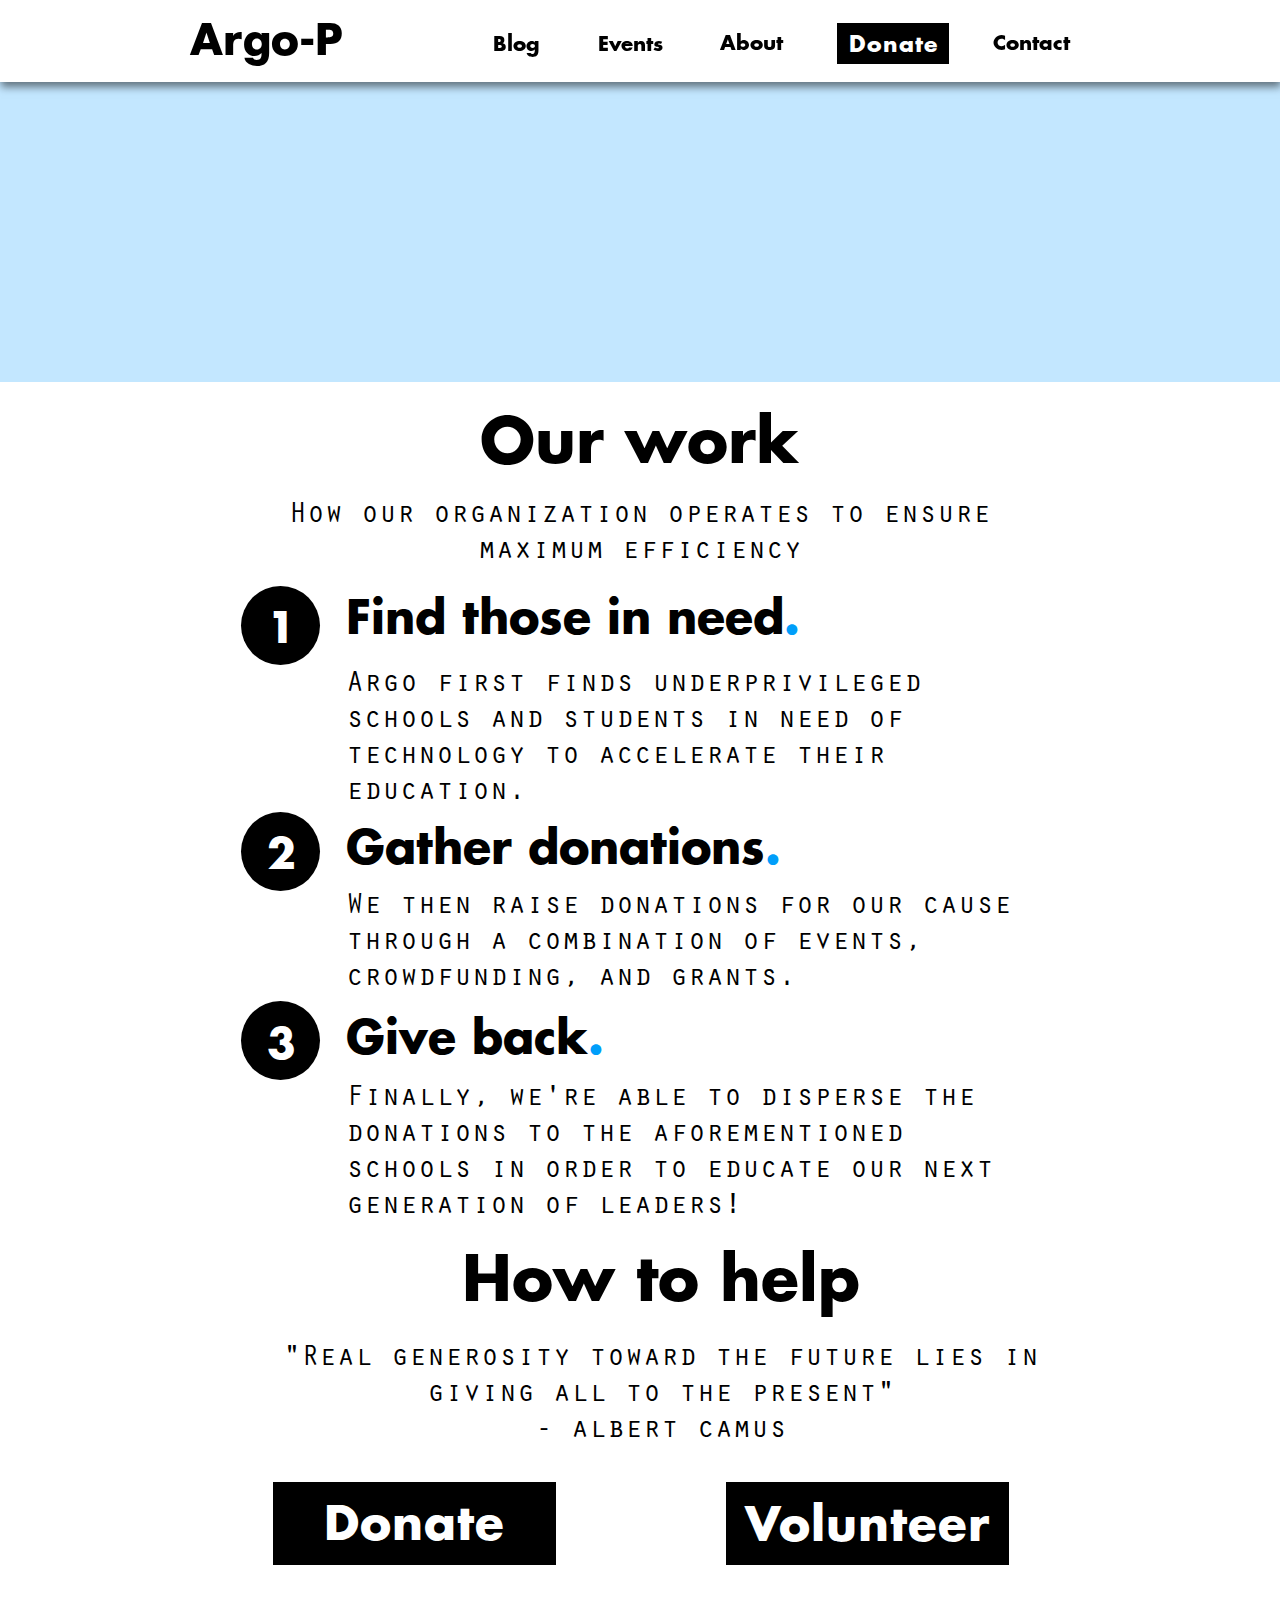
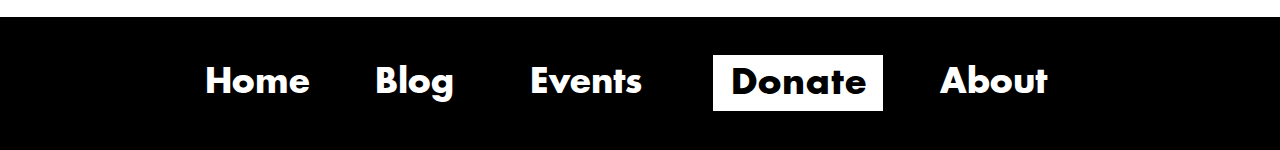
<file: index.html>
<!DOCTYPE html>
<html class="nojs html css_verticalspacer" lang="en-GB">
 <head>

  <meta http-equiv="Content-type" content="text/html;charset=UTF-8"/>
  <meta name="description" content="Home page of Argonautica Programming. Argonautica Programming is a non-profit organization in Scottsdale, Arizona."/>
  <meta name="keywords" content="Argonautica, Programming, Argonautica Programming, Argo-P, Scottsdale, Arizona, Scottsdale nonprofit, nonprofit organization, organization, argo, argonautica programming, argo-p, ethan wilk, ethan, wilk, ethan wilk organization, ethan wilk work, ethan wilk nonprofit, ethan wilk argo, ethan wilk argo-p, ethan wilk argonautica programming"/>
  <meta name="generator" content="2017.1.0.379"/>
  <meta name="viewport" content="width=device-width, initial-scale=1.0"/>
  
  <script type="text/javascript">
   // Update the 'nojs'/'js' class on the html node
document.documentElement.className = document.documentElement.className.replace(/\bnojs\b/g, 'js');

// Check that all required assets are uploaded and up-to-date
if(typeof Muse == "undefined") window.Muse = {}; window.Muse.assets = {"required":["museutils.js", "museconfig.js", "jquery.watch.js", "jquery.museresponsive.js", "require.js", "index.css"], "outOfDate":[]};
</script>
  
  <link rel="shortcut icon" href="images/favicon.ico?crc=313579650"/>
  <title>Home | Argo-P</title>
  <!-- CSS -->
  <link rel="stylesheet" type="text/css" href="css/site_global.css?crc=444006867"/>
  <link rel="stylesheet" type="text/css" href="css/master_a-master.css?crc=4197454256"/>
  <link rel="stylesheet" type="text/css" href="css/index.css?crc=210389572" id="pagesheet"/>
  <!-- IE-only CSS -->
  <!--[if lt IE 9]>
  <link rel="stylesheet" type="text/css" href="css/nomq_preview_master_a-master.css?crc=3824530138"/>
  <link rel="stylesheet" type="text/css" href="css/nomq_index.css?crc=451175659" id="nomq_pagesheet"/>
  <![endif]-->
    <!--/*

*/
-->
 </head>
 <body>

  <div class="breakpoint active" id="bp_infinity" data-min-width="622"><!-- responsive breakpoint node -->
   <div class="clearfix borderbox" id="page"><!-- column -->
    <div class="position_content" id="page_position_content">
     <div class="clearfix colelem" id="pu139"><!-- group -->
      <div class="browser_width grpelem shared_content" id="u139-bw" data-content-guid="u139-bw_content">
       <div id="u139"><!-- simple frame --></div>
      </div>
      <div class="browser_width shared_content" id="u94-bw" data-content-guid="u94-bw_content">
       <div class="shadow" id="u94"><!-- simple frame --></div>
      </div>
      <a class="nonblock nontext MuseLinkActive clearfix shared_content" id="u97-4" href="index.html" data-muse-temp-textContainer-sizePolicy="true" data-muse-temp-textContainer-pinning="true" data-content-guid="u97-4_content"><!-- content --><p>Argo-P</p></a>
      <div class="grpelem shared_content" id="u5650" data-content-guid="u5650_content"><!-- simple frame --></div>
      <div class="clearfix grpelem" id="pbuttonu120"><!-- group -->
       <a class="nonblock nontext Button transition clearfix shared_content" id="buttonu120" href="https://www.gofundme.com/buy-tech-for-arizona-schools" target="_blank" data-visibility="changed" style="visibility:hidden" data-content-guid="buttonu120_content"><!-- container box --><div class="clearfix grpelem" id="u121-4" data-sizePolicy="fixed" data-pintopage="page_fluidx"><!-- content --><p>Donate</p></div></a>
       <div class="clearfix" id="u5946"><!-- group -->
        <div class="clearfix" id="u5939"><!-- group -->
         <div id="u5914" class="shared_content" data-content-guid="u5914_content"><!-- simple frame --></div>
         <div id="u5916" class="shared_content" data-content-guid="u5916_content"><!-- simple frame --></div>
         <a class="nonblock nontext transition shared_content" id="u5905" href="contact.html" data-content-guid="u5905_content"><!-- simple frame --></a>
         <div id="u5915" class="shared_content" data-content-guid="u5915_content"><!-- simple frame --></div>
        </div>
        <a class="nonblock nontext clearfix shared_content" id="u114-4" href="contact.html" data-muse-temp-textContainer-sizePolicy="true" data-muse-temp-textContainer-pinning="true" data-content-guid="u114-4_content"><!-- content --><p>Contact</p></a>
       </div>
      </div>
      <div class="clearfix" id="u5805"><!-- group -->
       <div class="clearfix shared_content" id="u5693" data-content-guid="u5693_content"><!-- group -->
        <a class="nonblock nontext clearfix" id="u127-4" href="events.html" data-muse-temp-textContainer-sizePolicy="true" data-muse-temp-textContainer-pinning="true"><!-- content --><p>Events</p></a>
        <a class="nonblock nontext transition" id="u5666" href="events.html"><!-- simple frame --></a>
       </div>
       <div id="u5780" class="shared_content" data-content-guid="u5780_content"><!-- simple frame --></div>
       <div id="u5796" class="shared_content" data-content-guid="u5796_content"><!-- simple frame --></div>
       <div id="u5787" class="shared_content" data-content-guid="u5787_content"><!-- simple frame --></div>
      </div>
      <div class="clearfix" id="u5960"><!-- group -->
       <a class="nonblock nontext transition clearfix shared_content" id="u130-4" href="about.html" data-muse-temp-textContainer-sizePolicy="true" data-muse-temp-textContainer-pinning="true" data-content-guid="u130-4_content"><!-- content --><p>About</p></a>
       <div class="clearfix" id="u5953"><!-- group -->
        <div id="u5846" class="shared_content" data-content-guid="u5846_content"><!-- simple frame --></div>
        <div id="u5848" class="shared_content" data-content-guid="u5848_content"><!-- simple frame --></div>
        <a class="nonblock nontext transition shared_content" id="u5837" href="about.html" data-content-guid="u5837_content"><!-- simple frame --></a>
        <div id="u5847" class="shared_content" data-content-guid="u5847_content"><!-- simple frame --></div>
       </div>
      </div>
     </div>
     <div class="clearfix pinned-colelem" id="u5967"><!-- group -->
      <a class="nonblock nontext clearfix shared_content" id="u111-4" href="blog.html" data-muse-temp-textContainer-sizePolicy="true" data-muse-temp-textContainer-pinning="true" data-content-guid="u111-4_content"><!-- content --><p>Blog</p></a>
      <div id="u5882" class="shared_content" data-content-guid="u5882_content"><!-- simple frame --></div>
      <div id="u5880" class="shared_content" data-content-guid="u5880_content"><!-- simple frame --></div>
      <a class="nonblock nontext transition shared_content" id="u5871" href="blog.html" data-content-guid="u5871_content"><!-- simple frame --></a>
      <div id="u5881" class="shared_content" data-content-guid="u5881_content"><!-- simple frame --></div>
     </div>
     <div class="clearfix colelem" id="ppu164-4"><!-- group -->
      <div class="clearfix grpelem" id="pu164-4"><!-- column -->
       <div class="clearfix colelem" id="u164-4" data-sizePolicy="fixed" data-pintopage="page_fluidx"><!-- content -->
        <p class="shared_content" data-content-guid="u164-4_0_content">Our work</p>
       </div>
       <div class="clearfix colelem" id="u183-6" data-sizePolicy="fixed" data-pintopage="page_fluidx"><!-- content -->
        <p class="shared_content" data-content-guid="u183-6_0_content">How our organization operates to ensure</p>
        <p class="shared_content" data-content-guid="u183-6_1_content">maximum efficiency</p>
       </div>
       <div class="clearfix colelem" id="u6820"><!-- group -->
        <div class="clearfix grpelem shared_content" id="u4208" data-content-guid="u4208_content"><!-- group -->
         <div class="rounded-corners clearfix grpelem" id="u501"><!-- group -->
          <div class="clearfix grpelem" id="u504-4" data-sizePolicy="fixed" data-pintopage="page_fluidx"><!-- content -->
           <p>1</p>
          </div>
         </div>
        </div>
        <div class="clearfix grpelem shared_content" id="u519-5" data-sizePolicy="fixed" data-pintopage="page_fluidx" data-content-guid="u519-5_content"><!-- content -->
         <p>Find those in need<span id="u519-2">.</span></p>
        </div>
       </div>
       <div class="clearfix colelem" id="u528-4" data-sizePolicy="fixed" data-pintopage="page_fluidx"><!-- content -->
        <p class="shared_content" data-content-guid="u528-4_0_content">Argo first finds underprivileged schools and students in need of technology to accelerate their education.</p>
       </div>
       <div class="clearfix colelem" id="u6825"><!-- group -->
        <div class="clearfix grpelem shared_content" id="u1690" data-content-guid="u1690_content"><!-- group -->
         <div class="rounded-corners clearfix grpelem" id="u507"><!-- group -->
          <div class="clearfix grpelem" id="u508-4" data-sizePolicy="fixed" data-pintopage="page_fluidx"><!-- content -->
           <p>2</p>
          </div>
         </div>
        </div>
        <div class="clearfix grpelem shared_content" id="u522-5" data-sizePolicy="fixed" data-pintopage="page_fluidx" data-content-guid="u522-5_content"><!-- content -->
         <p>Gather donations<span id="u522-2">.</span></p>
        </div>
       </div>
       <div class="clearfix colelem" id="u531-4" data-sizePolicy="fixed" data-pintopage="page_fluidx"><!-- content -->
        <p class="shared_content" data-content-guid="u531-4_0_content">We then raise donations for our cause through a combination of events, crowdfunding, and grants.</p>
       </div>
       <div class="clearfix colelem" id="u6830"><!-- group -->
        <div class="clearfix grpelem shared_content" id="u1694" data-content-guid="u1694_content"><!-- group -->
         <div class="rounded-corners clearfix grpelem" id="u513"><!-- group -->
          <div class="clearfix grpelem" id="u514-4" data-sizePolicy="fixed" data-pintopage="page_fluidx"><!-- content -->
           <p>3</p>
          </div>
         </div>
        </div>
        <div class="clearfix grpelem shared_content" id="u525-5" data-sizePolicy="fixed" data-pintopage="page_fluidx" data-content-guid="u525-5_content"><!-- content -->
         <p>Give back<span id="u525-2">.</span></p>
        </div>
       </div>
       <div class="clearfix colelem" id="u534-4" data-sizePolicy="fixed" data-pintopage="page_fluidx"><!-- content -->
        <p class="shared_content" data-content-guid="u534-4_0_content">Finally, we're able to disperse the donations to the aforementioned schools in order to educate our next generation of leaders!</p>
       </div>
       <div class="clearfix colelem" id="u186-4" data-sizePolicy="fixed" data-pintopage="page_fluidx"><!-- content -->
        <p class="shared_content" data-content-guid="u186-4_0_content">How to help</p>
       </div>
       <div class="clearfix colelem" id="u187-8" data-sizePolicy="fixed" data-pintopage="page_fluidx"><!-- content -->
        <p class="shared_content" data-content-guid="u187-8_0_content">&quot;Real generosity toward the future lies in</p>
        <p class="shared_content" data-content-guid="u187-8_1_content">giving all to the present&quot;</p>
        <p class="shared_content" data-content-guid="u187-8_2_content">- albert camus</p>
       </div>
       <div class="Button clearfix colelem" id="buttonu660" data-visibility="changed" style="visibility:hidden" data-sizePolicy="fixed" data-pintopage="page_fluidx"><!-- container box -->
        <div class="clearfix grpelem shared_content" id="u661-4" data-sizePolicy="fixed" data-pintopage="page_fluidx" data-content-guid="u661-4_content"><!-- content -->
         <p>Donate</p>
        </div>
       </div>
      </div>
      <a class="nonblock nontext Button clearfix grpelem" id="buttonu672" href="events.html" data-visibility="changed" style="visibility:hidden" data-sizePolicy="fixed" data-pintopage="page_fluidx"><!-- container box --><div class="clearfix grpelem shared_content" id="u673-4" data-sizePolicy="fixed" data-pintopage="page_fluidx" data-content-guid="u673-4_content"><!-- content --><p>Volunteer</p></div></a>
     </div>
     <div class="verticalspacer" data-offset-top="1565" data-content-above-spacer="1565" data-content-below-spacer="183" data-sizePolicy="fixed" data-pintopage="page_fixedLeft"></div>
     <div class="browser_width colelem" id="u198-bw">
      <div id="u198"><!-- group -->
       <div class="clearfix" id="u198_align_to_page">
        <a class="nonblock nontext MuseLinkActive clearfix grpelem" id="u210-4" href="index.html" data-sizePolicy="fixed" data-pintopage="page_fluidx"><!-- content --><p class="shared_content" data-content-guid="u210-4_0_content">Home</p></a>
        <a class="nonblock nontext clearfix grpelem" id="u214-4" href="blog.html" data-sizePolicy="fixed" data-pintopage="page_fluidx"><!-- content --><p class="shared_content" data-content-guid="u214-4_0_content">Blog</p></a>
        <a class="nonblock nontext clearfix grpelem" id="u215-4" href="events.html" data-sizePolicy="fixed" data-pintopage="page_fluidx"><!-- content --><p class="shared_content" data-content-guid="u215-4_0_content">Events</p></a>
        <div class="Button clearfix grpelem" id="buttonu212" data-visibility="changed" style="visibility:hidden" data-sizePolicy="fixed" data-pintopage="page_fluidx"><!-- container box -->
         <div class="clearfix grpelem shared_content" id="u213-4" data-sizePolicy="fixed" data-pintopage="page_fluidx" data-content-guid="u213-4_content"><!-- content -->
          <p>Donate</p>
         </div>
        </div>
        <div class="clearfix grpelem" id="u211-4" data-sizePolicy="fixed" data-pintopage="page_fluidx"><!-- content -->
         <p class="shared_content" data-content-guid="u211-4_0_content">About</p>
        </div>
       </div>
      </div>
     </div>
    </div>
   </div>
  </div>
  <div class="breakpoint" id="bp_621" data-min-width="321" data-max-width="621"><!-- responsive breakpoint node -->
   <div class="clearfix borderbox temp_no_id" data-orig-id="page"><!-- group -->
    <span class="browser_width placeholder" data-placeholder-for="u94-bw_content"><!-- placeholder node --></span>
    <div class="clearfix grpelem temp_no_id" data-orig-id="pu139"><!-- column -->
     <span class="browser_width colelem placeholder" data-placeholder-for="u139-bw_content"><!-- placeholder node --></span>
     <div class="clearfix colelem temp_no_id" data-sizePolicy="fixed" data-pintopage="page_fixedCenter" data-orig-id="u183-6"><!-- content -->
      <span class="placeholder" data-placeholder-for="u183-6_0_content"><!-- placeholder node --></span>
      <span class="placeholder" data-placeholder-for="u183-6_1_content"><!-- placeholder node --></span>
     </div>
     <div class="clearfix colelem temp_no_id" data-sizePolicy="fixed" data-pintopage="page_fixedCenter" data-orig-id="u186-4"><!-- content -->
      <span class="placeholder" data-placeholder-for="u186-4_0_content"><!-- placeholder node --></span>
     </div>
     <div class="clearfix colelem temp_no_id" data-sizePolicy="fixed" data-pintopage="page_fixedCenter" data-orig-id="u187-8"><!-- content -->
      <span class="placeholder" data-placeholder-for="u187-8_0_content"><!-- placeholder node --></span>
      <span class="placeholder" data-placeholder-for="u187-8_1_content"><!-- placeholder node --></span>
      <span class="placeholder" data-placeholder-for="u187-8_2_content"><!-- placeholder node --></span>
     </div>
    </div>
    <div class="clearfix grpelem" id="pu97-4"><!-- group -->
     <span class="nonblock nontext MuseLinkActive clearfix placeholder" data-placeholder-for="u97-4_content"><!-- placeholder node --></span>
     <div class="clearfix temp_no_id" data-orig-id="u5967"><!-- group -->
      <span class="placeholder" data-placeholder-for="u5882_content"><!-- placeholder node --></span>
      <span class="placeholder" data-placeholder-for="u5880_content"><!-- placeholder node --></span>
      <span class="nonblock nontext clearfix placeholder" data-placeholder-for="u111-4_content"><!-- placeholder node --></span>
      <span class="nonblock nontext transition placeholder" data-placeholder-for="u5871_content"><!-- placeholder node --></span>
      <span class="placeholder" data-placeholder-for="u5881_content"><!-- placeholder node --></span>
     </div>
    </div>
    <div class="clearfix grpelem" id="ppbuttonu660"><!-- column -->
     <div class="clearfix colelem" id="pbuttonu660"><!-- column -->
      <div class="Button clearfix colelem temp_no_id" data-visibility="changed" style="visibility:hidden" data-sizePolicy="fixed" data-pintopage="page_fixedCenter" data-leftAdjustmentDoneBy="pbuttonu660" data-orig-id="buttonu660"><!-- container box -->
       <span class="clearfix grpelem placeholder" data-placeholder-for="u661-4_content"><!-- placeholder node --></span>
      </div>
      <a class="nonblock nontext Button clearfix colelem temp_no_id" href="events.html" data-visibility="changed" style="visibility:hidden" data-sizePolicy="fixed" data-pintopage="page_fixedCenter" data-leftAdjustmentDoneBy="pbuttonu660" data-orig-id="buttonu672"><!-- container box --><span class="clearfix grpelem placeholder" data-placeholder-for="u673-4_content"><!-- placeholder node --></span></a>
     </div>
     <div class="clearfix colelem temp_no_id" data-sizePolicy="fixed" data-pintopage="page_fixedCenter" data-leftAdjustmentDoneBy="ppbuttonu660" data-orig-id="u164-4"><!-- content -->
      <span class="placeholder" data-placeholder-for="u164-4_0_content"><!-- placeholder node --></span>
     </div>
     <div class="clearfix colelem temp_no_id" data-sizePolicy="fixed" data-pintopage="page_fixedCenter" data-leftAdjustmentDoneBy="ppbuttonu660" data-orig-id="u531-4"><!-- content -->
      <span class="placeholder" data-placeholder-for="u531-4_0_content"><!-- placeholder node --></span>
     </div>
    </div>
    <div class="clearfix grpelem temp_no_id" data-orig-id="u6820"><!-- group -->
     <div class="clearfix grpelem" id="pu4208"><!-- column -->
      <span class="clearfix colelem placeholder" data-placeholder-for="u4208_content"><!-- placeholder node --></span>
      <span class="clearfix colelem placeholder" data-placeholder-for="u519-5_content"><!-- placeholder node --></span>
     </div>
    </div>
    <div class="clearfix grpelem temp_no_id" data-sizePolicy="fixed" data-pintopage="page_fixedCenter" data-orig-id="u528-4"><!-- content -->
     <span class="placeholder" data-placeholder-for="u528-4_0_content"><!-- placeholder node --></span>
    </div>
    <div class="clearfix grpelem" id="pu6825"><!-- column -->
     <div class="clearfix colelem temp_no_id" data-orig-id="u6825"><!-- group -->
      <div class="clearfix grpelem" id="pu1690"><!-- column -->
       <span class="clearfix colelem placeholder" data-placeholder-for="u1690_content"><!-- placeholder node --></span>
       <span class="clearfix colelem placeholder" data-placeholder-for="u522-5_content"><!-- placeholder node --></span>
      </div>
     </div>
     <div class="clearfix colelem temp_no_id" data-orig-id="u6830"><!-- group -->
      <div class="clearfix grpelem" id="pu1694"><!-- column -->
       <span class="clearfix colelem placeholder" data-placeholder-for="u1694_content"><!-- placeholder node --></span>
       <span class="clearfix colelem placeholder" data-placeholder-for="u525-5_content"><!-- placeholder node --></span>
      </div>
     </div>
    </div>
    <div class="clearfix grpelem temp_no_id" data-sizePolicy="fixed" data-pintopage="page_fixedCenter" data-orig-id="u534-4"><!-- content -->
     <span class="placeholder" data-placeholder-for="u534-4_0_content"><!-- placeholder node --></span>
    </div>
    <div class="clearfix temp_no_id" data-orig-id="u5805"><!-- group -->
     <span class="placeholder" data-placeholder-for="u5796_content"><!-- placeholder node --></span>
     <span class="placeholder" data-placeholder-for="u5780_content"><!-- placeholder node --></span>
     <span class="clearfix placeholder" data-placeholder-for="u5693_content"><!-- placeholder node --></span>
     <span class="placeholder" data-placeholder-for="u5787_content"><!-- placeholder node --></span>
    </div>
    <span class="grpelem placeholder" data-placeholder-for="u5650_content"><!-- placeholder node --></span>
    <div class="clearfix grpelem temp_no_id" data-orig-id="pbuttonu120"><!-- group -->
     <span class="nonblock nontext Button transition clearfix placeholder" data-placeholder-for="buttonu120_content"><!-- placeholder node --></span>
     <div class="clearfix temp_no_id" data-orig-id="u5960"><!-- group -->
      <div class="clearfix temp_no_id" data-orig-id="u5953"><!-- group -->
       <span class="placeholder" data-placeholder-for="u5848_content"><!-- placeholder node --></span>
       <span class="placeholder" data-placeholder-for="u5846_content"><!-- placeholder node --></span>
       <span class="nonblock nontext transition placeholder" data-placeholder-for="u5837_content"><!-- placeholder node --></span>
       <span class="placeholder" data-placeholder-for="u5847_content"><!-- placeholder node --></span>
      </div>
      <span class="nonblock nontext transition clearfix placeholder" data-placeholder-for="u130-4_content"><!-- placeholder node --></span>
     </div>
     <div class="clearfix temp_no_id" data-orig-id="u5946"><!-- group -->
      <div class="clearfix temp_no_id" data-orig-id="u5939"><!-- group -->
       <span class="placeholder" data-placeholder-for="u5916_content"><!-- placeholder node --></span>
       <span class="placeholder" data-placeholder-for="u5914_content"><!-- placeholder node --></span>
       <span class="nonblock nontext transition placeholder" data-placeholder-for="u5905_content"><!-- placeholder node --></span>
       <span class="placeholder" data-placeholder-for="u5915_content"><!-- placeholder node --></span>
      </div>
      <span class="nonblock nontext clearfix placeholder" data-placeholder-for="u114-4_content"><!-- placeholder node --></span>
     </div>
    </div>
    <div class="verticalspacer" data-offset-top="3142" data-content-above-spacer="3142" data-content-below-spacer="125" data-sizePolicy="fixed" data-pintopage="page_fixedLeft"></div>
    <div class="browser_width grpelem temp_no_id" data-orig-id="u198-bw">
     <div class="temp_no_id" data-orig-id="u198"><!-- column -->
      <div class="clearfix temp_no_id" data-orig-id="u198_align_to_page">
       <div class="clearfix colelem" id="ppu210-4"><!-- group -->
        <div class="clearfix grpelem" id="pu210-4"><!-- column -->
         <a class="nonblock nontext MuseLinkActive clearfix colelem temp_no_id" href="index.html" data-muse-temp-textContainer-sizePolicy="true" data-muse-temp-textContainer-pinning="true" data-orig-id="u210-4"><!-- content --><span class="placeholder" data-placeholder-for="u210-4_0_content"><!-- placeholder node --></span></a>
         <a class="nonblock nontext clearfix colelem temp_no_id" href="blog.html" data-muse-temp-textContainer-sizePolicy="true" data-muse-temp-textContainer-pinning="true" data-orig-id="u214-4"><!-- content --><span class="placeholder" data-placeholder-for="u214-4_0_content"><!-- placeholder node --></span></a>
        </div>
        <div class="clearfix grpelem" id="pu211-4"><!-- column -->
         <div class="clearfix colelem temp_no_id" data-muse-temp-textContainer-sizePolicy="true" data-muse-temp-textContainer-pinning="true" data-orig-id="u211-4"><!-- content -->
          <span class="placeholder" data-placeholder-for="u211-4_0_content"><!-- placeholder node --></span>
         </div>
         <a class="nonblock nontext clearfix colelem temp_no_id" href="events.html" data-muse-temp-textContainer-sizePolicy="true" data-muse-temp-textContainer-pinning="true" data-orig-id="u215-4"><!-- content --><span class="placeholder" data-placeholder-for="u215-4_0_content"><!-- placeholder node --></span></a>
        </div>
       </div>
       <div class="Button clearfix colelem temp_no_id" data-visibility="changed" style="visibility:hidden" data-sizePolicy="fixed" data-pintopage="page_fixedCenter" data-orig-id="buttonu212"><!-- container box -->
        <span class="clearfix grpelem placeholder" data-placeholder-for="u213-4_content"><!-- placeholder node --></span>
       </div>
      </div>
     </div>
    </div>
   </div>
  </div>
  <div class="breakpoint" id="bp_320" data-max-width="320"><!-- responsive breakpoint node -->
   <div class="clearfix borderbox temp_no_id" data-orig-id="page"><!-- group -->
    <span class="browser_width placeholder" data-placeholder-for="u94-bw_content"><!-- placeholder node --></span>
    <div class="clearfix grpelem temp_no_id" data-orig-id="pu139"><!-- column -->
     <span class="browser_width colelem placeholder" data-placeholder-for="u139-bw_content"><!-- placeholder node --></span>
     <div class="clearfix colelem temp_no_id" data-sizePolicy="fixed" data-pintopage="page_fixedCenter" data-orig-id="u183-6"><!-- content -->
      <span class="placeholder" data-placeholder-for="u183-6_0_content"><!-- placeholder node --></span>
      <span class="placeholder" data-placeholder-for="u183-6_1_content"><!-- placeholder node --></span>
     </div>
     <div class="clearfix colelem temp_no_id" data-sizePolicy="fixed" data-pintopage="page_fixedCenter" data-orig-id="u186-4"><!-- content -->
      <span class="placeholder" data-placeholder-for="u186-4_0_content"><!-- placeholder node --></span>
     </div>
     <div class="clearfix colelem temp_no_id" data-sizePolicy="fixed" data-pintopage="page_fixedCenter" data-orig-id="u187-8"><!-- content -->
      <span class="placeholder" data-placeholder-for="u187-8_0_content"><!-- placeholder node --></span>
      <span class="placeholder" data-placeholder-for="u187-8_1_content"><!-- placeholder node --></span>
      <span class="placeholder" data-placeholder-for="u187-8_2_content"><!-- placeholder node --></span>
     </div>
    </div>
    <div class="clearfix grpelem temp_no_id" data-orig-id="pu97-4"><!-- group -->
     <span class="nonblock nontext MuseLinkActive clearfix placeholder" data-placeholder-for="u97-4_content"><!-- placeholder node --></span>
     <div class="clearfix temp_no_id" data-orig-id="u5967"><!-- group -->
      <span class="placeholder" data-placeholder-for="u5882_content"><!-- placeholder node --></span>
      <span class="placeholder" data-placeholder-for="u5880_content"><!-- placeholder node --></span>
      <span class="nonblock nontext clearfix placeholder" data-placeholder-for="u111-4_content"><!-- placeholder node --></span>
      <span class="nonblock nontext transition placeholder" data-placeholder-for="u5871_content"><!-- placeholder node --></span>
      <span class="placeholder" data-placeholder-for="u5881_content"><!-- placeholder node --></span>
     </div>
    </div>
    <div class="clearfix grpelem temp_no_id" data-orig-id="ppbuttonu660"><!-- column -->
     <div class="clearfix colelem temp_no_id" data-orig-id="pbuttonu660"><!-- column -->
      <div class="Button clearfix colelem temp_no_id" data-visibility="changed" style="visibility:hidden" data-sizePolicy="fixed" data-pintopage="page_fixedCenter" data-leftAdjustmentDoneBy="pbuttonu660" data-orig-id="buttonu660"><!-- container box -->
       <span class="clearfix grpelem placeholder" data-placeholder-for="u661-4_content"><!-- placeholder node --></span>
      </div>
      <a class="nonblock nontext Button clearfix colelem temp_no_id" href="events.html" data-visibility="changed" style="visibility:hidden" data-sizePolicy="fixed" data-pintopage="page_fixedCenter" data-leftAdjustmentDoneBy="pbuttonu660" data-orig-id="buttonu672"><!-- container box --><span class="clearfix grpelem placeholder" data-placeholder-for="u673-4_content"><!-- placeholder node --></span></a>
     </div>
     <div class="clearfix colelem temp_no_id" data-sizePolicy="fixed" data-pintopage="page_fixedCenter" data-leftAdjustmentDoneBy="ppbuttonu660" data-orig-id="u164-4"><!-- content -->
      <span class="placeholder" data-placeholder-for="u164-4_0_content"><!-- placeholder node --></span>
     </div>
     <div class="clearfix colelem temp_no_id" data-sizePolicy="fixed" data-pintopage="page_fixedCenter" data-leftAdjustmentDoneBy="ppbuttonu660" data-orig-id="u534-4"><!-- content -->
      <span class="placeholder" data-placeholder-for="u534-4_0_content"><!-- placeholder node --></span>
     </div>
    </div>
    <div class="clearfix grpelem temp_no_id" data-orig-id="u6820"><!-- group -->
     <div class="clearfix grpelem temp_no_id" data-orig-id="pu4208"><!-- column -->
      <span class="clearfix colelem placeholder" data-placeholder-for="u4208_content"><!-- placeholder node --></span>
      <span class="clearfix colelem placeholder" data-placeholder-for="u519-5_content"><!-- placeholder node --></span>
     </div>
    </div>
    <div class="clearfix grpelem temp_no_id" data-sizePolicy="fixed" data-pintopage="page_fixedCenter" data-orig-id="u528-4"><!-- content -->
     <span class="placeholder" data-placeholder-for="u528-4_0_content"><!-- placeholder node --></span>
    </div>
    <div class="clearfix grpelem temp_no_id" data-orig-id="u6825"><!-- group -->
     <div class="clearfix grpelem temp_no_id" data-orig-id="pu1690"><!-- column -->
      <span class="clearfix colelem placeholder" data-placeholder-for="u1690_content"><!-- placeholder node --></span>
      <span class="clearfix colelem placeholder" data-placeholder-for="u522-5_content"><!-- placeholder node --></span>
     </div>
    </div>
    <div class="clearfix grpelem temp_no_id" data-sizePolicy="fixed" data-pintopage="page_fixedCenter" data-orig-id="u531-4"><!-- content -->
     <span class="placeholder" data-placeholder-for="u531-4_0_content"><!-- placeholder node --></span>
    </div>
    <div class="clearfix grpelem temp_no_id" data-orig-id="u6830"><!-- group -->
     <div class="clearfix grpelem temp_no_id" data-orig-id="pu1694"><!-- column -->
      <span class="clearfix colelem placeholder" data-placeholder-for="u1694_content"><!-- placeholder node --></span>
      <span class="clearfix colelem placeholder" data-placeholder-for="u525-5_content"><!-- placeholder node --></span>
     </div>
    </div>
    <div class="clearfix temp_no_id" data-orig-id="u5805"><!-- group -->
     <span class="placeholder" data-placeholder-for="u5796_content"><!-- placeholder node --></span>
     <span class="placeholder" data-placeholder-for="u5780_content"><!-- placeholder node --></span>
     <span class="clearfix placeholder" data-placeholder-for="u5693_content"><!-- placeholder node --></span>
     <span class="placeholder" data-placeholder-for="u5787_content"><!-- placeholder node --></span>
    </div>
    <span class="grpelem placeholder" data-placeholder-for="u5650_content"><!-- placeholder node --></span>
    <div class="clearfix grpelem temp_no_id" data-orig-id="pbuttonu120"><!-- group -->
     <span class="nonblock nontext Button transition clearfix placeholder" data-placeholder-for="buttonu120_content"><!-- placeholder node --></span>
     <div class="clearfix temp_no_id" data-orig-id="u5960"><!-- group -->
      <div class="clearfix temp_no_id" data-orig-id="u5953"><!-- group -->
       <span class="placeholder" data-placeholder-for="u5848_content"><!-- placeholder node --></span>
       <span class="placeholder" data-placeholder-for="u5846_content"><!-- placeholder node --></span>
       <span class="nonblock nontext transition placeholder" data-placeholder-for="u5837_content"><!-- placeholder node --></span>
       <span class="placeholder" data-placeholder-for="u5847_content"><!-- placeholder node --></span>
      </div>
      <span class="nonblock nontext transition clearfix placeholder" data-placeholder-for="u130-4_content"><!-- placeholder node --></span>
     </div>
     <div class="clearfix temp_no_id" data-orig-id="u5946"><!-- group -->
      <div class="clearfix temp_no_id" data-orig-id="u5939"><!-- group -->
       <span class="placeholder" data-placeholder-for="u5916_content"><!-- placeholder node --></span>
       <span class="placeholder" data-placeholder-for="u5914_content"><!-- placeholder node --></span>
       <span class="nonblock nontext transition placeholder" data-placeholder-for="u5905_content"><!-- placeholder node --></span>
       <span class="placeholder" data-placeholder-for="u5915_content"><!-- placeholder node --></span>
      </div>
      <span class="nonblock nontext clearfix placeholder" data-placeholder-for="u114-4_content"><!-- placeholder node --></span>
     </div>
    </div>
    <div class="verticalspacer" data-offset-top="3119" data-content-above-spacer="3119" data-content-below-spacer="125" data-sizePolicy="fixed" data-pintopage="page_fixedLeft"></div>
    <div class="browser_width grpelem temp_no_id" data-orig-id="u198-bw">
     <div class="temp_no_id" data-orig-id="u198"><!-- column -->
      <div class="clearfix temp_no_id" data-orig-id="u198_align_to_page">
       <div class="clearfix colelem temp_no_id" data-orig-id="ppu210-4"><!-- group -->
        <div class="clearfix grpelem temp_no_id" data-orig-id="pu210-4"><!-- column -->
         <a class="nonblock nontext MuseLinkActive clearfix colelem temp_no_id" href="index.html" data-muse-temp-textContainer-sizePolicy="true" data-muse-temp-textContainer-pinning="true" data-orig-id="u210-4"><!-- content --><span class="placeholder" data-placeholder-for="u210-4_0_content"><!-- placeholder node --></span></a>
         <a class="nonblock nontext clearfix colelem temp_no_id" href="blog.html" data-muse-temp-textContainer-sizePolicy="true" data-muse-temp-textContainer-pinning="true" data-orig-id="u214-4"><!-- content --><span class="placeholder" data-placeholder-for="u214-4_0_content"><!-- placeholder node --></span></a>
        </div>
        <div class="clearfix grpelem temp_no_id" data-orig-id="pu211-4"><!-- column -->
         <div class="clearfix colelem temp_no_id" data-muse-temp-textContainer-sizePolicy="true" data-muse-temp-textContainer-pinning="true" data-orig-id="u211-4"><!-- content -->
          <span class="placeholder" data-placeholder-for="u211-4_0_content"><!-- placeholder node --></span>
         </div>
         <a class="nonblock nontext clearfix colelem temp_no_id" href="events.html" data-muse-temp-textContainer-sizePolicy="true" data-muse-temp-textContainer-pinning="true" data-orig-id="u215-4"><!-- content --><span class="placeholder" data-placeholder-for="u215-4_0_content"><!-- placeholder node --></span></a>
        </div>
       </div>
       <div class="Button clearfix colelem temp_no_id" data-visibility="changed" style="visibility:hidden" data-sizePolicy="fixed" data-pintopage="page_fixedCenter" data-orig-id="buttonu212"><!-- container box -->
        <span class="clearfix grpelem placeholder" data-placeholder-for="u213-4_content"><!-- placeholder node --></span>
       </div>
      </div>
     </div>
    </div>
   </div>
  </div>
  <!-- Other scripts -->
  <script type="text/javascript">
   // Decide weather to suppress missing file error or not based on preference setting
var suppressMissingFileError = false
</script>
  <script type="text/javascript">
   window.Muse.assets.check=function(d){if(!window.Muse.assets.checked){window.Muse.assets.checked=!0;var b={},c=function(a,b){if(window.getComputedStyle){var c=window.getComputedStyle(a,null);return c&&c.getPropertyValue(b)||c&&c[b]||""}if(document.documentElement.currentStyle)return(c=a.currentStyle)&&c[b]||a.style&&a.style[b]||"";return""},a=function(a){if(a.match(/^rgb/))return a=a.replace(/\s+/g,"").match(/([\d\,]+)/gi)[0].split(","),(parseInt(a[0])<<16)+(parseInt(a[1])<<8)+parseInt(a[2]);if(a.match(/^\#/))return parseInt(a.substr(1),
16);return 0},g=function(g){for(var f=document.getElementsByTagName("link"),h=0;h<f.length;h++)if("text/css"==f[h].type){var i=(f[h].href||"").match(/\/?css\/([\w\-]+\.css)\?crc=(\d+)/);if(!i||!i[1]||!i[2])break;b[i[1]]=i[2]}f=document.createElement("div");f.className="version";f.style.cssText="display:none; width:1px; height:1px;";document.getElementsByTagName("body")[0].appendChild(f);for(h=0;h<Muse.assets.required.length;){var i=Muse.assets.required[h],l=i.match(/([\w\-\.]+)\.(\w+)$/),k=l&&l[1]?
l[1]:null,l=l&&l[2]?l[2]:null;switch(l.toLowerCase()){case "css":k=k.replace(/\W/gi,"_").replace(/^([^a-z])/gi,"_$1");f.className+=" "+k;k=a(c(f,"color"));l=a(c(f,"backgroundColor"));k!=0||l!=0?(Muse.assets.required.splice(h,1),"undefined"!=typeof b[i]&&(k!=b[i]>>>24||l!=(b[i]&16777215))&&Muse.assets.outOfDate.push(i)):h++;f.className="version";break;case "js":h++;break;default:throw Error("Unsupported file type: "+l);}}d?d().jquery!="1.8.3"&&Muse.assets.outOfDate.push("jquery-1.8.3.min.js"):Muse.assets.required.push("jquery-1.8.3.min.js");
f.parentNode.removeChild(f);if(Muse.assets.outOfDate.length||Muse.assets.required.length)f="Some files on the server may be missing or incorrect. Clear browser cache and try again. If the problem persists please contact website author.",g&&Muse.assets.outOfDate.length&&(f+="\nOut of date: "+Muse.assets.outOfDate.join(",")),g&&Muse.assets.required.length&&(f+="\nMissing: "+Muse.assets.required.join(",")),suppressMissingFileError?(f+="\nUse SuppressMissingFileError key in AppPrefs.xml to show missing file error pop up.",console.log(f)):alert(f)};location&&location.search&&location.search.match&&location.search.match(/muse_debug/gi)?
setTimeout(function(){g(!0)},5E3):g()}};
var muse_init=function(){require.config({baseUrl:""});require(["jquery","museutils","whatinput","jquery.watch","jquery.museresponsive"],function(d){var $ = d;$(document).ready(function(){try{
window.Muse.assets.check($);/* body */
Muse.Utils.transformMarkupToFixBrowserProblemsPreInit();/* body */
Muse.Utils.prepHyperlinks(true);/* body */
Muse.Utils.resizeHeight('.browser_width');/* resize height */
Muse.Utils.requestAnimationFrame(function() { $('body').addClass('initialized'); });/* mark body as initialized */
Muse.Utils.makeButtonsVisibleAfterSettingMinWidth();/* body */
Muse.Utils.fullPage('#page');/* 100% height page */
$( '.breakpoint' ).registerBreakpoint();/* Register breakpoints */
Muse.Utils.transformMarkupToFixBrowserProblems();/* body */
}catch(b){if(b&&"function"==typeof b.notify?b.notify():Muse.Assert.fail("Error calling selector function: "+b),false)throw b;}})})};

</script>
  <!-- RequireJS script -->
  <script src="scripts/require.js?crc=3861931657" type="text/javascript" async data-main="scripts/museconfig.js?crc=144853533" onload="if (requirejs) requirejs.onError = function(requireType, requireModule) { if (requireType && requireType.toString && requireType.toString().indexOf && 0 <= requireType.toString().indexOf('#scripterror')) window.Muse.assets.check(); }" onerror="window.Muse.assets.check();"></script>
   </body>
</html>
</file>
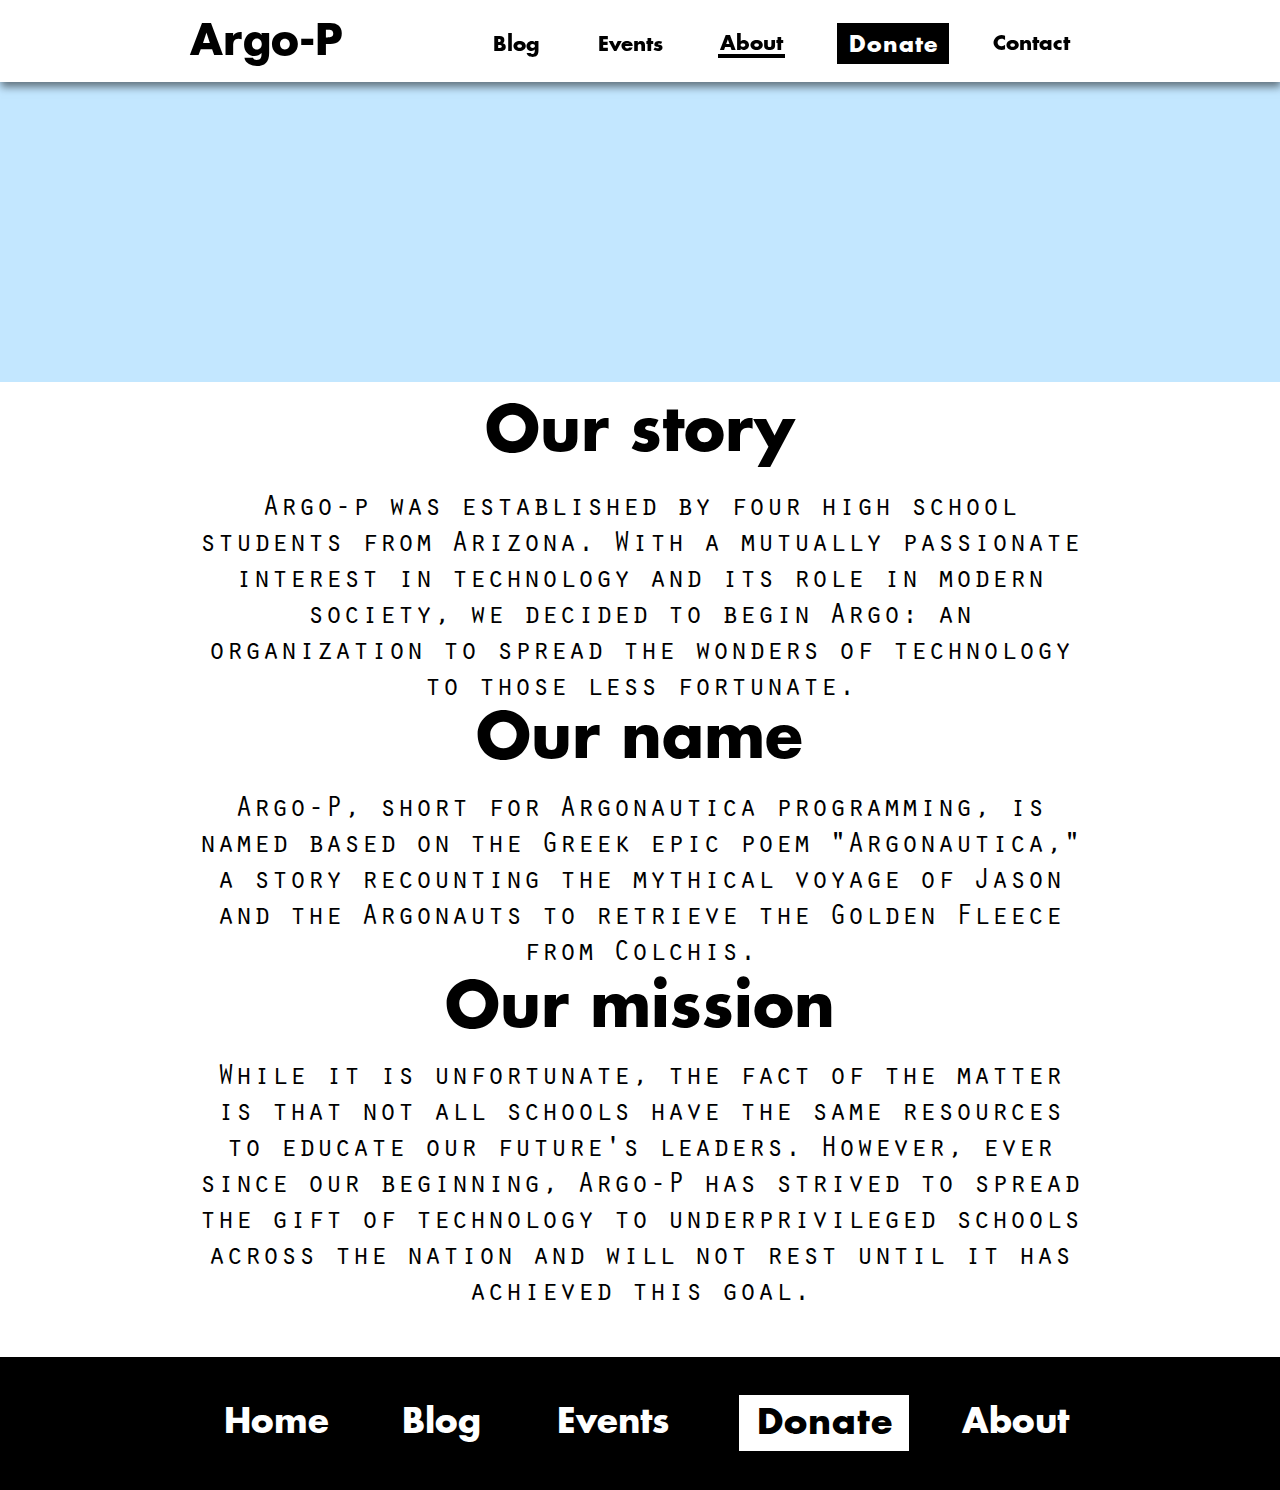
<file: about.html>
<!DOCTYPE html>
<html class="nojs html css_verticalspacer" lang="en-GB">
 <head>

  <meta http-equiv="Content-type" content="text/html;charset=UTF-8"/>
  <meta name="generator" content="2017.1.0.379"/>
  <meta name="viewport" content="width=device-width, initial-scale=1.0"/>
  
  <script type="text/javascript">
   // Update the 'nojs'/'js' class on the html node
document.documentElement.className = document.documentElement.className.replace(/\bnojs\b/g, 'js');

// Check that all required assets are uploaded and up-to-date
if(typeof Muse == "undefined") window.Muse = {}; window.Muse.assets = {"required":["museutils.js", "museconfig.js", "jquery.watch.js", "jquery.museresponsive.js", "require.js", "about.css"], "outOfDate":[]};
</script>
  
  <link rel="shortcut icon" href="images/favicon.ico?crc=313579650"/>
  <title>About | Argo-P</title>
  <!-- CSS -->
  <link rel="stylesheet" type="text/css" href="css/site_global.css?crc=444006867"/>
  <link rel="stylesheet" type="text/css" href="css/master_a-master.css?crc=4197454256"/>
  <link rel="stylesheet" type="text/css" href="css/about.css?crc=3927143176" id="pagesheet"/>
  <!-- IE-only CSS -->
  <!--[if lt IE 9]>
  <link rel="stylesheet" type="text/css" href="css/nomq_preview_master_a-master.css?crc=3824530138"/>
  <link rel="stylesheet" type="text/css" href="css/nomq_about.css?crc=307255508" id="nomq_pagesheet"/>
  <![endif]-->
    <!--/*

*/
-->
 </head>
 <body>

  <div class="breakpoint active" id="bp_infinity" data-min-width="622"><!-- responsive breakpoint node -->
   <div class="clearfix borderbox" id="page"><!-- column -->
    <div class="position_content" id="page_position_content">
     <div class="clearfix colelem" id="pu1050"><!-- group -->
      <div class="browser_width grpelem shared_content" id="u1050-bw" data-content-guid="u1050-bw_content">
       <div id="u1050"><!-- simple frame --></div>
      </div>
      <div class="browser_width shared_content" id="u94-bw" data-content-guid="u94-bw_content">
       <div id="u94" class="shared_content" data-content-guid="u94_content"><!-- simple frame --></div>
      </div>
      <a class="nonblock nontext clearfix shared_content" id="u97-4" href="index.html" data-muse-temp-textContainer-sizePolicy="true" data-muse-temp-textContainer-pinning="true" data-content-guid="u97-4_content"><!-- content --><p>Argo-P</p></a>
      <a class="nonblock nontext Button transition clearfix shared_content" id="buttonu120" href="https://www.gofundme.com/buy-tech-for-arizona-schools" target="_blank" data-visibility="changed" style="visibility:hidden" data-content-guid="buttonu120_content"><!-- container box --><div class="clearfix grpelem" id="u121-4" data-sizePolicy="fixed" data-pintopage="page_fluidx"><!-- content --><p>Donate</p></div></a>
      <div class="grpelem shared_content" id="u5650" data-content-guid="u5650_content"><!-- simple frame --></div>
      <div class="clearfix" id="u5805"><!-- group -->
       <div class="clearfix shared_content" id="u5693" data-content-guid="u5693_content"><!-- group -->
        <a class="nonblock nontext clearfix" id="u127-4" href="events.html" data-muse-temp-textContainer-sizePolicy="true" data-muse-temp-textContainer-pinning="true"><!-- content --><p>Events</p></a>
        <a class="nonblock nontext transition" id="u5666" href="events.html"><!-- simple frame --></a>
       </div>
       <div id="u5780" class="shared_content" data-content-guid="u5780_content"><!-- simple frame --></div>
       <div id="u5796" class="shared_content" data-content-guid="u5796_content"><!-- simple frame --></div>
       <div id="u5787" class="shared_content" data-content-guid="u5787_content"><!-- simple frame --></div>
      </div>
      <div class="clearfix" id="u5960"><!-- group -->
       <a class="nonblock nontext MuseLinkActive transition clearfix shared_content" id="u130-4" href="about.html" data-muse-temp-textContainer-sizePolicy="true" data-muse-temp-textContainer-pinning="true" data-content-guid="u130-4_content"><!-- content --><p>About</p></a>
       <div class="clearfix" id="u5953"><!-- group -->
        <div id="u5846" class="shared_content" data-content-guid="u5846_content"><!-- simple frame --></div>
        <div id="u5848" class="shared_content" data-content-guid="u5848_content"><!-- simple frame --></div>
        <a class="nonblock nontext MuseLinkActive transition shared_content" id="u5837" href="about.html" data-content-guid="u5837_content"><!-- simple frame --></a>
        <div id="u5847" class="shared_content" data-content-guid="u5847_content"><!-- simple frame --></div>
       </div>
      </div>
      <div class="clearfix" id="u5946"><!-- group -->
       <div class="clearfix" id="u5939"><!-- group -->
        <div id="u5914" class="shared_content" data-content-guid="u5914_content"><!-- simple frame --></div>
        <div id="u5916" class="shared_content" data-content-guid="u5916_content"><!-- simple frame --></div>
        <a class="nonblock nontext transition shared_content" id="u5905" href="contact.html" data-content-guid="u5905_content"><!-- simple frame --></a>
        <div id="u5915" class="shared_content" data-content-guid="u5915_content"><!-- simple frame --></div>
       </div>
       <a class="nonblock nontext clearfix shared_content" id="u114-4" href="contact.html" data-muse-temp-textContainer-sizePolicy="true" data-muse-temp-textContainer-pinning="true" data-content-guid="u114-4_content"><!-- content --><p>Contact</p></a>
      </div>
     </div>
     <div class="clearfix pinned-colelem" id="u5967"><!-- group -->
      <a class="nonblock nontext clearfix shared_content" id="u111-4" href="blog.html" data-muse-temp-textContainer-sizePolicy="true" data-muse-temp-textContainer-pinning="true" data-content-guid="u111-4_content"><!-- content --><p>Blog</p></a>
      <div id="u5882" class="shared_content" data-content-guid="u5882_content"><!-- simple frame --></div>
      <div id="u5880" class="shared_content" data-content-guid="u5880_content"><!-- simple frame --></div>
      <a class="nonblock nontext transition shared_content" id="u5871" href="blog.html" data-content-guid="u5871_content"><!-- simple frame --></a>
      <div id="u5881" class="shared_content" data-content-guid="u5881_content"><!-- simple frame --></div>
     </div>
     <div class="clearfix colelem" id="pu1056-4"><!-- column -->
      <div class="clearfix colelem" id="u1056-4" data-sizePolicy="fixed" data-pintopage="page_fixedCenter" data-leftAdjustmentDoneBy="pu1056-4"><!-- content -->
       <p class="shared_content" data-content-guid="u1056-4_0_content">Our story</p>
      </div>
      <div class="clearfix colelem" id="u1054-4" data-sizePolicy="fluidWidth" data-pintopage="page_fixedCenter" data-leftAdjustmentDoneBy="pu1056-4"><!-- content -->
       <p class="shared_content" data-content-guid="u1054-4_0_content">Argo-p was established by four high school students from Arizona. With a mutually passionate interest in technology and its role in modern society, we decided to begin Argo: an organization to spread the wonders of technology to those less fortunate.</p>
      </div>
      <div class="clearfix colelem" id="u1048-4" data-sizePolicy="fixed" data-pintopage="page_fixedCenter" data-leftAdjustmentDoneBy="pu1056-4"><!-- content -->
       <p class="shared_content" data-content-guid="u1048-4_0_content">Our name</p>
      </div>
      <div class="clearfix colelem" id="u1052-4" data-sizePolicy="fluidWidth" data-pintopage="page_fixedCenter" data-leftAdjustmentDoneBy="pu1056-4"><!-- content -->
       <p class="shared_content" data-content-guid="u1052-4_0_content">Argo-P, short for Argonautica programming, is named based on the Greek epic poem &quot;Argonautica,&quot; a story recounting the mythical voyage of Jason and the Argonauts to retrieve the Golden Fleece from Colchis.</p>
      </div>
      <div class="clearfix colelem" id="u1051-4" data-sizePolicy="fixed" data-pintopage="page_fixedCenter" data-leftAdjustmentDoneBy="pu1056-4"><!-- content -->
       <p class="shared_content" data-content-guid="u1051-4_0_content">Our mission</p>
      </div>
      <div class="clearfix colelem" id="u1055-4" data-sizePolicy="fluidWidth" data-pintopage="page_fixedCenter" data-leftAdjustmentDoneBy="pu1056-4"><!-- content -->
       <p class="shared_content" data-content-guid="u1055-4_0_content">While it is unfortunate, the fact of the matter is that not all schools have the same resources to educate our future's leaders. However, ever since our beginning, Argo-P has strived to spread the gift of technology to underprivileged schools across the nation and will not rest until it has achieved this goal.</p>
      </div>
     </div>
     <div class="verticalspacer" data-offset-top="1314" data-content-above-spacer="1313" data-content-below-spacer="175" data-sizePolicy="fixed" data-pintopage="page_fixedLeft"></div>
     <div class="browser_width colelem" id="u3460-bw">
      <div id="u3460"><!-- group -->
       <div class="clearfix" id="u3460_align_to_page">
        <a class="nonblock nontext clearfix grpelem" id="u3461-4" href="index.html" data-sizePolicy="fixed" data-pintopage="page_fluidx"><!-- content --><p class="shared_content" data-content-guid="u3461-4_0_content">Home</p></a>
        <a class="nonblock nontext clearfix grpelem" id="u3465-4" href="blog.html" data-sizePolicy="fixed" data-pintopage="page_fluidx"><!-- content --><p class="shared_content" data-content-guid="u3465-4_0_content">Blog</p></a>
        <a class="nonblock nontext clearfix grpelem" id="u3466-4" href="events.html" data-sizePolicy="fixed" data-pintopage="page_fluidx"><!-- content --><p class="shared_content" data-content-guid="u3466-4_0_content">Events</p></a>
        <div class="Button clearfix grpelem shared_content" id="buttonu3463" data-visibility="changed" style="visibility:hidden" data-sizePolicy="fixed" data-pintopage="page_fluidx" data-content-guid="buttonu3463_content"><!-- container box -->
         <div class="clearfix grpelem shared_content" id="u3464-4" data-sizePolicy="fixed" data-pintopage="page_fluidx" data-content-guid="u3464-4_content"><!-- content -->
          <p>Donate</p>
         </div>
        </div>
        <div class="clearfix grpelem" id="u3462-4" data-sizePolicy="fixed" data-pintopage="page_fluidx"><!-- content -->
         <p class="shared_content" data-content-guid="u3462-4_0_content">About</p>
        </div>
       </div>
      </div>
     </div>
    </div>
   </div>
  </div>
  <div class="breakpoint" id="bp_621" data-min-width="321" data-max-width="621"><!-- responsive breakpoint node -->
   <div class="clearfix borderbox temp_no_id" data-orig-id="page"><!-- column -->
    <div class="clearfix colelem" id="ppu1050"><!-- group -->
     <div class="clearfix grpelem temp_no_id" data-orig-id="pu1050"><!-- column -->
      <span class="browser_width colelem placeholder" data-placeholder-for="u1050-bw_content"><!-- placeholder node --></span>
      <div class="clearfix colelem temp_no_id" data-sizePolicy="fixed" data-pintopage="page_fixedCenter" data-leftAdjustmentDoneBy="pu1050" data-orig-id="u1056-4"><!-- content -->
       <span class="placeholder" data-placeholder-for="u1056-4_0_content"><!-- placeholder node --></span>
      </div>
      <div class="clearfix colelem temp_no_id" data-sizePolicy="fixed" data-pintopage="page_fixedCenter" data-leftAdjustmentDoneBy="pu1050" data-orig-id="u1048-4"><!-- content -->
       <span class="placeholder" data-placeholder-for="u1048-4_0_content"><!-- placeholder node --></span>
      </div>
      <div class="clearfix colelem temp_no_id" data-sizePolicy="fixed" data-pintopage="page_fixedCenter" data-leftAdjustmentDoneBy="pu1050" data-orig-id="u1051-4"><!-- content -->
       <span class="placeholder" data-placeholder-for="u1051-4_0_content"><!-- placeholder node --></span>
      </div>
     </div>
     <div class="clearfix grpelem" id="pu1054-4"><!-- column -->
      <div class="clearfix colelem temp_no_id" data-muse-temp-textContainer-sizePolicy="true" data-muse-temp-textContainer-pinning="true" data-orig-id="u1054-4"><!-- content -->
       <span class="placeholder" data-placeholder-for="u1054-4_0_content"><!-- placeholder node --></span>
      </div>
      <div class="clearfix colelem temp_no_id" data-muse-temp-textContainer-sizePolicy="true" data-muse-temp-textContainer-pinning="true" data-orig-id="u1052-4"><!-- content -->
       <span class="placeholder" data-placeholder-for="u1052-4_0_content"><!-- placeholder node --></span>
      </div>
     </div>
     <span class="nonblock nontext clearfix placeholder" data-placeholder-for="u97-4_content"><!-- placeholder node --></span>
     <span class="nonblock nontext Button transition clearfix placeholder" data-placeholder-for="buttonu120_content"><!-- placeholder node --></span>
     <span class="grpelem placeholder" data-placeholder-for="u5650_content"><!-- placeholder node --></span>
     <div class="clearfix temp_no_id" data-orig-id="u5805"><!-- group -->
      <span class="placeholder" data-placeholder-for="u5796_content"><!-- placeholder node --></span>
      <span class="placeholder" data-placeholder-for="u5780_content"><!-- placeholder node --></span>
      <span class="clearfix placeholder" data-placeholder-for="u5693_content"><!-- placeholder node --></span>
      <span class="placeholder" data-placeholder-for="u5787_content"><!-- placeholder node --></span>
     </div>
     <div class="clearfix temp_no_id" data-orig-id="u5960"><!-- group -->
      <div class="clearfix temp_no_id" data-orig-id="u5953"><!-- group -->
       <span class="placeholder" data-placeholder-for="u5848_content"><!-- placeholder node --></span>
       <span class="placeholder" data-placeholder-for="u5846_content"><!-- placeholder node --></span>
       <span class="nonblock nontext MuseLinkActive transition placeholder" data-placeholder-for="u5837_content"><!-- placeholder node --></span>
       <span class="placeholder" data-placeholder-for="u5847_content"><!-- placeholder node --></span>
      </div>
      <span class="nonblock nontext MuseLinkActive transition clearfix placeholder" data-placeholder-for="u130-4_content"><!-- placeholder node --></span>
     </div>
     <div class="clearfix temp_no_id" data-orig-id="u5967"><!-- group -->
      <span class="placeholder" data-placeholder-for="u5882_content"><!-- placeholder node --></span>
      <span class="placeholder" data-placeholder-for="u5880_content"><!-- placeholder node --></span>
      <span class="nonblock nontext clearfix placeholder" data-placeholder-for="u111-4_content"><!-- placeholder node --></span>
      <span class="nonblock nontext transition placeholder" data-placeholder-for="u5871_content"><!-- placeholder node --></span>
      <span class="placeholder" data-placeholder-for="u5881_content"><!-- placeholder node --></span>
     </div>
     <div class="clearfix temp_no_id" data-orig-id="u5946"><!-- group -->
      <div class="clearfix temp_no_id" data-orig-id="u5939"><!-- group -->
       <span class="placeholder" data-placeholder-for="u5916_content"><!-- placeholder node --></span>
       <span class="placeholder" data-placeholder-for="u5914_content"><!-- placeholder node --></span>
       <span class="nonblock nontext transition placeholder" data-placeholder-for="u5905_content"><!-- placeholder node --></span>
       <span class="placeholder" data-placeholder-for="u5915_content"><!-- placeholder node --></span>
      </div>
      <span class="nonblock nontext clearfix placeholder" data-placeholder-for="u114-4_content"><!-- placeholder node --></span>
     </div>
    </div>
    <div class="browser_width temp_no_id" data-orig-id="u94-bw">
     <span class="pinned-colelem placeholder" data-placeholder-for="u94_content"><!-- placeholder node --></span>
    </div>
    <div class="clearfix colelem temp_no_id" data-sizePolicy="fluidWidth" data-pintopage="page_fixedCenter" data-orig-id="u1055-4"><!-- content -->
     <span class="placeholder" data-placeholder-for="u1055-4_0_content"><!-- placeholder node --></span>
    </div>
    <div class="verticalspacer" data-offset-top="1669" data-content-above-spacer="1669" data-content-below-spacer="269" data-sizePolicy="fixed" data-pintopage="page_fixedLeft"></div>
    <div class="browser_width colelem temp_no_id" data-orig-id="u3460-bw">
     <div class="temp_no_id" data-orig-id="u3460"><!-- group -->
      <div class="clearfix temp_no_id" data-orig-id="u3460_align_to_page">
       <div class="clearfix grpelem" id="ppu3461-4"><!-- column -->
        <div class="clearfix colelem" id="pu3461-4"><!-- group -->
         <a class="nonblock nontext clearfix grpelem temp_no_id" href="index.html" data-muse-temp-textContainer-sizePolicy="true" data-muse-temp-textContainer-pinning="true" data-orig-id="u3461-4"><!-- content --><span class="placeholder" data-placeholder-for="u3461-4_0_content"><!-- placeholder node --></span></a>
         <div class="clearfix grpelem temp_no_id" data-muse-temp-textContainer-sizePolicy="true" data-muse-temp-textContainer-pinning="true" data-orig-id="u3462-4"><!-- content -->
          <span class="placeholder" data-placeholder-for="u3462-4_0_content"><!-- placeholder node --></span>
         </div>
        </div>
        <div class="clearfix colelem" id="pu3465-4"><!-- group -->
         <a class="nonblock nontext clearfix grpelem temp_no_id" href="blog.html" data-muse-temp-textContainer-sizePolicy="true" data-muse-temp-textContainer-pinning="true" data-orig-id="u3465-4"><!-- content --><span class="placeholder" data-placeholder-for="u3465-4_0_content"><!-- placeholder node --></span></a>
         <a class="nonblock nontext clearfix grpelem temp_no_id" href="events.html" data-muse-temp-textContainer-sizePolicy="true" data-muse-temp-textContainer-pinning="true" data-orig-id="u3466-4"><!-- content --><span class="placeholder" data-placeholder-for="u3466-4_0_content"><!-- placeholder node --></span></a>
        </div>
        <span class="Button clearfix colelem placeholder" data-placeholder-for="buttonu3463_content"><!-- placeholder node --></span>
       </div>
      </div>
     </div>
    </div>
   </div>
  </div>
  <div class="breakpoint" id="bp_320" data-max-width="320"><!-- responsive breakpoint node -->
   <div class="clearfix borderbox temp_no_id" data-orig-id="page"><!-- group -->
    <div class="clearfix grpelem temp_no_id" data-orig-id="pu1050"><!-- column -->
     <span class="browser_width colelem placeholder" data-placeholder-for="u1050-bw_content"><!-- placeholder node --></span>
     <div class="clearfix colelem temp_no_id" data-sizePolicy="fixed" data-pintopage="page_fixedCenter" data-leftAdjustmentDoneBy="pu1050" data-orig-id="u1051-4"><!-- content -->
      <span class="placeholder" data-placeholder-for="u1051-4_0_content"><!-- placeholder node --></span>
     </div>
    </div>
    <span class="browser_width placeholder" data-placeholder-for="u94-bw_content"><!-- placeholder node --></span>
    <div class="clearfix grpelem" id="pu97-4"><!-- group -->
     <span class="nonblock nontext clearfix placeholder" data-placeholder-for="u97-4_content"><!-- placeholder node --></span>
     <div class="clearfix temp_no_id" data-orig-id="u5967"><!-- group -->
      <span class="placeholder" data-placeholder-for="u5882_content"><!-- placeholder node --></span>
      <span class="placeholder" data-placeholder-for="u5880_content"><!-- placeholder node --></span>
      <span class="nonblock nontext clearfix placeholder" data-placeholder-for="u111-4_content"><!-- placeholder node --></span>
      <span class="nonblock nontext transition placeholder" data-placeholder-for="u5871_content"><!-- placeholder node --></span>
      <span class="placeholder" data-placeholder-for="u5881_content"><!-- placeholder node --></span>
     </div>
    </div>
    <div class="clearfix grpelem temp_no_id" data-orig-id="pu1054-4"><!-- column -->
     <div class="clearfix colelem temp_no_id" data-muse-temp-textContainer-sizePolicy="true" data-muse-temp-textContainer-pinning="true" data-orig-id="u1054-4"><!-- content -->
      <span class="placeholder" data-placeholder-for="u1054-4_0_content"><!-- placeholder node --></span>
     </div>
     <div class="clearfix colelem temp_no_id" data-muse-temp-textContainer-sizePolicy="true" data-muse-temp-textContainer-pinning="true" data-orig-id="u1052-4"><!-- content -->
      <span class="placeholder" data-placeholder-for="u1052-4_0_content"><!-- placeholder node --></span>
     </div>
    </div>
    <div class="clearfix grpelem temp_no_id" data-sizePolicy="fluidWidth" data-pintopage="page_fixedCenter" data-orig-id="u1055-4"><!-- content -->
     <span class="placeholder" data-placeholder-for="u1055-4_0_content"><!-- placeholder node --></span>
    </div>
    <div class="clearfix grpelem temp_no_id" data-muse-temp-textContainer-sizePolicy="true" data-muse-temp-textContainer-pinning="true" data-orig-id="u1056-4"><!-- content -->
     <span class="placeholder" data-placeholder-for="u1056-4_0_content"><!-- placeholder node --></span>
    </div>
    <div class="clearfix grpelem temp_no_id" data-sizePolicy="fixed" data-pintopage="page_fixedCenter" data-orig-id="u1048-4"><!-- content -->
     <span class="placeholder" data-placeholder-for="u1048-4_0_content"><!-- placeholder node --></span>
    </div>
    <div class="clearfix temp_no_id" data-orig-id="u5805"><!-- group -->
     <span class="placeholder" data-placeholder-for="u5796_content"><!-- placeholder node --></span>
     <span class="placeholder" data-placeholder-for="u5780_content"><!-- placeholder node --></span>
     <span class="clearfix placeholder" data-placeholder-for="u5693_content"><!-- placeholder node --></span>
     <span class="placeholder" data-placeholder-for="u5787_content"><!-- placeholder node --></span>
    </div>
    <span class="grpelem placeholder" data-placeholder-for="u5650_content"><!-- placeholder node --></span>
    <div class="clearfix grpelem" id="pbuttonu120"><!-- group -->
     <span class="nonblock nontext Button transition clearfix placeholder" data-placeholder-for="buttonu120_content"><!-- placeholder node --></span>
     <div class="clearfix temp_no_id" data-orig-id="u5960"><!-- group -->
      <div class="clearfix temp_no_id" data-orig-id="u5953"><!-- group -->
       <span class="placeholder" data-placeholder-for="u5848_content"><!-- placeholder node --></span>
       <span class="placeholder" data-placeholder-for="u5846_content"><!-- placeholder node --></span>
       <span class="nonblock nontext MuseLinkActive transition placeholder" data-placeholder-for="u5837_content"><!-- placeholder node --></span>
       <span class="placeholder" data-placeholder-for="u5847_content"><!-- placeholder node --></span>
      </div>
      <span class="nonblock nontext MuseLinkActive transition clearfix placeholder" data-placeholder-for="u130-4_content"><!-- placeholder node --></span>
     </div>
     <div class="clearfix temp_no_id" data-orig-id="u5946"><!-- group -->
      <div class="clearfix temp_no_id" data-orig-id="u5939"><!-- group -->
       <span class="placeholder" data-placeholder-for="u5916_content"><!-- placeholder node --></span>
       <span class="placeholder" data-placeholder-for="u5914_content"><!-- placeholder node --></span>
       <span class="nonblock nontext transition placeholder" data-placeholder-for="u5905_content"><!-- placeholder node --></span>
       <span class="placeholder" data-placeholder-for="u5915_content"><!-- placeholder node --></span>
      </div>
      <span class="nonblock nontext clearfix placeholder" data-placeholder-for="u114-4_content"><!-- placeholder node --></span>
     </div>
    </div>
    <div class="verticalspacer" data-offset-top="2948" data-content-above-spacer="2948" data-content-below-spacer="125" data-sizePolicy="fixed" data-pintopage="page_fixedLeft"></div>
    <div class="browser_width grpelem temp_no_id" data-orig-id="u3460-bw">
     <div class="temp_no_id" data-orig-id="u3460"><!-- column -->
      <div class="clearfix temp_no_id" data-orig-id="u3460_align_to_page">
       <div class="clearfix colelem temp_no_id" data-orig-id="ppu3461-4"><!-- group -->
        <div class="clearfix grpelem temp_no_id" data-orig-id="pu3461-4"><!-- column -->
         <a class="nonblock nontext clearfix colelem temp_no_id" href="index.html" data-muse-temp-textContainer-sizePolicy="true" data-muse-temp-textContainer-pinning="true" data-orig-id="u3461-4"><!-- content --><span class="placeholder" data-placeholder-for="u3461-4_0_content"><!-- placeholder node --></span></a>
         <a class="nonblock nontext clearfix colelem temp_no_id" href="blog.html" data-muse-temp-textContainer-sizePolicy="true" data-muse-temp-textContainer-pinning="true" data-orig-id="u3465-4"><!-- content --><span class="placeholder" data-placeholder-for="u3465-4_0_content"><!-- placeholder node --></span></a>
        </div>
        <div class="clearfix grpelem" id="pu3462-4"><!-- column -->
         <div class="clearfix colelem temp_no_id" data-muse-temp-textContainer-sizePolicy="true" data-muse-temp-textContainer-pinning="true" data-orig-id="u3462-4"><!-- content -->
          <span class="placeholder" data-placeholder-for="u3462-4_0_content"><!-- placeholder node --></span>
         </div>
         <a class="nonblock nontext clearfix colelem temp_no_id" href="events.html" data-muse-temp-textContainer-sizePolicy="true" data-muse-temp-textContainer-pinning="true" data-orig-id="u3466-4"><!-- content --><span class="placeholder" data-placeholder-for="u3466-4_0_content"><!-- placeholder node --></span></a>
        </div>
       </div>
       <div class="Button clearfix colelem temp_no_id" data-visibility="changed" style="visibility:hidden" data-sizePolicy="fixed" data-pintopage="page_fixedCenter" data-orig-id="buttonu3463"><!-- container box -->
        <span class="clearfix grpelem placeholder" data-placeholder-for="u3464-4_content"><!-- placeholder node --></span>
       </div>
      </div>
     </div>
    </div>
   </div>
  </div>
  <!-- Other scripts -->
  <script type="text/javascript">
   // Decide weather to suppress missing file error or not based on preference setting
var suppressMissingFileError = false
</script>
  <script type="text/javascript">
   window.Muse.assets.check=function(d){if(!window.Muse.assets.checked){window.Muse.assets.checked=!0;var b={},c=function(a,b){if(window.getComputedStyle){var c=window.getComputedStyle(a,null);return c&&c.getPropertyValue(b)||c&&c[b]||""}if(document.documentElement.currentStyle)return(c=a.currentStyle)&&c[b]||a.style&&a.style[b]||"";return""},a=function(a){if(a.match(/^rgb/))return a=a.replace(/\s+/g,"").match(/([\d\,]+)/gi)[0].split(","),(parseInt(a[0])<<16)+(parseInt(a[1])<<8)+parseInt(a[2]);if(a.match(/^\#/))return parseInt(a.substr(1),
16);return 0},g=function(g){for(var f=document.getElementsByTagName("link"),h=0;h<f.length;h++)if("text/css"==f[h].type){var i=(f[h].href||"").match(/\/?css\/([\w\-]+\.css)\?crc=(\d+)/);if(!i||!i[1]||!i[2])break;b[i[1]]=i[2]}f=document.createElement("div");f.className="version";f.style.cssText="display:none; width:1px; height:1px;";document.getElementsByTagName("body")[0].appendChild(f);for(h=0;h<Muse.assets.required.length;){var i=Muse.assets.required[h],l=i.match(/([\w\-\.]+)\.(\w+)$/),k=l&&l[1]?
l[1]:null,l=l&&l[2]?l[2]:null;switch(l.toLowerCase()){case "css":k=k.replace(/\W/gi,"_").replace(/^([^a-z])/gi,"_$1");f.className+=" "+k;k=a(c(f,"color"));l=a(c(f,"backgroundColor"));k!=0||l!=0?(Muse.assets.required.splice(h,1),"undefined"!=typeof b[i]&&(k!=b[i]>>>24||l!=(b[i]&16777215))&&Muse.assets.outOfDate.push(i)):h++;f.className="version";break;case "js":h++;break;default:throw Error("Unsupported file type: "+l);}}d?d().jquery!="1.8.3"&&Muse.assets.outOfDate.push("jquery-1.8.3.min.js"):Muse.assets.required.push("jquery-1.8.3.min.js");
f.parentNode.removeChild(f);if(Muse.assets.outOfDate.length||Muse.assets.required.length)f="Some files on the server may be missing or incorrect. Clear browser cache and try again. If the problem persists please contact website author.",g&&Muse.assets.outOfDate.length&&(f+="\nOut of date: "+Muse.assets.outOfDate.join(",")),g&&Muse.assets.required.length&&(f+="\nMissing: "+Muse.assets.required.join(",")),suppressMissingFileError?(f+="\nUse SuppressMissingFileError key in AppPrefs.xml to show missing file error pop up.",console.log(f)):alert(f)};location&&location.search&&location.search.match&&location.search.match(/muse_debug/gi)?
setTimeout(function(){g(!0)},5E3):g()}};
var muse_init=function(){require.config({baseUrl:""});require(["jquery","museutils","whatinput","jquery.watch","jquery.museresponsive"],function(d){var $ = d;$(document).ready(function(){try{
window.Muse.assets.check($);/* body */
Muse.Utils.transformMarkupToFixBrowserProblemsPreInit();/* body */
Muse.Utils.prepHyperlinks(true);/* body */
Muse.Utils.resizeHeight('.browser_width');/* resize height */
Muse.Utils.requestAnimationFrame(function() { $('body').addClass('initialized'); });/* mark body as initialized */
Muse.Utils.makeButtonsVisibleAfterSettingMinWidth();/* body */
Muse.Utils.fullPage('#page');/* 100% height page */
$( '.breakpoint' ).registerBreakpoint();/* Register breakpoints */
Muse.Utils.transformMarkupToFixBrowserProblems();/* body */
}catch(b){if(b&&"function"==typeof b.notify?b.notify():Muse.Assert.fail("Error calling selector function: "+b),false)throw b;}})})};

</script>
  <!-- RequireJS script -->
  <script src="scripts/require.js?crc=3861931657" type="text/javascript" async data-main="scripts/museconfig.js?crc=144853533" onload="if (requirejs) requirejs.onError = function(requireType, requireModule) { if (requireType && requireType.toString && requireType.toString().indexOf && 0 <= requireType.toString().indexOf('#scripterror')) window.Muse.assets.check(); }" onerror="window.Muse.assets.check();"></script>
   </body>
</html>
</file>
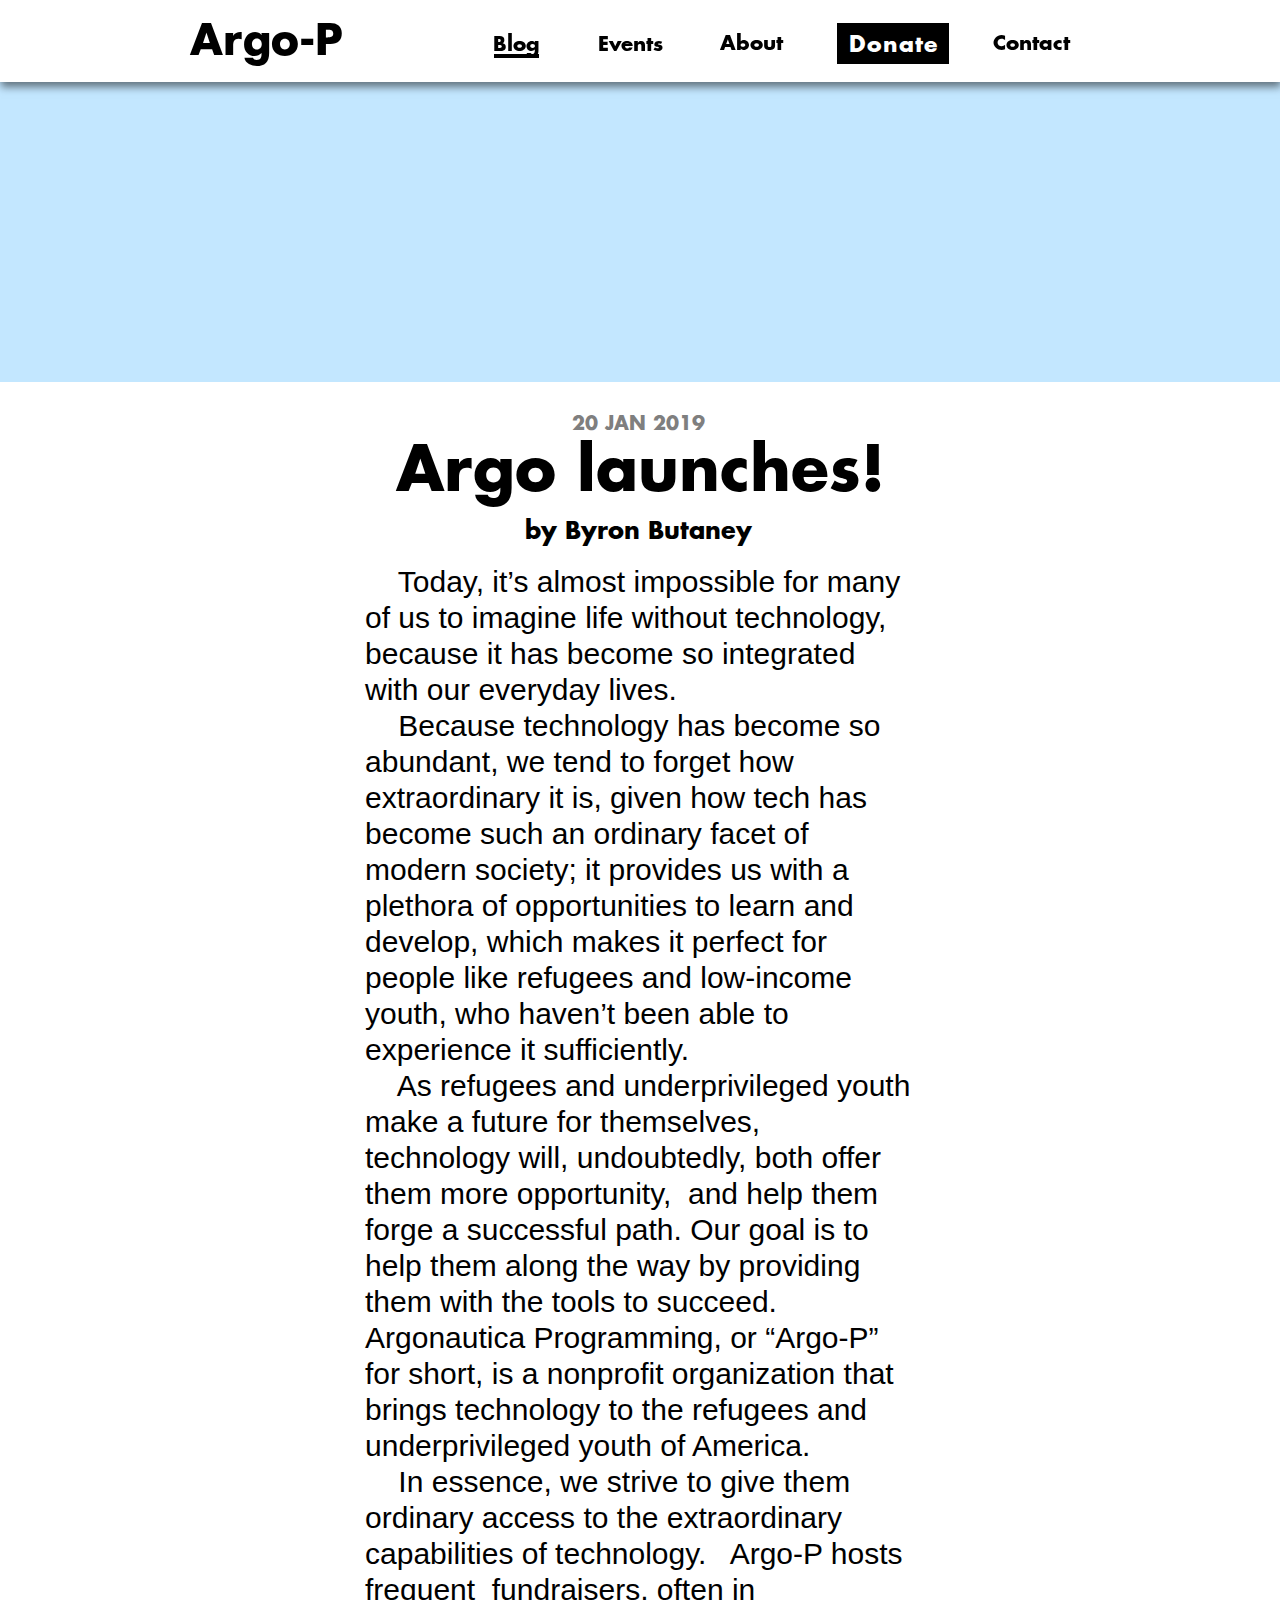
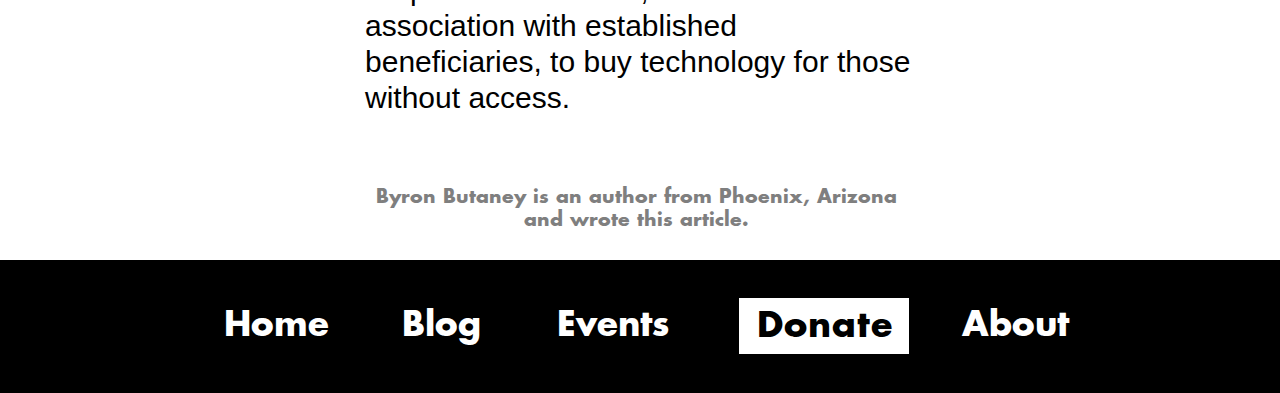
<file: argolaunches.html>
<!DOCTYPE html>
<html class="nojs html css_verticalspacer" lang="en-GB">
 <head>

  <meta http-equiv="Content-type" content="text/html;charset=UTF-8"/>
  <meta name="generator" content="2017.1.0.379"/>
  <meta name="viewport" content="width=device-width, initial-scale=1.0"/>
  
  <script type="text/javascript">
   // Update the 'nojs'/'js' class on the html node
document.documentElement.className = document.documentElement.className.replace(/\bnojs\b/g, 'js');

// Check that all required assets are uploaded and up-to-date
if(typeof Muse == "undefined") window.Muse = {}; window.Muse.assets = {"required":["museutils.js", "museconfig.js", "jquery.watch.js", "jquery.museresponsive.js", "require.js", "argolaunches.css"], "outOfDate":[]};
</script>
  
  <link rel="shortcut icon" href="images/favicon.ico?crc=313579650"/>
  <title>Argo launches!</title>
  <!-- CSS -->
  <link rel="stylesheet" type="text/css" href="css/site_global.css?crc=444006867"/>
  <link rel="stylesheet" type="text/css" href="css/master_a-master.css?crc=4197454256"/>
  <link rel="stylesheet" type="text/css" href="css/argolaunches.css?crc=4060908473" id="pagesheet"/>
  <!-- IE-only CSS -->
  <!--[if lt IE 9]>
  <link rel="stylesheet" type="text/css" href="css/nomq_preview_master_a-master.css?crc=3824530138"/>
  <link rel="stylesheet" type="text/css" href="css/nomq_argolaunches.css?crc=4073304174" id="nomq_pagesheet"/>
  <![endif]-->
  <!-- Other scripts -->
  <script type="text/javascript">
   var __adobewebfontsappname__ = "muse";
</script>
  <!-- JS includes -->
  <script src="https://webfonts.creativecloud.com/josefin-sans:n4:default.js" type="text/javascript"></script>
    <!--/*

*/
-->
 </head>
 <body>

  <div class="breakpoint active" id="bp_infinity" data-min-width="622"><!-- responsive breakpoint node -->
   <div class="clearfix borderbox" id="page"><!-- group -->
    <div class="browser_width shared_content" id="u94-bw" data-content-guid="u94-bw_content">
     <div id="u94"><!-- simple frame --></div>
    </div>
    <div class="clearfix grpelem" id="pu4607"><!-- column -->
     <div class="browser_width colelem shared_content" id="u4607-bw" data-content-guid="u4607-bw_content">
      <div id="u4607"><!-- simple frame --></div>
     </div>
     <div class="clearfix colelem" id="u4608-4" data-sizePolicy="fixed" data-pintopage="page_fluidx"><!-- content -->
      <p class="shared_content" data-content-guid="u4608-4_0_content">Argo launches!</p>
     </div>
    </div>
    <a class="nonblock nontext clearfix shared_content" id="u97-4" href="index.html" data-muse-temp-textContainer-sizePolicy="true" data-muse-temp-textContainer-pinning="true" data-content-guid="u97-4_content"><!-- content --><p>Argo-P</p></a>
    <div class="clearfix grpelem" id="ppu4700-4"><!-- group -->
     <div class="clearfix grpelem" id="pu4700-4"><!-- column -->
      <div class="clearfix colelem" id="u4700-4" data-sizePolicy="fixed" data-pintopage="page_fixedCenter" data-leftAdjustmentDoneBy="pu4700-4"><!-- content -->
       <p class="shared_content" data-content-guid="u4700-4_0_content">20 JAN 2019</p>
      </div>
      <div class="clearfix colelem" id="u4691-4" data-sizePolicy="fixed" data-pintopage="page_fixedCenter" data-leftAdjustmentDoneBy="pu4700-4"><!-- content -->
       <p class="shared_content" data-content-guid="u4691-4_0_content">by Byron Butaney</p>
      </div>
      <div class="clearfix colelem" id="u4738-4" data-sizePolicy="fixed" data-pintopage="page_fixedCenter" data-leftAdjustmentDoneBy="pu4700-4"><!-- content -->
       <p class="shared_content" data-content-guid="u4738-4_0_content">Byron Butaney is an author from Phoenix, Arizona and wrote this article.</p>
      </div>
     </div>
     <div class="clearfix grpelem" id="u4614-11" data-sizePolicy="fluidWidth" data-pintopage="page_fixedCenter" data-leftAdjustmentDoneBy="ppu4700-4"><!-- content -->
      <p class="shared_content" data-content-guid="u4614-11_0_content">&nbsp;&nbsp;&nbsp; Today, it’s almost impossible for many of us to imagine life without technology, because it has become so integrated with our everyday lives.</p>
      <p class="shared_content" data-content-guid="u4614-11_1_content">&nbsp;&nbsp;&nbsp; Because technology has become so abundant, we tend to forget how extraordinary it is, given how tech has become such an ordinary facet of modern society; it provides us with a plethora of opportunities to learn and develop, which makes it perfect for people like refugees and low-income youth, who haven’t been able to experience it sufficiently.</p>
      <p class="shared_content" data-content-guid="u4614-11_2_content">&nbsp;&nbsp;&nbsp; As refugees and underprivileged youth make a future for themselves, technology will, undoubtedly, both offer them more opportunity,&nbsp; and help them forge a successful path. Our goal is to help them along the way by providing them with the tools to succeed. Argonautica Programming, or “Argo-P” for short, is a nonprofit organization that brings technology to the refugees and underprivileged youth of America.</p>
      <p class="shared_content" data-content-guid="u4614-11_3_content">&nbsp;&nbsp;&nbsp; In essence, we strive to give them ordinary access to the extraordinary capabilities of technology.&nbsp;&nbsp; Argo-P hosts frequent&nbsp; fundraisers, often in association with established beneficiaries, to buy technology for those without access.</p>
      <p class="shared_content" data-content-guid="u4614-11_4_content">&nbsp;</p>
     </div>
    </div>
    <div class="clearfix grpelem" id="pu4709"><!-- group -->
     <div class="size_fixed grpelem shared_content" id="u4709" data-sizePolicy="fixed" data-pintopage="page_fluidx" data-content-guid="u4709_content"><!-- custom html -->
      <span class="shared_content" data-content-guid="u4709_0_content">
<a href="https://twitter.com/share" class="twitter-share-button" data-count="true" data-lang="en" data-url="argopstem.org/argolaunches.html" data-size="large" data-text="Check out this article by @argopstem!" data-related="argopstem"></a>
</span>
     </div>
     <div class="size_fixed grpelem shared_content" id="u4729" data-sizePolicy="fixed" data-pintopage="page_fluidx" data-content-guid="u4729_content"><!-- custom html -->
      <span class="shared_content" data-content-guid="u4729_0_content">
<a href="https://twitter.com/argopstem" class="twitter-follow-button" data-lang="en" data-show-screen-name="true" data-size="large"></a>
</span>
     </div>
    </div>
    <div class="clearfix" id="u5967"><!-- group -->
     <a class="nonblock nontext clearfix shared_content" id="u111-4" href="blog.html" data-muse-temp-textContainer-sizePolicy="true" data-muse-temp-textContainer-pinning="true" data-content-guid="u111-4_content"><!-- content --><p>Blog</p></a>
     <div id="u5882" class="shared_content" data-content-guid="u5882_content"><!-- simple frame --></div>
     <div id="u5880" class="shared_content" data-content-guid="u5880_content"><!-- simple frame --></div>
     <a class="nonblock nontext transition shared_content" id="u5871" href="blog.html" data-content-guid="u5871_content"><!-- simple frame --></a>
     <div id="u5881" class="shared_content" data-content-guid="u5881_content"><!-- simple frame --></div>
    </div>
    <div class="clearfix grpelem" id="pbuttonu120"><!-- group -->
     <a class="nonblock nontext Button transition clearfix shared_content" id="buttonu120" href="https://www.gofundme.com/buy-tech-for-arizona-schools" target="_blank" data-visibility="changed" style="visibility:hidden" data-content-guid="buttonu120_content"><!-- container box --><div class="clearfix grpelem" id="u121-4" data-sizePolicy="fixed" data-pintopage="page_fluidx"><!-- content --><p>Donate</p></div></a>
     <div class="clearfix" id="u5805"><!-- group -->
      <div class="clearfix shared_content" id="u5693" data-content-guid="u5693_content"><!-- group -->
       <a class="nonblock nontext clearfix" id="u127-4" href="events.html" data-muse-temp-textContainer-sizePolicy="true" data-muse-temp-textContainer-pinning="true"><!-- content --><p>Events</p></a>
       <a class="nonblock nontext transition" id="u5666" href="events.html"><!-- simple frame --></a>
      </div>
      <div id="u5780" class="shared_content" data-content-guid="u5780_content"><!-- simple frame --></div>
      <div id="u5796" class="shared_content" data-content-guid="u5796_content"><!-- simple frame --></div>
      <div id="u5787" class="shared_content" data-content-guid="u5787_content"><!-- simple frame --></div>
     </div>
     <div class="clearfix" id="u5960"><!-- group -->
      <a class="nonblock nontext transition clearfix shared_content" id="u130-4" href="about.html" data-muse-temp-textContainer-sizePolicy="true" data-muse-temp-textContainer-pinning="true" data-content-guid="u130-4_content"><!-- content --><p>About</p></a>
      <div class="clearfix" id="u5953"><!-- group -->
       <div id="u5846" class="shared_content" data-content-guid="u5846_content"><!-- simple frame --></div>
       <div id="u5848" class="shared_content" data-content-guid="u5848_content"><!-- simple frame --></div>
       <a class="nonblock nontext transition shared_content" id="u5837" href="about.html" data-content-guid="u5837_content"><!-- simple frame --></a>
       <div id="u5847" class="shared_content" data-content-guid="u5847_content"><!-- simple frame --></div>
      </div>
     </div>
     <div class="clearfix" id="u5946"><!-- group -->
      <div class="clearfix" id="u5939"><!-- group -->
       <div id="u5914" class="shared_content" data-content-guid="u5914_content"><!-- simple frame --></div>
       <div id="u5916" class="shared_content" data-content-guid="u5916_content"><!-- simple frame --></div>
       <a class="nonblock nontext transition shared_content" id="u5905" href="contact.html" data-content-guid="u5905_content"><!-- simple frame --></a>
       <div id="u5915" class="shared_content" data-content-guid="u5915_content"><!-- simple frame --></div>
      </div>
      <a class="nonblock nontext clearfix shared_content" id="u114-4" href="contact.html" data-muse-temp-textContainer-sizePolicy="true" data-muse-temp-textContainer-pinning="true" data-content-guid="u114-4_content"><!-- content --><p>Contact</p></a>
     </div>
     <div id="u6461-wrapper" class="shared_content" data-content-guid="u6461-wrapper_content">
      <div id="u6461"><!-- simple frame --></div>
     </div>
    </div>
    <div class="grpelem shared_content" id="u5650" data-content-guid="u5650_content"><!-- simple frame --></div>
    <div class="verticalspacer" data-offset-top="1839" data-content-above-spacer="1838" data-content-below-spacer="125" data-sizePolicy="fixed" data-pintopage="page_fixedLeft"></div>
    <div class="browser_width grpelem" id="u4606-bw">
     <div id="u4606"><!-- group -->
      <div class="clearfix" id="u4606_align_to_page">
       <a class="nonblock nontext clearfix grpelem" id="u4609-4" href="index.html" data-sizePolicy="fixed" data-pintopage="page_fluidx"><!-- content --><p class="shared_content" data-content-guid="u4609-4_0_content">Home</p></a>
       <a class="nonblock nontext clearfix grpelem" id="u4615-4" href="blog.html" data-sizePolicy="fixed" data-pintopage="page_fluidx"><!-- content --><p class="shared_content" data-content-guid="u4615-4_0_content">Blog</p></a>
       <a class="nonblock nontext clearfix grpelem" id="u4611-4" href="events.html" data-sizePolicy="fixed" data-pintopage="page_fluidx"><!-- content --><p class="shared_content" data-content-guid="u4611-4_0_content">Events</p></a>
       <div class="Button clearfix grpelem" id="buttonu4604" data-visibility="changed" style="visibility:hidden" data-sizePolicy="fixed" data-pintopage="page_fluidx"><!-- container box -->
        <div class="clearfix grpelem shared_content" id="u4605-4" data-sizePolicy="fixed" data-pintopage="page_fluidx" data-content-guid="u4605-4_content"><!-- content -->
         <p>Donate</p>
        </div>
       </div>
       <div class="clearfix grpelem" id="u4612-4" data-sizePolicy="fixed" data-pintopage="page_fluidx"><!-- content -->
        <p class="shared_content" data-content-guid="u4612-4_0_content">About</p>
       </div>
      </div>
     </div>
    </div>
   </div>
  </div>
  <div class="breakpoint" id="bp_621" data-min-width="321" data-max-width="621"><!-- responsive breakpoint node -->
   <div class="clearfix borderbox temp_no_id" data-orig-id="page"><!-- group -->
    <span class="browser_width placeholder" data-placeholder-for="u94-bw_content"><!-- placeholder node --></span>
    <div class="clearfix grpelem temp_no_id" data-orig-id="pu4607"><!-- column -->
     <span class="browser_width colelem placeholder" data-placeholder-for="u4607-bw_content"><!-- placeholder node --></span>
     <div class="clearfix colelem" id="pu4614-11"><!-- group -->
      <div class="browser_width grpelem" id="u4614-11-bw">
       <div class="clearfix temp_no_id" data-muse-temp-textContainer-sizePolicy="true" data-muse-temp-textContainer-pinning="true" data-orig-id="u4614-11"><!-- content -->
        <span class="placeholder" data-placeholder-for="u4614-11_0_content"><!-- placeholder node --></span>
        <span class="placeholder" data-placeholder-for="u4614-11_1_content"><!-- placeholder node --></span>
        <span class="placeholder" data-placeholder-for="u4614-11_2_content"><!-- placeholder node --></span>
        <span class="placeholder" data-placeholder-for="u4614-11_3_content"><!-- placeholder node --></span>
        <span class="placeholder" data-placeholder-for="u4614-11_4_content"><!-- placeholder node --></span>
       </div>
      </div>
      <div class="size_fixed grpelem temp_no_id" data-sizePolicy="fixed" data-pintopage="page_fixedLeft" data-orig-id="u4709"><!-- custom html -->
       <span class="placeholder" data-placeholder-for="u4709_0_content"><!-- placeholder node --></span>
      </div>
     </div>
    </div>
    <div class="clearfix grpelem temp_no_id" data-muse-temp-textContainer-sizePolicy="true" data-muse-temp-textContainer-pinning="true" data-orig-id="u4738-4"><!-- content -->
     <span class="placeholder" data-placeholder-for="u4738-4_0_content"><!-- placeholder node --></span>
    </div>
    <div class="size_fixed grpelem temp_no_id" data-sizePolicy="fixed" data-pintopage="page_fixedLeft" data-orig-id="u4729"><!-- custom html -->
     <span class="placeholder" data-placeholder-for="u4729_0_content"><!-- placeholder node --></span>
    </div>
    <div class="clearfix grpelem temp_no_id" data-sizePolicy="fixed" data-pintopage="page_fixedCenter" data-orig-id="u4608-4"><!-- content -->
     <span class="placeholder" data-placeholder-for="u4608-4_0_content"><!-- placeholder node --></span>
    </div>
    <div class="clearfix grpelem" id="pu97-4"><!-- group -->
     <span class="nonblock nontext clearfix placeholder" data-placeholder-for="u97-4_content"><!-- placeholder node --></span>
     <div class="clearfix temp_no_id" data-orig-id="u5967"><!-- group -->
      <span class="placeholder" data-placeholder-for="u5882_content"><!-- placeholder node --></span>
      <span class="placeholder" data-placeholder-for="u5880_content"><!-- placeholder node --></span>
      <span class="nonblock nontext clearfix placeholder" data-placeholder-for="u111-4_content"><!-- placeholder node --></span>
      <span class="nonblock nontext transition placeholder" data-placeholder-for="u5871_content"><!-- placeholder node --></span>
      <span class="placeholder" data-placeholder-for="u5881_content"><!-- placeholder node --></span>
     </div>
     <span class="placeholder" data-placeholder-for="u6461-wrapper_content"><!-- placeholder node --></span>
    </div>
    <div class="clearfix grpelem temp_no_id" data-sizePolicy="fixed" data-pintopage="page_fixedCenter" data-orig-id="u4691-4"><!-- content -->
     <span class="placeholder" data-placeholder-for="u4691-4_0_content"><!-- placeholder node --></span>
    </div>
    <div class="clearfix temp_no_id" data-orig-id="u5805"><!-- group -->
     <span class="placeholder" data-placeholder-for="u5796_content"><!-- placeholder node --></span>
     <span class="placeholder" data-placeholder-for="u5780_content"><!-- placeholder node --></span>
     <span class="clearfix placeholder" data-placeholder-for="u5693_content"><!-- placeholder node --></span>
     <span class="placeholder" data-placeholder-for="u5787_content"><!-- placeholder node --></span>
    </div>
    <span class="grpelem placeholder" data-placeholder-for="u5650_content"><!-- placeholder node --></span>
    <div class="clearfix grpelem temp_no_id" data-sizePolicy="fixed" data-pintopage="page_fixedCenter" data-orig-id="u4700-4"><!-- content -->
     <span class="placeholder" data-placeholder-for="u4700-4_0_content"><!-- placeholder node --></span>
    </div>
    <div class="clearfix grpelem temp_no_id" data-orig-id="pbuttonu120"><!-- group -->
     <span class="nonblock nontext Button transition clearfix placeholder" data-placeholder-for="buttonu120_content"><!-- placeholder node --></span>
     <div class="clearfix temp_no_id" data-orig-id="u5960"><!-- group -->
      <div class="clearfix temp_no_id" data-orig-id="u5953"><!-- group -->
       <span class="placeholder" data-placeholder-for="u5848_content"><!-- placeholder node --></span>
       <span class="placeholder" data-placeholder-for="u5846_content"><!-- placeholder node --></span>
       <span class="nonblock nontext transition placeholder" data-placeholder-for="u5837_content"><!-- placeholder node --></span>
       <span class="placeholder" data-placeholder-for="u5847_content"><!-- placeholder node --></span>
      </div>
      <span class="nonblock nontext transition clearfix placeholder" data-placeholder-for="u130-4_content"><!-- placeholder node --></span>
     </div>
     <div class="clearfix temp_no_id" data-orig-id="u5946"><!-- group -->
      <div class="clearfix temp_no_id" data-orig-id="u5939"><!-- group -->
       <span class="placeholder" data-placeholder-for="u5916_content"><!-- placeholder node --></span>
       <span class="placeholder" data-placeholder-for="u5914_content"><!-- placeholder node --></span>
       <span class="nonblock nontext transition placeholder" data-placeholder-for="u5905_content"><!-- placeholder node --></span>
       <span class="placeholder" data-placeholder-for="u5915_content"><!-- placeholder node --></span>
      </div>
      <span class="nonblock nontext clearfix placeholder" data-placeholder-for="u114-4_content"><!-- placeholder node --></span>
     </div>
    </div>
    <div class="verticalspacer" data-offset-top="1816" data-content-above-spacer="1815" data-content-below-spacer="125" data-sizePolicy="fixed" data-pintopage="page_fixedLeft"></div>
    <div class="browser_width grpelem temp_no_id" data-orig-id="u4606-bw">
     <div class="temp_no_id" data-orig-id="u4606"><!-- column -->
      <div class="clearfix temp_no_id" data-orig-id="u4606_align_to_page">
       <div class="clearfix colelem" id="ppu4609-4"><!-- group -->
        <div class="clearfix grpelem" id="pu4609-4"><!-- column -->
         <a class="nonblock nontext clearfix colelem temp_no_id" href="index.html" data-muse-temp-textContainer-sizePolicy="true" data-muse-temp-textContainer-pinning="true" data-orig-id="u4609-4"><!-- content --><span class="placeholder" data-placeholder-for="u4609-4_0_content"><!-- placeholder node --></span></a>
         <a class="nonblock nontext clearfix colelem temp_no_id" href="blog.html" data-muse-temp-textContainer-sizePolicy="true" data-muse-temp-textContainer-pinning="true" data-orig-id="u4615-4"><!-- content --><span class="placeholder" data-placeholder-for="u4615-4_0_content"><!-- placeholder node --></span></a>
        </div>
        <div class="clearfix grpelem" id="pu4612-4"><!-- column -->
         <div class="clearfix colelem temp_no_id" data-muse-temp-textContainer-sizePolicy="true" data-muse-temp-textContainer-pinning="true" data-orig-id="u4612-4"><!-- content -->
          <span class="placeholder" data-placeholder-for="u4612-4_0_content"><!-- placeholder node --></span>
         </div>
         <a class="nonblock nontext clearfix colelem temp_no_id" href="events.html" data-muse-temp-textContainer-sizePolicy="true" data-muse-temp-textContainer-pinning="true" data-orig-id="u4611-4"><!-- content --><span class="placeholder" data-placeholder-for="u4611-4_0_content"><!-- placeholder node --></span></a>
        </div>
       </div>
       <div class="Button clearfix colelem temp_no_id" data-visibility="changed" style="visibility:hidden" data-sizePolicy="fixed" data-pintopage="page_fixedCenter" data-orig-id="buttonu4604"><!-- container box -->
        <span class="clearfix grpelem placeholder" data-placeholder-for="u4605-4_content"><!-- placeholder node --></span>
       </div>
      </div>
     </div>
    </div>
   </div>
  </div>
  <div class="breakpoint" id="bp_320" data-max-width="320"><!-- responsive breakpoint node -->
   <div class="clearfix borderbox temp_no_id" data-orig-id="page"><!-- group -->
    <span class="browser_width placeholder" data-placeholder-for="u94-bw_content"><!-- placeholder node --></span>
    <div class="clearfix grpelem temp_no_id" data-orig-id="pu4607"><!-- column -->
     <span class="browser_width colelem placeholder" data-placeholder-for="u4607-bw_content"><!-- placeholder node --></span>
     <div class="browser_width colelem" id="u4608-4-bw">
      <div class="clearfix temp_no_id" data-muse-temp-textContainer-sizePolicy="true" data-muse-temp-textContainer-pinning="true" data-orig-id="u4608-4"><!-- content -->
       <span class="placeholder" data-placeholder-for="u4608-4_0_content"><!-- placeholder node --></span>
      </div>
     </div>
     <span class="size_fixed colelem placeholder" data-placeholder-for="u4709_content"><!-- placeholder node --></span>
     <span class="size_fixed colelem placeholder" data-placeholder-for="u4729_content"><!-- placeholder node --></span>
    </div>
    <div class="clearfix grpelem temp_no_id" data-orig-id="pu97-4"><!-- group -->
     <span class="nonblock nontext clearfix placeholder" data-placeholder-for="u97-4_content"><!-- placeholder node --></span>
     <div class="clearfix temp_no_id" data-orig-id="u5967"><!-- group -->
      <span class="placeholder" data-placeholder-for="u5882_content"><!-- placeholder node --></span>
      <span class="placeholder" data-placeholder-for="u5880_content"><!-- placeholder node --></span>
      <span class="nonblock nontext clearfix placeholder" data-placeholder-for="u111-4_content"><!-- placeholder node --></span>
      <span class="nonblock nontext transition placeholder" data-placeholder-for="u5871_content"><!-- placeholder node --></span>
      <span class="placeholder" data-placeholder-for="u5881_content"><!-- placeholder node --></span>
     </div>
    </div>
    <div class="clearfix grpelem temp_no_id" data-orig-id="pu4614-11"><!-- column -->
     <div class="clearfix colelem temp_no_id" data-muse-temp-textContainer-sizePolicy="true" data-muse-temp-textContainer-pinning="true" data-orig-id="u4614-11"><!-- content -->
      <span class="placeholder" data-placeholder-for="u4614-11_0_content"><!-- placeholder node --></span>
      <span class="placeholder" data-placeholder-for="u4614-11_1_content"><!-- placeholder node --></span>
      <span class="placeholder" data-placeholder-for="u4614-11_2_content"><!-- placeholder node --></span>
      <span class="placeholder" data-placeholder-for="u4614-11_3_content"><!-- placeholder node --></span>
      <span class="placeholder" data-placeholder-for="u4614-11_4_content"><!-- placeholder node --></span>
     </div>
     <div class="clearfix colelem temp_no_id" data-muse-temp-textContainer-sizePolicy="true" data-muse-temp-textContainer-pinning="true" data-orig-id="u4738-4"><!-- content -->
      <span class="placeholder" data-placeholder-for="u4738-4_0_content"><!-- placeholder node --></span>
     </div>
    </div>
    <span class="placeholder" data-placeholder-for="u6461-wrapper_content"><!-- placeholder node --></span>
    <div class="clearfix grpelem temp_no_id" data-muse-temp-textContainer-sizePolicy="true" data-muse-temp-textContainer-pinning="true" data-orig-id="u4691-4"><!-- content -->
     <span class="placeholder" data-placeholder-for="u4691-4_0_content"><!-- placeholder node --></span>
    </div>
    <div class="clearfix temp_no_id" data-orig-id="u5805"><!-- group -->
     <span class="placeholder" data-placeholder-for="u5796_content"><!-- placeholder node --></span>
     <span class="placeholder" data-placeholder-for="u5780_content"><!-- placeholder node --></span>
     <span class="clearfix placeholder" data-placeholder-for="u5693_content"><!-- placeholder node --></span>
     <span class="placeholder" data-placeholder-for="u5787_content"><!-- placeholder node --></span>
    </div>
    <div class="clearfix grpelem" id="pu5650"><!-- column -->
     <span class="colelem placeholder" data-placeholder-for="u5650_content"><!-- placeholder node --></span>
     <div class="clearfix colelem temp_no_id" data-muse-temp-textContainer-sizePolicy="true" data-muse-temp-textContainer-pinning="true" data-orig-id="u4700-4"><!-- content -->
      <span class="placeholder" data-placeholder-for="u4700-4_0_content"><!-- placeholder node --></span>
     </div>
    </div>
    <div class="clearfix grpelem temp_no_id" data-orig-id="pbuttonu120"><!-- group -->
     <span class="nonblock nontext Button transition clearfix placeholder" data-placeholder-for="buttonu120_content"><!-- placeholder node --></span>
     <div class="clearfix temp_no_id" data-orig-id="u5960"><!-- group -->
      <div class="clearfix temp_no_id" data-orig-id="u5953"><!-- group -->
       <span class="placeholder" data-placeholder-for="u5848_content"><!-- placeholder node --></span>
       <span class="placeholder" data-placeholder-for="u5846_content"><!-- placeholder node --></span>
       <span class="nonblock nontext transition placeholder" data-placeholder-for="u5837_content"><!-- placeholder node --></span>
       <span class="placeholder" data-placeholder-for="u5847_content"><!-- placeholder node --></span>
      </div>
      <span class="nonblock nontext transition clearfix placeholder" data-placeholder-for="u130-4_content"><!-- placeholder node --></span>
     </div>
     <div class="clearfix temp_no_id" data-orig-id="u5946"><!-- group -->
      <div class="clearfix temp_no_id" data-orig-id="u5939"><!-- group -->
       <span class="placeholder" data-placeholder-for="u5916_content"><!-- placeholder node --></span>
       <span class="placeholder" data-placeholder-for="u5914_content"><!-- placeholder node --></span>
       <span class="nonblock nontext transition placeholder" data-placeholder-for="u5905_content"><!-- placeholder node --></span>
       <span class="placeholder" data-placeholder-for="u5915_content"><!-- placeholder node --></span>
      </div>
      <span class="nonblock nontext clearfix placeholder" data-placeholder-for="u114-4_content"><!-- placeholder node --></span>
     </div>
    </div>
    <div class="verticalspacer" data-offset-top="3093" data-content-above-spacer="3093" data-content-below-spacer="125" data-sizePolicy="fixed" data-pintopage="page_fixedLeft"></div>
    <div class="browser_width grpelem temp_no_id" data-orig-id="u4606-bw">
     <div class="temp_no_id" data-orig-id="u4606"><!-- column -->
      <div class="clearfix temp_no_id" data-orig-id="u4606_align_to_page">
       <div class="clearfix colelem temp_no_id" data-orig-id="ppu4609-4"><!-- group -->
        <div class="clearfix grpelem temp_no_id" data-orig-id="pu4609-4"><!-- column -->
         <a class="nonblock nontext clearfix colelem temp_no_id" href="index.html" data-muse-temp-textContainer-sizePolicy="true" data-muse-temp-textContainer-pinning="true" data-orig-id="u4609-4"><!-- content --><span class="placeholder" data-placeholder-for="u4609-4_0_content"><!-- placeholder node --></span></a>
         <a class="nonblock nontext clearfix colelem temp_no_id" href="blog.html" data-muse-temp-textContainer-sizePolicy="true" data-muse-temp-textContainer-pinning="true" data-orig-id="u4615-4"><!-- content --><span class="placeholder" data-placeholder-for="u4615-4_0_content"><!-- placeholder node --></span></a>
        </div>
        <div class="clearfix grpelem temp_no_id" data-orig-id="pu4612-4"><!-- column -->
         <div class="clearfix colelem temp_no_id" data-muse-temp-textContainer-sizePolicy="true" data-muse-temp-textContainer-pinning="true" data-orig-id="u4612-4"><!-- content -->
          <span class="placeholder" data-placeholder-for="u4612-4_0_content"><!-- placeholder node --></span>
         </div>
         <a class="nonblock nontext clearfix colelem temp_no_id" href="events.html" data-muse-temp-textContainer-sizePolicy="true" data-muse-temp-textContainer-pinning="true" data-orig-id="u4611-4"><!-- content --><span class="placeholder" data-placeholder-for="u4611-4_0_content"><!-- placeholder node --></span></a>
        </div>
       </div>
       <div class="Button clearfix colelem temp_no_id" data-visibility="changed" style="visibility:hidden" data-sizePolicy="fixed" data-pintopage="page_fixedCenter" data-orig-id="buttonu4604"><!-- container box -->
        <span class="clearfix grpelem placeholder" data-placeholder-for="u4605-4_content"><!-- placeholder node --></span>
       </div>
      </div>
     </div>
    </div>
   </div>
  </div>
  <!-- JS includes -->
  <script type="text/javascript">
   if (document.location.protocol != 'https:') document.write('\x3Cscript src="http://musecdn.businesscatalyst.com/scripts/4.0/jquery-1.8.3.min.js" type="text/javascript">\x3C/script>');
</script>
  <script type="text/javascript">
   window.jQuery || document.write('\x3Cscript src="scripts/jquery-1.8.3.min.js?crc=209076791" type="text/javascript">\x3C/script>');
</script>
  <!-- Other scripts -->
  <script type="text/javascript">
   // Decide weather to suppress missing file error or not based on preference setting
var suppressMissingFileError = false
</script>
  <script type="text/javascript">
   window.Muse.assets.check=function(d){if(!window.Muse.assets.checked){window.Muse.assets.checked=!0;var b={},c=function(a,b){if(window.getComputedStyle){var c=window.getComputedStyle(a,null);return c&&c.getPropertyValue(b)||c&&c[b]||""}if(document.documentElement.currentStyle)return(c=a.currentStyle)&&c[b]||a.style&&a.style[b]||"";return""},a=function(a){if(a.match(/^rgb/))return a=a.replace(/\s+/g,"").match(/([\d\,]+)/gi)[0].split(","),(parseInt(a[0])<<16)+(parseInt(a[1])<<8)+parseInt(a[2]);if(a.match(/^\#/))return parseInt(a.substr(1),
16);return 0},g=function(g){for(var f=document.getElementsByTagName("link"),h=0;h<f.length;h++)if("text/css"==f[h].type){var i=(f[h].href||"").match(/\/?css\/([\w\-]+\.css)\?crc=(\d+)/);if(!i||!i[1]||!i[2])break;b[i[1]]=i[2]}f=document.createElement("div");f.className="version";f.style.cssText="display:none; width:1px; height:1px;";document.getElementsByTagName("body")[0].appendChild(f);for(h=0;h<Muse.assets.required.length;){var i=Muse.assets.required[h],l=i.match(/([\w\-\.]+)\.(\w+)$/),k=l&&l[1]?
l[1]:null,l=l&&l[2]?l[2]:null;switch(l.toLowerCase()){case "css":k=k.replace(/\W/gi,"_").replace(/^([^a-z])/gi,"_$1");f.className+=" "+k;k=a(c(f,"color"));l=a(c(f,"backgroundColor"));k!=0||l!=0?(Muse.assets.required.splice(h,1),"undefined"!=typeof b[i]&&(k!=b[i]>>>24||l!=(b[i]&16777215))&&Muse.assets.outOfDate.push(i)):h++;f.className="version";break;case "js":h++;break;default:throw Error("Unsupported file type: "+l);}}d?d().jquery!="1.8.3"&&Muse.assets.outOfDate.push("jquery-1.8.3.min.js"):Muse.assets.required.push("jquery-1.8.3.min.js");
f.parentNode.removeChild(f);if(Muse.assets.outOfDate.length||Muse.assets.required.length)f="Some files on the server may be missing or incorrect. Clear browser cache and try again. If the problem persists please contact website author.",g&&Muse.assets.outOfDate.length&&(f+="\nOut of date: "+Muse.assets.outOfDate.join(",")),g&&Muse.assets.required.length&&(f+="\nMissing: "+Muse.assets.required.join(",")),suppressMissingFileError?(f+="\nUse SuppressMissingFileError key in AppPrefs.xml to show missing file error pop up.",console.log(f)):alert(f)};location&&location.search&&location.search.match&&location.search.match(/muse_debug/gi)?
setTimeout(function(){g(!0)},5E3):g()}};
var muse_init=function(){require.config({baseUrl:""});require(["jquery","museutils","whatinput","jquery.watch","jquery.museresponsive"],function(d){var $ = d;$(document).ready(function(){try{
window.Muse.assets.check($);/* body */
Muse.Utils.transformMarkupToFixBrowserProblemsPreInit();/* body */
Muse.Utils.prepHyperlinks(true);/* body */
Muse.Utils.resizeHeight('.browser_width');/* resize height */
Muse.Utils.requestAnimationFrame(function() { $('body').addClass('initialized'); });/* mark body as initialized */
Muse.Utils.makeButtonsVisibleAfterSettingMinWidth();/* body */
Muse.Utils.fullPage('#page');/* 100% height page */
$( '.breakpoint' ).registerBreakpoint();/* Register breakpoints */
Muse.Utils.transformMarkupToFixBrowserProblems();/* body */
}catch(b){if(b&&"function"==typeof b.notify?b.notify():Muse.Assert.fail("Error calling selector function: "+b),false)throw b;}})})};

</script>
  <!-- RequireJS script -->
  <script src="scripts/require.js?crc=3861931657" type="text/javascript" async data-main="scripts/museconfig.js?crc=144853533" onload="if (requirejs) requirejs.onError = function(requireType, requireModule) { if (requireType && requireType.toString && requireType.toString().indexOf && 0 <= requireType.toString().indexOf('#scripterror')) window.Muse.assets.check(); }" onerror="window.Muse.assets.check();"></script>
  
  <!--HTML Widget code-->
  
<script>!function(d,s,id){var js,fjs=d.getElementsByTagName(s)[0];if(!d.getElementById(id)){js=d.createElement(s);js.id=id;js.src="https://platform.twitter.com/widgets.js";fjs.parentNode.insertBefore(js,fjs);}}(document,"script","twitter-wjs");</script>

   </body>
</html>
</file>
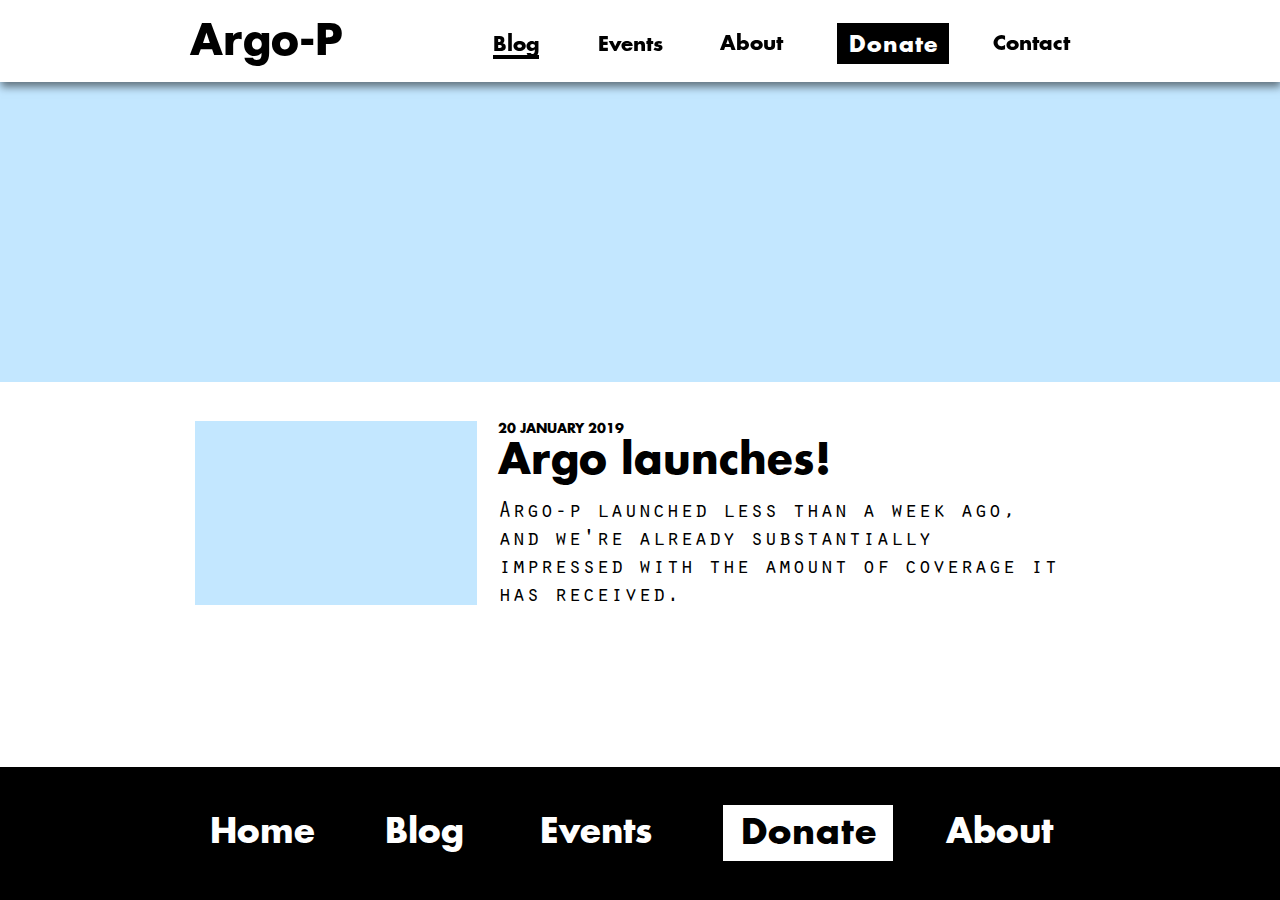
<file: blog.html>
<!DOCTYPE html>
<html class="nojs html css_verticalspacer" lang="en-GB">
 <head>

  <meta http-equiv="Content-type" content="text/html;charset=UTF-8"/>
  <meta name="generator" content="2017.1.0.379"/>
  <meta name="viewport" content="width=device-width, initial-scale=1.0"/>
  
  <script type="text/javascript">
   // Update the 'nojs'/'js' class on the html node
document.documentElement.className = document.documentElement.className.replace(/\bnojs\b/g, 'js');

// Check that all required assets are uploaded and up-to-date
if(typeof Muse == "undefined") window.Muse = {}; window.Muse.assets = {"required":["museutils.js", "museconfig.js", "jquery.watch.js", "jquery.museresponsive.js", "require.js", "blog.css"], "outOfDate":[]};
</script>
  
  <link rel="shortcut icon" href="images/favicon.ico?crc=313579650"/>
  <title>Blog | Argo-P</title>
  <!-- CSS -->
  <link rel="stylesheet" type="text/css" href="css/site_global.css?crc=444006867"/>
  <link rel="stylesheet" type="text/css" href="css/master_a-master.css?crc=4197454256"/>
  <link rel="stylesheet" type="text/css" href="css/blog.css?crc=149010797" id="pagesheet"/>
  <!-- IE-only CSS -->
  <!--[if lt IE 9]>
  <link rel="stylesheet" type="text/css" href="css/nomq_preview_master_a-master.css?crc=3824530138"/>
  <link rel="stylesheet" type="text/css" href="css/nomq_blog.css?crc=3878811087" id="nomq_pagesheet"/>
  <![endif]-->
    <!--/*

*/
-->
 </head>
 <body>

  <div class="breakpoint active" id="bp_infinity" data-min-width="622"><!-- responsive breakpoint node -->
   <div class="clearfix borderbox" id="page"><!-- group -->
    <div class="clearfix grpelem" id="pu1012"><!-- group -->
     <div class="browser_width grpelem shared_content" id="u1012-bw" data-content-guid="u1012-bw_content">
      <div id="u1012"><!-- simple frame --></div>
     </div>
     <div class="browser_width shared_content" id="u94-bw" data-content-guid="u94-bw_content">
      <div id="u94"><!-- simple frame --></div>
     </div>
     <a class="nonblock nontext clearfix shared_content" id="u97-4" href="index.html" data-muse-temp-textContainer-sizePolicy="true" data-muse-temp-textContainer-pinning="true" data-content-guid="u97-4_content"><!-- content --><p>Argo-P</p></a>
    </div>
    <div class="clearfix grpelem" id="u3844"><!-- group -->
     <a class="nonblock nontext grpelem" id="u447" href="argolaunches.html"><!-- simple frame --></a>
     <div class="clearfix grpelem" id="pu557-4"><!-- column -->
      <a class="nonblock nontext clearfix colelem" id="u557-4" href="argolaunches.html" data-sizePolicy="fixed" data-pintopage="page_fluidx"><!-- content --><p class="shared_content" data-content-guid="u557-4_0_content">20 JANUARY 2019</p></a>
      <a class="nonblock nontext clearfix colelem" id="u450-4" href="argolaunches.html" data-sizePolicy="fixed" data-pintopage="page_fluidx"><!-- content --><p class="shared_content" data-content-guid="u450-4_0_content">Argo launches!</p></a>
     </div>
    </div>
    <div class="clearfix" id="u5967"><!-- group -->
     <a class="nonblock nontext MuseLinkActive clearfix shared_content" id="u111-4" href="blog.html" data-muse-temp-textContainer-sizePolicy="true" data-muse-temp-textContainer-pinning="true" data-content-guid="u111-4_content"><!-- content --><p>Blog</p></a>
     <div id="u5882" class="shared_content" data-content-guid="u5882_content"><!-- simple frame --></div>
     <div id="u5880" class="shared_content" data-content-guid="u5880_content"><!-- simple frame --></div>
     <a class="nonblock nontext MuseLinkActive transition shared_content" id="u5871" href="blog.html" data-content-guid="u5871_content"><!-- simple frame --></a>
     <div id="u5881" class="shared_content" data-content-guid="u5881_content"><!-- simple frame --></div>
    </div>
    <div class="clearfix grpelem" id="pu5650"><!-- column -->
     <div class="colelem shared_content" id="u5650" data-content-guid="u5650_content"><!-- simple frame --></div>
     <div class="clearfix colelem" id="u453-4" data-sizePolicy="fixed" data-pintopage="page_fluidx"><!-- content -->
      <p class="shared_content" data-content-guid="u453-4_0_content">Argo-p launched less than a week ago, and we're already substantially impressed with the amount of coverage it has received.</p>
     </div>
    </div>
    <div class="clearfix grpelem" id="pbuttonu120"><!-- group -->
     <a class="nonblock nontext Button transition clearfix shared_content" id="buttonu120" href="https://www.gofundme.com/buy-tech-for-arizona-schools" target="_blank" data-visibility="changed" style="visibility:hidden" data-content-guid="buttonu120_content"><!-- container box --><div class="clearfix grpelem" id="u121-4" data-sizePolicy="fixed" data-pintopage="page_fluidx"><!-- content --><p>Donate</p></div></a>
     <div class="clearfix" id="u5805"><!-- group -->
      <div class="clearfix shared_content" id="u5693" data-content-guid="u5693_content"><!-- group -->
       <a class="nonblock nontext clearfix" id="u127-4" href="events.html" data-muse-temp-textContainer-sizePolicy="true" data-muse-temp-textContainer-pinning="true"><!-- content --><p>Events</p></a>
       <a class="nonblock nontext transition" id="u5666" href="events.html"><!-- simple frame --></a>
      </div>
      <div id="u5780" class="shared_content" data-content-guid="u5780_content"><!-- simple frame --></div>
      <div id="u5796" class="shared_content" data-content-guid="u5796_content"><!-- simple frame --></div>
      <div id="u5787" class="shared_content" data-content-guid="u5787_content"><!-- simple frame --></div>
     </div>
     <div class="clearfix" id="u5960"><!-- group -->
      <a class="nonblock nontext transition clearfix shared_content" id="u130-4" href="about.html" data-muse-temp-textContainer-sizePolicy="true" data-muse-temp-textContainer-pinning="true" data-content-guid="u130-4_content"><!-- content --><p>About</p></a>
      <div class="clearfix" id="u5953"><!-- group -->
       <div id="u5846" class="shared_content" data-content-guid="u5846_content"><!-- simple frame --></div>
       <div id="u5848" class="shared_content" data-content-guid="u5848_content"><!-- simple frame --></div>
       <a class="nonblock nontext transition shared_content" id="u5837" href="about.html" data-content-guid="u5837_content"><!-- simple frame --></a>
       <div id="u5847" class="shared_content" data-content-guid="u5847_content"><!-- simple frame --></div>
      </div>
     </div>
     <div class="clearfix" id="u5946"><!-- group -->
      <div class="clearfix" id="u5939"><!-- group -->
       <div id="u5914" class="shared_content" data-content-guid="u5914_content"><!-- simple frame --></div>
       <div id="u5916" class="shared_content" data-content-guid="u5916_content"><!-- simple frame --></div>
       <a class="nonblock nontext transition shared_content" id="u5905" href="contact.html" data-content-guid="u5905_content"><!-- simple frame --></a>
       <div id="u5915" class="shared_content" data-content-guid="u5915_content"><!-- simple frame --></div>
      </div>
      <a class="nonblock nontext clearfix shared_content" id="u114-4" href="contact.html" data-muse-temp-textContainer-sizePolicy="true" data-muse-temp-textContainer-pinning="true" data-content-guid="u114-4_content"><!-- content --><p>Contact</p></a>
     </div>
    </div>
    <div class="verticalspacer" data-offset-top="612" data-content-above-spacer="612" data-content-below-spacer="125" data-sizePolicy="fixed" data-pintopage="page_fixedLeft"></div>
    <div class="browser_width grpelem" id="u3253-bw">
     <div id="u3253"><!-- group -->
      <div class="clearfix" id="u3253_align_to_page">
       <a class="nonblock nontext clearfix grpelem" id="u3254-4" href="index.html" data-sizePolicy="fixed" data-pintopage="page_fluidx"><!-- content --><p class="shared_content" data-content-guid="u3254-4_0_content">Home</p></a>
       <a class="nonblock nontext MuseLinkActive clearfix grpelem" id="u3258-4" href="blog.html" data-sizePolicy="fixed" data-pintopage="page_fluidx"><!-- content --><p class="shared_content" data-content-guid="u3258-4_0_content">Blog</p></a>
       <a class="nonblock nontext clearfix grpelem" id="u3259-4" href="events.html" data-sizePolicy="fixed" data-pintopage="page_fluidx"><!-- content --><p class="shared_content" data-content-guid="u3259-4_0_content">Events</p></a>
       <div class="Button clearfix grpelem" id="buttonu3256" data-visibility="changed" style="visibility:hidden" data-sizePolicy="fixed" data-pintopage="page_fluidx"><!-- container box -->
        <div class="clearfix grpelem shared_content" id="u3257-4" data-sizePolicy="fixed" data-pintopage="page_fluidx" data-content-guid="u3257-4_content"><!-- content -->
         <p>Donate</p>
        </div>
       </div>
       <div class="clearfix grpelem" id="u3255-4" data-sizePolicy="fixed" data-pintopage="page_fluidx"><!-- content -->
        <p class="shared_content" data-content-guid="u3255-4_0_content">About</p>
       </div>
      </div>
     </div>
    </div>
   </div>
  </div>
  <div class="breakpoint" id="bp_621" data-min-width="321" data-max-width="621"><!-- responsive breakpoint node -->
   <div class="clearfix borderbox temp_no_id" data-orig-id="page"><!-- group -->
    <div class="clearfix grpelem temp_no_id" data-muse-temp-textContainer-sizePolicy="true" data-muse-temp-textContainer-pinning="true" data-orig-id="u453-4"><!-- content -->
     <span class="placeholder" data-placeholder-for="u453-4_0_content"><!-- placeholder node --></span>
    </div>
    <span class="browser_width grpelem placeholder" data-placeholder-for="u1012-bw_content"><!-- placeholder node --></span>
    <span class="browser_width placeholder" data-placeholder-for="u94-bw_content"><!-- placeholder node --></span>
    <div class="clearfix grpelem temp_no_id shared_content" data-orig-id="u3844" data-content-guid="u3844_content"><!-- group -->
     <a class="nonblock nontext grpelem temp_no_id" href="argolaunches.html" data-sizePolicy="fixed" data-pintopage="page_fixedCenter" data-orig-id="u447"><!-- simple frame --></a>
     <div class="clearfix grpelem temp_no_id" data-orig-id="pu557-4"><!-- column -->
      <a class="nonblock nontext clearfix colelem temp_no_id" href="argolaunches.html" data-sizePolicy="fixed" data-pintopage="page_fixedCenter" data-leftAdjustmentDoneBy="pu557-4" data-orig-id="u557-4"><!-- content --><span class="placeholder" data-placeholder-for="u557-4_0_content"><!-- placeholder node --></span></a>
      <a class="nonblock nontext clearfix colelem temp_no_id" href="argolaunches.html" data-sizePolicy="fixed" data-pintopage="page_fixedCenter" data-leftAdjustmentDoneBy="pu557-4" data-orig-id="u450-4"><!-- content --><span class="placeholder" data-placeholder-for="u450-4_0_content"><!-- placeholder node --></span></a>
     </div>
    </div>
    <div class="clearfix grpelem" id="pu97-4"><!-- group -->
     <span class="nonblock nontext clearfix placeholder" data-placeholder-for="u97-4_content"><!-- placeholder node --></span>
     <div class="clearfix temp_no_id" data-orig-id="u5805"><!-- group -->
      <span class="placeholder" data-placeholder-for="u5796_content"><!-- placeholder node --></span>
      <span class="placeholder" data-placeholder-for="u5780_content"><!-- placeholder node --></span>
      <span class="clearfix placeholder" data-placeholder-for="u5693_content"><!-- placeholder node --></span>
      <span class="placeholder" data-placeholder-for="u5787_content"><!-- placeholder node --></span>
     </div>
     <div class="clearfix temp_no_id" data-orig-id="u5967"><!-- group -->
      <span class="placeholder" data-placeholder-for="u5882_content"><!-- placeholder node --></span>
      <span class="placeholder" data-placeholder-for="u5880_content"><!-- placeholder node --></span>
      <span class="nonblock nontext MuseLinkActive clearfix placeholder" data-placeholder-for="u111-4_content"><!-- placeholder node --></span>
      <span class="nonblock nontext MuseLinkActive transition placeholder" data-placeholder-for="u5871_content"><!-- placeholder node --></span>
      <span class="placeholder" data-placeholder-for="u5881_content"><!-- placeholder node --></span>
     </div>
    </div>
    <span class="grpelem placeholder" data-placeholder-for="u5650_content"><!-- placeholder node --></span>
    <div class="clearfix grpelem temp_no_id" data-orig-id="pbuttonu120"><!-- group -->
     <span class="nonblock nontext Button transition clearfix placeholder" data-placeholder-for="buttonu120_content"><!-- placeholder node --></span>
     <div class="clearfix temp_no_id" data-orig-id="u5960"><!-- group -->
      <div class="clearfix temp_no_id" data-orig-id="u5953"><!-- group -->
       <span class="placeholder" data-placeholder-for="u5848_content"><!-- placeholder node --></span>
       <span class="placeholder" data-placeholder-for="u5846_content"><!-- placeholder node --></span>
       <span class="nonblock nontext transition placeholder" data-placeholder-for="u5837_content"><!-- placeholder node --></span>
       <span class="placeholder" data-placeholder-for="u5847_content"><!-- placeholder node --></span>
      </div>
      <span class="nonblock nontext transition clearfix placeholder" data-placeholder-for="u130-4_content"><!-- placeholder node --></span>
     </div>
     <div class="clearfix temp_no_id" data-orig-id="u5946"><!-- group -->
      <div class="clearfix temp_no_id" data-orig-id="u5939"><!-- group -->
       <span class="placeholder" data-placeholder-for="u5916_content"><!-- placeholder node --></span>
       <span class="placeholder" data-placeholder-for="u5914_content"><!-- placeholder node --></span>
       <span class="nonblock nontext transition placeholder" data-placeholder-for="u5905_content"><!-- placeholder node --></span>
       <span class="placeholder" data-placeholder-for="u5915_content"><!-- placeholder node --></span>
      </div>
      <span class="nonblock nontext clearfix placeholder" data-placeholder-for="u114-4_content"><!-- placeholder node --></span>
     </div>
    </div>
    <div class="verticalspacer" data-offset-top="526" data-content-above-spacer="526" data-content-below-spacer="125" data-sizePolicy="fixed" data-pintopage="page_fixedLeft"></div>
    <div class="browser_width grpelem temp_no_id" data-orig-id="u3253-bw">
     <div class="temp_no_id" data-orig-id="u3253"><!-- column -->
      <div class="clearfix temp_no_id" data-orig-id="u3253_align_to_page">
       <div class="clearfix colelem" id="ppu3254-4"><!-- group -->
        <div class="clearfix grpelem" id="pu3254-4"><!-- column -->
         <a class="nonblock nontext clearfix colelem temp_no_id" href="index.html" data-muse-temp-textContainer-sizePolicy="true" data-muse-temp-textContainer-pinning="true" data-orig-id="u3254-4"><!-- content --><span class="placeholder" data-placeholder-for="u3254-4_0_content"><!-- placeholder node --></span></a>
         <a class="nonblock nontext MuseLinkActive clearfix colelem temp_no_id" href="blog.html" data-muse-temp-textContainer-sizePolicy="true" data-muse-temp-textContainer-pinning="true" data-orig-id="u3258-4"><!-- content --><span class="placeholder" data-placeholder-for="u3258-4_0_content"><!-- placeholder node --></span></a>
        </div>
        <div class="clearfix grpelem" id="pu3255-4"><!-- column -->
         <div class="clearfix colelem temp_no_id" data-muse-temp-textContainer-sizePolicy="true" data-muse-temp-textContainer-pinning="true" data-orig-id="u3255-4"><!-- content -->
          <span class="placeholder" data-placeholder-for="u3255-4_0_content"><!-- placeholder node --></span>
         </div>
         <a class="nonblock nontext clearfix colelem temp_no_id" href="events.html" data-muse-temp-textContainer-sizePolicy="true" data-muse-temp-textContainer-pinning="true" data-orig-id="u3259-4"><!-- content --><span class="placeholder" data-placeholder-for="u3259-4_0_content"><!-- placeholder node --></span></a>
        </div>
       </div>
       <div class="Button clearfix colelem temp_no_id" data-visibility="changed" style="visibility:hidden" data-sizePolicy="fixed" data-pintopage="page_fixedCenter" data-orig-id="buttonu3256"><!-- container box -->
        <span class="clearfix grpelem placeholder" data-placeholder-for="u3257-4_content"><!-- placeholder node --></span>
       </div>
      </div>
     </div>
    </div>
   </div>
  </div>
  <div class="breakpoint" id="bp_320" data-max-width="320"><!-- responsive breakpoint node -->
   <div class="clearfix borderbox temp_no_id" data-orig-id="page"><!-- group -->
    <div class="clearfix grpelem temp_no_id" data-muse-temp-textContainer-sizePolicy="true" data-muse-temp-textContainer-pinning="true" data-orig-id="u453-4"><!-- content -->
     <span class="placeholder" data-placeholder-for="u453-4_0_content"><!-- placeholder node --></span>
    </div>
    <span class="browser_width grpelem placeholder" data-placeholder-for="u1012-bw_content"><!-- placeholder node --></span>
    <span class="browser_width placeholder" data-placeholder-for="u94-bw_content"><!-- placeholder node --></span>
    <div class="clearfix grpelem temp_no_id" data-orig-id="pu97-4"><!-- group -->
     <span class="nonblock nontext clearfix placeholder" data-placeholder-for="u97-4_content"><!-- placeholder node --></span>
     <div class="clearfix temp_no_id" data-orig-id="u5967"><!-- group -->
      <span class="placeholder" data-placeholder-for="u5882_content"><!-- placeholder node --></span>
      <span class="placeholder" data-placeholder-for="u5880_content"><!-- placeholder node --></span>
      <span class="nonblock nontext MuseLinkActive clearfix placeholder" data-placeholder-for="u111-4_content"><!-- placeholder node --></span>
      <span class="nonblock nontext MuseLinkActive transition placeholder" data-placeholder-for="u5871_content"><!-- placeholder node --></span>
      <span class="placeholder" data-placeholder-for="u5881_content"><!-- placeholder node --></span>
     </div>
    </div>
    <span class="clearfix grpelem placeholder" data-placeholder-for="u3844_content"><!-- placeholder node --></span>
    <div class="clearfix temp_no_id" data-orig-id="u5805"><!-- group -->
     <span class="placeholder" data-placeholder-for="u5796_content"><!-- placeholder node --></span>
     <span class="placeholder" data-placeholder-for="u5780_content"><!-- placeholder node --></span>
     <span class="clearfix placeholder" data-placeholder-for="u5693_content"><!-- placeholder node --></span>
     <span class="placeholder" data-placeholder-for="u5787_content"><!-- placeholder node --></span>
    </div>
    <span class="grpelem placeholder" data-placeholder-for="u5650_content"><!-- placeholder node --></span>
    <div class="clearfix grpelem temp_no_id" data-orig-id="pbuttonu120"><!-- group -->
     <span class="nonblock nontext Button transition clearfix placeholder" data-placeholder-for="buttonu120_content"><!-- placeholder node --></span>
     <div class="clearfix temp_no_id" data-orig-id="u5960"><!-- group -->
      <div class="clearfix temp_no_id" data-orig-id="u5953"><!-- group -->
       <span class="placeholder" data-placeholder-for="u5848_content"><!-- placeholder node --></span>
       <span class="placeholder" data-placeholder-for="u5846_content"><!-- placeholder node --></span>
       <span class="nonblock nontext transition placeholder" data-placeholder-for="u5837_content"><!-- placeholder node --></span>
       <span class="placeholder" data-placeholder-for="u5847_content"><!-- placeholder node --></span>
      </div>
      <span class="nonblock nontext transition clearfix placeholder" data-placeholder-for="u130-4_content"><!-- placeholder node --></span>
     </div>
     <div class="clearfix temp_no_id" data-orig-id="u5946"><!-- group -->
      <div class="clearfix temp_no_id" data-orig-id="u5939"><!-- group -->
       <span class="placeholder" data-placeholder-for="u5916_content"><!-- placeholder node --></span>
       <span class="placeholder" data-placeholder-for="u5914_content"><!-- placeholder node --></span>
       <span class="nonblock nontext transition placeholder" data-placeholder-for="u5905_content"><!-- placeholder node --></span>
       <span class="placeholder" data-placeholder-for="u5915_content"><!-- placeholder node --></span>
      </div>
      <span class="nonblock nontext clearfix placeholder" data-placeholder-for="u114-4_content"><!-- placeholder node --></span>
     </div>
    </div>
    <div class="verticalspacer" data-offset-top="571" data-content-above-spacer="570" data-content-below-spacer="125" data-sizePolicy="fixed" data-pintopage="page_fixedLeft"></div>
    <div class="browser_width grpelem temp_no_id" data-orig-id="u3253-bw">
     <div class="temp_no_id" data-orig-id="u3253"><!-- column -->
      <div class="clearfix temp_no_id" data-orig-id="u3253_align_to_page">
       <div class="clearfix colelem temp_no_id" data-orig-id="ppu3254-4"><!-- group -->
        <div class="clearfix grpelem temp_no_id" data-orig-id="pu3254-4"><!-- column -->
         <a class="nonblock nontext clearfix colelem temp_no_id" href="index.html" data-muse-temp-textContainer-sizePolicy="true" data-muse-temp-textContainer-pinning="true" data-orig-id="u3254-4"><!-- content --><span class="placeholder" data-placeholder-for="u3254-4_0_content"><!-- placeholder node --></span></a>
         <a class="nonblock nontext MuseLinkActive clearfix colelem temp_no_id" href="blog.html" data-muse-temp-textContainer-sizePolicy="true" data-muse-temp-textContainer-pinning="true" data-orig-id="u3258-4"><!-- content --><span class="placeholder" data-placeholder-for="u3258-4_0_content"><!-- placeholder node --></span></a>
        </div>
        <div class="clearfix grpelem temp_no_id" data-orig-id="pu3255-4"><!-- column -->
         <div class="clearfix colelem temp_no_id" data-muse-temp-textContainer-sizePolicy="true" data-muse-temp-textContainer-pinning="true" data-orig-id="u3255-4"><!-- content -->
          <span class="placeholder" data-placeholder-for="u3255-4_0_content"><!-- placeholder node --></span>
         </div>
         <a class="nonblock nontext clearfix colelem temp_no_id" href="events.html" data-muse-temp-textContainer-sizePolicy="true" data-muse-temp-textContainer-pinning="true" data-orig-id="u3259-4"><!-- content --><span class="placeholder" data-placeholder-for="u3259-4_0_content"><!-- placeholder node --></span></a>
        </div>
       </div>
       <div class="Button clearfix colelem temp_no_id" data-visibility="changed" style="visibility:hidden" data-sizePolicy="fixed" data-pintopage="page_fixedCenter" data-orig-id="buttonu3256"><!-- container box -->
        <span class="clearfix grpelem placeholder" data-placeholder-for="u3257-4_content"><!-- placeholder node --></span>
       </div>
      </div>
     </div>
    </div>
   </div>
  </div>
  <!-- Other scripts -->
  <script type="text/javascript">
   // Decide weather to suppress missing file error or not based on preference setting
var suppressMissingFileError = false
</script>
  <script type="text/javascript">
   window.Muse.assets.check=function(d){if(!window.Muse.assets.checked){window.Muse.assets.checked=!0;var b={},c=function(a,b){if(window.getComputedStyle){var c=window.getComputedStyle(a,null);return c&&c.getPropertyValue(b)||c&&c[b]||""}if(document.documentElement.currentStyle)return(c=a.currentStyle)&&c[b]||a.style&&a.style[b]||"";return""},a=function(a){if(a.match(/^rgb/))return a=a.replace(/\s+/g,"").match(/([\d\,]+)/gi)[0].split(","),(parseInt(a[0])<<16)+(parseInt(a[1])<<8)+parseInt(a[2]);if(a.match(/^\#/))return parseInt(a.substr(1),
16);return 0},g=function(g){for(var f=document.getElementsByTagName("link"),h=0;h<f.length;h++)if("text/css"==f[h].type){var i=(f[h].href||"").match(/\/?css\/([\w\-]+\.css)\?crc=(\d+)/);if(!i||!i[1]||!i[2])break;b[i[1]]=i[2]}f=document.createElement("div");f.className="version";f.style.cssText="display:none; width:1px; height:1px;";document.getElementsByTagName("body")[0].appendChild(f);for(h=0;h<Muse.assets.required.length;){var i=Muse.assets.required[h],l=i.match(/([\w\-\.]+)\.(\w+)$/),k=l&&l[1]?
l[1]:null,l=l&&l[2]?l[2]:null;switch(l.toLowerCase()){case "css":k=k.replace(/\W/gi,"_").replace(/^([^a-z])/gi,"_$1");f.className+=" "+k;k=a(c(f,"color"));l=a(c(f,"backgroundColor"));k!=0||l!=0?(Muse.assets.required.splice(h,1),"undefined"!=typeof b[i]&&(k!=b[i]>>>24||l!=(b[i]&16777215))&&Muse.assets.outOfDate.push(i)):h++;f.className="version";break;case "js":h++;break;default:throw Error("Unsupported file type: "+l);}}d?d().jquery!="1.8.3"&&Muse.assets.outOfDate.push("jquery-1.8.3.min.js"):Muse.assets.required.push("jquery-1.8.3.min.js");
f.parentNode.removeChild(f);if(Muse.assets.outOfDate.length||Muse.assets.required.length)f="Some files on the server may be missing or incorrect. Clear browser cache and try again. If the problem persists please contact website author.",g&&Muse.assets.outOfDate.length&&(f+="\nOut of date: "+Muse.assets.outOfDate.join(",")),g&&Muse.assets.required.length&&(f+="\nMissing: "+Muse.assets.required.join(",")),suppressMissingFileError?(f+="\nUse SuppressMissingFileError key in AppPrefs.xml to show missing file error pop up.",console.log(f)):alert(f)};location&&location.search&&location.search.match&&location.search.match(/muse_debug/gi)?
setTimeout(function(){g(!0)},5E3):g()}};
var muse_init=function(){require.config({baseUrl:""});require(["jquery","museutils","whatinput","jquery.watch","jquery.museresponsive"],function(d){var $ = d;$(document).ready(function(){try{
window.Muse.assets.check($);/* body */
Muse.Utils.transformMarkupToFixBrowserProblemsPreInit();/* body */
Muse.Utils.prepHyperlinks(true);/* body */
Muse.Utils.resizeHeight('.browser_width');/* resize height */
Muse.Utils.requestAnimationFrame(function() { $('body').addClass('initialized'); });/* mark body as initialized */
Muse.Utils.makeButtonsVisibleAfterSettingMinWidth();/* body */
Muse.Utils.fullPage('#page');/* 100% height page */
$( '.breakpoint' ).registerBreakpoint();/* Register breakpoints */
Muse.Utils.transformMarkupToFixBrowserProblems();/* body */
}catch(b){if(b&&"function"==typeof b.notify?b.notify():Muse.Assert.fail("Error calling selector function: "+b),false)throw b;}})})};

</script>
  <!-- RequireJS script -->
  <script src="scripts/require.js?crc=3861931657" type="text/javascript" async data-main="scripts/museconfig.js?crc=144853533" onload="if (requirejs) requirejs.onError = function(requireType, requireModule) { if (requireType && requireType.toString && requireType.toString().indexOf && 0 <= requireType.toString().indexOf('#scripterror')) window.Muse.assets.check(); }" onerror="window.Muse.assets.check();"></script>
   </body>
</html>
</file>
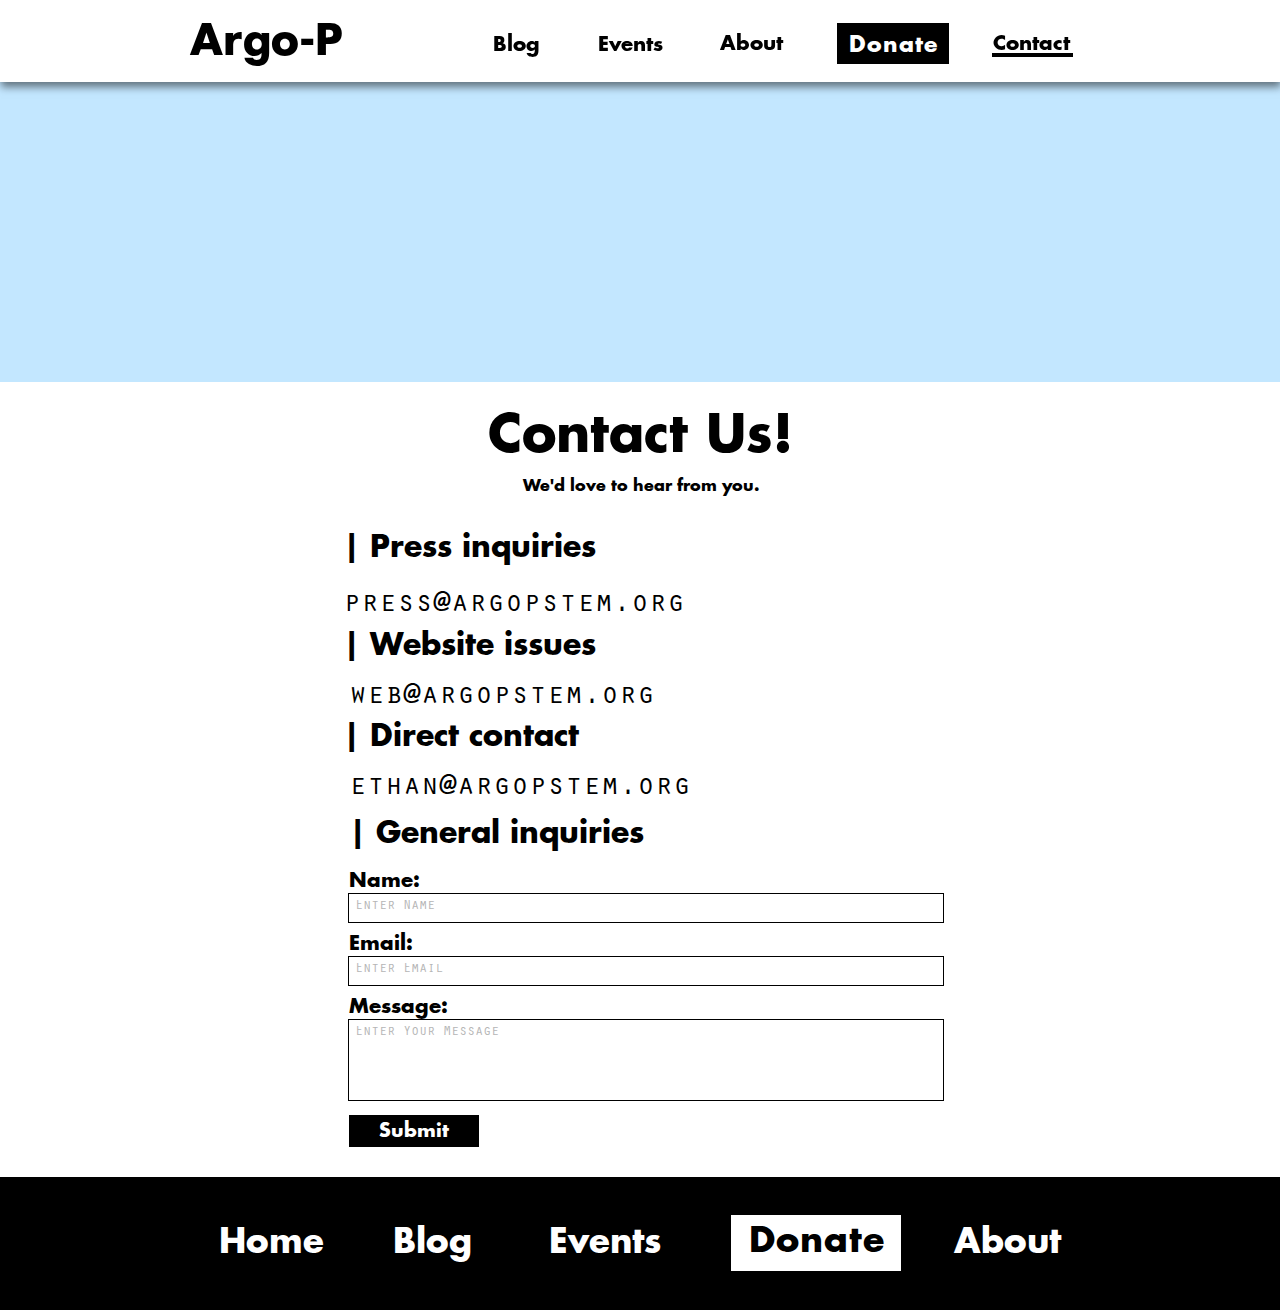
<file: contact.html>
<!DOCTYPE html>
<html class="nojs html css_verticalspacer" lang="en-GB">
 <head>

  <meta http-equiv="Content-type" content="text/html;charset=UTF-8"/>
  <meta name="generator" content="2017.1.0.379"/>
  <meta name="viewport" content="width=device-width, initial-scale=1.0"/>
  
  <script type="text/javascript">
   // Update the 'nojs'/'js' class on the html node
document.documentElement.className = document.documentElement.className.replace(/\bnojs\b/g, 'js');

// Check that all required assets are uploaded and up-to-date
if(typeof Muse == "undefined") window.Muse = {}; window.Muse.assets = {"required":["museutils.js", "museconfig.js", "jquery.watch.js", "jquery.museresponsive.js", "require.js", "webpro.js", "contact.css"], "outOfDate":[]};
</script>
  
  <link rel="shortcut icon" href="images/favicon.ico?crc=313579650"/>
  <title>Contact | Argo-P</title>
  <!-- CSS -->
  <link rel="stylesheet" type="text/css" href="css/site_global.css?crc=444006867"/>
  <link rel="stylesheet" type="text/css" href="css/master_a-master.css?crc=4149983408"/>
  <link rel="stylesheet" type="text/css" href="css/contact.css?crc=3973470175" id="pagesheet"/>
  <!-- IE-only CSS -->
  <!--[if lt IE 9]>
  <link rel="stylesheet" type="text/css" href="css/nomq_preview_master_a-master.css?crc=3824530138"/>
  <link rel="stylesheet" type="text/css" href="css/nomq_contact.css?crc=242130435" id="nomq_pagesheet"/>
  <![endif]-->
    <!--/*

*/
-->
 </head>
 <body>

  <div class="breakpoint active" id="bp_infinity" data-min-width="622"><!-- responsive breakpoint node -->
   <div class="clearfix borderbox" id="page"><!-- column -->
    <div class="position_content" id="page_position_content">
     <div class="clearfix colelem" id="ppu5650"><!-- group -->
      <div class="clearfix grpelem" id="pu5650"><!-- column -->
       <div class="colelem shared_content" id="u5650" data-content-guid="u5650_content"><!-- simple frame --></div>
       <div class="clearfix colelem" id="u4829-4" data-muse-temp-textContainer-sizePolicy="true" data-muse-temp-textContainer-pinning="true"><!-- content -->
        <p class="shared_content" data-content-guid="u4829-4_0_content">Contact Us!</p>
       </div>
      </div>
      <div class="browser_width grpelem shared_content" id="u4791-bw" data-content-guid="u4791-bw_content">
       <div id="u4791"><!-- simple frame --></div>
      </div>
      <div class="browser_width shared_content" id="u94-bw" data-content-guid="u94-bw_content">
       <div id="u94"><!-- simple frame --></div>
      </div>
      <a class="nonblock nontext clearfix shared_content" id="u97-4" href="index.html" data-muse-temp-textContainer-sizePolicy="true" data-muse-temp-textContainer-pinning="true" data-content-guid="u97-4_content"><!-- content --><p>Argo-P</p></a>
      <a class="nonblock nontext Button transition clearfix shared_content" id="buttonu120" href="https://www.gofundme.com/buy-tech-for-arizona-schools" target="_blank" data-visibility="changed" style="visibility:hidden" data-content-guid="buttonu120_content"><!-- container box --><div class="clearfix grpelem" id="u121-4" data-sizePolicy="fixed" data-pintopage="page_fluidx"><!-- content --><p>Donate</p></div></a>
      <div class="clearfix" id="u5805"><!-- group -->
       <div class="clearfix shared_content" id="u5693" data-content-guid="u5693_content"><!-- group -->
        <a class="nonblock nontext clearfix" id="u127-4" href="events.html" data-muse-temp-textContainer-sizePolicy="true" data-muse-temp-textContainer-pinning="true"><!-- content --><p>Events</p></a>
        <a class="nonblock nontext transition" id="u5666" href="events.html"><!-- simple frame --></a>
       </div>
       <div id="u5780" class="shared_content" data-content-guid="u5780_content"><!-- simple frame --></div>
       <div id="u5796" class="shared_content" data-content-guid="u5796_content"><!-- simple frame --></div>
       <div id="u5787" class="shared_content" data-content-guid="u5787_content"><!-- simple frame --></div>
      </div>
      <div class="clearfix" id="u5960"><!-- group -->
       <a class="nonblock nontext transition clearfix shared_content" id="u130-4" href="about.html" data-muse-temp-textContainer-sizePolicy="true" data-muse-temp-textContainer-pinning="true" data-content-guid="u130-4_content"><!-- content --><p>About</p></a>
       <div class="clearfix" id="u5953"><!-- group -->
        <div id="u5846" class="shared_content" data-content-guid="u5846_content"><!-- simple frame --></div>
        <div id="u5848" class="shared_content" data-content-guid="u5848_content"><!-- simple frame --></div>
        <a class="nonblock nontext transition shared_content" id="u5837" href="about.html" data-content-guid="u5837_content"><!-- simple frame --></a>
        <div id="u5847" class="shared_content" data-content-guid="u5847_content"><!-- simple frame --></div>
       </div>
      </div>
      <div class="clearfix" id="u5946"><!-- group -->
       <div class="clearfix" id="u5939"><!-- group -->
        <div id="u5914" class="shared_content" data-content-guid="u5914_content"><!-- simple frame --></div>
        <div id="u5916" class="shared_content" data-content-guid="u5916_content"><!-- simple frame --></div>
        <a class="nonblock nontext MuseLinkActive transition shared_content" id="u5905" href="contact.html" data-content-guid="u5905_content"><!-- simple frame --></a>
        <div id="u5915" class="shared_content" data-content-guid="u5915_content"><!-- simple frame --></div>
       </div>
       <a class="nonblock nontext MuseLinkActive clearfix shared_content" id="u114-4" href="contact.html" data-muse-temp-textContainer-sizePolicy="true" data-muse-temp-textContainer-pinning="true" data-content-guid="u114-4_content"><!-- content --><p>Contact</p></a>
      </div>
     </div>
     <div class="clearfix pinned-colelem" id="u5967"><!-- group -->
      <a class="nonblock nontext clearfix shared_content" id="u111-4" href="blog.html" data-muse-temp-textContainer-sizePolicy="true" data-muse-temp-textContainer-pinning="true" data-content-guid="u111-4_content"><!-- content --><p>Blog</p></a>
      <div id="u5882" class="shared_content" data-content-guid="u5882_content"><!-- simple frame --></div>
      <div id="u5880" class="shared_content" data-content-guid="u5880_content"><!-- simple frame --></div>
      <a class="nonblock nontext transition shared_content" id="u5871" href="blog.html" data-content-guid="u5871_content"><!-- simple frame --></a>
      <div id="u5881" class="shared_content" data-content-guid="u5881_content"><!-- simple frame --></div>
     </div>
     <div class="clearfix colelem" id="pu4833-4"><!-- column -->
      <div class="clearfix colelem" id="u4833-4" data-muse-temp-textContainer-sizePolicy="true" data-muse-temp-textContainer-pinning="true"><!-- content -->
       <p class="shared_content" data-content-guid="u4833-4_0_content">We'd love to hear from you.</p>
      </div>
      <div class="clearfix colelem" id="u4839-4" data-muse-temp-textContainer-sizePolicy="true" data-muse-temp-textContainer-pinning="true"><!-- content -->
       <p class="shared_content" data-content-guid="u4839-4_0_content">| Press inquiries</p>
      </div>
      <a class="nonblock nontext clearfix colelem" id="u4869-4" href="mailto:press@argopstem.org" target="_blank" data-muse-temp-textContainer-sizePolicy="true" data-muse-temp-textContainer-pinning="true"><!-- content --><p class="shared_content" data-content-guid="u4869-4_0_content">press@argopstem.org</p></a>
      <div class="clearfix colelem" id="u4857-4" data-muse-temp-textContainer-sizePolicy="true" data-muse-temp-textContainer-pinning="true"><!-- content -->
       <p class="shared_content" data-content-guid="u4857-4_0_content">| Website issues</p>
      </div>
      <a class="nonblock nontext clearfix colelem" id="u4875-4" href="mailto:web@argopstem.org" target="_blank" data-muse-temp-textContainer-sizePolicy="true" data-muse-temp-textContainer-pinning="true"><!-- content --><p class="shared_content" data-content-guid="u4875-4_0_content">web@argopstem.org</p></a>
      <div class="clearfix colelem" id="u6874-4" data-muse-temp-textContainer-sizePolicy="true" data-muse-temp-textContainer-pinning="true"><!-- content -->
       <p class="shared_content" data-content-guid="u6874-4_0_content">| Direct contact</p>
      </div>
      <a class="nonblock nontext clearfix colelem" id="u6875-4" href="mailto:web@argopstem.org" target="_blank" data-muse-temp-textContainer-sizePolicy="true" data-muse-temp-textContainer-pinning="true"><!-- content --><p class="shared_content" data-content-guid="u6875-4_0_content">ethan@argopstem.org</p></a>
      <div class="clearfix colelem" id="u4911-4" data-muse-temp-textContainer-sizePolicy="true" data-muse-temp-textContainer-pinning="true"><!-- content -->
       <p class="shared_content" data-content-guid="u4911-4_0_content">| General inquiries</p>
      </div>
      <form class="form-grp clearfix colelem" id="widgetu4917" method="post" enctype="multipart/form-data" action="scripts/form-u4917.php"><!-- none box -->
       <div class="clearfix grpelem" id="pwidgetu4930"><!-- column -->
        <div class="fld-grp clearfix colelem" id="widgetu4930" data-required="true"><!-- none box -->
         <div class="clearfix grpelem" id="pu4932-4"><!-- column -->
          <label class="fld-label actAsDiv clearfix colelem" id="u4932-4" data-muse-temp-textContainer-sizePolicy="true" data-muse-temp-textContainer-pinning="true" for="widgetu4930_input"><!-- content --><span class="actAsPara shared_content" data-content-guid="u4932-4_0_content">Name:</span></label>
          <span class="fld-input NoWrap actAsDiv clearfix colelem" id="u4933-4" data-muse-temp-textContainer-sizePolicy="true" data-muse-temp-textContainer-pinning="true"><!-- content --><div id="u4933-3"><input class="wrapped-input shared_content" type="text" spellcheck="false" id="widgetu4930_input" name="custom_U4930" tabindex="1" data-content-guid="widgetu4930_input_content"/><label class="wrapped-input fld-prompt" id="widgetu4930_prompt" for="widgetu4930_input"><span class="actAsPara shared_content" data-content-guid="widgetu4930_prompt_0_content">Enter Name</span></label></div></span>
         </div>
        </div>
        <div class="fld-grp clearfix colelem" id="widgetu4918" data-required="true" data-type="email"><!-- none box -->
         <div class="clearfix grpelem" id="pu4921-4"><!-- column -->
          <label class="fld-label actAsDiv clearfix colelem" id="u4921-4" data-muse-temp-textContainer-sizePolicy="true" data-muse-temp-textContainer-pinning="true" for="widgetu4918_input"><!-- content --><span class="actAsPara shared_content" data-content-guid="u4921-4_0_content">Email:</span></label>
          <span class="fld-input NoWrap actAsDiv clearfix colelem" id="u4919-4" data-muse-temp-textContainer-sizePolicy="true" data-muse-temp-textContainer-pinning="true"><!-- content --><div id="u4919-3"><input class="wrapped-input shared_content" type="email" spellcheck="false" id="widgetu4918_input" name="Email" tabindex="2" data-content-guid="widgetu4918_input_content"/><label class="wrapped-input fld-prompt" id="widgetu4918_prompt" for="widgetu4918_input"><span class="actAsPara shared_content" data-content-guid="widgetu4918_prompt_0_content">Enter Email</span></label></div></span>
         </div>
        </div>
        <div class="fld-grp clearfix colelem" id="widgetu4924" data-required="false"><!-- none box -->
         <div class="clearfix grpelem" id="pu4925-4"><!-- column -->
          <label class="fld-label actAsDiv clearfix colelem" id="u4925-4" data-muse-temp-textContainer-sizePolicy="true" data-muse-temp-textContainer-pinning="true" for="widgetu4924_input"><!-- content --><span class="actAsPara shared_content" data-content-guid="u4925-4_0_content">Message:</span></label>
          <span class="fld-textarea actAsDiv clearfix colelem" id="u4926-4" data-muse-temp-textContainer-sizePolicy="true" data-muse-temp-textContainer-pinning="true"><!-- content --><div id="u4926-3"><textarea class="wrapped-input shared_content" id="widgetu4924_input" name="custom_U4924" tabindex="3" data-content-guid="widgetu4924_input_content"></textarea><label class="wrapped-input fld-prompt" id="widgetu4924_prompt" for="widgetu4924_input"><span class="actAsPara shared_content" data-content-guid="widgetu4924_prompt_0_content">Enter Your Message</span></label></div></span>
         </div>
        </div>
        <div class="clearfix colelem" id="pu4922-4"><!-- group -->
         <div class="clearfix grpelem" id="u4922-4" data-muse-temp-textContainer-sizePolicy="true" data-muse-temp-textContainer-pinning="true"><!-- content -->
          <p class="shared_content" data-content-guid="u4922-4_0_content">Submitting Form...</p>
         </div>
         <div class="clearfix grpelem" id="u4928-4" data-muse-temp-textContainer-sizePolicy="true" data-muse-temp-textContainer-pinning="true"><!-- content -->
          <p class="shared_content" data-content-guid="u4928-4_0_content">The server encountered an error.</p>
         </div>
         <div class="clearfix grpelem" id="u4923-4" data-muse-temp-textContainer-sizePolicy="true" data-muse-temp-textContainer-pinning="true"><!-- content -->
          <p class="shared_content" data-content-guid="u4923-4_0_content">Form received.</p>
         </div>
         <button class="submit-btn NoWrap clearfix grpelem" id="u4929-4" data-muse-temp-textContainer-sizePolicy="true" data-muse-temp-textContainer-pinning="true" type="submit" value="Submit" tabindex="4"><!-- content -->
          <div style="margin-top:-13px;height:13px;" class="shared_content" data-content-guid="u4929-4_0_content">
           <p>Submit</p>
          </div>
         </button>
        </div>
       </div>
      </form>
     </div>
     <div class="verticalspacer" data-offset-top="1147" data-content-above-spacer="1147" data-content-below-spacer="162" data-sizePolicy="fixed" data-pintopage="page_fixedLeft"></div>
     <div class="browser_width colelem" id="u4987-bw">
      <div id="u4987"><!-- group -->
       <div class="clearfix" id="u4987_align_to_page">
        <a class="nonblock nontext clearfix grpelem" id="u4988-4" href="index.html" data-sizePolicy="fixed" data-pintopage="page_fluidx"><!-- content --><p class="shared_content" data-content-guid="u4988-4_0_content">Home</p></a>
        <a class="nonblock nontext clearfix grpelem" id="u4992-4" href="blog.html" data-sizePolicy="fixed" data-pintopage="page_fluidx"><!-- content --><p class="shared_content" data-content-guid="u4992-4_0_content">Blog</p></a>
        <a class="nonblock nontext clearfix grpelem" id="u4993-4" href="events.html" data-sizePolicy="fixed" data-pintopage="page_fluidx"><!-- content --><p class="shared_content" data-content-guid="u4993-4_0_content">Events</p></a>
        <div class="Button clearfix grpelem" id="buttonu4990" data-visibility="changed" style="visibility:hidden" data-sizePolicy="fixed" data-pintopage="page_fluidx"><!-- container box -->
         <div class="clearfix grpelem shared_content" id="u4991-4" data-sizePolicy="fixed" data-pintopage="page_fluidx" data-content-guid="u4991-4_content"><!-- content -->
          <p>Donate</p>
         </div>
        </div>
        <div class="clearfix grpelem" id="u4989-4" data-sizePolicy="fixed" data-pintopage="page_fluidx"><!-- content -->
         <p class="shared_content" data-content-guid="u4989-4_0_content">About</p>
        </div>
       </div>
      </div>
     </div>
    </div>
   </div>
  </div>
  <div class="breakpoint" id="bp_621" data-min-width="321" data-max-width="621"><!-- responsive breakpoint node -->
   <div class="clearfix borderbox temp_no_id" data-orig-id="page"><!-- group -->
    <span class="browser_width placeholder" data-placeholder-for="u94-bw_content"><!-- placeholder node --></span>
    <div class="clearfix grpelem" id="ppu4839-4"><!-- column -->
     <div class="clearfix colelem" id="pu4839-4"><!-- column -->
      <div class="clearfix colelem temp_no_id" data-sizePolicy="fixed" data-pintopage="page_fluidx" data-orig-id="u4839-4"><!-- content -->
       <span class="placeholder" data-placeholder-for="u4839-4_0_content"><!-- placeholder node --></span>
      </div>
      <a class="nonblock nontext clearfix colelem temp_no_id" href="mailto:press@argopstem.org" target="_blank" data-sizePolicy="fixed" data-pintopage="page_fluidx" data-orig-id="u4869-4"><!-- content --><span class="placeholder" data-placeholder-for="u4869-4_0_content"><!-- placeholder node --></span></a>
      <div class="clearfix colelem temp_no_id" data-sizePolicy="fixed" data-pintopage="page_fluidx" data-orig-id="u4857-4"><!-- content -->
       <span class="placeholder" data-placeholder-for="u4857-4_0_content"><!-- placeholder node --></span>
      </div>
      <a class="nonblock nontext clearfix colelem temp_no_id" href="mailto:web@argopstem.org" target="_blank" data-sizePolicy="fixed" data-pintopage="page_fluidx" data-orig-id="u4875-4"><!-- content --><span class="placeholder" data-placeholder-for="u4875-4_0_content"><!-- placeholder node --></span></a>
      <div class="clearfix colelem temp_no_id" data-sizePolicy="fixed" data-pintopage="page_fluidx" data-orig-id="u4911-4"><!-- content -->
       <span class="placeholder" data-placeholder-for="u4911-4_0_content"><!-- placeholder node --></span>
      </div>
      <form class="form-grp clearfix colelem temp_no_id" method="post" enctype="multipart/form-data" action="scripts/form-u4917.php" data-orig-id="widgetu4917"><!-- none box -->
       <div class="clearfix grpelem temp_no_id" data-orig-id="pwidgetu4930"><!-- column -->
        <div class="fld-grp clearfix colelem temp_no_id" data-required="true" data-sizePolicy="fixed" data-pintopage="page_fluidx" data-orig-id="widgetu4930"><!-- none box -->
         <label class="fld-label actAsDiv clearfix grpelem temp_no_id" for="widgetu4930_input" data-sizePolicy="fixed" data-pintopage="page_fixedLeft" data-orig-id="u4932-4"><!-- content --><span class="actAsPara placeholder" data-placeholder-for="u4932-4_0_content"><!-- placeholder node --></span></label>
         <span class="fld-input NoWrap actAsDiv clearfix grpelem temp_no_id" data-sizePolicy="fixed" data-pintopage="page_fixedLeft" data-orig-id="u4933-4"><!-- content --><div class="temp_no_id" data-orig-id="u4933-3"><span class="wrapped-input placeholder" data-placeholder-for="widgetu4930_input_content"><!-- placeholder node --></span><label class="wrapped-input fld-prompt temp_no_id" for="widgetu4930_input" data-orig-id="widgetu4930_prompt"><span class="actAsPara placeholder" data-placeholder-for="widgetu4930_prompt_0_content"><!-- placeholder node --></span></label></div></span>
        </div>
        <div class="fld-grp clearfix colelem temp_no_id" data-required="true" data-type="email" data-sizePolicy="fixed" data-pintopage="page_fluidx" data-orig-id="widgetu4918"><!-- none box -->
         <label class="fld-label actAsDiv clearfix grpelem temp_no_id" for="widgetu4918_input" data-sizePolicy="fixed" data-pintopage="page_fixedLeft" data-orig-id="u4921-4"><!-- content --><span class="actAsPara placeholder" data-placeholder-for="u4921-4_0_content"><!-- placeholder node --></span></label>
         <span class="fld-input NoWrap actAsDiv clearfix grpelem temp_no_id" data-sizePolicy="fixed" data-pintopage="page_fixedLeft" data-orig-id="u4919-4"><!-- content --><div class="temp_no_id" data-orig-id="u4919-3"><span class="wrapped-input placeholder" data-placeholder-for="widgetu4918_input_content"><!-- placeholder node --></span><label class="wrapped-input fld-prompt temp_no_id" for="widgetu4918_input" data-orig-id="widgetu4918_prompt"><span class="actAsPara placeholder" data-placeholder-for="widgetu4918_prompt_0_content"><!-- placeholder node --></span></label></div></span>
        </div>
        <div class="fld-grp clearfix colelem temp_no_id" data-required="false" data-sizePolicy="fixed" data-pintopage="page_fluidx" data-orig-id="widgetu4924"><!-- none box -->
         <label class="fld-label actAsDiv clearfix grpelem temp_no_id" for="widgetu4924_input" data-sizePolicy="fixed" data-pintopage="page_fixedLeft" data-orig-id="u4925-4"><!-- content --><span class="actAsPara placeholder" data-placeholder-for="u4925-4_0_content"><!-- placeholder node --></span></label>
         <span class="fld-textarea actAsDiv clearfix grpelem temp_no_id" data-sizePolicy="fixed" data-pintopage="page_fixedLeft" data-orig-id="u4926-4"><!-- content --><div class="temp_no_id" data-orig-id="u4926-3"><span class="wrapped-input placeholder" data-placeholder-for="widgetu4924_input_content"><!-- placeholder node --></span><label class="wrapped-input fld-prompt temp_no_id" for="widgetu4924_input" data-orig-id="widgetu4924_prompt"><span class="actAsPara placeholder" data-placeholder-for="widgetu4924_prompt_0_content"><!-- placeholder node --></span></label></div></span>
        </div>
        <div class="clearfix colelem" id="pu4929-4"><!-- group -->
         <button class="submit-btn NoWrap clearfix grpelem temp_no_id" type="submit" value="Submit" tabindex="8" data-sizePolicy="fixed" data-pintopage="page_fixedLeft" data-orig-id="u4929-4"><!-- content -->
          <span class="placeholder" data-placeholder-for="u4929-4_0_content"><!-- placeholder node --></span>
         </button>
         <div class="clearfix grpelem temp_no_id" data-orig-id="pu4922-4"><!-- group -->
          <div class="clearfix grpelem temp_no_id" data-muse-temp-textContainer-sizePolicy="true" data-muse-temp-textContainer-pinning="true" data-orig-id="u4922-4"><!-- content -->
           <span class="placeholder" data-placeholder-for="u4922-4_0_content"><!-- placeholder node --></span>
          </div>
          <div class="clearfix grpelem temp_no_id" data-muse-temp-textContainer-sizePolicy="true" data-muse-temp-textContainer-pinning="true" data-orig-id="u4928-4"><!-- content -->
           <span class="placeholder" data-placeholder-for="u4928-4_0_content"><!-- placeholder node --></span>
          </div>
          <div class="clearfix grpelem temp_no_id" data-muse-temp-textContainer-sizePolicy="true" data-muse-temp-textContainer-pinning="true" data-orig-id="u4923-4"><!-- content -->
           <span class="placeholder" data-placeholder-for="u4923-4_0_content"><!-- placeholder node --></span>
          </div>
         </div>
        </div>
       </div>
      </form>
     </div>
     <span class="browser_width colelem placeholder" data-placeholder-for="u4791-bw_content"><!-- placeholder node --></span>
     <div class="clearfix colelem temp_no_id" data-sizePolicy="fixed" data-pintopage="page_fluidx" data-orig-id="u4829-4"><!-- content -->
      <span class="placeholder" data-placeholder-for="u4829-4_0_content"><!-- placeholder node --></span>
     </div>
    </div>
    <div class="clearfix grpelem" id="pu97-4"><!-- group -->
     <span class="nonblock nontext clearfix placeholder" data-placeholder-for="u97-4_content"><!-- placeholder node --></span>
     <div class="clearfix temp_no_id" data-orig-id="u5967"><!-- group -->
      <span class="placeholder" data-placeholder-for="u5882_content"><!-- placeholder node --></span>
      <span class="placeholder" data-placeholder-for="u5880_content"><!-- placeholder node --></span>
      <span class="nonblock nontext clearfix placeholder" data-placeholder-for="u111-4_content"><!-- placeholder node --></span>
      <span class="nonblock nontext transition placeholder" data-placeholder-for="u5871_content"><!-- placeholder node --></span>
      <span class="placeholder" data-placeholder-for="u5881_content"><!-- placeholder node --></span>
     </div>
    </div>
    <div class="clearfix grpelem temp_no_id" data-orig-id="pu4833-4"><!-- column -->
     <div class="clearfix colelem temp_no_id" data-sizePolicy="fixed" data-pintopage="page_fluidx" data-orig-id="u4833-4"><!-- content -->
      <span class="placeholder" data-placeholder-for="u4833-4_0_content"><!-- placeholder node --></span>
     </div>
     <div class="clearfix colelem temp_no_id" data-sizePolicy="fixed" data-pintopage="page_fluidx" data-orig-id="u6874-4"><!-- content -->
      <span class="placeholder" data-placeholder-for="u6874-4_0_content"><!-- placeholder node --></span>
     </div>
     <a class="nonblock nontext clearfix colelem temp_no_id" href="mailto:web@argopstem.org" target="_blank" data-sizePolicy="fixed" data-pintopage="page_fluidx" data-orig-id="u6875-4"><!-- content --><span class="placeholder" data-placeholder-for="u6875-4_0_content"><!-- placeholder node --></span></a>
    </div>
    <div class="clearfix temp_no_id" data-orig-id="u5805"><!-- group -->
     <span class="placeholder" data-placeholder-for="u5796_content"><!-- placeholder node --></span>
     <span class="placeholder" data-placeholder-for="u5780_content"><!-- placeholder node --></span>
     <span class="clearfix placeholder" data-placeholder-for="u5693_content"><!-- placeholder node --></span>
     <span class="placeholder" data-placeholder-for="u5787_content"><!-- placeholder node --></span>
    </div>
    <span class="grpelem placeholder" data-placeholder-for="u5650_content"><!-- placeholder node --></span>
    <div class="clearfix grpelem" id="pbuttonu120"><!-- group -->
     <span class="nonblock nontext Button transition clearfix placeholder" data-placeholder-for="buttonu120_content"><!-- placeholder node --></span>
     <div class="clearfix temp_no_id" data-orig-id="u5960"><!-- group -->
      <div class="clearfix temp_no_id" data-orig-id="u5953"><!-- group -->
       <span class="placeholder" data-placeholder-for="u5848_content"><!-- placeholder node --></span>
       <span class="placeholder" data-placeholder-for="u5846_content"><!-- placeholder node --></span>
       <span class="nonblock nontext transition placeholder" data-placeholder-for="u5837_content"><!-- placeholder node --></span>
       <span class="placeholder" data-placeholder-for="u5847_content"><!-- placeholder node --></span>
      </div>
      <span class="nonblock nontext transition clearfix placeholder" data-placeholder-for="u130-4_content"><!-- placeholder node --></span>
     </div>
     <div class="clearfix temp_no_id" data-orig-id="u5946"><!-- group -->
      <div class="clearfix temp_no_id" data-orig-id="u5939"><!-- group -->
       <span class="placeholder" data-placeholder-for="u5916_content"><!-- placeholder node --></span>
       <span class="placeholder" data-placeholder-for="u5914_content"><!-- placeholder node --></span>
       <span class="nonblock nontext MuseLinkActive transition placeholder" data-placeholder-for="u5905_content"><!-- placeholder node --></span>
       <span class="placeholder" data-placeholder-for="u5915_content"><!-- placeholder node --></span>
      </div>
      <span class="nonblock nontext MuseLinkActive clearfix placeholder" data-placeholder-for="u114-4_content"><!-- placeholder node --></span>
     </div>
    </div>
    <div class="verticalspacer" data-offset-top="1533" data-content-above-spacer="1533" data-content-below-spacer="125" data-sizePolicy="fixed" data-pintopage="page_fixedLeft"></div>
    <div class="browser_width grpelem temp_no_id" data-orig-id="u4987-bw">
     <div class="temp_no_id" data-orig-id="u4987"><!-- column -->
      <div class="clearfix temp_no_id" data-orig-id="u4987_align_to_page">
       <div class="clearfix colelem" id="ppu4988-4"><!-- group -->
        <div class="clearfix grpelem" id="pu4988-4"><!-- column -->
         <a class="nonblock nontext clearfix colelem temp_no_id" href="index.html" data-muse-temp-textContainer-sizePolicy="true" data-muse-temp-textContainer-pinning="true" data-orig-id="u4988-4"><!-- content --><span class="placeholder" data-placeholder-for="u4988-4_0_content"><!-- placeholder node --></span></a>
         <a class="nonblock nontext clearfix colelem temp_no_id" href="blog.html" data-muse-temp-textContainer-sizePolicy="true" data-muse-temp-textContainer-pinning="true" data-orig-id="u4992-4"><!-- content --><span class="placeholder" data-placeholder-for="u4992-4_0_content"><!-- placeholder node --></span></a>
        </div>
        <div class="clearfix grpelem" id="pu4989-4"><!-- column -->
         <div class="clearfix colelem temp_no_id" data-muse-temp-textContainer-sizePolicy="true" data-muse-temp-textContainer-pinning="true" data-orig-id="u4989-4"><!-- content -->
          <span class="placeholder" data-placeholder-for="u4989-4_0_content"><!-- placeholder node --></span>
         </div>
         <a class="nonblock nontext clearfix colelem temp_no_id" href="events.html" data-muse-temp-textContainer-sizePolicy="true" data-muse-temp-textContainer-pinning="true" data-orig-id="u4993-4"><!-- content --><span class="placeholder" data-placeholder-for="u4993-4_0_content"><!-- placeholder node --></span></a>
        </div>
       </div>
       <div class="Button clearfix colelem temp_no_id" data-visibility="changed" style="visibility:hidden" data-sizePolicy="fixed" data-pintopage="page_fixedCenter" data-orig-id="buttonu4990"><!-- container box -->
        <span class="clearfix grpelem placeholder" data-placeholder-for="u4991-4_content"><!-- placeholder node --></span>
       </div>
      </div>
     </div>
    </div>
   </div>
  </div>
  <div class="breakpoint" id="bp_320" data-max-width="320"><!-- responsive breakpoint node -->
   <div class="clearfix borderbox temp_no_id" data-orig-id="page"><!-- group -->
    <div class="clearfix grpelem" id="pu4791"><!-- group -->
     <span class="browser_width grpelem placeholder" data-placeholder-for="u4791-bw_content"><!-- placeholder node --></span>
     <span class="browser_width placeholder" data-placeholder-for="u94-bw_content"><!-- placeholder node --></span>
     <span class="nonblock nontext clearfix placeholder" data-placeholder-for="u97-4_content"><!-- placeholder node --></span>
     <div class="clearfix temp_no_id" data-orig-id="u5967"><!-- group -->
      <span class="placeholder" data-placeholder-for="u5882_content"><!-- placeholder node --></span>
      <span class="placeholder" data-placeholder-for="u5880_content"><!-- placeholder node --></span>
      <span class="nonblock nontext clearfix placeholder" data-placeholder-for="u111-4_content"><!-- placeholder node --></span>
      <span class="nonblock nontext transition placeholder" data-placeholder-for="u5871_content"><!-- placeholder node --></span>
      <span class="placeholder" data-placeholder-for="u5881_content"><!-- placeholder node --></span>
     </div>
    </div>
    <div class="clearfix grpelem" id="pu4829-4"><!-- column -->
     <div class="clearfix colelem temp_no_id" data-sizePolicy="fixed" data-pintopage="page_fluidx" data-orig-id="u4829-4"><!-- content -->
      <span class="placeholder" data-placeholder-for="u4829-4_0_content"><!-- placeholder node --></span>
     </div>
     <div class="clearfix colelem temp_no_id" data-sizePolicy="fixed" data-pintopage="page_fluidx" data-orig-id="u4839-4"><!-- content -->
      <span class="placeholder" data-placeholder-for="u4839-4_0_content"><!-- placeholder node --></span>
     </div>
     <a class="nonblock nontext clearfix colelem temp_no_id" href="mailto:press@argopstem.org" target="_blank" data-sizePolicy="fixed" data-pintopage="page_fluidx" data-orig-id="u4869-4"><!-- content --><span class="placeholder" data-placeholder-for="u4869-4_0_content"><!-- placeholder node --></span></a>
     <div class="clearfix colelem temp_no_id" data-sizePolicy="fixed" data-pintopage="page_fluidx" data-orig-id="u4857-4"><!-- content -->
      <span class="placeholder" data-placeholder-for="u4857-4_0_content"><!-- placeholder node --></span>
     </div>
    </div>
    <div class="clearfix temp_no_id" data-orig-id="u5805"><!-- group -->
     <span class="placeholder" data-placeholder-for="u5796_content"><!-- placeholder node --></span>
     <span class="placeholder" data-placeholder-for="u5780_content"><!-- placeholder node --></span>
     <span class="clearfix placeholder" data-placeholder-for="u5693_content"><!-- placeholder node --></span>
     <span class="placeholder" data-placeholder-for="u5787_content"><!-- placeholder node --></span>
    </div>
    <div class="clearfix grpelem temp_no_id" data-orig-id="pu5650"><!-- column -->
     <span class="colelem placeholder" data-placeholder-for="u5650_content"><!-- placeholder node --></span>
     <div class="clearfix colelem temp_no_id" data-sizePolicy="fixed" data-pintopage="page_fluidx" data-orig-id="u4833-4"><!-- content -->
      <span class="placeholder" data-placeholder-for="u4833-4_0_content"><!-- placeholder node --></span>
     </div>
     <div class="clearfix colelem temp_no_id" data-sizePolicy="fixed" data-pintopage="page_fluidx" data-orig-id="u6874-4"><!-- content -->
      <span class="placeholder" data-placeholder-for="u6874-4_0_content"><!-- placeholder node --></span>
     </div>
     <div class="clearfix colelem" id="pu4875-4"><!-- group -->
      <a class="nonblock nontext clearfix grpelem temp_no_id" href="mailto:web@argopstem.org" target="_blank" data-sizePolicy="fixed" data-pintopage="page_fluidx" data-orig-id="u4875-4"><!-- content --><span class="placeholder" data-placeholder-for="u4875-4_0_content"><!-- placeholder node --></span></a>
      <a class="nonblock nontext clearfix grpelem temp_no_id" href="mailto:web@argopstem.org" target="_blank" data-sizePolicy="fixed" data-pintopage="page_fluidx" data-orig-id="u6875-4"><!-- content --><span class="placeholder" data-placeholder-for="u6875-4_0_content"><!-- placeholder node --></span></a>
     </div>
     <div class="clearfix colelem temp_no_id" data-sizePolicy="fixed" data-pintopage="page_fluidx" data-orig-id="u4911-4"><!-- content -->
      <span class="placeholder" data-placeholder-for="u4911-4_0_content"><!-- placeholder node --></span>
     </div>
     <form class="form-grp clearfix colelem temp_no_id" method="post" enctype="multipart/form-data" action="scripts/form-u4917.php" data-orig-id="widgetu4917"><!-- none box -->
      <div class="clearfix grpelem temp_no_id" data-orig-id="pwidgetu4930"><!-- column -->
       <div class="fld-grp clearfix colelem temp_no_id" data-required="true" data-orig-id="widgetu4930"><!-- none box -->
        <div class="clearfix grpelem temp_no_id" data-orig-id="pu4932-4"><!-- column -->
         <label class="fld-label actAsDiv clearfix colelem temp_no_id" data-muse-temp-textContainer-sizePolicy="true" data-muse-temp-textContainer-pinning="true" for="widgetu4930_input" data-orig-id="u4932-4"><!-- content --><span class="actAsPara placeholder" data-placeholder-for="u4932-4_0_content"><!-- placeholder node --></span></label>
         <span class="fld-input NoWrap actAsDiv clearfix colelem temp_no_id" data-muse-temp-textContainer-sizePolicy="true" data-muse-temp-textContainer-pinning="true" data-orig-id="u4933-4"><!-- content --><div class="temp_no_id" data-orig-id="u4933-3"><span class="wrapped-input placeholder" data-placeholder-for="widgetu4930_input_content"><!-- placeholder node --></span><label class="wrapped-input fld-prompt temp_no_id" for="widgetu4930_input" data-orig-id="widgetu4930_prompt"><span class="actAsPara placeholder" data-placeholder-for="widgetu4930_prompt_0_content"><!-- placeholder node --></span></label></div></span>
        </div>
       </div>
       <div class="fld-grp clearfix colelem temp_no_id" data-required="true" data-type="email" data-orig-id="widgetu4918"><!-- none box -->
        <div class="clearfix grpelem temp_no_id" data-orig-id="pu4921-4"><!-- column -->
         <label class="fld-label actAsDiv clearfix colelem temp_no_id" data-muse-temp-textContainer-sizePolicy="true" data-muse-temp-textContainer-pinning="true" for="widgetu4918_input" data-orig-id="u4921-4"><!-- content --><span class="actAsPara placeholder" data-placeholder-for="u4921-4_0_content"><!-- placeholder node --></span></label>
         <span class="fld-input NoWrap actAsDiv clearfix colelem temp_no_id" data-muse-temp-textContainer-sizePolicy="true" data-muse-temp-textContainer-pinning="true" data-orig-id="u4919-4"><!-- content --><div class="temp_no_id" data-orig-id="u4919-3"><span class="wrapped-input placeholder" data-placeholder-for="widgetu4918_input_content"><!-- placeholder node --></span><label class="wrapped-input fld-prompt temp_no_id" for="widgetu4918_input" data-orig-id="widgetu4918_prompt"><span class="actAsPara placeholder" data-placeholder-for="widgetu4918_prompt_0_content"><!-- placeholder node --></span></label></div></span>
        </div>
       </div>
       <div class="fld-grp clearfix colelem temp_no_id" data-required="false" data-orig-id="widgetu4924"><!-- none box -->
        <div class="clearfix grpelem temp_no_id" data-orig-id="pu4925-4"><!-- column -->
         <label class="fld-label actAsDiv clearfix colelem temp_no_id" data-muse-temp-textContainer-sizePolicy="true" data-muse-temp-textContainer-pinning="true" for="widgetu4924_input" data-orig-id="u4925-4"><!-- content --><span class="actAsPara placeholder" data-placeholder-for="u4925-4_0_content"><!-- placeholder node --></span></label>
         <span class="fld-textarea actAsDiv clearfix colelem temp_no_id" data-muse-temp-textContainer-sizePolicy="true" data-muse-temp-textContainer-pinning="true" data-orig-id="u4926-4"><!-- content --><div class="temp_no_id" data-orig-id="u4926-3"><span class="wrapped-input placeholder" data-placeholder-for="widgetu4924_input_content"><!-- placeholder node --></span><label class="wrapped-input fld-prompt temp_no_id" for="widgetu4924_input" data-orig-id="widgetu4924_prompt"><span class="actAsPara placeholder" data-placeholder-for="widgetu4924_prompt_0_content"><!-- placeholder node --></span></label></div></span>
        </div>
       </div>
       <div class="clearfix colelem temp_no_id" data-orig-id="pu4922-4"><!-- group -->
        <div class="clearfix grpelem temp_no_id" data-muse-temp-textContainer-sizePolicy="true" data-muse-temp-textContainer-pinning="true" data-orig-id="u4922-4"><!-- content -->
         <span class="placeholder" data-placeholder-for="u4922-4_0_content"><!-- placeholder node --></span>
        </div>
        <div class="clearfix grpelem temp_no_id" data-muse-temp-textContainer-sizePolicy="true" data-muse-temp-textContainer-pinning="true" data-orig-id="u4928-4"><!-- content -->
         <span class="placeholder" data-placeholder-for="u4928-4_0_content"><!-- placeholder node --></span>
        </div>
        <div class="clearfix grpelem temp_no_id" data-muse-temp-textContainer-sizePolicy="true" data-muse-temp-textContainer-pinning="true" data-orig-id="u4923-4"><!-- content -->
         <span class="placeholder" data-placeholder-for="u4923-4_0_content"><!-- placeholder node --></span>
        </div>
        <button class="submit-btn NoWrap clearfix grpelem temp_no_id" type="submit" value="Submit" tabindex="12" data-sizePolicy="fixed" data-pintopage="page_fixedLeft" data-orig-id="u4929-4"><!-- content -->
         <span class="placeholder" data-placeholder-for="u4929-4_0_content"><!-- placeholder node --></span>
        </button>
       </div>
      </div>
     </form>
    </div>
    <div class="clearfix grpelem temp_no_id" data-orig-id="pbuttonu120"><!-- group -->
     <span class="nonblock nontext Button transition clearfix placeholder" data-placeholder-for="buttonu120_content"><!-- placeholder node --></span>
     <div class="clearfix temp_no_id" data-orig-id="u5960"><!-- group -->
      <div class="clearfix temp_no_id" data-orig-id="u5953"><!-- group -->
       <span class="placeholder" data-placeholder-for="u5848_content"><!-- placeholder node --></span>
       <span class="placeholder" data-placeholder-for="u5846_content"><!-- placeholder node --></span>
       <span class="nonblock nontext transition placeholder" data-placeholder-for="u5837_content"><!-- placeholder node --></span>
       <span class="placeholder" data-placeholder-for="u5847_content"><!-- placeholder node --></span>
      </div>
      <span class="nonblock nontext transition clearfix placeholder" data-placeholder-for="u130-4_content"><!-- placeholder node --></span>
     </div>
     <div class="clearfix temp_no_id" data-orig-id="u5946"><!-- group -->
      <div class="clearfix temp_no_id" data-orig-id="u5939"><!-- group -->
       <span class="placeholder" data-placeholder-for="u5916_content"><!-- placeholder node --></span>
       <span class="placeholder" data-placeholder-for="u5914_content"><!-- placeholder node --></span>
       <span class="nonblock nontext MuseLinkActive transition placeholder" data-placeholder-for="u5905_content"><!-- placeholder node --></span>
       <span class="placeholder" data-placeholder-for="u5915_content"><!-- placeholder node --></span>
      </div>
      <span class="nonblock nontext MuseLinkActive clearfix placeholder" data-placeholder-for="u114-4_content"><!-- placeholder node --></span>
     </div>
    </div>
    <div class="verticalspacer" data-offset-top="1771" data-content-above-spacer="1770" data-content-below-spacer="125" data-sizePolicy="fixed" data-pintopage="page_fixedLeft"></div>
    <div class="browser_width grpelem temp_no_id" data-orig-id="u4987-bw">
     <div class="temp_no_id" data-orig-id="u4987"><!-- column -->
      <div class="clearfix temp_no_id" data-orig-id="u4987_align_to_page">
       <div class="clearfix colelem temp_no_id" data-orig-id="ppu4988-4"><!-- group -->
        <div class="clearfix grpelem temp_no_id" data-orig-id="pu4988-4"><!-- column -->
         <a class="nonblock nontext clearfix colelem temp_no_id" href="index.html" data-muse-temp-textContainer-sizePolicy="true" data-muse-temp-textContainer-pinning="true" data-orig-id="u4988-4"><!-- content --><span class="placeholder" data-placeholder-for="u4988-4_0_content"><!-- placeholder node --></span></a>
         <a class="nonblock nontext clearfix colelem temp_no_id" href="blog.html" data-muse-temp-textContainer-sizePolicy="true" data-muse-temp-textContainer-pinning="true" data-orig-id="u4992-4"><!-- content --><span class="placeholder" data-placeholder-for="u4992-4_0_content"><!-- placeholder node --></span></a>
        </div>
        <div class="clearfix grpelem temp_no_id" data-orig-id="pu4989-4"><!-- column -->
         <div class="clearfix colelem temp_no_id" data-muse-temp-textContainer-sizePolicy="true" data-muse-temp-textContainer-pinning="true" data-orig-id="u4989-4"><!-- content -->
          <span class="placeholder" data-placeholder-for="u4989-4_0_content"><!-- placeholder node --></span>
         </div>
         <a class="nonblock nontext clearfix colelem temp_no_id" href="events.html" data-muse-temp-textContainer-sizePolicy="true" data-muse-temp-textContainer-pinning="true" data-orig-id="u4993-4"><!-- content --><span class="placeholder" data-placeholder-for="u4993-4_0_content"><!-- placeholder node --></span></a>
        </div>
       </div>
       <div class="Button clearfix colelem temp_no_id" data-visibility="changed" style="visibility:hidden" data-sizePolicy="fixed" data-pintopage="page_fixedCenter" data-orig-id="buttonu4990"><!-- container box -->
        <span class="clearfix grpelem placeholder" data-placeholder-for="u4991-4_content"><!-- placeholder node --></span>
       </div>
      </div>
     </div>
    </div>
   </div>
  </div>
  <!-- Other scripts -->
  <script type="text/javascript">
   // Decide weather to suppress missing file error or not based on preference setting
var suppressMissingFileError = false
</script>
  <script type="text/javascript">
   window.Muse.assets.check=function(d){if(!window.Muse.assets.checked){window.Muse.assets.checked=!0;var b={},c=function(a,b){if(window.getComputedStyle){var c=window.getComputedStyle(a,null);return c&&c.getPropertyValue(b)||c&&c[b]||""}if(document.documentElement.currentStyle)return(c=a.currentStyle)&&c[b]||a.style&&a.style[b]||"";return""},a=function(a){if(a.match(/^rgb/))return a=a.replace(/\s+/g,"").match(/([\d\,]+)/gi)[0].split(","),(parseInt(a[0])<<16)+(parseInt(a[1])<<8)+parseInt(a[2]);if(a.match(/^\#/))return parseInt(a.substr(1),
16);return 0},g=function(g){for(var f=document.getElementsByTagName("link"),h=0;h<f.length;h++)if("text/css"==f[h].type){var i=(f[h].href||"").match(/\/?css\/([\w\-]+\.css)\?crc=(\d+)/);if(!i||!i[1]||!i[2])break;b[i[1]]=i[2]}f=document.createElement("div");f.className="version";f.style.cssText="display:none; width:1px; height:1px;";document.getElementsByTagName("body")[0].appendChild(f);for(h=0;h<Muse.assets.required.length;){var i=Muse.assets.required[h],l=i.match(/([\w\-\.]+)\.(\w+)$/),k=l&&l[1]?
l[1]:null,l=l&&l[2]?l[2]:null;switch(l.toLowerCase()){case "css":k=k.replace(/\W/gi,"_").replace(/^([^a-z])/gi,"_$1");f.className+=" "+k;k=a(c(f,"color"));l=a(c(f,"backgroundColor"));k!=0||l!=0?(Muse.assets.required.splice(h,1),"undefined"!=typeof b[i]&&(k!=b[i]>>>24||l!=(b[i]&16777215))&&Muse.assets.outOfDate.push(i)):h++;f.className="version";break;case "js":h++;break;default:throw Error("Unsupported file type: "+l);}}d?d().jquery!="1.8.3"&&Muse.assets.outOfDate.push("jquery-1.8.3.min.js"):Muse.assets.required.push("jquery-1.8.3.min.js");
f.parentNode.removeChild(f);if(Muse.assets.outOfDate.length||Muse.assets.required.length)f="Some files on the server may be missing or incorrect. Clear browser cache and try again. If the problem persists please contact website author.",g&&Muse.assets.outOfDate.length&&(f+="\nOut of date: "+Muse.assets.outOfDate.join(",")),g&&Muse.assets.required.length&&(f+="\nMissing: "+Muse.assets.required.join(",")),suppressMissingFileError?(f+="\nUse SuppressMissingFileError key in AppPrefs.xml to show missing file error pop up.",console.log(f)):alert(f)};location&&location.search&&location.search.match&&location.search.match(/muse_debug/gi)?
setTimeout(function(){g(!0)},5E3):g()}};
var muse_init=function(){require.config({baseUrl:""});require(["jquery","museutils","whatinput","jquery.watch","webpro","jquery.museresponsive"],function(d){var $ = d;$(document).ready(function(){try{
window.Muse.assets.check($);/* body */
Muse.Utils.transformMarkupToFixBrowserProblemsPreInit();/* body */
Muse.Utils.prepHyperlinks(true);/* body */
Muse.Utils.resizeHeight('.browser_width');/* resize height */
Muse.Utils.requestAnimationFrame(function() { $('body').addClass('initialized'); });/* mark body as initialized */
Muse.Utils.makeButtonsVisibleAfterSettingMinWidth();/* body */
Muse.Utils.initWidget('#widgetu4917', ['#bp_infinity', '#bp_621', '#bp_320'], function(elem) { return new WebPro.Widget.Form(elem, {validationEvent:'submit',errorStateSensitivity:'high',fieldWrapperClass:'fld-grp',formSubmittedClass:'frm-sub-st',formErrorClass:'frm-subm-err-st',formDeliveredClass:'frm-subm-ok-st',notEmptyClass:'non-empty-st',focusClass:'focus-st',invalidClass:'fld-err-st',requiredClass:'fld-err-st',ajaxSubmit:true}); });/* #widgetu4917 */
Muse.Utils.fullPage('#page');/* 100% height page */
$( '.breakpoint' ).registerBreakpoint();/* Register breakpoints */
Muse.Utils.transformMarkupToFixBrowserProblems();/* body */
}catch(b){if(b&&"function"==typeof b.notify?b.notify():Muse.Assert.fail("Error calling selector function: "+b),false)throw b;}})})};

</script>
  <!-- RequireJS script -->
  <script src="scripts/require.js?crc=3861931657" type="text/javascript" async data-main="scripts/museconfig.js?crc=144853533" onload="if (requirejs) requirejs.onError = function(requireType, requireModule) { if (requireType && requireType.toString && requireType.toString().indexOf && 0 <= requireType.toString().indexOf('#scripterror')) window.Muse.assets.check(); }" onerror="window.Muse.assets.check();"></script>
   </body>
</html>
</file>
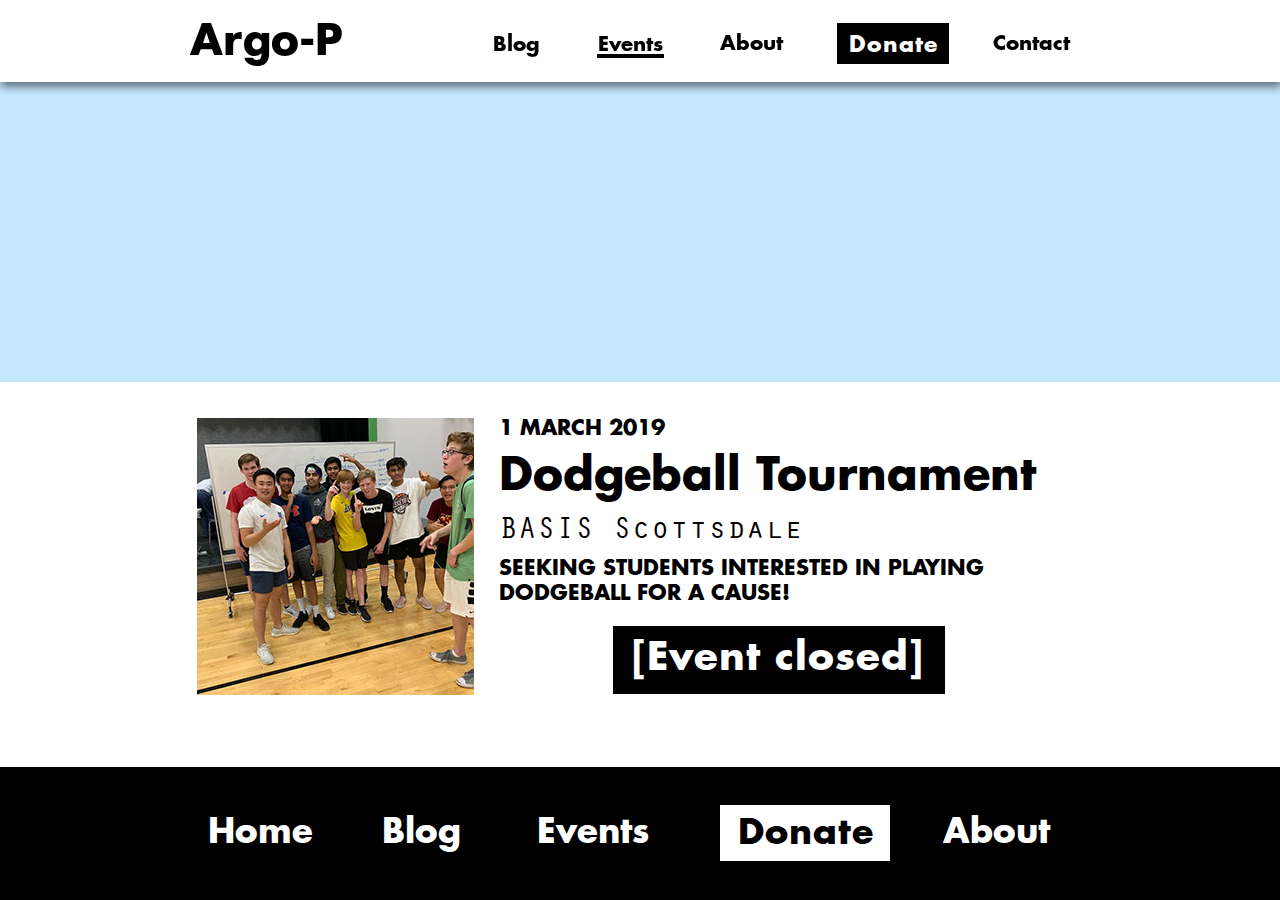
<file: events.html>
<!DOCTYPE html>
<html class="nojs html css_verticalspacer" lang="en-GB">
 <head>

  <meta http-equiv="Content-type" content="text/html;charset=UTF-8"/>
  <meta name="generator" content="2017.1.0.379"/>
  <meta name="viewport" content="width=device-width, initial-scale=1.0"/>
  
  <script type="text/javascript">
   // Update the 'nojs'/'js' class on the html node
document.documentElement.className = document.documentElement.className.replace(/\bnojs\b/g, 'js');

// Check that all required assets are uploaded and up-to-date
if(typeof Muse == "undefined") window.Muse = {}; window.Muse.assets = {"required":["museutils.js", "museconfig.js", "jquery.watch.js", "jquery.museresponsive.js", "require.js", "events.css"], "outOfDate":[]};
</script>
  
  <link rel="shortcut icon" href="images/favicon.ico?crc=313579650"/>
  <title>Events | Argo-P</title>
  <!-- CSS -->
  <link rel="stylesheet" type="text/css" href="css/site_global.css?crc=444006867"/>
  <link rel="stylesheet" type="text/css" href="css/master_a-master.css?crc=4149983408"/>
  <link rel="stylesheet" type="text/css" href="css/events.css?crc=3828967897" id="pagesheet"/>
  <!-- IE-only CSS -->
  <!--[if lt IE 9]>
  <link rel="stylesheet" type="text/css" href="css/nomq_preview_master_a-master.css?crc=3824530138"/>
  <link rel="stylesheet" type="text/css" href="css/nomq_events.css?crc=131861326" id="nomq_pagesheet"/>
  <![endif]-->
    <!--/*

*/
-->
 </head>
 <body>

  <div class="breakpoint active" id="bp_infinity" data-min-width="622"><!-- responsive breakpoint node -->
   <div class="clearfix borderbox" id="page"><!-- group -->
    <div class="clearfix grpelem" id="pu757"><!-- group -->
     <div class="browser_width grpelem shared_content" id="u757-bw" data-content-guid="u757-bw_content">
      <div id="u757"><!-- simple frame --></div>
     </div>
     <div class="browser_width shared_content" id="u94-bw" data-content-guid="u94-bw_content">
      <div class="shadow" id="u94"><!-- simple frame --></div>
     </div>
     <a class="nonblock nontext clearfix shared_content" id="u97-4" href="index.html" data-muse-temp-textContainer-sizePolicy="true" data-muse-temp-textContainer-pinning="true" data-content-guid="u97-4_content"><!-- content --><p>Argo-P</p></a>
    </div>
    <div class="clip_frame grpelem" id="u6855"><!-- image -->
     <img class="block temp_no_img_src" id="u6855_img" data-orig-src="images/dodgeball.jpg?crc=3945394825" alt="" data-heightwidthratio="1" data-image-width="277" data-image-height="277" src="images/blank.gif?crc=4208392903"/>
    </div>
    <div class="clearfix" id="u5967"><!-- group -->
     <a class="nonblock nontext clearfix shared_content" id="u111-4" href="blog.html" data-muse-temp-textContainer-sizePolicy="true" data-muse-temp-textContainer-pinning="true" data-content-guid="u111-4_content"><!-- content --><p>Blog</p></a>
     <div id="u5882" class="shared_content" data-content-guid="u5882_content"><!-- simple frame --></div>
     <div id="u5880" class="shared_content" data-content-guid="u5880_content"><!-- simple frame --></div>
     <a class="nonblock nontext transition shared_content" id="u5871" href="blog.html" data-content-guid="u5871_content"><!-- simple frame --></a>
     <div id="u5881" class="shared_content" data-content-guid="u5881_content"><!-- simple frame --></div>
    </div>
    <div class="clearfix grpelem" id="pu5650"><!-- column -->
     <div class="colelem shared_content" id="u5650" data-content-guid="u5650_content"><!-- simple frame --></div>
     <div class="clearfix colelem" id="u3873"><!-- group -->
      <div class="clearfix grpelem" id="pu590-4"><!-- column -->
       <div class="clearfix colelem" id="u590-4" data-muse-temp-textContainer-sizePolicy="true" data-muse-temp-textContainer-pinning="true"><!-- content -->
        <p class="shared_content" data-content-guid="u590-4_0_content">1 MARCH 2019</p>
       </div>
       <div class="clearfix colelem" id="u588-4" data-muse-temp-textContainer-sizePolicy="true" data-muse-temp-textContainer-pinning="true"><!-- content -->
        <p class="shared_content" data-content-guid="u588-4_0_content">Dodgeball Tournament</p>
       </div>
       <div class="clearfix colelem" id="u589-4" data-muse-temp-textContainer-sizePolicy="true" data-muse-temp-textContainer-pinning="true"><!-- content -->
        <p class="shared_content" data-content-guid="u589-4_0_content">BASIS Scottsdale</p>
       </div>
       <div class="clearfix colelem" id="u623-4" data-muse-temp-textContainer-sizePolicy="true" data-muse-temp-textContainer-pinning="true"><!-- content -->
        <p class="shared_content" data-content-guid="u623-4_0_content">SEEKING STUDENTS INTERESTED IN PLAYING DODGEBALL FOR A CAUSE!</p>
       </div>
       <div class="Button clearfix colelem" id="buttonu633" data-visibility="changed" style="visibility:hidden" data-sizePolicy="fixed" data-pintopage="page_fluidx"><!-- container box -->
        <div class="clearfix grpelem shared_content" id="u634-4" data-sizePolicy="fixed" data-pintopage="page_fluidx" data-content-guid="u634-4_content"><!-- content -->
         <p>[Event closed]</p>
        </div>
       </div>
      </div>
     </div>
    </div>
    <div class="clearfix grpelem" id="pbuttonu120"><!-- group -->
     <a class="nonblock nontext Button transition clearfix shared_content" id="buttonu120" href="https://www.gofundme.com/buy-tech-for-arizona-schools" target="_blank" data-visibility="changed" style="visibility:hidden" data-content-guid="buttonu120_content"><!-- container box --><div class="clearfix grpelem" id="u121-4" data-sizePolicy="fixed" data-pintopage="page_fluidx"><!-- content --><p>Donate</p></div></a>
     <div class="clearfix" id="u5805"><!-- group -->
      <div class="clearfix shared_content" id="u5693" data-content-guid="u5693_content"><!-- group -->
       <a class="nonblock nontext MuseLinkActive clearfix" id="u127-4" href="events.html" data-muse-temp-textContainer-sizePolicy="true" data-muse-temp-textContainer-pinning="true"><!-- content --><p>Events</p></a>
       <a class="nonblock nontext MuseLinkActive transition" id="u5666" href="events.html"><!-- simple frame --></a>
      </div>
      <div id="u5780" class="shared_content" data-content-guid="u5780_content"><!-- simple frame --></div>
      <div id="u5796" class="shared_content" data-content-guid="u5796_content"><!-- simple frame --></div>
      <div id="u5787" class="shared_content" data-content-guid="u5787_content"><!-- simple frame --></div>
     </div>
     <div class="clearfix" id="u5960"><!-- group -->
      <a class="nonblock nontext transition clearfix shared_content" id="u130-4" href="about.html" data-muse-temp-textContainer-sizePolicy="true" data-muse-temp-textContainer-pinning="true" data-content-guid="u130-4_content"><!-- content --><p>About</p></a>
      <div class="clearfix" id="u5953"><!-- group -->
       <div id="u5846" class="shared_content" data-content-guid="u5846_content"><!-- simple frame --></div>
       <div id="u5848" class="shared_content" data-content-guid="u5848_content"><!-- simple frame --></div>
       <a class="nonblock nontext transition shared_content" id="u5837" href="about.html" data-content-guid="u5837_content"><!-- simple frame --></a>
       <div id="u5847" class="shared_content" data-content-guid="u5847_content"><!-- simple frame --></div>
      </div>
     </div>
     <div class="clearfix" id="u5946"><!-- group -->
      <div class="clearfix" id="u5939"><!-- group -->
       <div id="u5914" class="shared_content" data-content-guid="u5914_content"><!-- simple frame --></div>
       <div id="u5916" class="shared_content" data-content-guid="u5916_content"><!-- simple frame --></div>
       <a class="nonblock nontext transition shared_content" id="u5905" href="contact.html" data-content-guid="u5905_content"><!-- simple frame --></a>
       <div id="u5915" class="shared_content" data-content-guid="u5915_content"><!-- simple frame --></div>
      </div>
      <a class="nonblock nontext clearfix shared_content" id="u114-4" href="contact.html" data-muse-temp-textContainer-sizePolicy="true" data-muse-temp-textContainer-pinning="true" data-content-guid="u114-4_content"><!-- content --><p>Contact</p></a>
     </div>
    </div>
    <div class="verticalspacer" data-offset-top="697" data-content-above-spacer="695" data-content-below-spacer="125" data-sizePolicy="fixed" data-pintopage="page_fixedLeft"></div>
    <div class="browser_width grpelem" id="u3339-bw">
     <div id="u3339"><!-- group -->
      <div class="clearfix" id="u3339_align_to_page">
       <a class="nonblock nontext clearfix grpelem" id="u3340-4" href="index.html" data-sizePolicy="fixed" data-pintopage="page_fluidx"><!-- content --><p class="shared_content" data-content-guid="u3340-4_0_content">Home</p></a>
       <a class="nonblock nontext clearfix grpelem" id="u3344-4" href="blog.html" data-sizePolicy="fixed" data-pintopage="page_fluidx"><!-- content --><p class="shared_content" data-content-guid="u3344-4_0_content">Blog</p></a>
       <a class="nonblock nontext MuseLinkActive clearfix grpelem" id="u3345-4" href="events.html" data-sizePolicy="fixed" data-pintopage="page_fluidx"><!-- content --><p class="shared_content" data-content-guid="u3345-4_0_content">Events</p></a>
       <div class="Button clearfix grpelem" id="buttonu3342" data-visibility="changed" style="visibility:hidden" data-sizePolicy="fixed" data-pintopage="page_fluidx"><!-- container box -->
        <div class="clearfix grpelem shared_content" id="u3343-4" data-sizePolicy="fixed" data-pintopage="page_fluidx" data-content-guid="u3343-4_content"><!-- content -->
         <p>Donate</p>
        </div>
       </div>
       <div class="clearfix grpelem" id="u3341-4" data-sizePolicy="fixed" data-pintopage="page_fluidx"><!-- content -->
        <p class="shared_content" data-content-guid="u3341-4_0_content">About</p>
       </div>
      </div>
     </div>
    </div>
   </div>
  </div>
  <div class="breakpoint" id="bp_621" data-min-width="321" data-max-width="621"><!-- responsive breakpoint node -->
   <div class="clearfix borderbox temp_no_id" data-orig-id="page"><!-- group -->
    <span class="browser_width placeholder" data-placeholder-for="u94-bw_content"><!-- placeholder node --></span>
    <div class="clearfix grpelem temp_no_id" data-orig-id="pu757"><!-- column -->
     <span class="browser_width colelem placeholder" data-placeholder-for="u757-bw_content"><!-- placeholder node --></span>
     <div class="clip_frame colelem temp_no_id" data-orig-id="u6855"><!-- image -->
      <img class="block temp_no_id temp_no_img_src" data-orig-src="images/dodgeball180x180.jpg?crc=63731688" alt="" data-heightwidthratio="1" data-image-width="179" data-image-height="179" data-orig-id="u6855_img" src="images/blank.gif?crc=4208392903"/>
     </div>
    </div>
    <div class="clearfix grpelem" id="pu97-4"><!-- group -->
     <span class="nonblock nontext clearfix placeholder" data-placeholder-for="u97-4_content"><!-- placeholder node --></span>
     <div class="clearfix temp_no_id" data-orig-id="u5805"><!-- group -->
      <span class="placeholder" data-placeholder-for="u5796_content"><!-- placeholder node --></span>
      <span class="placeholder" data-placeholder-for="u5780_content"><!-- placeholder node --></span>
      <span class="clearfix placeholder" data-placeholder-for="u5693_content"><!-- placeholder node --></span>
      <span class="placeholder" data-placeholder-for="u5787_content"><!-- placeholder node --></span>
     </div>
     <div class="clearfix temp_no_id" data-orig-id="u5967"><!-- group -->
      <span class="placeholder" data-placeholder-for="u5882_content"><!-- placeholder node --></span>
      <span class="placeholder" data-placeholder-for="u5880_content"><!-- placeholder node --></span>
      <span class="nonblock nontext clearfix placeholder" data-placeholder-for="u111-4_content"><!-- placeholder node --></span>
      <span class="nonblock nontext transition placeholder" data-placeholder-for="u5871_content"><!-- placeholder node --></span>
      <span class="placeholder" data-placeholder-for="u5881_content"><!-- placeholder node --></span>
     </div>
    </div>
    <div class="clearfix grpelem temp_no_id" data-orig-id="u3873"><!-- group -->
     <div class="clearfix grpelem temp_no_id" data-orig-id="pu590-4"><!-- column -->
      <div class="clearfix colelem temp_no_id" data-sizePolicy="fixed" data-pintopage="page_fixedCenter" data-orig-id="u590-4"><!-- content -->
       <span class="placeholder" data-placeholder-for="u590-4_0_content"><!-- placeholder node --></span>
      </div>
      <div class="clearfix colelem temp_no_id" data-sizePolicy="fixed" data-pintopage="page_fixedCenter" data-orig-id="u588-4"><!-- content -->
       <span class="placeholder" data-placeholder-for="u588-4_0_content"><!-- placeholder node --></span>
      </div>
      <div class="clearfix colelem temp_no_id" data-sizePolicy="fixed" data-pintopage="page_fixedCenter" data-orig-id="u589-4"><!-- content -->
       <span class="placeholder" data-placeholder-for="u589-4_0_content"><!-- placeholder node --></span>
      </div>
      <div class="clearfix colelem temp_no_id" data-sizePolicy="fixed" data-pintopage="page_fixedCenter" data-orig-id="u623-4"><!-- content -->
       <span class="placeholder" data-placeholder-for="u623-4_0_content"><!-- placeholder node --></span>
      </div>
      <div class="Button clearfix colelem temp_no_id" data-visibility="changed" style="visibility:hidden" data-sizePolicy="fixed" data-pintopage="page_fixedCenter" data-orig-id="buttonu633"><!-- container box -->
       <span class="clearfix grpelem placeholder" data-placeholder-for="u634-4_content"><!-- placeholder node --></span>
      </div>
     </div>
    </div>
    <span class="grpelem placeholder" data-placeholder-for="u5650_content"><!-- placeholder node --></span>
    <div class="clearfix grpelem temp_no_id" data-orig-id="pbuttonu120"><!-- group -->
     <span class="nonblock nontext Button transition clearfix placeholder" data-placeholder-for="buttonu120_content"><!-- placeholder node --></span>
     <div class="clearfix temp_no_id" data-orig-id="u5960"><!-- group -->
      <div class="clearfix temp_no_id" data-orig-id="u5953"><!-- group -->
       <span class="placeholder" data-placeholder-for="u5848_content"><!-- placeholder node --></span>
       <span class="placeholder" data-placeholder-for="u5846_content"><!-- placeholder node --></span>
       <span class="nonblock nontext transition placeholder" data-placeholder-for="u5837_content"><!-- placeholder node --></span>
       <span class="placeholder" data-placeholder-for="u5847_content"><!-- placeholder node --></span>
      </div>
      <span class="nonblock nontext transition clearfix placeholder" data-placeholder-for="u130-4_content"><!-- placeholder node --></span>
     </div>
     <div class="clearfix temp_no_id" data-orig-id="u5946"><!-- group -->
      <div class="clearfix temp_no_id" data-orig-id="u5939"><!-- group -->
       <span class="placeholder" data-placeholder-for="u5916_content"><!-- placeholder node --></span>
       <span class="placeholder" data-placeholder-for="u5914_content"><!-- placeholder node --></span>
       <span class="nonblock nontext transition placeholder" data-placeholder-for="u5905_content"><!-- placeholder node --></span>
       <span class="placeholder" data-placeholder-for="u5915_content"><!-- placeholder node --></span>
      </div>
      <span class="nonblock nontext clearfix placeholder" data-placeholder-for="u114-4_content"><!-- placeholder node --></span>
     </div>
    </div>
    <div class="verticalspacer" data-offset-top="784" data-content-above-spacer="784" data-content-below-spacer="125" data-sizePolicy="fixed" data-pintopage="page_fixedLeft"></div>
    <div class="browser_width grpelem temp_no_id" data-orig-id="u3339-bw">
     <div class="temp_no_id" data-orig-id="u3339"><!-- column -->
      <div class="clearfix temp_no_id" data-orig-id="u3339_align_to_page">
       <div class="clearfix colelem" id="ppu3340-4"><!-- group -->
        <div class="clearfix grpelem" id="pu3340-4"><!-- column -->
         <a class="nonblock nontext clearfix colelem temp_no_id" href="index.html" data-muse-temp-textContainer-sizePolicy="true" data-muse-temp-textContainer-pinning="true" data-orig-id="u3340-4"><!-- content --><span class="placeholder" data-placeholder-for="u3340-4_0_content"><!-- placeholder node --></span></a>
         <a class="nonblock nontext clearfix colelem temp_no_id" href="blog.html" data-muse-temp-textContainer-sizePolicy="true" data-muse-temp-textContainer-pinning="true" data-orig-id="u3344-4"><!-- content --><span class="placeholder" data-placeholder-for="u3344-4_0_content"><!-- placeholder node --></span></a>
        </div>
        <div class="clearfix grpelem" id="pu3341-4"><!-- column -->
         <div class="clearfix colelem temp_no_id" data-muse-temp-textContainer-sizePolicy="true" data-muse-temp-textContainer-pinning="true" data-orig-id="u3341-4"><!-- content -->
          <span class="placeholder" data-placeholder-for="u3341-4_0_content"><!-- placeholder node --></span>
         </div>
         <a class="nonblock nontext MuseLinkActive clearfix colelem temp_no_id" href="events.html" data-muse-temp-textContainer-sizePolicy="true" data-muse-temp-textContainer-pinning="true" data-orig-id="u3345-4"><!-- content --><span class="placeholder" data-placeholder-for="u3345-4_0_content"><!-- placeholder node --></span></a>
        </div>
       </div>
       <div class="Button clearfix colelem temp_no_id" data-visibility="changed" style="visibility:hidden" data-sizePolicy="fixed" data-pintopage="page_fixedCenter" data-orig-id="buttonu3342"><!-- container box -->
        <span class="clearfix grpelem placeholder" data-placeholder-for="u3343-4_content"><!-- placeholder node --></span>
       </div>
      </div>
     </div>
    </div>
   </div>
  </div>
  <div class="breakpoint" id="bp_320" data-max-width="320"><!-- responsive breakpoint node -->
   <div class="clearfix borderbox temp_no_id" data-orig-id="page"><!-- group -->
    <span class="browser_width placeholder" data-placeholder-for="u94-bw_content"><!-- placeholder node --></span>
    <div class="clearfix grpelem temp_no_id" data-orig-id="pu757"><!-- column -->
     <span class="browser_width colelem placeholder" data-placeholder-for="u757-bw_content"><!-- placeholder node --></span>
     <div class="clearfix colelem temp_no_id" data-orig-id="u3873"><!-- group -->
      <div class="clearfix grpelem temp_no_id" data-orig-id="pu590-4"><!-- column -->
       <div class="clearfix colelem temp_no_id" data-sizePolicy="fixed" data-pintopage="page_fixedCenter" data-orig-id="u590-4"><!-- content -->
        <span class="placeholder" data-placeholder-for="u590-4_0_content"><!-- placeholder node --></span>
       </div>
       <div class="clearfix colelem temp_no_id" data-sizePolicy="fixed" data-pintopage="page_fixedCenter" data-orig-id="u588-4"><!-- content -->
        <span class="placeholder" data-placeholder-for="u588-4_0_content"><!-- placeholder node --></span>
       </div>
       <div class="clearfix colelem temp_no_id" data-sizePolicy="fixed" data-pintopage="page_fixedCenter" data-orig-id="u589-4"><!-- content -->
        <span class="placeholder" data-placeholder-for="u589-4_0_content"><!-- placeholder node --></span>
       </div>
       <div class="clearfix colelem temp_no_id" data-sizePolicy="fixed" data-pintopage="page_fixedCenter" data-orig-id="u623-4"><!-- content -->
        <span class="placeholder" data-placeholder-for="u623-4_0_content"><!-- placeholder node --></span>
       </div>
       <div class="Button clearfix colelem temp_no_id" data-visibility="changed" style="visibility:hidden" data-sizePolicy="fixed" data-pintopage="page_fixedCenter" data-orig-id="buttonu633"><!-- container box -->
        <span class="clearfix grpelem placeholder" data-placeholder-for="u634-4_content"><!-- placeholder node --></span>
       </div>
      </div>
     </div>
    </div>
    <div class="clearfix grpelem temp_no_id" data-orig-id="pu97-4"><!-- group -->
     <span class="nonblock nontext clearfix placeholder" data-placeholder-for="u97-4_content"><!-- placeholder node --></span>
     <div class="clearfix temp_no_id" data-orig-id="u5805"><!-- group -->
      <span class="placeholder" data-placeholder-for="u5796_content"><!-- placeholder node --></span>
      <span class="placeholder" data-placeholder-for="u5780_content"><!-- placeholder node --></span>
      <span class="clearfix placeholder" data-placeholder-for="u5693_content"><!-- placeholder node --></span>
      <span class="placeholder" data-placeholder-for="u5787_content"><!-- placeholder node --></span>
     </div>
     <div class="clearfix temp_no_id" data-orig-id="u5967"><!-- group -->
      <span class="placeholder" data-placeholder-for="u5882_content"><!-- placeholder node --></span>
      <span class="placeholder" data-placeholder-for="u5880_content"><!-- placeholder node --></span>
      <span class="nonblock nontext clearfix placeholder" data-placeholder-for="u111-4_content"><!-- placeholder node --></span>
      <span class="nonblock nontext transition placeholder" data-placeholder-for="u5871_content"><!-- placeholder node --></span>
      <span class="placeholder" data-placeholder-for="u5881_content"><!-- placeholder node --></span>
     </div>
    </div>
    <div class="clip_frame grpelem temp_no_id" data-orig-id="u6855"><!-- image -->
     <img class="block temp_no_id temp_no_img_src" data-orig-src="images/dodgeball93x93.jpg?crc=3882656797" alt="" data-heightwidthratio="1" data-image-width="92" data-image-height="92" data-orig-id="u6855_img" src="images/blank.gif?crc=4208392903"/>
    </div>
    <span class="grpelem placeholder" data-placeholder-for="u5650_content"><!-- placeholder node --></span>
    <div class="clearfix grpelem temp_no_id" data-orig-id="pbuttonu120"><!-- group -->
     <span class="nonblock nontext Button transition clearfix placeholder" data-placeholder-for="buttonu120_content"><!-- placeholder node --></span>
     <div class="clearfix temp_no_id" data-orig-id="u5960"><!-- group -->
      <div class="clearfix temp_no_id" data-orig-id="u5953"><!-- group -->
       <span class="placeholder" data-placeholder-for="u5848_content"><!-- placeholder node --></span>
       <span class="placeholder" data-placeholder-for="u5846_content"><!-- placeholder node --></span>
       <span class="nonblock nontext transition placeholder" data-placeholder-for="u5837_content"><!-- placeholder node --></span>
       <span class="placeholder" data-placeholder-for="u5847_content"><!-- placeholder node --></span>
      </div>
      <span class="nonblock nontext transition clearfix placeholder" data-placeholder-for="u130-4_content"><!-- placeholder node --></span>
     </div>
     <div class="clearfix temp_no_id" data-orig-id="u5946"><!-- group -->
      <div class="clearfix temp_no_id" data-orig-id="u5939"><!-- group -->
       <span class="placeholder" data-placeholder-for="u5916_content"><!-- placeholder node --></span>
       <span class="placeholder" data-placeholder-for="u5914_content"><!-- placeholder node --></span>
       <span class="nonblock nontext transition placeholder" data-placeholder-for="u5905_content"><!-- placeholder node --></span>
       <span class="placeholder" data-placeholder-for="u5915_content"><!-- placeholder node --></span>
      </div>
      <span class="nonblock nontext clearfix placeholder" data-placeholder-for="u114-4_content"><!-- placeholder node --></span>
     </div>
    </div>
    <div class="verticalspacer" data-offset-top="942" data-content-above-spacer="942" data-content-below-spacer="125" data-sizePolicy="fixed" data-pintopage="page_fixedLeft"></div>
    <div class="browser_width grpelem temp_no_id" data-orig-id="u3339-bw">
     <div class="temp_no_id" data-orig-id="u3339"><!-- column -->
      <div class="clearfix temp_no_id" data-orig-id="u3339_align_to_page">
       <div class="clearfix colelem temp_no_id" data-orig-id="ppu3340-4"><!-- group -->
        <div class="clearfix grpelem temp_no_id" data-orig-id="pu3340-4"><!-- column -->
         <a class="nonblock nontext clearfix colelem temp_no_id" href="index.html" data-muse-temp-textContainer-sizePolicy="true" data-muse-temp-textContainer-pinning="true" data-orig-id="u3340-4"><!-- content --><span class="placeholder" data-placeholder-for="u3340-4_0_content"><!-- placeholder node --></span></a>
         <a class="nonblock nontext clearfix colelem temp_no_id" href="blog.html" data-muse-temp-textContainer-sizePolicy="true" data-muse-temp-textContainer-pinning="true" data-orig-id="u3344-4"><!-- content --><span class="placeholder" data-placeholder-for="u3344-4_0_content"><!-- placeholder node --></span></a>
        </div>
        <div class="clearfix grpelem temp_no_id" data-orig-id="pu3341-4"><!-- column -->
         <div class="clearfix colelem temp_no_id" data-muse-temp-textContainer-sizePolicy="true" data-muse-temp-textContainer-pinning="true" data-orig-id="u3341-4"><!-- content -->
          <span class="placeholder" data-placeholder-for="u3341-4_0_content"><!-- placeholder node --></span>
         </div>
         <a class="nonblock nontext MuseLinkActive clearfix colelem temp_no_id" href="events.html" data-muse-temp-textContainer-sizePolicy="true" data-muse-temp-textContainer-pinning="true" data-orig-id="u3345-4"><!-- content --><span class="placeholder" data-placeholder-for="u3345-4_0_content"><!-- placeholder node --></span></a>
        </div>
       </div>
       <div class="Button clearfix colelem temp_no_id" data-visibility="changed" style="visibility:hidden" data-sizePolicy="fixed" data-pintopage="page_fixedCenter" data-orig-id="buttonu3342"><!-- container box -->
        <span class="clearfix grpelem placeholder" data-placeholder-for="u3343-4_content"><!-- placeholder node --></span>
       </div>
      </div>
     </div>
    </div>
   </div>
  </div>
  <!-- Other scripts -->
  <script type="text/javascript">
   // Decide weather to suppress missing file error or not based on preference setting
var suppressMissingFileError = false
</script>
  <script type="text/javascript">
   window.Muse.assets.check=function(d){if(!window.Muse.assets.checked){window.Muse.assets.checked=!0;var b={},c=function(a,b){if(window.getComputedStyle){var c=window.getComputedStyle(a,null);return c&&c.getPropertyValue(b)||c&&c[b]||""}if(document.documentElement.currentStyle)return(c=a.currentStyle)&&c[b]||a.style&&a.style[b]||"";return""},a=function(a){if(a.match(/^rgb/))return a=a.replace(/\s+/g,"").match(/([\d\,]+)/gi)[0].split(","),(parseInt(a[0])<<16)+(parseInt(a[1])<<8)+parseInt(a[2]);if(a.match(/^\#/))return parseInt(a.substr(1),
16);return 0},g=function(g){for(var f=document.getElementsByTagName("link"),h=0;h<f.length;h++)if("text/css"==f[h].type){var i=(f[h].href||"").match(/\/?css\/([\w\-]+\.css)\?crc=(\d+)/);if(!i||!i[1]||!i[2])break;b[i[1]]=i[2]}f=document.createElement("div");f.className="version";f.style.cssText="display:none; width:1px; height:1px;";document.getElementsByTagName("body")[0].appendChild(f);for(h=0;h<Muse.assets.required.length;){var i=Muse.assets.required[h],l=i.match(/([\w\-\.]+)\.(\w+)$/),k=l&&l[1]?
l[1]:null,l=l&&l[2]?l[2]:null;switch(l.toLowerCase()){case "css":k=k.replace(/\W/gi,"_").replace(/^([^a-z])/gi,"_$1");f.className+=" "+k;k=a(c(f,"color"));l=a(c(f,"backgroundColor"));k!=0||l!=0?(Muse.assets.required.splice(h,1),"undefined"!=typeof b[i]&&(k!=b[i]>>>24||l!=(b[i]&16777215))&&Muse.assets.outOfDate.push(i)):h++;f.className="version";break;case "js":h++;break;default:throw Error("Unsupported file type: "+l);}}d?d().jquery!="1.8.3"&&Muse.assets.outOfDate.push("jquery-1.8.3.min.js"):Muse.assets.required.push("jquery-1.8.3.min.js");
f.parentNode.removeChild(f);if(Muse.assets.outOfDate.length||Muse.assets.required.length)f="Some files on the server may be missing or incorrect. Clear browser cache and try again. If the problem persists please contact website author.",g&&Muse.assets.outOfDate.length&&(f+="\nOut of date: "+Muse.assets.outOfDate.join(",")),g&&Muse.assets.required.length&&(f+="\nMissing: "+Muse.assets.required.join(",")),suppressMissingFileError?(f+="\nUse SuppressMissingFileError key in AppPrefs.xml to show missing file error pop up.",console.log(f)):alert(f)};location&&location.search&&location.search.match&&location.search.match(/muse_debug/gi)?
setTimeout(function(){g(!0)},5E3):g()}};
var muse_init=function(){require.config({baseUrl:""});require(["jquery","museutils","whatinput","jquery.watch","jquery.museresponsive"],function(d){var $ = d;$(document).ready(function(){try{
window.Muse.assets.check($);/* body */
Muse.Utils.transformMarkupToFixBrowserProblemsPreInit();/* body */
Muse.Utils.prepHyperlinks(true);/* body */
Muse.Utils.resizeHeight('.browser_width');/* resize height */
Muse.Utils.requestAnimationFrame(function() { $('body').addClass('initialized'); });/* mark body as initialized */
Muse.Utils.makeButtonsVisibleAfterSettingMinWidth();/* body */
Muse.Utils.fullPage('#page');/* 100% height page */
$( '.breakpoint' ).registerBreakpoint();/* Register breakpoints */
Muse.Utils.transformMarkupToFixBrowserProblems();/* body */
}catch(b){if(b&&"function"==typeof b.notify?b.notify():Muse.Assert.fail("Error calling selector function: "+b),false)throw b;}})})};

</script>
  <!-- RequireJS script -->
  <script src="scripts/require.js?crc=3861931657" type="text/javascript" async data-main="scripts/museconfig.js?crc=144853533" onload="if (requirejs) requirejs.onError = function(requireType, requireModule) { if (requireType && requireType.toString && requireType.toString().indexOf && 0 <= requireType.toString().indexOf('#scripterror')) window.Muse.assets.check(); }" onerror="window.Muse.assets.check();"></script>
   </body>
</html>
</file>
<file: css/site_global.css>
html{min-height:100%;min-width:100%;-ms-text-size-adjust:none;}body,div,dl,dt,dd,ul,ol,li,nav,h1,h2,h3,h4,h5,h6,pre,code,form,fieldset,legend,input,button,textarea,p,blockquote,th,td,a{margin:0px;padding:0px;border-width:0px;border-style:solid;border-color:transparent;-webkit-transform-origin:left top;-ms-transform-origin:left top;-o-transform-origin:left top;transform-origin:left top;background-repeat:no-repeat;}button.submit-btn{-moz-box-sizing:content-box;-webkit-box-sizing:content-box;box-sizing:content-box;}.transition{-webkit-transition-property:background-image,background-position,background-color,border-color,border-radius,color,font-size,font-style,font-weight,letter-spacing,line-height,text-align,box-shadow,text-shadow,opacity;transition-property:background-image,background-position,background-color,border-color,border-radius,color,font-size,font-style,font-weight,letter-spacing,line-height,text-align,box-shadow,text-shadow,opacity;}.transition *{-webkit-transition:inherit;transition:inherit;}table{border-collapse:collapse;border-spacing:0px;}fieldset,img{border:0px;border-style:solid;-webkit-transform-origin:left top;-ms-transform-origin:left top;-o-transform-origin:left top;transform-origin:left top;}address,caption,cite,code,dfn,em,strong,th,var,optgroup{font-style:inherit;font-weight:inherit;}del,ins{text-decoration:none;}li{list-style:none;}caption,th{text-align:left;}h1,h2,h3,h4,h5,h6{font-size:100%;font-weight:inherit;}input,button,textarea,select,optgroup,option{font-family:inherit;font-size:inherit;font-style:inherit;font-weight:inherit;}.form-grp input,.form-grp textarea{-webkit-appearance:none;-webkit-border-radius:0;}body{font-family:Arial, Helvetica Neue, Helvetica, sans-serif;text-align:left;font-size:14px;line-height:17px;word-wrap:break-word;text-rendering:optimizeLegibility;-moz-font-feature-settings:'liga';-ms-font-feature-settings:'liga';-webkit-font-feature-settings:'liga';font-feature-settings:'liga';}a:link{color:#0000FF;text-decoration:underline;}a:visited{color:#800080;text-decoration:underline;}a:hover{color:#0000FF;text-decoration:underline;}a:active{color:#EE0000;text-decoration:underline;}a.nontext{color:black;text-decoration:none;font-style:normal;font-weight:normal;}.normal_text{color:#000000;direction:ltr;font-family:Arial, Helvetica Neue, Helvetica, sans-serif;font-size:14px;font-style:normal;font-weight:normal;letter-spacing:0px;line-height:17px;text-align:left;text-decoration:none;text-indent:0px;text-transform:none;vertical-align:0px;padding:0px;}.list0 li:before{position:absolute;right:100%;letter-spacing:0px;text-decoration:none;font-weight:normal;font-style:normal;}.rtl-list li:before{right:auto;left:100%;}.nls-None > li:before,.nls-None .list3 > li:before,.nls-None .list6 > li:before{margin-right:6px;content:'•';}.nls-None .list1 > li:before,.nls-None .list4 > li:before,.nls-None .list7 > li:before{margin-right:6px;content:'○';}.nls-None,.nls-None .list1,.nls-None .list2,.nls-None .list3,.nls-None .list4,.nls-None .list5,.nls-None .list6,.nls-None .list7,.nls-None .list8{padding-left:34px;}.nls-None.rtl-list,.nls-None .list1.rtl-list,.nls-None .list2.rtl-list,.nls-None .list3.rtl-list,.nls-None .list4.rtl-list,.nls-None .list5.rtl-list,.nls-None .list6.rtl-list,.nls-None .list7.rtl-list,.nls-None .list8.rtl-list{padding-left:0px;padding-right:34px;}.nls-None .list2 > li:before,.nls-None .list5 > li:before,.nls-None .list8 > li:before{margin-right:6px;content:'-';}.nls-None.rtl-list > li:before,.nls-None .list1.rtl-list > li:before,.nls-None .list2.rtl-list > li:before,.nls-None .list3.rtl-list > li:before,.nls-None .list4.rtl-list > li:before,.nls-None .list5.rtl-list > li:before,.nls-None .list6.rtl-list > li:before,.nls-None .list7.rtl-list > li:before,.nls-None .list8.rtl-list > li:before{margin-right:0px;margin-left:6px;}.TabbedPanelsTab{white-space:nowrap;}.MenuBar .MenuBarView,.MenuBar .SubMenuView{display:block;list-style:none;}.MenuBar .SubMenu{display:none;position:absolute;}.NoWrap{white-space:nowrap;word-wrap:normal;}.rootelem{margin-left:auto;margin-right:auto;}.colelem{display:inline;float:left;clear:both;}.clearfix:after{content:"\0020";visibility:hidden;display:block;height:0px;clear:both;}*:first-child+html .clearfix{zoom:1;}.clip_frame{overflow:hidden;}.popup_anchor{position:relative;width:0px;height:0px;}.allow_click_through *{pointer-events:auto;}.popup_element{z-index:100000;}.svg{display:block;vertical-align:top;}span.wrap{content:'';clear:left;display:block;}span.actAsInlineDiv{display:inline-block;}.position_content,.excludeFromNormalFlow{float:left;}.preload_images{position:absolute;overflow:hidden;left:-9999px;top:-9999px;height:1px;width:1px;}.preload{height:1px;width:1px;}.animateStates{-webkit-transition:0.3s ease-in-out;-moz-transition:0.3s ease-in-out;-o-transition:0.3s ease-in-out;transition:0.3s ease-in-out;}[data-whatinput="mouse"] *:focus,[data-whatinput="touch"] *:focus,input:focus,textarea:focus{outline:none;}textarea{resize:none;overflow:auto;}.allow_click_through,.fld-prompt{pointer-events:none;}.wrapped-input{position:absolute;top:0px;left:0px;background:transparent;border:none;}.submit-btn{z-index:50000;cursor:pointer;}.anchor_item{width:22px;height:18px;}.MenuBar .SubMenuVisible,.MenuBarVertical .SubMenuVisible,.MenuBar .SubMenu .SubMenuVisible,.popup_element.Active,span.actAsPara,.actAsDiv,a.nonblock.nontext,img.block{display:block;}.widget_invisible,.js .invi,.js .mse_pre_init{visibility:hidden;}.ose_ei{visibility:hidden;z-index:0;}.no_vert_scroll{overflow-y:hidden;}.always_vert_scroll{overflow-y:scroll;}.always_horz_scroll{overflow-x:scroll;}.fullscreen{overflow:hidden;left:0px;top:0px;position:fixed;height:100%;width:100%;-moz-box-sizing:border-box;-webkit-box-sizing:border-box;-ms-box-sizing:border-box;box-sizing:border-box;}.fullwidth{position:absolute;}.borderbox{-moz-box-sizing:border-box;-webkit-box-sizing:border-box;-ms-box-sizing:border-box;box-sizing:border-box;}.scroll_wrapper{position:absolute;overflow:auto;left:0px;right:0px;top:0px;bottom:0px;padding-top:0px;padding-bottom:0px;margin-top:0px;margin-bottom:0px;}.browser_width > *{position:absolute;left:0px;right:0px;}.grpelem,.accordion_wrapper{display:inline;float:left;}.fld-checkbox input[type=checkbox],.fld-radiobutton input[type=radio]{position:absolute;overflow:hidden;clip:rect(0px, 0px, 0px, 0px);height:1px;width:1px;margin:-1px;padding:0px;border:0px;}.fld-checkbox input[type=checkbox] + label,.fld-radiobutton input[type=radio] + label{display:inline-block;background-repeat:no-repeat;cursor:pointer;float:left;width:100%;height:100%;}.pointer_cursor,.fld-recaptcha-mode,.fld-recaptcha-refresh,.fld-recaptcha-help{cursor:pointer;}p,h1,h2,h3,h4,h5,h6,ol,ul,span.actAsPara{max-height:1000000px;}.superscript{vertical-align:super;font-size:66%;line-height:0px;}.subscript{vertical-align:sub;font-size:66%;line-height:0px;}.horizontalSlideShow{-ms-touch-action:pan-y;touch-action:pan-y;}.verticalSlideShow{-ms-touch-action:pan-x;touch-action:pan-x;}.colelem100,.verticalspacer{clear:both;}.list0 li,.MenuBar .MenuItemContainer,.SlideShowContentPanel .fullscreen img,.css_verticalspacer .verticalspacer{position:relative;}.popup_element.Inactive,.js .disn,.js .an_invi,.hidden,.breakpoint{display:none;}#muse_css_mq{position:absolute;display:none;background-color:#FFFFFE;}.fluid_height_spacer{width:0.01px;}.muse_check_css{display:none;position:fixed;}@media screen and (-webkit-min-device-pixel-ratio:0){body{text-rendering:auto;}}
</file>
<file: css/master_a-master.css>
#u94{background-color:#FFFFFF;box-shadow:1px 5px 8px rgba(0,0,0,0.5);}#u97-4{border-color:transparent;line-height:50px;font-family:'__Futura_5';font-weight:700;background-color:transparent;border-width:0px;font-size:42px;}#u5666:hover{border-width:4px;-webkit-transition-delay:0s;transition-delay:0s;border-style:solid;-webkit-transition-timing-function:ease;-webkit-transition-duration:0.5s;transition-duration:0.5s;border-color:#000000;transition-timing-function:ease;}#u5650{background-color:transparent;}#u5650:hover{background-color:#000000;}#buttonu120{border-color:#787878;-webkit-transition-delay:0s;transition-delay:0s;background-image:url("../images/blank.gif?crc=4208392903");background-color:#000000;-webkit-transition-timing-function:ease;-webkit-transition-duration:0.5s;transition-duration:0.5s;transition-timing-function:ease;}#buttonu120:hover{border-width:0px;-webkit-transition-duration:0.5s;-webkit-opacity:0.9999;transition-delay:0s;background-color:#77BAFF;-webkit-transition-timing-function:ease;-webkit-transition-delay:0s;transition-duration:0.5s;border-color:transparent;transition-timing-function:ease;}#buttonu120.ButtonSelected{border-color:#787878;background-color:#000000;}#u121-4{line-height:26px;letter-spacing:1px;font-family:'__Futura_5';font-weight:700;background-color:transparent;text-align:center;color:#FFFFFF;font-size:22px;}#buttonu120:hover #u121-4{border-width:0px;border-color:transparent;}#buttonu120.ButtonSelected #u121-4{border-color:#000000;}#u130-4{text-align:center;transition-delay:0s;font-weight:700;background-color:transparent;-webkit-transition-delay:0s;transition-duration:1s;font-family:'__Futura_5';line-height:24px;background-image:url("../images/blank.gif?crc=4208392903");-webkit-transition-timing-function:ease;-webkit-transition-duration:1s;font-size:20px;transition-timing-function:ease;}#u5967,#u5805,#u5693,#u5960,#u5953,#u5946,#u5939{border-width:0px;border-color:transparent;background-color:transparent;}#u5871,#u5666,#u5837,#u5905{border-width:0px;-webkit-transition-delay:0s;transition-delay:0s;background-image:url("../images/blank.gif?crc=4208392903");background-color:transparent;-webkit-transition-timing-function:ease;-webkit-transition-duration:0.5s;transition-duration:0.5s;border-color:transparent;transition-timing-function:ease;}#u5871:hover,#u5871.MuseLinkActive,#u5666.MuseLinkActive,#u5837:hover,#u5837.MuseLinkActive,#u5905:hover,#u5905.MuseLinkActive{border-width:4px;border-color:#000000;border-style:solid;}#u5882,#u5880,#u5881,#u5796,#u5780,#u5787,#u5848,#u5846,#u5847,#u5916,#u5914,#u5915{background-color:#FFFFFF;}#u111-4,#u127-4,#u114-4{line-height:24px;font-family:'__Futura_5';font-weight:700;background-color:transparent;text-align:center;font-size:20px;}
</file>
<file: css/index.css>
.version.index{color:#00000C;background-color:#8A4A44;}.js body{visibility:hidden;}.js body.initialized{visibility:visible;}@font-face{font-family:'__Futura_5';src:url('../fonts/futura%20bold.eot');src:local('☺'), url('../fonts/futura%20bold.woff') format('woff'), url('../fonts/futura%20bold.svg') format('svg');font-weight:700;font-style:normal;}@font-face{font-family:'__Orator Std_5';src:url('../fonts/oratorstd.eot');src:local('☺'), url('../fonts/oratorstd.woff') format('woff'), url('../fonts/oratorstd.svg') format('svg');font-weight:400;font-style:normal;}#page{border-color:#000000;width:100%;background-image:none;margin-left:auto;border-width:0px;z-index:1;margin-right:auto;background-color:transparent;}#u94{z-index:84;top:0px;position:fixed;}#u94-bw{z-index:84;}#pu139{z-index:2;width:100%;}#u139{height:382px;z-index:2;background-color:#C3E7FF;}#u139-bw{height:382px;z-index:2;}#u183-6{z-index:7;font-family:'__Orator Std_5';font-weight:400;background-color:transparent;line-height:36px;min-height:54px;text-align:center;position:relative;font-size:30px;}#u186-4{z-index:13;font-family:'__Futura_5';font-weight:700;background-color:transparent;line-height:74px;min-height:54px;text-align:center;position:relative;font-size:62px;}#u187-8{z-index:17;font-family:'__Orator Std_5';font-weight:400;background-color:transparent;line-height:36px;min-height:54px;text-align:center;position:relative;font-size:30px;}#u97-4{left:50%;min-height:54px;z-index:85;position:fixed;}#u5967{left:50%;z-index:115;position:fixed;}#u5882{left:50%;height:8px;z-index:123;position:fixed;}#u5880{left:50%;z-index:121;position:fixed;}#u111-4{left:50%;min-height:23px;z-index:116;position:fixed;}#u5871{left:50%;height:22px;z-index:120;position:fixed;}#u5871:hover,#u5871.MuseLinkActive{min-height:0px;height:22px;margin-bottom:-4px;margin-right:-4px;margin-top:-4px;}#u5881{left:50%;height:31px;z-index:122;position:fixed;}#buttonu660{border-color:#787878;width:283px;background-color:#000000;z-index:74;position:relative;}#buttonu660:hover{min-height:0px;width:283px;background-color:#141414;margin-bottom:0px;margin-right:0px;}#buttonu660.ButtonSelected{min-height:0px;width:283px;background-color:#000000;margin-bottom:0px;margin-right:0px;}#u661-4{z-index:75;color:#FFFFFF;font-family:'__Futura_5';margin-right:-10000px;font-weight:700;background-color:transparent;left:1.77%;line-height:56px;width:273px;min-height:23px;text-align:center;letter-spacing:1px;position:relative;font-size:47px;}#buttonu672{border-color:#787878;width:283px;background-color:#000000;z-index:79;position:relative;}#buttonu672:hover{width:283px;min-height:0px;background-color:#141414;margin-bottom:0px;}#u673-4{z-index:80;color:#FFFFFF;font-family:'__Futura_5';margin-right:-10000px;font-weight:700;background-color:transparent;left:1.77%;line-height:56px;width:273px;min-height:23px;text-align:center;letter-spacing:1px;position:relative;font-size:47px;}#buttonu660:hover #u661-4,#buttonu660.ButtonSelected #u661-4,#buttonu672:hover #u673-4,#buttonu672.ButtonSelected #u673-4{width:273px;margin-right:-10000px;margin-left:0%;min-height:23px;padding-top:0px;margin-bottom:0px;padding-bottom:0px;}#u164-4{z-index:3;font-family:'__Futura_5';font-weight:700;background-color:transparent;line-height:74px;min-height:54px;text-align:center;position:relative;font-size:62px;}#u534-4{z-index:70;font-family:'__Orator Std_5';font-weight:400;background-color:transparent;line-height:36px;min-height:54px;text-align:left;position:relative;font-size:30px;}#u6820{border-color:transparent;background-color:transparent;border-width:0px;z-index:26;position:relative;}#u4208{border-color:transparent;width:79px;background-color:transparent;border-width:0px;z-index:27;position:relative;}#u501{width:79px;margin-right:-10000px;background-color:#000000;z-index:28;border-radius:50%;position:relative;}#u504-4{z-index:29;font-family:'__Futura_5';font-size:42px;font-weight:700;background-color:transparent;line-height:50px;min-height:54px;text-align:center;color:#FFFFFF;position:relative;margin-right:-10000px;}#u519-5{z-index:33;font-family:'__Futura_5';font-size:46px;font-weight:700;background-color:transparent;line-height:55px;min-height:54px;text-align:left;position:relative;}#u528-4{z-index:62;font-family:'__Orator Std_5';font-weight:400;background-color:transparent;line-height:36px;min-height:54px;text-align:left;position:relative;font-size:30px;}#u6825{border-color:transparent;background-color:transparent;border-width:0px;z-index:38;position:relative;}#u1690{border-color:transparent;width:79px;background-color:transparent;border-width:0px;z-index:39;position:relative;}#u507{width:79px;margin-right:-10000px;background-color:#000000;z-index:40;border-radius:50%;position:relative;}#u508-4{z-index:41;font-family:'__Futura_5';font-size:42px;font-weight:700;background-color:transparent;line-height:50px;min-height:54px;text-align:center;color:#FFFFFF;position:relative;margin-right:-10000px;}#u522-5{z-index:45;font-family:'__Futura_5';font-size:46px;font-weight:700;background-color:transparent;line-height:55px;min-height:54px;text-align:left;position:relative;}#u531-4{z-index:66;font-family:'__Orator Std_5';font-weight:400;background-color:transparent;line-height:36px;min-height:54px;text-align:left;position:relative;font-size:30px;}#u6830{border-color:transparent;background-color:transparent;border-width:0px;z-index:50;position:relative;}#u1694{border-color:transparent;width:79px;background-color:transparent;border-width:0px;z-index:51;position:relative;}#u513{width:79px;margin-right:-10000px;background-color:#000000;z-index:52;border-radius:50%;position:relative;}#u514-4{z-index:53;font-family:'__Futura_5';font-size:42px;font-weight:700;background-color:transparent;line-height:50px;min-height:54px;text-align:center;color:#FFFFFF;position:relative;margin-right:-10000px;}#u525-5{z-index:57;font-family:'__Futura_5';font-size:46px;font-weight:700;background-color:transparent;line-height:55px;min-height:54px;text-align:left;position:relative;}#u519-2,#u522-2,#u525-2{color:#009EFA;}#u5805{left:50%;z-index:95;position:fixed;}#u5796{left:50%;height:8px;z-index:104;position:fixed;}#u5780{left:50%;width:7px;z-index:102;position:fixed;}#u5693{left:50%;z-index:96;position:fixed;}#u127-4{left:50%;min-height:23px;z-index:97;position:fixed;}#u5666{left:50%;width:69px;z-index:101;position:fixed;}#u5666:hover,#u5666.MuseLinkActive{width:69px;min-height:0px;margin-bottom:-4px;margin-right:-4px;margin-top:-4px;}#u5787{left:50%;height:31px;z-index:103;position:fixed;}#u5650{height:3px;z-index:94;position:relative;margin-right:-10000px;}#u5650:hover{margin-left:0%;min-height:0px;height:3px;margin-bottom:0px;margin-right:-10000px;}.ie #u5650:hover{-ms-filter:"progid:DXImageTransform.Microsoft.Alpha(Opacity=100)";filter:alpha(opacity=100);opacity:1;}#pbuttonu120{z-index:89;width:0.01px;margin-right:-10000px;}#buttonu120{left:50%;z-index:89;position:fixed;}#buttonu120:hover,#buttonu120.ButtonSelected{min-height:0px;margin-bottom:0px;margin-right:0px;margin-top:0px;}#u121-4{z-index:90;position:relative;margin-right:-10000px;}#buttonu120:hover #u121-4,#buttonu120.ButtonSelected #u121-4{margin-right:-10000px;margin-left:0%;padding-top:0px;margin-bottom:0px;padding-bottom:0px;}#u5960{left:50%;z-index:105;position:fixed;}#u5953{left:50%;z-index:110;position:fixed;padding-bottom:36px;}#u5848{left:50%;height:8px;z-index:114;position:fixed;}#u5846{left:50%;height:33px;z-index:112;position:fixed;}#u5837{left:50%;z-index:111;position:fixed;}#u5847{left:50%;width:7px;z-index:113;position:fixed;}#u130-4{left:50%;min-height:23px;z-index:106;position:fixed;}#u5946{left:50%;z-index:124;position:fixed;padding-bottom:33px;}#u5939{left:50%;z-index:129;position:fixed;padding-bottom:33px;}#u5916{left:50%;height:8px;z-index:133;position:fixed;}#u5914{left:50%;height:33px;z-index:131;position:fixed;}#u5905{left:50%;z-index:130;position:fixed;}#u5837:hover,#u5837.MuseLinkActive,#u5905:hover,#u5905.MuseLinkActive{min-height:0px;margin-bottom:-4px;margin-right:-4px;margin-top:-4px;}.ie #u5871:hover,.ie #u5871.MuseLinkActive,.ie #u5666:hover,.ie #u5666.MuseLinkActive,.ie #u5837:hover,.ie #u5837.MuseLinkActive,.ie #u5905:hover,.ie #u5905.MuseLinkActive{background-color:transparent;-ms-filter:"";filter:none;opacity:1;}.ie #u5871,.ie #u5666,.ie #u5650,.ie #u5837,.ie #u5905{background-color:#FFFFFF;-ms-filter:"progid:DXImageTransform.Microsoft.Alpha(Opacity=1)";filter:alpha(opacity=1);opacity:0.01;}#u5915{left:50%;height:31px;z-index:132;position:fixed;}#u114-4{left:50%;min-height:23px;z-index:125;position:fixed;}#u198{z-index:25;background-color:#000000;}#u198_align_to_page{margin-left:auto;position:relative;margin-right:auto;}#u210-4{z-index:134;font-family:'__Futura_5';font-size:34px;font-weight:700;background-color:transparent;line-height:41px;min-height:23px;text-align:center;color:#FFFFFF;position:relative;}#u210-4.MuseLinkActive{min-height:23px;padding-top:0px;margin-bottom:0px;padding-bottom:0px;}#u210-4.MuseLinkActive p{font-style:normal;font-family:'__Futura_5';font-weight:700;}#u214-4{z-index:147;font-family:'__Futura_5';font-size:34px;font-weight:700;background-color:transparent;line-height:41px;min-height:23px;text-align:center;color:#FFFFFF;position:relative;}#u211-4{z-index:138;font-family:'__Futura_5';font-size:34px;font-weight:700;background-color:transparent;line-height:41px;min-height:23px;text-align:center;color:#FFFFFF;position:relative;}#u215-4{z-index:151;font-family:'__Futura_5';font-size:34px;font-weight:700;background-color:transparent;line-height:41px;min-height:23px;text-align:center;color:#FFFFFF;position:relative;}#buttonu212{border-color:#787878;width:170px;background-color:#FFFFFF;z-index:142;position:relative;}#buttonu212:hover{width:170px;min-height:0px;background-color:#141414;margin-bottom:0px;}#buttonu212.ButtonSelected{width:170px;min-height:0px;background-color:#FFFFFF;margin-bottom:0px;}#u213-4{z-index:143;color:#000000;font-family:'__Futura_5';margin-right:-10000px;font-weight:700;background-color:transparent;left:0.59%;line-height:42px;width:169px;min-height:23px;text-align:center;letter-spacing:1px;position:relative;font-size:35px;}#buttonu660:hover #u661-4 p,#buttonu660.ButtonSelected #u661-4 p,#buttonu672:hover #u673-4 p,#buttonu672.ButtonSelected #u673-4 p,#buttonu212:hover #u213-4 p{visibility:inherit;color:#FFFFFF;}#buttonu212:hover #u213-4,#buttonu212.ButtonSelected #u213-4{width:169px;margin-right:-10000px;margin-left:0%;min-height:23px;padding-top:0px;margin-bottom:0px;padding-bottom:0px;}#buttonu212.ButtonSelected #u213-4 p{visibility:inherit;color:#000000;}#u198-bw{z-index:25;}.html{background-color:#FFFFFF;}body{position:relative;}@media (min-width: 622px), print{#muse_css_mq{background-color:#FFFFFF;}#bp_infinity.active{display:block;}#page{min-height:1748.9499999999998px;padding-bottom:0px;max-width:960px;}#page_position_content{margin-bottom:-1px;width:100%;}#u94{height:82px;}#u97-4{width:184px;top:18px;margin-left:-450px;}#u5650{margin-top:53px;width:4.69%;left:34.8%;}#u5650:hover{margin-top:53px;width:4.69%;}#pbuttonu120{margin-top:23px;}#buttonu120{width:112px;height:37px;padding-bottom:4px;top:23px;margin-left:197px;}#buttonu120:hover{margin-left:197px;width:112px;height:37px;}#buttonu120.ButtonSelected{margin-left:197px;width:112px;height:37px;}#u121-4{width:92px;min-height:23px;margin-top:10px;left:8.93%;}#buttonu120:hover #u121-4{margin-top:10px;min-height:23px;width:92px;}#buttonu120.ButtonSelected #u121-4{margin-top:10px;min-height:23px;width:92px;}#u5946,#u5939{width:95px;top:25px;margin-left:345px;}#u5914{width:7px;top:25px;margin-left:345px;}#u5916{width:85px;top:25px;margin-left:352px;}#u5905{width:83px;height:21px;top:32px;margin-left:351px;}#u5905:hover{margin-left:347px;width:83px;height:21px;}#u5905.MuseLinkActive{margin-left:347px;width:83px;height:21px;}#u5915{width:7px;top:27px;margin-left:433px;}#u114-4{width:92px;top:32px;margin-left:345px;}#u5805{width:92px;padding-bottom:35px;top:28px;margin-left:-56px;}#u5693{width:92px;padding-bottom:25px;top:32px;margin-left:-56px;}#u127-4{width:92px;top:33px;margin-left:-56px;}#u5666{height:22px;top:32px;margin-left:-45px;}#u5666:hover{margin-left:-49px;height:22px;}#u5666.MuseLinkActive{margin-left:-49px;height:22px;}#u5780{height:33px;top:28px;margin-left:-50px;}#u5796{width:74px;top:28px;margin-left:-43px;}#u5787{width:7px;top:32px;margin-left:24px;}#u5960{width:92px;padding-bottom:36px;top:25px;margin-left:65px;}#u130-4{width:92px;top:32px;margin-left:65px;}#u5953{width:81px;top:25px;margin-left:71px;}#u5846{width:7px;top:25px;margin-left:71px;}#u5848{width:74px;top:25px;margin-left:78px;}#u5837{width:69px;height:22px;top:32px;margin-left:77px;}#u5837:hover{margin-left:73px;width:69px;height:22px;}#u5837.MuseLinkActive{margin-left:73px;width:69px;height:22px;}#u5847{height:31px;top:30px;margin-left:145px;}#u5967{width:92px;padding-bottom:39px;top:25px;margin-left:-170px;}#u111-4{width:92px;top:33px;margin-left:-170px;}#u5882{width:74px;top:25px;margin-left:-159px;}#u5880{width:7px;height:33px;top:28px;margin-left:-154px;}#u5871{width:50px;top:33px;margin-left:-149px;}#u5871:hover{margin-left:-153px;width:50px;}#u5871.MuseLinkActive{margin-left:-153px;width:50px;}#u5881{width:7px;top:33px;margin-left:-101px;}#ppu164-4{z-index:0;margin-top:27px;width:100%;}#pu164-4{z-index:3;margin-right:-10000px;width:83.65%;margin-left:8.44%;}#u164-4{width:369px;margin-left:26.66%;}#u183-6{width:724px;margin-top:16px;margin-left:4.61%;}#u6820{width:573px;margin-top:15px;}#u519-5{width:468px;margin-right:-10000px;margin-top:8px;left:18.33%;}#u528-4{width:675px;margin-top:3px;margin-left:13.08%;}#u6825{width:562px;}#u501,#u507{padding-bottom:5px;}#u504-4,#u508-4{width:60px;margin-top:20px;left:12.66%;}#u522-5{width:457px;margin-right:-10000px;margin-top:12px;left:18.69%;}#u531-4{width:675px;top:-1px;margin-bottom:-1px;margin-left:13.08%;}#u6830{width:375px;margin-top:3px;}#u4208,#u1690,#u1694{margin-right:-10000px;}#u513{padding-bottom:4px;}#u514-4{width:60px;margin-top:21px;left:12.66%;}#u525-5{width:270px;margin-right:-10000px;margin-top:13px;left:28.01%;}#u534-4{width:675px;margin-top:2px;margin-left:13.08%;}#u186-4{width:415px;margin-top:21px;margin-left:26.41%;}#u187-8{width:767px;margin-top:21px;margin-left:4.49%;}#buttonu660{height:73px;padding-bottom:10px;margin-top:32px;margin-left:3.99%;}#buttonu660:hover{margin-top:32px;height:73px;margin-left:3.99%;}#buttonu660.ButtonSelected{margin-top:32px;height:73px;margin-left:3.99%;}#u661-4{margin-top:17px;}#buttonu660:hover #u661-4{margin-top:17px;}#buttonu660.ButtonSelected #u661-4{margin-top:17px;}#buttonu672{height:74px;padding-bottom:9px;margin-right:-10000px;margin-top:1073px;left:58.96%;}#buttonu672:hover{margin-right:-10000px;margin-top:1073px;height:74px;margin-left:0%;}#u673-4{margin-top:18px;}#buttonu672:hover #u673-4{margin-top:18px;}#buttonu672.ButtonSelected #u673-4{margin-top:18px;}.css_verticalspacer .verticalspacer{height:calc(100vh - 1748px);}#u198{min-height:94px;padding-bottom:39px;}#u198_align_to_page{max-width:960px;}#u210-4{width:117px;margin-right:-10000px;margin-top:46px;left:4.07%;}#u210-4.MuseLinkActive{margin-right:-10000px;margin-top:46px;width:117px;margin-left:0%;}#u214-4{width:92px;margin-right:-10000px;margin-top:46px;left:21.67%;}#u215-4{width:134px;margin-right:-10000px;margin-top:46px;left:37.4%;}#buttonu212{height:50px;padding-bottom:6px;margin-right:-10000px;margin-top:38px;left:57.61%;}#buttonu212:hover{margin-right:-10000px;margin-top:38px;height:50px;margin-left:0%;}#buttonu212.ButtonSelected{margin-right:-10000px;margin-top:38px;height:50px;margin-left:0%;}#u213-4{margin-top:8px;}#buttonu212:hover #u213-4{margin-top:8px;}#buttonu212.ButtonSelected #u213-4{margin-top:8px;}#u211-4{width:124px;margin-right:-10000px;margin-top:46px;left:80.32%;}#u198-bw{min-height:94px;margin-top:52px;}}@media (min-width: 321px) and (max-width: 621px){#muse_css_mq{background-color:#00026d;}#bp_621.active{display:block;}#page{min-height:3428px;max-width:621px;}#u94{height:103px;}#pu139{padding-bottom:0px;margin-right:-10000px;margin-left:0%;}#u183-6{width:320px;margin-top:186px;margin-left:50%;left:-161px;}#u186-4{width:320px;margin-top:1760px;margin-left:50%;left:-161px;}#u187-8{width:320px;margin-top:34px;margin-left:50%;left:-161px;}#pu97-4{z-index:85;width:0.01px;margin-right:-10000px;margin-top:11px;}#u97-4{width:357px;top:11px;margin-left:-146px;}#u5967{width:58px;padding-bottom:32px;top:62px;margin-left:-149px;}#u5882{width:58px;top:62px;margin-left:-149px;}#u5880{width:5px;height:30px;top:64px;margin-left:-148px;}#u111-4{width:58px;top:67px;margin-left:-149px;}#u5871{width:48px;top:67px;margin-left:-143px;}#u5871:hover{margin-left:-147px;width:48px;}#u5871.MuseLinkActive{margin-left:-147px;width:48px;}#u5881{width:6px;top:63px;margin-left:-96px;}#ppbuttonu660{z-index:0;margin-right:-10000px;margin-top:399px;width:45.74%;margin-left:27.14%;}#pbuttonu660{z-index:74;padding-bottom:0px;margin-top:2561px;width:99.65%;margin-left:0.18%;}#buttonu660{height:68px;padding-bottom:15px;margin-left:50%;left:-142px;}#buttonu660:hover{margin-top:0px;height:68px;margin-left:50%;left:-142px;}#buttonu660.ButtonSelected{margin-top:0px;height:68px;margin-left:50%;left:-142px;}#u661-4{margin-top:12px;}#buttonu660:hover #u661-4{margin-top:12px;}#buttonu660.ButtonSelected #u661-4{margin-top:12px;}#buttonu672{height:73px;padding-bottom:10px;margin-top:17px;margin-left:50%;left:-142px;}#buttonu672:hover{margin-right:0px;margin-top:17px;height:73px;margin-left:50%;left:-142px;}#u673-4{margin-top:17px;}#buttonu672:hover #u673-4{margin-top:17px;}#buttonu672.ButtonSelected #u673-4{margin-top:17px;}#u164-4{width:256px;top:-2744px;margin-bottom:-148px;margin-left:50%;left:-127.5px;}#u531-4{width:277px;top:-1548px;margin-bottom:-288px;margin-left:50%;left:-134.5px;}#u6820{width:265px;margin-right:-10000px;margin-top:806px;left:28.67%;}#pu4208{z-index:27;padding-bottom:0px;margin-right:-10000px;width:100%;}#u4208{margin-left:35.1%;}#u501{padding-bottom:8px;}#u504-4{width:20px;margin-top:17px;left:32.92%;}#u519-5{width:265px;margin-top:10px;}#u528-4{width:273px;margin-right:-10000px;margin-top:1014px;margin-left:50%;left:-136px;}#pu6825{z-index:38;padding-bottom:0px;margin-right:-10000px;margin-top:1386px;width:43.97%;margin-left:28.19%;}#u6825{width:273px;}#pu1690{z-index:39;margin-right:-10000px;width:100%;}#u1690{margin-left:35.17%;}#u508-4{width:50px;margin-top:15px;left:17.73%;}#u522-5{width:273px;margin-top:13px;}#u6830{width:234px;margin-top:303px;margin-left:6.96%;}#pu1694{z-index:51;margin-right:-10000px;width:100%;}#u1694{margin-left:32.48%;}#u507,#u513{padding-bottom:10px;}#u514-4{width:49px;margin-top:15px;left:18.99%;}#u525-5{width:234px;margin-top:8px;}#u534-4{width:237px;margin-right:-10000px;margin-top:2100px;margin-left:50%;left:-119px;}#u5805{width:81px;padding-bottom:32px;top:62px;margin-left:-95px;}#u5796{width:81px;top:63px;margin-left:-95px;}#u5780{height:28px;top:66px;margin-left:-92px;}#u5693{width:69px;padding-bottom:24px;top:68px;margin-left:-87px;}#u127-4{width:69px;top:68px;margin-left:-87px;}#u5666{height:19px;top:70px;margin-left:-87px;}#u5666:hover{margin-left:-91px;height:19px;}#u5666.MuseLinkActive{margin-left:-91px;height:19px;}#u5787{width:5px;top:62px;margin-left:-18px;}#u5650{margin-top:90px;width:4.67%;left:36.24%;}#u5650:hover{margin-top:90px;width:4.67%;}#pbuttonu120{margin-top:19px;}#buttonu120{width:98px;height:35px;padding-bottom:3px;top:19px;margin-left:48px;}#buttonu120:hover{margin-left:48px;width:98px;height:35px;}#buttonu120.ButtonSelected{margin-left:48px;width:98px;height:35px;}#u121-4{width:91px;min-height:20px;margin-top:9px;left:4.09%;}#buttonu120:hover #u121-4{margin-top:9px;min-height:20px;width:91px;}#buttonu120.ButtonSelected #u121-4{margin-top:9px;min-height:20px;width:91px;}#u5960{width:83px;padding-bottom:35px;top:62px;margin-left:-18px;}#u5953{width:83px;top:62px;margin-left:-18px;}#u5848{width:78px;top:62px;margin-left:-15px;}#u5846{width:9px;top:64px;margin-left:-18px;}#u5837{width:68px;height:21px;top:68px;margin-left:-9px;}#u5837:hover{margin-left:-13px;width:68px;height:21px;}#u5837.MuseLinkActive{margin-left:-13px;width:68px;height:21px;}#u5847{height:34px;top:62px;margin-left:59px;}#u130-4{width:71px;top:67px;margin-left:-11px;}#u5946,#u5939,#u5916{width:93px;top:63px;margin-left:61px;}#u5914{width:5px;top:63px;margin-left:61px;}#u5905{width:81px;height:19px;top:70px;margin-left:66px;}#u5905:hover{margin-left:62px;width:81px;height:19px;}#u5905.MuseLinkActive{margin-left:62px;width:81px;height:19px;}#u5915{width:5px;top:63px;margin-left:147px;}#u114-4{width:85px;top:67px;margin-left:64px;}.css_verticalspacer .verticalspacer{height:calc(100vh - 3267px);}#u198{min-height:249px;}#u198_align_to_page{max-width:621px;padding-top:32px;padding-bottom:30px;}#ppu210-4{z-index:0;position:relative;width:100%;}#pu210-4{z-index:134;padding-bottom:0px;margin-right:-10000px;width:45.9%;margin-left:2.9%;}#u210-4{width:89.83%;margin-left:5.27%;}#u210-4.MuseLinkActive{margin-right:0px;margin-top:0px;width:89.83%;margin-left:5.27%;}#pu211-4{z-index:138;padding-bottom:0px;margin-right:-10000px;width:50.57%;margin-left:46.38%;}#u211-4{width:87.58%;margin-left:6.37%;}#u214-4,#u215-4{margin-top:24px;width:100%;}#buttonu212{height:51px;padding-bottom:5px;margin-top:25px;margin-left:50%;left:-86px;}#buttonu212:hover{margin-right:0px;margin-top:25px;height:51px;margin-left:50%;left:-86px;}#buttonu212.ButtonSelected{margin-right:0px;margin-top:25px;height:51px;margin-left:50%;left:-86px;}#u213-4{margin-top:9px;}#buttonu212:hover #u213-4{margin-top:9px;}#buttonu212.ButtonSelected #u213-4{margin-top:9px;}#u198-bw{min-height:249px;margin-top:-124px;}body{overflow-x:hidden;}.verticalspacer{min-height:161px;}}@media (max-width: 320px){/*

*/
#muse_css_mq{background-color:#000140;}#bp_320.active{display:block;}#page{min-height:3381px;max-width:320px;}#u94{height:103px;}#pu139{margin-right:-10000px;margin-left:0%;}#u183-6{width:320px;margin-top:186px;margin-left:50%;left:-160px;}#u186-4{width:320px;margin-top:1741px;margin-left:50%;left:-160px;}#u187-8{width:320px;margin-top:22px;margin-left:50%;left:-160px;}#pu97-4{z-index:85;width:0.01px;margin-right:-10000px;margin-top:11px;}#u97-4{width:159px;top:11px;margin-left:-146px;}#u5967{width:58px;padding-bottom:32px;top:62px;margin-left:-149px;}#u5882{width:58px;top:62px;margin-left:-149px;}#u5880{width:5px;height:30px;top:64px;margin-left:-148px;}#u111-4{width:58px;top:67px;margin-left:-149px;}#u5871{width:48px;top:67px;margin-left:-143px;}#u5871:hover{margin-left:-147px;width:48px;}#u5871.MuseLinkActive{margin-left:-147px;width:48px;}#u5881{width:6px;top:63px;margin-left:-96px;}#ppbuttonu660{z-index:0;padding-bottom:1px;margin-right:-10000px;margin-top:399px;width:88.44%;margin-left:5.79%;}#pbuttonu660{z-index:74;padding-bottom:0px;margin-top:2533px;width:100%;margin-left:0%;}#buttonu660{height:68px;padding-bottom:15px;margin-left:50%;left:-143.5px;}#buttonu660:hover{margin-top:0px;height:68px;margin-left:50%;left:-143.5px;}#buttonu660.ButtonSelected{margin-top:0px;height:68px;margin-left:50%;left:-143.5px;}#u661-4{margin-top:12px;}#buttonu660:hover #u661-4{margin-top:12px;}#buttonu660.ButtonSelected #u661-4{margin-top:12px;}#buttonu672{height:73px;padding-bottom:10px;margin-top:21px;margin-left:50%;left:-143.5px;}#buttonu672:hover{margin-right:0px;margin-top:21px;height:73px;margin-left:50%;left:-143.5px;}#u673-4{margin-top:17px;}#buttonu672:hover #u673-4{margin-top:17px;}#buttonu672.ButtonSelected #u673-4{margin-top:17px;}#u164-4{width:256px;top:-2720px;margin-bottom:-148px;margin-left:50%;left:-128.5px;}#u534-4{width:269px;top:-1015px;margin-bottom:-432px;margin-left:50%;left:-135.5px;}#u6820{width:258px;margin-right:-10000px;margin-top:800px;left:8.75%;}#pu4208{z-index:27;padding-bottom:0px;margin-right:-10000px;width:100%;}#u4208{margin-left:34.5%;}#u504-4{width:20px;margin-top:15px;left:34.18%;}#u519-5{width:258px;margin-top:16px;}#u528-4{width:273px;margin-right:-10000px;margin-top:1014px;margin-left:50%;left:-135px;}#u6825{width:297px;margin-right:-10000px;margin-top:1381px;left:7.82%;}#pu1690{z-index:39;padding-bottom:0px;margin-right:-10000px;width:100%;}#u1690{margin-left:32.33%;}#u508-4{width:50px;margin-top:15px;left:17.73%;}#u522-5{width:297px;margin-top:8px;}#u531-4{width:277px;margin-right:-10000px;margin-top:1586px;margin-left:50%;left:-135px;}#u6830{width:258px;margin-right:-10000px;margin-top:1890px;left:7.82%;}#pu1694{z-index:51;padding-bottom:0px;margin-right:-10000px;width:100%;}#u1694{margin-left:36.83%;}#u501,#u507,#u513{padding-bottom:10px;}#u514-4{width:49px;margin-top:15px;left:18.99%;}#u525-5{width:258px;margin-top:12px;}#u5805{width:81px;padding-bottom:32px;top:62px;margin-left:-95px;}#u5796{width:81px;top:63px;margin-left:-95px;}#u5780{height:28px;top:66px;margin-left:-92px;}#u5693{width:69px;padding-bottom:24px;top:68px;margin-left:-87px;}#u127-4{width:69px;top:68px;margin-left:-87px;}#u5666{height:19px;top:70px;margin-left:-87px;}#u5666:hover{margin-left:-91px;height:19px;}#u5666.MuseLinkActive{margin-left:-91px;height:19px;}#u5787{width:5px;top:62px;margin-left:-18px;}#u5650{margin-top:90px;width:4.69%;left:36.25%;}#u5650:hover{margin-top:90px;width:4.69%;}#pbuttonu120{margin-top:19px;}#buttonu120{width:98px;height:35px;padding-bottom:3px;top:19px;margin-left:48px;}#buttonu120:hover{margin-left:48px;width:98px;height:35px;}#buttonu120.ButtonSelected{margin-left:48px;width:98px;height:35px;}#u121-4{width:91px;min-height:20px;margin-top:9px;left:4.09%;}#buttonu120:hover #u121-4{margin-top:9px;min-height:20px;width:91px;}#buttonu120.ButtonSelected #u121-4{margin-top:9px;min-height:20px;width:91px;}#u5960{width:80px;padding-bottom:35px;top:63px;margin-left:-18px;}#u5953{width:80px;top:63px;margin-left:-18px;}#u5848{width:74px;top:63px;margin-left:-15px;}#u5846{width:8px;top:65px;margin-left:-18px;}#u5837{width:65px;height:21px;top:69px;margin-left:-10px;}#u5837:hover{margin-left:-14px;width:65px;height:21px;}#u5837.MuseLinkActive{margin-left:-14px;width:65px;height:21px;}#u5847{height:34px;top:63px;margin-left:55px;}#u130-4{width:67px;top:68px;margin-left:-10px;}#u5946,#u5939,#u5916{width:93px;top:63px;margin-left:61px;}#u5914{width:5px;top:63px;margin-left:61px;}#u5905{width:81px;height:19px;top:70px;margin-left:66px;}#u5905:hover{margin-left:62px;width:81px;height:19px;}#u5905.MuseLinkActive{margin-left:62px;width:81px;height:19px;}#u5915{width:5px;top:63px;margin-left:147px;}#u114-4{width:85px;top:67px;margin-left:64px;}.css_verticalspacer .verticalspacer{height:calc(100vh - 3244px);}#u198{min-height:249px;}#u198_align_to_page{max-width:320px;padding-top:32px;padding-bottom:30px;}#ppu210-4{z-index:0;position:relative;width:100%;}#pu210-4{z-index:134;padding-bottom:0px;margin-right:-10000px;width:45.94%;margin-left:2.82%;}#u210-4{width:89.8%;margin-left:5.45%;}#u210-4.MuseLinkActive{margin-right:0px;margin-top:0px;width:89.8%;margin-left:5.45%;}#pu211-4{z-index:138;padding-bottom:0px;margin-right:-10000px;width:50.63%;margin-left:46.25%;}#u211-4{width:87.66%;margin-left:6.18%;}#u214-4,#u215-4{margin-top:24px;width:100%;}#buttonu212{height:51px;padding-bottom:5px;margin-top:25px;margin-left:50%;left:-85px;}#buttonu212:hover{margin-right:0px;margin-top:25px;height:51px;margin-left:50%;left:-85px;}#buttonu212.ButtonSelected{margin-right:0px;margin-top:25px;height:51px;margin-left:50%;left:-85px;}#u213-4{margin-top:9px;}#buttonu212:hover #u213-4{margin-top:9px;}#buttonu212.ButtonSelected #u213-4{margin-top:9px;}#u198-bw{min-height:249px;margin-top:-124px;}body{overflow-x:hidden;min-width:320px;}.verticalspacer{min-height:137px;}}
</file>
<file: css/nomq_preview_master_a-master.css>
/* empty css file */
</file>
<file: css/nomq_index.css>
#muse_css_mq{background-color:#FFFFFF;}#bp_infinity.active{display:block;}#page{min-height:1748.9499999999998px;padding-bottom:0px;max-width:960px;}#page_position_content{margin-bottom:-1px;width:100%;}#u94{height:82px;}#u97-4{width:184px;top:18px;margin-left:-450px;}#u5650{margin-top:53px;width:4.69%;left:34.8%;}#u5650:hover{margin-top:53px;width:4.69%;}#pbuttonu120{margin-top:23px;}#buttonu120{width:112px;height:37px;padding-bottom:4px;top:23px;margin-left:197px;}#buttonu120:hover{margin-left:197px;width:112px;height:37px;}#buttonu120.ButtonSelected{margin-left:197px;width:112px;height:37px;}#u121-4{width:92px;min-height:23px;margin-top:10px;left:8.93%;}#buttonu120:hover #u121-4{margin-top:10px;min-height:23px;width:92px;}#buttonu120.ButtonSelected #u121-4{margin-top:10px;min-height:23px;width:92px;}#u5946,#u5939{width:95px;top:25px;margin-left:345px;}#u5914{width:7px;top:25px;margin-left:345px;}#u5916{width:85px;top:25px;margin-left:352px;}#u5905{width:83px;height:21px;top:32px;margin-left:351px;}#u5905:hover{margin-left:347px;width:83px;height:21px;}#u5905.MuseLinkActive{margin-left:347px;width:83px;height:21px;}#u5915{width:7px;top:27px;margin-left:433px;}#u114-4{width:92px;top:32px;margin-left:345px;}#u5805{width:92px;padding-bottom:35px;top:28px;margin-left:-56px;}#u5693{width:92px;padding-bottom:25px;top:32px;margin-left:-56px;}#u127-4{width:92px;top:33px;margin-left:-56px;}#u5666{height:22px;top:32px;margin-left:-45px;}#u5666:hover{margin-left:-49px;height:22px;}#u5666.MuseLinkActive{margin-left:-49px;height:22px;}#u5780{height:33px;top:28px;margin-left:-50px;}#u5796{width:74px;top:28px;margin-left:-43px;}#u5787{width:7px;top:32px;margin-left:24px;}#u5960{width:92px;padding-bottom:36px;top:25px;margin-left:65px;}#u130-4{width:92px;top:32px;margin-left:65px;}#u5953{width:81px;top:25px;margin-left:71px;}#u5846{width:7px;top:25px;margin-left:71px;}#u5848{width:74px;top:25px;margin-left:78px;}#u5837{width:69px;height:22px;top:32px;margin-left:77px;}#u5837:hover{margin-left:73px;width:69px;height:22px;}#u5837.MuseLinkActive{margin-left:73px;width:69px;height:22px;}#u5847{height:31px;top:30px;margin-left:145px;}#u5967{width:92px;padding-bottom:39px;top:25px;margin-left:-170px;}#u111-4{width:92px;top:33px;margin-left:-170px;}#u5882{width:74px;top:25px;margin-left:-159px;}#u5880{width:7px;height:33px;top:28px;margin-left:-154px;}#u5871{width:50px;top:33px;margin-left:-149px;}#u5871:hover{margin-left:-153px;width:50px;}#u5871.MuseLinkActive{margin-left:-153px;width:50px;}#u5881{width:7px;top:33px;margin-left:-101px;}#ppu164-4{z-index:0;margin-top:27px;width:100%;}#pu164-4{z-index:3;margin-right:-10000px;width:83.65%;margin-left:8.44%;}#u164-4{width:369px;margin-left:26.66%;}#u183-6{width:724px;margin-top:16px;margin-left:4.61%;}#u6820{width:573px;margin-top:15px;}#u519-5{width:468px;margin-right:-10000px;margin-top:8px;left:18.33%;}#u528-4{width:675px;margin-top:3px;margin-left:13.08%;}#u6825{width:562px;}#u501,#u507{padding-bottom:5px;}#u504-4,#u508-4{width:60px;margin-top:20px;left:12.66%;}#u522-5{width:457px;margin-right:-10000px;margin-top:12px;left:18.69%;}#u531-4{width:675px;top:-1px;margin-bottom:-1px;margin-left:13.08%;}#u6830{width:375px;margin-top:3px;}#u4208,#u1690,#u1694{margin-right:-10000px;}#u513{padding-bottom:4px;}#u514-4{width:60px;margin-top:21px;left:12.66%;}#u525-5{width:270px;margin-right:-10000px;margin-top:13px;left:28.01%;}#u534-4{width:675px;margin-top:2px;margin-left:13.08%;}#u186-4{width:415px;margin-top:21px;margin-left:26.41%;}#u187-8{width:767px;margin-top:21px;margin-left:4.49%;}#buttonu660{height:73px;padding-bottom:10px;margin-top:32px;margin-left:3.99%;}#buttonu660:hover{margin-top:32px;height:73px;margin-left:3.99%;}#buttonu660.ButtonSelected{margin-top:32px;height:73px;margin-left:3.99%;}#u661-4{margin-top:17px;}#buttonu660:hover #u661-4{margin-top:17px;}#buttonu660.ButtonSelected #u661-4{margin-top:17px;}#buttonu672{height:74px;padding-bottom:9px;margin-right:-10000px;margin-top:1073px;left:58.96%;}#buttonu672:hover{margin-right:-10000px;margin-top:1073px;height:74px;margin-left:0%;}#u673-4{margin-top:18px;}#buttonu672:hover #u673-4{margin-top:18px;}#buttonu672.ButtonSelected #u673-4{margin-top:18px;}.css_verticalspacer .verticalspacer{height:calc(100vh - 1748px);}#u198{min-height:94px;padding-bottom:39px;}#u198_align_to_page{max-width:960px;}#u210-4{width:117px;margin-right:-10000px;margin-top:46px;left:4.07%;}#u210-4.MuseLinkActive{margin-right:-10000px;margin-top:46px;width:117px;margin-left:0%;}#u214-4{width:92px;margin-right:-10000px;margin-top:46px;left:21.67%;}#u215-4{width:134px;margin-right:-10000px;margin-top:46px;left:37.4%;}#buttonu212{height:50px;padding-bottom:6px;margin-right:-10000px;margin-top:38px;left:57.61%;}#buttonu212:hover{margin-right:-10000px;margin-top:38px;height:50px;margin-left:0%;}#buttonu212.ButtonSelected{margin-right:-10000px;margin-top:38px;height:50px;margin-left:0%;}#u213-4{margin-top:8px;}#buttonu212:hover #u213-4{margin-top:8px;}#buttonu212.ButtonSelected #u213-4{margin-top:8px;}#u211-4{width:124px;margin-right:-10000px;margin-top:46px;left:80.32%;}#u198-bw{min-height:94px;margin-top:52px;}
</file>
<file: css/about.css>
.version.about{color:#0000EA;background-color:#137308;}.js body{visibility:hidden;}.js body.initialized{visibility:visible;}@font-face{font-family:'__Futura_5';src:url('../fonts/futura%20bold.eot');src:local('☺'), url('../fonts/futura%20bold.woff') format('woff'), url('../fonts/futura%20bold.svg') format('svg');font-weight:700;font-style:normal;}@font-face{font-family:'__Orator Std_5';src:url('../fonts/oratorstd.eot');src:local('☺'), url('../fonts/oratorstd.woff') format('woff'), url('../fonts/oratorstd.svg') format('svg');font-weight:400;font-style:normal;}#page{border-color:#000000;width:100%;background-image:none;margin-left:auto;border-width:0px;z-index:1;margin-right:auto;background-color:transparent;}#pu1050{z-index:2;}#u1050{height:382px;z-index:2;background-color:#C3E7FF;}#u1050-bw{height:382px;z-index:2;}#u1051-4{z-index:11;font-family:'__Futura_5';font-weight:700;background-color:transparent;line-height:74px;margin-left:50%;min-height:80px;text-align:center;color:#000000;position:relative;font-size:62px;}#u94{z-index:49;top:0px;position:fixed;}#u94-bw{z-index:49;}#u97-4{left:50%;min-height:54px;z-index:50;position:fixed;}#u5967{left:50%;z-index:80;position:fixed;}#u5882{left:50%;height:8px;z-index:88;position:fixed;}#u5880{left:50%;z-index:86;position:fixed;}#u111-4{left:50%;min-height:23px;z-index:81;position:fixed;}#u5871{left:50%;height:22px;z-index:85;position:fixed;}#u5871:hover,#u5871.MuseLinkActive{min-height:0px;height:22px;margin-bottom:-4px;margin-right:-4px;margin-top:-4px;}#u5881{left:50%;height:31px;z-index:87;position:fixed;}#u1054-4{z-index:15;font-family:'__Orator Std_5';font-weight:400;background-color:transparent;line-height:36px;width:100%;min-height:54px;text-align:center;position:relative;font-size:30px;}#u1052-4{z-index:19;font-family:'__Orator Std_5';font-weight:400;background-color:transparent;line-height:36px;width:100%;min-height:54px;text-align:center;position:relative;font-size:30px;}#u1055-4{z-index:23;font-family:'__Orator Std_5';font-weight:400;background-color:transparent;line-height:36px;min-height:54px;text-align:center;position:relative;font-size:30px;}#u1056-4{z-index:3;font-family:'__Futura_5';font-weight:700;background-color:transparent;line-height:74px;min-height:80px;text-align:center;color:#000000;position:relative;font-size:62px;}#u1048-4{z-index:7;font-family:'__Futura_5';font-weight:700;background-color:transparent;line-height:74px;margin-left:50%;min-height:80px;text-align:center;color:#000000;position:relative;font-size:62px;}#u5805{left:50%;z-index:60;position:fixed;}#u5796{left:50%;height:8px;z-index:69;position:fixed;}#u5780{left:50%;width:7px;z-index:67;position:fixed;}#u5693{left:50%;z-index:61;position:fixed;}#u127-4{left:50%;min-height:23px;z-index:62;position:fixed;}#u5666{left:50%;width:69px;z-index:66;position:fixed;}#u5666:hover,#u5666.MuseLinkActive{width:69px;min-height:0px;margin-bottom:-4px;margin-right:-4px;margin-top:-4px;}#u5787{left:50%;height:31px;z-index:68;position:fixed;}#u5650{height:3px;z-index:59;position:relative;margin-right:-10000px;}#u5650:hover{margin-left:0%;min-height:0px;height:3px;margin-bottom:0px;margin-right:-10000px;}.ie #u5650:hover{-ms-filter:"progid:DXImageTransform.Microsoft.Alpha(Opacity=100)";filter:alpha(opacity=100);opacity:1;}#buttonu120{left:50%;z-index:54;position:fixed;}#buttonu120:hover,#buttonu120.ButtonSelected{min-height:0px;margin-bottom:0px;margin-right:0px;margin-top:0px;}#u121-4{z-index:55;position:relative;margin-right:-10000px;}#buttonu120:hover #u121-4,#buttonu120.ButtonSelected #u121-4{margin-right:-10000px;margin-left:0%;padding-top:0px;margin-bottom:0px;padding-bottom:0px;}#u5960{left:50%;z-index:70;position:fixed;}#u5953{left:50%;z-index:75;position:fixed;padding-bottom:36px;}#u5848{left:50%;height:8px;z-index:79;position:fixed;}#u5846{left:50%;height:33px;z-index:77;position:fixed;}#u5837{left:50%;z-index:76;position:fixed;}#u5847{left:50%;width:7px;z-index:78;position:fixed;}#u130-4{left:50%;min-height:23px;z-index:71;position:fixed;}#u5946{left:50%;z-index:89;position:fixed;padding-bottom:33px;}#u5939{left:50%;z-index:94;position:fixed;padding-bottom:33px;}#u5916{left:50%;height:8px;z-index:98;position:fixed;}#u5914{left:50%;height:33px;z-index:96;position:fixed;}#u5905{left:50%;z-index:95;position:fixed;}#u5837:hover,#u5837.MuseLinkActive,#u5905:hover,#u5905.MuseLinkActive{min-height:0px;margin-bottom:-4px;margin-right:-4px;margin-top:-4px;}.ie #u5871:hover,.ie #u5871.MuseLinkActive,.ie #u5666:hover,.ie #u5666.MuseLinkActive,.ie #u5837:hover,.ie #u5837.MuseLinkActive,.ie #u5905:hover,.ie #u5905.MuseLinkActive{background-color:transparent;-ms-filter:"";filter:none;opacity:1;}.ie #u5871,.ie #u5666,.ie #u5650,.ie #u5837,.ie #u5905{background-color:#FFFFFF;-ms-filter:"progid:DXImageTransform.Microsoft.Alpha(Opacity=1)";filter:alpha(opacity=1);opacity:0.01;}#u5915{left:50%;height:31px;z-index:97;position:fixed;}#u114-4{left:50%;min-height:23px;z-index:90;position:fixed;}#u3460{z-index:27;background-color:#000000;}#u3460_align_to_page{position:relative;margin-right:auto;margin-left:auto;}#u3461-4{z-index:28;font-family:'__Futura_5';font-size:34px;font-weight:700;background-color:transparent;line-height:41px;min-height:23px;text-align:center;color:#FFFFFF;position:relative;}#u3465-4{z-index:41;font-family:'__Futura_5';font-size:34px;font-weight:700;background-color:transparent;line-height:41px;min-height:23px;text-align:center;color:#FFFFFF;position:relative;}#u3462-4{z-index:32;font-family:'__Futura_5';font-size:34px;font-weight:700;background-color:transparent;line-height:41px;min-height:23px;text-align:center;color:#FFFFFF;position:relative;}#u3466-4{z-index:45;font-family:'__Futura_5';font-size:34px;font-weight:700;background-color:transparent;line-height:41px;min-height:23px;text-align:center;color:#FFFFFF;position:relative;}#buttonu3463{border-color:#787878;width:170px;background-color:#FFFFFF;z-index:36;position:relative;}#buttonu3463:hover{width:170px;min-height:0px;background-color:#141414;margin-bottom:0px;}#buttonu3463.ButtonSelected{width:170px;min-height:0px;background-color:#FFFFFF;margin-bottom:0px;}#u3464-4{z-index:37;color:#000000;font-family:'__Futura_5';margin-right:-10000px;font-weight:700;background-color:transparent;left:0.59%;line-height:42px;width:169px;min-height:23px;text-align:center;letter-spacing:1px;position:relative;font-size:35px;}#buttonu3463:hover #u3464-4 p{visibility:inherit;color:#FFFFFF;}#buttonu3463:hover #u3464-4,#buttonu3463.ButtonSelected #u3464-4{width:169px;margin-right:-10000px;margin-left:0%;min-height:23px;padding-top:0px;margin-bottom:0px;padding-bottom:0px;}#buttonu3463.ButtonSelected #u3464-4 p{visibility:inherit;color:#000000;}#u3460-bw{z-index:27;}.html{background-color:#FFFFFF;}body{position:relative;}@media (min-width: 622px), print{#muse_css_mq{background-color:#FFFFFF;}#bp_infinity.active{display:block;}#page{min-height:1489px;max-width:960px;}#page_position_content{margin-bottom:-1px;width:100%;}#pu1050{width:100%;}#u94{height:82px;}#u97-4{width:184px;top:18px;margin-left:-450px;}#buttonu120{width:112px;height:37px;padding-bottom:4px;top:23px;margin-left:197px;}#buttonu120:hover{margin-left:197px;width:112px;height:37px;}#buttonu120.ButtonSelected{margin-left:197px;width:112px;height:37px;}#u121-4{width:92px;min-height:23px;margin-top:10px;left:8.93%;}#buttonu120:hover #u121-4{margin-top:10px;min-height:23px;width:92px;}#buttonu120.ButtonSelected #u121-4{margin-top:10px;min-height:23px;width:92px;}#u5650{margin-top:53px;width:4.69%;left:34.8%;}#u5650:hover{margin-top:53px;width:4.69%;}#u5805{width:92px;padding-bottom:35px;top:28px;margin-left:-56px;}#u5693{width:92px;padding-bottom:25px;top:32px;margin-left:-56px;}#u127-4{width:92px;top:33px;margin-left:-56px;}#u5666{height:22px;top:32px;margin-left:-45px;}#u5666:hover{margin-left:-49px;height:22px;}#u5666.MuseLinkActive{margin-left:-49px;height:22px;}#u5780{height:33px;top:28px;margin-left:-50px;}#u5796{width:74px;top:28px;margin-left:-43px;}#u5787{width:7px;top:32px;margin-left:24px;}#u5960{width:92px;padding-bottom:36px;top:25px;margin-left:65px;}#u130-4{width:92px;top:32px;margin-left:65px;}#u5953{width:81px;top:25px;margin-left:71px;}#u5846{width:7px;top:25px;margin-left:71px;}#u5848{width:74px;top:25px;margin-left:78px;}#u5837{width:69px;height:22px;top:32px;margin-left:77px;}#u5837:hover{margin-left:73px;width:69px;height:22px;}#u5837.MuseLinkActive{margin-left:73px;width:69px;height:22px;}#u5847{height:31px;top:30px;margin-left:145px;}#u5946,#u5939{width:95px;top:25px;margin-left:345px;}#u5914{width:7px;top:25px;margin-left:345px;}#u5916{width:85px;top:25px;margin-left:352px;}#u5905{width:83px;height:21px;top:32px;margin-left:351px;}#u5905:hover{margin-left:347px;width:83px;height:21px;}#u5905.MuseLinkActive{margin-left:347px;width:83px;height:21px;}#u5915{width:7px;top:27px;margin-left:433px;}#u114-4{width:92px;top:32px;margin-left:345px;}#u5967{width:92px;padding-bottom:39px;top:25px;margin-left:-170px;}#u111-4{width:92px;top:33px;margin-left:-170px;}#u5882{width:74px;top:25px;margin-left:-159px;}#u5880{width:7px;height:33px;top:28px;margin-left:-154px;}#u5871{width:50px;top:33px;margin-left:-149px;}#u5871:hover{margin-left:-153px;width:50px;}#u5871.MuseLinkActive{margin-left:-153px;width:50px;}#u5881{width:7px;top:33px;margin-left:-101px;}#pu1056-4{z-index:3;padding-bottom:0px;margin-top:15px;width:93.44%;margin-left:3.29%;}#u1056-4{width:366px;margin-left:50%;left:-183.50000000000003px;}#u1054-4{margin-top:15px;margin-left:0%;left:-0.5000000000000213px;}#u1048-4{width:355px;top:-4px;margin-bottom:-4px;left:-178.50000000000003px;}#u1052-4{margin-top:9px;margin-left:0%;left:-0.5000000000000213px;}#u1051-4{width:410px;left:-205.50000000000003px;}#u1055-4{margin-top:8px;width:100%;margin-left:0%;left:-0.5000000000000213px;}.css_verticalspacer .verticalspacer{height:calc(100vh - 1488px);}#u3460{min-height:94px;padding-bottom:39px;}#u3460_align_to_page{max-width:960px;}#u3461-4{width:132px;margin-right:-10000px;margin-top:46px;left:5.21%;}#u3465-4{width:92px;margin-right:-10000px;margin-top:46px;left:24.48%;}#u3466-4{width:148px;margin-right:-10000px;margin-top:46px;left:39.48%;}#buttonu3463{height:50px;padding-bottom:6px;margin-right:-10000px;margin-top:38px;left:60.32%;}#buttonu3463:hover{margin-right:-10000px;margin-top:38px;height:50px;margin-left:0%;}#buttonu3463.ButtonSelected{margin-right:-10000px;margin-top:38px;height:50px;margin-left:0%;}#u3464-4{margin-top:8px;}#buttonu3463:hover #u3464-4{margin-top:8px;}#buttonu3463.ButtonSelected #u3464-4{margin-top:8px;}#u3462-4{width:152px;margin-right:-10000px;margin-top:46px;left:81.15%;}#u3460-bw{min-height:94px;margin-top:44px;}}@media (min-width: 321px) and (max-width: 621px){#muse_css_mq{background-color:#00026d;}#bp_621.active{display:block;}#page{min-height:1939px;max-width:621px;}#ppu1050{z-index:0;width:100%;}#pu1050{margin-right:-10000px;width:154.59%;margin-left:-27.3%;}#u1056-4{width:960px;margin-top:15px;margin-left:50%;left:-480.5px;}#u1048-4{width:960px;margin-top:339px;left:-480.5px;}#u1051-4{width:960px;margin-top:293px;left:-480.5px;}#pu1054-4{z-index:15;padding-bottom:0px;margin-right:-10000px;margin-top:492px;width:93.4%;margin-left:3.23%;}#u1052-4{margin-top:80px;}#u97-4{width:357px;top:11px;margin-left:-146px;}#buttonu120{width:98px;height:35px;padding-bottom:3px;top:19px;margin-left:48px;}#buttonu120:hover{margin-left:48px;width:98px;height:35px;}#buttonu120.ButtonSelected{margin-left:48px;width:98px;height:35px;}#u121-4{width:91px;min-height:20px;margin-top:9px;left:4.09%;}#buttonu120:hover #u121-4{margin-top:9px;min-height:20px;width:91px;}#buttonu120.ButtonSelected #u121-4{margin-top:9px;min-height:20px;width:91px;}#u5650{margin-top:90px;width:4.67%;left:36.24%;}#u5650:hover{margin-top:90px;width:4.67%;}#u5805{width:81px;padding-bottom:32px;top:62px;margin-left:-95px;}#u5796{width:81px;top:63px;margin-left:-95px;}#u5780{height:28px;top:66px;margin-left:-92px;}#u5693{width:69px;padding-bottom:24px;top:68px;margin-left:-87px;}#u127-4{width:69px;top:68px;margin-left:-87px;}#u5666{height:19px;top:70px;margin-left:-87px;}#u5666:hover{margin-left:-91px;height:19px;}#u5666.MuseLinkActive{margin-left:-91px;height:19px;}#u5787{width:5px;top:62px;margin-left:-18px;}#u5960{width:83px;padding-bottom:35px;top:62px;margin-left:-18px;}#u5953{width:83px;top:62px;margin-left:-18px;}#u5848{width:78px;top:62px;margin-left:-15px;}#u5846{width:9px;top:64px;margin-left:-18px;}#u5837{width:68px;height:21px;top:68px;margin-left:-9px;}#u5837:hover{margin-left:-13px;width:68px;height:21px;}#u5837.MuseLinkActive{margin-left:-13px;width:68px;height:21px;}#u5847{height:34px;top:62px;margin-left:59px;}#u130-4{width:71px;top:67px;margin-left:-11px;}#u5967{width:58px;padding-bottom:32px;top:62px;margin-left:-149px;}#u5882{width:58px;top:62px;margin-left:-149px;}#u5880{width:5px;height:30px;top:64px;margin-left:-148px;}#u111-4{width:58px;top:67px;margin-left:-149px;}#u5871{width:48px;top:67px;margin-left:-143px;}#u5871:hover{margin-left:-147px;width:48px;}#u5871.MuseLinkActive{margin-left:-147px;width:48px;}#u5881{width:6px;top:63px;margin-left:-96px;}#u5946,#u5939,#u5916{width:93px;top:63px;margin-left:61px;}#u5914{width:5px;top:63px;margin-left:61px;}#u5905{width:81px;height:19px;top:70px;margin-left:66px;}#u5905:hover{margin-left:62px;width:81px;height:19px;}#u5905.MuseLinkActive{margin-left:62px;width:81px;height:19px;}#u5915{width:5px;top:63px;margin-left:147px;}#u114-4{width:85px;top:67px;margin-left:64px;}#u94{height:103px;}#u1055-4{margin-top:4px;width:93.4%;margin-left:3.31%;left:0px;}.css_verticalspacer .verticalspacer{height:calc(100vh - 1938px);}#u3460{min-height:218px;padding-bottom:31px;}#u3460_align_to_page{max-width:621px;}#ppu3461-4{z-index:0;margin-right:-10000px;margin-top:31px;width:94.05%;margin-left:3.23%;}#pu3461-4{z-index:28;width:94.18%;margin-left:2.57%;}#u3461-4{margin-right:-10000px;width:46.55%;}#u3462-4{margin-right:-10000px;width:50%;left:50%;}#pu3465-4{z-index:41;margin-top:24px;width:100%;}#u3465-4{margin-right:-10000px;width:48.81%;}#u3466-4{margin-right:-10000px;width:53.77%;left:46.24%;}#buttonu3463{height:52px;padding-bottom:4px;margin-top:25px;margin-left:35.45%;}#buttonu3463:hover{margin-right:0px;margin-top:25px;height:52px;margin-left:35.45%;}#buttonu3463.ButtonSelected{margin-right:0px;margin-top:25px;height:52px;margin-left:35.45%;}#u3464-4{margin-top:10px;}#buttonu3463:hover #u3464-4{margin-top:10px;}#buttonu3463.ButtonSelected #u3464-4{margin-top:10px;}#u3460-bw{min-height:218px;margin-top:21px;}body{overflow-x:hidden;}}@media (max-width: 320px){/*

*/
#muse_css_mq{background-color:#000140;}#bp_320.active{display:block;}#page{min-height:3224px;max-width:320px;}#pu1050{padding-bottom:0px;margin-right:-10000px;width:111.25%;margin-left:-5.63%;}#u1051-4{width:356px;margin-top:1576px;left:-179px;}#u94{height:103px;}#pu97-4{z-index:50;width:0.01px;margin-right:-10000px;margin-top:11px;}#u97-4{width:159px;top:11px;margin-left:-146px;}#u5967{width:58px;padding-bottom:32px;top:62px;margin-left:-149px;}#u5882{width:58px;top:62px;margin-left:-149px;}#u5880{width:5px;height:30px;top:64px;margin-left:-148px;}#u111-4{width:58px;top:67px;margin-left:-149px;}#u5871{width:48px;top:67px;margin-left:-143px;}#u5871:hover{margin-left:-147px;width:48px;}#u5871.MuseLinkActive{margin-left:-147px;width:48px;}#u5881{width:6px;top:63px;margin-left:-96px;}#pu1054-4{z-index:15;margin-right:-10000px;margin-top:562px;width:93.44%;margin-left:3.13%;}#u1052-4{margin-top:159px;}#u1055-4{margin-right:-10000px;margin-top:2120px;width:93.44%;margin-left:3.29%;left:-1px;}#u1056-4{margin-right:-10000px;margin-top:400px;width:89.69%;left:5%;}#u1048-4{width:267px;margin-right:-10000px;margin-top:1240px;left:-134px;}#u5805{width:81px;padding-bottom:32px;top:62px;margin-left:-95px;}#u5796{width:81px;top:63px;margin-left:-95px;}#u5780{height:28px;top:66px;margin-left:-92px;}#u5693{width:69px;padding-bottom:24px;top:68px;margin-left:-87px;}#u127-4{width:69px;top:68px;margin-left:-87px;}#u5666{height:19px;top:70px;margin-left:-87px;}#u5666:hover{margin-left:-91px;height:19px;}#u5666.MuseLinkActive{margin-left:-91px;height:19px;}#u5787{width:5px;top:62px;margin-left:-18px;}#u5650{margin-top:90px;width:4.69%;left:36.25%;}#u5650:hover{margin-top:90px;width:4.69%;}#pbuttonu120{z-index:54;width:0.01px;margin-right:-10000px;margin-top:19px;}#buttonu120{width:98px;height:35px;padding-bottom:3px;top:19px;margin-left:48px;}#buttonu120:hover{margin-left:48px;width:98px;height:35px;}#buttonu120.ButtonSelected{margin-left:48px;width:98px;height:35px;}#u121-4{width:91px;min-height:20px;margin-top:9px;left:4.09%;}#buttonu120:hover #u121-4{margin-top:9px;min-height:20px;width:91px;}#buttonu120.ButtonSelected #u121-4{margin-top:9px;min-height:20px;width:91px;}#u5960{width:80px;padding-bottom:35px;top:63px;margin-left:-18px;}#u5953{width:80px;top:63px;margin-left:-18px;}#u5848{width:74px;top:63px;margin-left:-15px;}#u5846{width:8px;top:65px;margin-left:-18px;}#u5837{width:65px;height:21px;top:69px;margin-left:-10px;}#u5837:hover{margin-left:-14px;width:65px;height:21px;}#u5837.MuseLinkActive{margin-left:-14px;width:65px;height:21px;}#u5847{height:34px;top:63px;margin-left:55px;}#u130-4{width:67px;top:68px;margin-left:-10px;}#u5946,#u5939,#u5916{width:93px;top:63px;margin-left:61px;}#u5914{width:5px;top:63px;margin-left:61px;}#u5905{width:81px;height:19px;top:70px;margin-left:66px;}#u5905:hover{margin-left:62px;width:81px;height:19px;}#u5905.MuseLinkActive{margin-left:62px;width:81px;height:19px;}#u5915{width:5px;top:63px;margin-left:147px;}#u114-4{width:85px;top:67px;margin-left:64px;}.css_verticalspacer .verticalspacer{height:calc(100vh - 3073px);}#u3460{min-height:255.90000000000055px;padding-bottom:0px;}#u3460_align_to_page{max-width:320px;padding-top:31px;padding-bottom:28px;}#ppu3461-4{z-index:0;position:relative;width:100%;}#pu3461-4{z-index:28;padding-bottom:0px;margin-right:-10000px;width:45.94%;margin-left:3.13%;}#u3461-4{width:89.8%;margin-left:5.45%;}#pu3462-4{z-index:32;padding-bottom:0px;margin-right:-10000px;width:50.63%;margin-left:46.57%;}#u3462-4{width:87.66%;margin-left:6.18%;}#u3465-4,#u3466-4{margin-top:24px;width:100%;}#buttonu3463{height:52px;padding-bottom:4px;margin-top:35px;margin-left:50%;left:-84px;}#buttonu3463:hover{margin-right:0px;margin-top:35px;height:52px;margin-left:50%;left:-84px;}#buttonu3463.ButtonSelected{margin-right:0px;margin-top:35px;height:52px;margin-left:50%;left:-84px;}#u3464-4{margin-top:10px;}#buttonu3463:hover #u3464-4{margin-top:10px;}#buttonu3463.ButtonSelected #u3464-4{margin-top:10px;}#u3460-bw{min-height:255.90000000000055px;margin-top:-131px;}body{overflow-x:hidden;min-width:320px;}.verticalspacer{min-height:151px;}}
</file>
<file: css/nomq_about.css>
#muse_css_mq{background-color:#FFFFFF;}#bp_infinity.active{display:block;}#page{min-height:1489px;max-width:960px;}#page_position_content{margin-bottom:-1px;width:100%;}#pu1050{width:100%;}#u94{height:82px;}#u97-4{width:184px;top:18px;margin-left:-450px;}#buttonu120{width:112px;height:37px;padding-bottom:4px;top:23px;margin-left:197px;}#buttonu120:hover{margin-left:197px;width:112px;height:37px;}#buttonu120.ButtonSelected{margin-left:197px;width:112px;height:37px;}#u121-4{width:92px;min-height:23px;margin-top:10px;left:8.93%;}#buttonu120:hover #u121-4{margin-top:10px;min-height:23px;width:92px;}#buttonu120.ButtonSelected #u121-4{margin-top:10px;min-height:23px;width:92px;}#u5650{margin-top:53px;width:4.69%;left:34.8%;}#u5650:hover{margin-top:53px;width:4.69%;}#u5805{width:92px;padding-bottom:35px;top:28px;margin-left:-56px;}#u5693{width:92px;padding-bottom:25px;top:32px;margin-left:-56px;}#u127-4{width:92px;top:33px;margin-left:-56px;}#u5666{height:22px;top:32px;margin-left:-45px;}#u5666:hover{margin-left:-49px;height:22px;}#u5666.MuseLinkActive{margin-left:-49px;height:22px;}#u5780{height:33px;top:28px;margin-left:-50px;}#u5796{width:74px;top:28px;margin-left:-43px;}#u5787{width:7px;top:32px;margin-left:24px;}#u5960{width:92px;padding-bottom:36px;top:25px;margin-left:65px;}#u130-4{width:92px;top:32px;margin-left:65px;}#u5953{width:81px;top:25px;margin-left:71px;}#u5846{width:7px;top:25px;margin-left:71px;}#u5848{width:74px;top:25px;margin-left:78px;}#u5837{width:69px;height:22px;top:32px;margin-left:77px;}#u5837:hover{margin-left:73px;width:69px;height:22px;}#u5837.MuseLinkActive{margin-left:73px;width:69px;height:22px;}#u5847{height:31px;top:30px;margin-left:145px;}#u5946,#u5939{width:95px;top:25px;margin-left:345px;}#u5914{width:7px;top:25px;margin-left:345px;}#u5916{width:85px;top:25px;margin-left:352px;}#u5905{width:83px;height:21px;top:32px;margin-left:351px;}#u5905:hover{margin-left:347px;width:83px;height:21px;}#u5905.MuseLinkActive{margin-left:347px;width:83px;height:21px;}#u5915{width:7px;top:27px;margin-left:433px;}#u114-4{width:92px;top:32px;margin-left:345px;}#u5967{width:92px;padding-bottom:39px;top:25px;margin-left:-170px;}#u111-4{width:92px;top:33px;margin-left:-170px;}#u5882{width:74px;top:25px;margin-left:-159px;}#u5880{width:7px;height:33px;top:28px;margin-left:-154px;}#u5871{width:50px;top:33px;margin-left:-149px;}#u5871:hover{margin-left:-153px;width:50px;}#u5871.MuseLinkActive{margin-left:-153px;width:50px;}#u5881{width:7px;top:33px;margin-left:-101px;}#pu1056-4{z-index:3;padding-bottom:0px;margin-top:15px;width:93.44%;margin-left:3.29%;}#u1056-4{width:366px;margin-left:50%;left:-183.50000000000003px;}#u1054-4{margin-top:15px;margin-left:0%;left:-0.5000000000000213px;}#u1048-4{width:355px;top:-4px;margin-bottom:-4px;left:-178.50000000000003px;}#u1052-4{margin-top:9px;margin-left:0%;left:-0.5000000000000213px;}#u1051-4{width:410px;left:-205.50000000000003px;}#u1055-4{margin-top:8px;width:100%;margin-left:0%;left:-0.5000000000000213px;}.css_verticalspacer .verticalspacer{height:calc(100vh - 1488px);}#u3460{min-height:94px;padding-bottom:39px;}#u3460_align_to_page{max-width:960px;}#u3461-4{width:132px;margin-right:-10000px;margin-top:46px;left:5.21%;}#u3465-4{width:92px;margin-right:-10000px;margin-top:46px;left:24.48%;}#u3466-4{width:148px;margin-right:-10000px;margin-top:46px;left:39.48%;}#buttonu3463{height:50px;padding-bottom:6px;margin-right:-10000px;margin-top:38px;left:60.32%;}#buttonu3463:hover{margin-right:-10000px;margin-top:38px;height:50px;margin-left:0%;}#buttonu3463.ButtonSelected{margin-right:-10000px;margin-top:38px;height:50px;margin-left:0%;}#u3464-4{margin-top:8px;}#buttonu3463:hover #u3464-4{margin-top:8px;}#buttonu3463.ButtonSelected #u3464-4{margin-top:8px;}#u3462-4{width:152px;margin-right:-10000px;margin-top:46px;left:81.15%;}#u3460-bw{min-height:94px;margin-top:44px;}
</file>
<file: css/argolaunches.css>
.version.argolaunches{color:#0000F2;background-color:#0C8BB9;}.js body{visibility:hidden;}.js body.initialized{visibility:visible;}@font-face{font-family:'__Futura_5';src:url('../fonts/futura%20bold.eot');src:local('☺'), url('../fonts/futura%20bold.woff') format('woff'), url('../fonts/futura%20bold.svg') format('svg');font-weight:700;font-style:normal;}#page{border-color:#000000;width:100%;background-image:none;margin-left:auto;border-width:0px;z-index:1;margin-right:auto;background-color:transparent;}#u94{z-index:54;top:0px;position:fixed;}#u94-bw{z-index:54;}#pu4607{z-index:2;margin-right:-10000px;}#u4607{height:382px;z-index:2;background-color:#C3E7FF;}#u4607-bw{height:382px;z-index:2;}#u4608-4{z-index:3;font-family:'__Futura_5';font-weight:700;background-color:transparent;line-height:74px;min-height:80px;text-align:center;color:#000000;font-size:62px;}#u4709{border-color:transparent;border-width:0px;z-index:48;position:relative;background-color:transparent;}#u4729{border-color:transparent;width:235px;background-color:transparent;border-width:0px;z-index:49;position:relative;min-height:32px;}#u97-4{left:50%;min-height:54px;z-index:55;position:fixed;}#u5967{left:50%;z-index:85;position:fixed;}#u5882{left:50%;height:8px;z-index:93;position:fixed;}#u5880{left:50%;z-index:91;position:fixed;}#u111-4{left:50%;min-height:23px;z-index:86;position:fixed;}#u5871{left:50%;height:22px;z-index:90;position:fixed;}#u5871:hover,#u5871.MuseLinkActive{min-height:0px;height:22px;margin-bottom:-4px;margin-right:-4px;margin-top:-4px;}#u5881{left:50%;height:31px;z-index:92;position:fixed;}#u4614-11{z-index:7;font-family:josefin-sans, sans-serif;font-size:30px;font-weight:400;background-color:transparent;line-height:36px;text-align:left;}#u4738-4{z-index:50;font-family:'__Futura_5';font-weight:700;background-color:transparent;line-height:23px;text-align:center;color:#7F7F7F;position:relative;font-size:19px;}#u6461{left:-50%;width:100%;max-width:45px;margin-left:22.5px;background-color:#000000;height:4px;position:relative;}#u6461-wrapper{left:50%;max-width:45px;z-index:104;position:fixed;}#u4691-4{z-index:40;font-family:'__Futura_5';font-weight:700;background-color:transparent;line-height:29px;text-align:center;color:#000000;position:relative;font-size:24px;}#u5805{left:50%;z-index:65;position:fixed;}#u5796{left:50%;height:8px;z-index:74;position:fixed;}#u5780{left:50%;width:7px;z-index:72;position:fixed;}#u5693{left:50%;z-index:66;position:fixed;}#u127-4{left:50%;min-height:23px;z-index:67;position:fixed;}#u5666{left:50%;width:69px;z-index:71;position:fixed;}#u5666:hover,#u5666.MuseLinkActive{width:69px;min-height:0px;margin-bottom:-4px;margin-right:-4px;margin-top:-4px;}#u5787{left:50%;height:31px;z-index:73;position:fixed;}#u5650{height:3px;z-index:64;position:relative;}#u5650:hover{min-height:0px;height:3px;margin-bottom:0px;}.ie #u5650:hover{-ms-filter:"progid:DXImageTransform.Microsoft.Alpha(Opacity=100)";filter:alpha(opacity=100);opacity:1;}#u4700-4{z-index:44;font-family:'__Futura_5';font-weight:700;background-color:transparent;line-height:23px;text-align:center;color:#7F7F7F;position:relative;font-size:19px;}#pbuttonu120{z-index:59;margin-right:-10000px;}#buttonu120{left:50%;z-index:59;position:fixed;}#buttonu120:hover,#buttonu120.ButtonSelected{min-height:0px;margin-bottom:0px;margin-right:0px;margin-top:0px;}#u121-4{z-index:60;position:relative;margin-right:-10000px;}#buttonu120:hover #u121-4,#buttonu120.ButtonSelected #u121-4{margin-right:-10000px;margin-left:0%;padding-top:0px;margin-bottom:0px;padding-bottom:0px;}#u5960{left:50%;z-index:75;position:fixed;}#u5953{left:50%;z-index:80;position:fixed;padding-bottom:36px;}#u5848{left:50%;height:8px;z-index:84;position:fixed;}#u5846{left:50%;height:33px;z-index:82;position:fixed;}#u5837{left:50%;z-index:81;position:fixed;}#u5847{left:50%;width:7px;z-index:83;position:fixed;}#u130-4{left:50%;min-height:23px;z-index:76;position:fixed;}#u5946{left:50%;z-index:94;position:fixed;padding-bottom:33px;}#u5939{left:50%;z-index:99;position:fixed;padding-bottom:33px;}#u5916{left:50%;height:8px;z-index:103;position:fixed;}#u5914{left:50%;height:33px;z-index:101;position:fixed;}#u5905{left:50%;z-index:100;position:fixed;}#u5837:hover,#u5837.MuseLinkActive,#u5905:hover,#u5905.MuseLinkActive{min-height:0px;margin-bottom:-4px;margin-right:-4px;margin-top:-4px;}.ie #u5871:hover,.ie #u5871.MuseLinkActive,.ie #u5666:hover,.ie #u5666.MuseLinkActive,.ie #u5837:hover,.ie #u5837.MuseLinkActive,.ie #u5905:hover,.ie #u5905.MuseLinkActive{background-color:transparent;-ms-filter:"";filter:none;opacity:1;}.ie #u5871,.ie #u5666,.ie #u5650,.ie #u5837,.ie #u5905{background-color:#FFFFFF;-ms-filter:"progid:DXImageTransform.Microsoft.Alpha(Opacity=1)";filter:alpha(opacity=1);opacity:0.01;}#u5915{left:50%;height:31px;z-index:102;position:fixed;}#u114-4{left:50%;min-height:23px;z-index:95;position:fixed;}#u4606{z-index:18;background-color:#000000;}#u4606_align_to_page{margin-left:auto;position:relative;margin-right:auto;}#u4609-4{z-index:19;font-family:'__Futura_5';font-size:34px;font-weight:700;background-color:transparent;line-height:41px;min-height:23px;text-align:center;color:#FFFFFF;position:relative;}#u4615-4{z-index:32;font-family:'__Futura_5';font-size:34px;font-weight:700;background-color:transparent;line-height:41px;min-height:23px;text-align:center;color:#FFFFFF;position:relative;}#u4612-4{z-index:23;font-family:'__Futura_5';font-size:34px;font-weight:700;background-color:transparent;line-height:41px;min-height:23px;text-align:center;color:#FFFFFF;position:relative;}#u4611-4{z-index:36;font-family:'__Futura_5';font-size:34px;font-weight:700;background-color:transparent;line-height:41px;min-height:23px;text-align:center;color:#FFFFFF;position:relative;}#buttonu4604{border-color:#787878;width:170px;background-color:#FFFFFF;z-index:27;position:relative;}#buttonu4604:hover{width:170px;min-height:0px;background-color:#141414;margin-bottom:0px;}#buttonu4604.ButtonSelected{width:170px;min-height:0px;background-color:#FFFFFF;margin-bottom:0px;}#u4605-4{z-index:28;color:#000000;font-family:'__Futura_5';margin-right:-10000px;font-weight:700;background-color:transparent;left:0.59%;line-height:42px;width:169px;min-height:23px;text-align:center;letter-spacing:1px;position:relative;font-size:35px;}#buttonu4604:hover #u4605-4 p{visibility:inherit;color:#FFFFFF;}#buttonu4604:hover #u4605-4,#buttonu4604.ButtonSelected #u4605-4{width:169px;margin-right:-10000px;margin-left:0%;min-height:23px;padding-top:0px;margin-bottom:0px;padding-bottom:0px;}#buttonu4604.ButtonSelected #u4605-4 p{visibility:inherit;color:#000000;}#u4606-bw{z-index:18;}.html{background-color:#FFFFFF;}body{position:relative;}@media (min-width: 622px), print{#muse_css_mq{background-color:#FFFFFF;}#bp_infinity.active{display:block;}#page{min-height:1993px;max-width:960px;}#u94{height:82px;}#pu4607{width:100%;}#u4608-4{width:960px;margin-top:55px;position:relative;}#u97-4{width:184px;top:18px;margin-left:-450px;}#ppu4700-4{z-index:0;margin-right:-10000px;margin-top:413px;width:57.09%;margin-left:21.46%;}#pu4700-4{z-index:44;margin-right:-10000px;width:99.09%;margin-left:0.46%;}#u4700-4{width:374px;min-height:34px;margin-left:50%;left:-188.49999999999997px;}#u4691-4{width:374px;min-height:34px;margin-top:71px;margin-left:50%;left:-188.49999999999997px;}#u4738-4{width:543px;min-height:53px;margin-top:1234px;margin-left:50%;left:-275.49999999999994px;}#u4614-11{min-height:1161px;position:relative;margin-right:-10000px;margin-top:151px;width:100%;margin-left:0%;left:-1px;}#pu4709{z-index:48;margin-right:-10000px;margin-top:1736px;width:41.67%;margin-left:21.36%;}#u4709{width:400px;min-height:50px;margin-right:-10000px;}#u4729{margin-right:-10000px;left:21.75%;}#u5967{width:92px;padding-bottom:39px;top:25px;margin-left:-170px;}#u111-4{width:92px;top:33px;margin-left:-170px;}#u5882{width:74px;top:25px;margin-left:-159px;}#u5880{width:7px;height:33px;top:28px;margin-left:-154px;}#u5871{width:50px;top:33px;margin-left:-149px;}#u5871:hover{margin-left:-153px;width:50px;}#u5871.MuseLinkActive{margin-left:-153px;width:50px;}#u5881{width:7px;top:33px;margin-left:-101px;}#pbuttonu120{margin-top:23px;width:61.05%;}#buttonu120{width:112px;height:37px;padding-bottom:4px;top:23px;margin-left:197px;}#buttonu120:hover{margin-left:197px;width:112px;height:37px;}#buttonu120.ButtonSelected{margin-left:197px;width:112px;height:37px;}#u121-4{width:92px;min-height:23px;margin-top:10px;left:8.93%;}#buttonu120:hover #u121-4{margin-top:10px;min-height:23px;width:92px;}#buttonu120.ButtonSelected #u121-4{margin-top:10px;min-height:23px;width:92px;}#u5805{width:92px;padding-bottom:35px;top:28px;margin-left:-56px;}#u5693{width:92px;padding-bottom:25px;top:32px;margin-left:-56px;}#u127-4{width:92px;top:33px;margin-left:-56px;}#u5666{height:22px;top:32px;margin-left:-45px;}#u5666:hover{margin-left:-49px;height:22px;}#u5666.MuseLinkActive{margin-left:-49px;height:22px;}#u5780{height:33px;top:28px;margin-left:-50px;}#u5796{width:74px;top:28px;margin-left:-43px;}#u5787{width:7px;top:32px;margin-left:24px;}#u5960{width:92px;padding-bottom:36px;top:25px;margin-left:65px;}#u130-4{width:92px;top:32px;margin-left:65px;}#u5953{width:81px;top:25px;margin-left:71px;}#u5846{width:7px;top:25px;margin-left:71px;}#u5848{width:74px;top:25px;margin-left:78px;}#u5837{width:69px;height:22px;top:32px;margin-left:77px;}#u5837:hover{margin-left:73px;width:69px;height:22px;}#u5837.MuseLinkActive{margin-left:73px;width:69px;height:22px;}#u5847{height:31px;top:30px;margin-left:145px;}#u5946,#u5939{width:95px;top:25px;margin-left:345px;}#u5914{width:7px;top:25px;margin-left:345px;}#u5916{width:85px;top:25px;margin-left:352px;}#u5905{width:83px;height:21px;top:32px;margin-left:351px;}#u5905:hover{margin-left:347px;width:83px;height:21px;}#u5905.MuseLinkActive{margin-left:347px;width:83px;height:21px;}#u5915{width:7px;top:27px;margin-left:433px;}#u114-4{width:92px;top:32px;margin-left:345px;}#u6461-wrapper{top:54px;margin-left:-146px;width:4.69%;}#u5650{margin-right:-10000px;margin-top:53px;width:4.69%;left:34.8%;}#u5650:hover{margin-right:-10000px;margin-top:53px;width:4.69%;margin-left:0%;}.css_verticalspacer .verticalspacer{height:calc(100vh - 1963px);}#u4606{min-height:94px;padding-bottom:39px;}#u4606_align_to_page{max-width:960px;}#u4609-4{width:131px;margin-right:-10000px;margin-top:46px;left:5.32%;}#u4615-4{width:92px;margin-right:-10000px;margin-top:46px;left:24.48%;}#u4611-4{width:148px;margin-right:-10000px;margin-top:46px;left:39.48%;}#buttonu4604{height:50px;padding-bottom:6px;margin-right:-10000px;margin-top:38px;left:60.32%;}#buttonu4604:hover{margin-right:-10000px;margin-top:38px;height:50px;margin-left:0%;}#buttonu4604.ButtonSelected{margin-right:-10000px;margin-top:38px;height:50px;margin-left:0%;}#u4605-4{margin-top:8px;}#buttonu4604:hover #u4605-4{margin-top:8px;}#buttonu4604.ButtonSelected #u4605-4{margin-top:8px;}#u4612-4{width:152px;margin-right:-10000px;margin-top:46px;left:81.15%;}#u4606-bw{min-height:94px;margin-bottom:-1px;margin-top:-7px;}.verticalspacer{min-height:29px;}}@media (min-width: 321px) and (max-width: 621px){#muse_css_mq{background-color:#00026d;}#bp_621.active{display:block;}#page{min-height:2094px;max-width:621px;}#u94{height:103px;}#pu4607{width:0.01px;padding-bottom:0px;}#pu4614-11{z-index:7;width:0.01px;margin-top:232px;}#u4614-11{min-height:1118px;}#u4614-11-bw{z-index:7;min-height:1118px;}#u4709{width:110px;min-height:32px;margin-right:-10000px;margin-top:1095px;left:20px;}#u4738-4{min-height:54px;margin-right:-10000px;margin-top:1762px;width:67.15%;left:16.27%;}#u4729{margin-right:-10000px;margin-top:1709px;left:110px;}#u4608-4{width:334px;position:relative;margin-right:-10000px;margin-top:419px;margin-left:50%;left:-168px;}#pu97-4{z-index:55;margin-right:-10000px;margin-top:11px;width:57.98%;}#u97-4{width:357px;top:11px;margin-left:-146px;}#u5967{width:58px;padding-bottom:32px;top:62px;margin-left:-149px;}#u5882{width:58px;top:62px;margin-left:-149px;}#u5880{width:5px;height:30px;top:64px;margin-left:-148px;}#u111-4{width:58px;top:67px;margin-left:-149px;}#u5871{width:48px;top:67px;margin-left:-143px;}#u5871:hover{margin-left:-147px;width:48px;}#u5871.MuseLinkActive{margin-left:-147px;width:48px;}#u5881{width:6px;top:63px;margin-left:-96px;}#u6461-wrapper{top:89px;margin-left:-143px;width:7.25%;}#u4691-4{width:235px;min-height:40px;margin-right:-10000px;margin-top:575px;margin-left:50%;left:-132px;}#u5805{width:81px;padding-bottom:32px;top:62px;margin-left:-95px;}#u5796{width:81px;top:63px;margin-left:-95px;}#u5780{height:28px;top:66px;margin-left:-92px;}#u5693{width:69px;padding-bottom:24px;top:68px;margin-left:-87px;}#u127-4{width:69px;top:68px;margin-left:-87px;}#u5666{height:19px;top:70px;margin-left:-87px;}#u5666:hover{margin-left:-91px;height:19px;}#u5666.MuseLinkActive{margin-left:-91px;height:19px;}#u5787{width:5px;top:62px;margin-left:-18px;}#u5650{margin-right:-10000px;margin-top:90px;width:4.67%;left:36.24%;}#u5650:hover{margin-right:-10000px;margin-top:90px;width:4.67%;margin-left:0%;}#u4700-4{width:153px;min-height:27px;margin-right:-10000px;margin-top:397px;margin-left:50%;left:-77px;}#pbuttonu120{width:0.01px;margin-top:19px;}#buttonu120{width:98px;height:35px;padding-bottom:3px;top:19px;margin-left:48px;}#buttonu120:hover{margin-left:48px;width:98px;height:35px;}#buttonu120.ButtonSelected{margin-left:48px;width:98px;height:35px;}#u121-4{width:91px;min-height:20px;margin-top:9px;left:4.09%;}#buttonu120:hover #u121-4{margin-top:9px;min-height:20px;width:91px;}#buttonu120.ButtonSelected #u121-4{margin-top:9px;min-height:20px;width:91px;}#u5960{width:83px;padding-bottom:35px;top:62px;margin-left:-18px;}#u5953{width:83px;top:62px;margin-left:-18px;}#u5848{width:78px;top:62px;margin-left:-15px;}#u5846{width:9px;top:64px;margin-left:-18px;}#u5837{width:68px;height:21px;top:68px;margin-left:-9px;}#u5837:hover{margin-left:-13px;width:68px;height:21px;}#u5837.MuseLinkActive{margin-left:-13px;width:68px;height:21px;}#u5847{height:34px;top:62px;margin-left:59px;}#u130-4{width:71px;top:67px;margin-left:-11px;}#u5946,#u5939,#u5916{width:93px;top:63px;margin-left:61px;}#u5914{width:5px;top:63px;margin-left:61px;}#u5905{width:81px;height:19px;top:70px;margin-left:66px;}#u5905:hover{margin-left:62px;width:81px;height:19px;}#u5905.MuseLinkActive{margin-left:62px;width:81px;height:19px;}#u5915{width:5px;top:63px;margin-left:147px;}#u114-4{width:85px;top:67px;margin-left:64px;}.css_verticalspacer .verticalspacer{height:calc(100vh - 1940px);}#u4606{min-height:249px;}#u4606_align_to_page{max-width:621px;padding-top:31px;padding-bottom:31px;}#ppu4609-4{z-index:0;position:relative;width:100%;}#pu4609-4{z-index:19;padding-bottom:0px;margin-right:-10000px;width:45.9%;margin-left:3.23%;}#u4609-4{width:89.83%;margin-left:5.27%;}#pu4612-4{z-index:23;padding-bottom:0px;margin-right:-10000px;width:50.57%;margin-left:46.7%;}#u4612-4{width:87.58%;margin-left:6.37%;}#u4615-4,#u4611-4{margin-top:24px;width:100%;}#buttonu4604{height:52px;padding-bottom:4px;margin-top:25px;margin-left:50%;left:-86px;}#buttonu4604:hover{margin-right:0px;margin-top:25px;height:52px;margin-left:50%;left:-86px;}#buttonu4604.ButtonSelected{margin-right:0px;margin-top:25px;height:52px;margin-left:50%;left:-86px;}#u4605-4{margin-top:10px;}#buttonu4604:hover #u4605-4{margin-top:10px;}#buttonu4604.ButtonSelected #u4605-4{margin-top:10px;}#u4606-bw{min-height:249px;margin-top:-124px;}body{overflow-x:hidden;}.verticalspacer{min-height:153px;}}@media (max-width: 320px){/*

*/
#muse_css_mq{background-color:#000140;}#bp_320.active{display:block;}#page{min-height:3380px;max-width:320px;}#u94{height:103px;}#pu4607{width:100%;}#u4608-4-bw{z-index:3;min-height:80px;margin-top:46px;}#u4709{width:110px;min-height:32px;margin-top:2366px;margin-left:2.5%;}#u4729{margin-left:2.5%;}#pu97-4{z-index:55;width:0.01px;margin-right:-10000px;margin-top:11px;}#u97-4{width:159px;top:11px;margin-left:-146px;}#u5967{width:58px;padding-bottom:32px;top:62px;margin-left:-149px;}#u5882{width:58px;top:62px;margin-left:-149px;}#u5880{width:5px;height:30px;top:64px;margin-left:-148px;}#u111-4{width:58px;top:67px;margin-left:-149px;}#u5871{width:48px;top:67px;margin-left:-143px;}#u5871:hover{margin-left:-147px;width:48px;}#u5871.MuseLinkActive{margin-left:-147px;width:48px;}#u5881{width:6px;top:63px;margin-left:-96px;}#pu4614-11{z-index:7;margin-right:-10000px;margin-top:626px;width:93.44%;margin-left:3.44%;}#u4614-11{min-height:54px;position:relative;width:100%;}#u4738-4{min-height:80px;margin-top:47px;width:95.99%;margin-left:1.01%;}#u6461-wrapper{top:89px;margin-left:-142px;width:14.07%;}#u4691-4{min-height:35px;margin-right:-10000px;margin-top:584px;width:89.69%;left:5%;}#u5805{width:81px;padding-bottom:32px;top:62px;margin-left:-95px;}#u5796{width:81px;top:63px;margin-left:-95px;}#u5780{height:28px;top:66px;margin-left:-92px;}#u5693{width:69px;padding-bottom:24px;top:68px;margin-left:-87px;}#u127-4{width:69px;top:68px;margin-left:-87px;}#u5666{height:19px;top:70px;margin-left:-87px;}#u5666:hover{margin-left:-91px;height:19px;}#u5666.MuseLinkActive{margin-left:-91px;height:19px;}#u5787{width:5px;top:62px;margin-left:-18px;}#pu5650{z-index:64;margin-right:-10000px;margin-top:90px;width:42.82%;margin-left:31.57%;}#u5650{width:10.95%;margin-left:10.95%;}#u5650:hover{margin-right:0px;margin-top:0px;width:10.95%;margin-left:10.95%;}#u4700-4{min-height:29px;margin-top:304px;width:100%;}#pbuttonu120{width:0.01px;margin-top:19px;}#buttonu120{width:98px;height:35px;padding-bottom:3px;top:19px;margin-left:48px;}#buttonu120:hover{margin-left:48px;width:98px;height:35px;}#buttonu120.ButtonSelected{margin-left:48px;width:98px;height:35px;}#u121-4{width:91px;min-height:20px;margin-top:9px;left:4.09%;}#buttonu120:hover #u121-4{margin-top:9px;min-height:20px;width:91px;}#buttonu120.ButtonSelected #u121-4{margin-top:9px;min-height:20px;width:91px;}#u5960{width:80px;padding-bottom:35px;top:63px;margin-left:-18px;}#u5953{width:80px;top:63px;margin-left:-18px;}#u5848{width:74px;top:63px;margin-left:-15px;}#u5846{width:8px;top:65px;margin-left:-18px;}#u5837{width:65px;height:21px;top:69px;margin-left:-10px;}#u5837:hover{margin-left:-14px;width:65px;height:21px;}#u5837.MuseLinkActive{margin-left:-14px;width:65px;height:21px;}#u5847{height:34px;top:63px;margin-left:55px;}#u130-4{width:67px;top:68px;margin-left:-10px;}#u5946,#u5939,#u5916{width:93px;top:63px;margin-left:61px;}#u5914{width:5px;top:63px;margin-left:61px;}#u5905{width:81px;height:19px;top:70px;margin-left:66px;}#u5905:hover{margin-left:62px;width:81px;height:19px;}#u5905.MuseLinkActive{margin-left:62px;width:81px;height:19px;}#u5915{width:5px;top:63px;margin-left:147px;}#u114-4{width:85px;top:67px;margin-left:64px;}.css_verticalspacer .verticalspacer{height:calc(100vh - 3218px);}#u4606{min-height:285px;}#u4606_align_to_page{max-width:320px;padding-top:31px;padding-bottom:47px;}#ppu4609-4{z-index:0;position:relative;width:100%;}#pu4609-4{z-index:19;padding-bottom:0px;margin-right:-10000px;width:45.94%;margin-left:2.5%;}#u4609-4{width:89.8%;margin-left:5.45%;}#pu4612-4{z-index:23;padding-bottom:0px;margin-right:-10000px;width:50.63%;margin-left:45.94%;}#u4612-4{width:87.66%;margin-left:6.18%;}#u4615-4,#u4611-4{margin-top:24px;width:100%;}#buttonu4604{height:52px;padding-bottom:4px;margin-top:45px;margin-left:50%;left:-88px;}#buttonu4604:hover{margin-right:0px;margin-top:45px;height:52px;margin-left:50%;left:-88px;}#buttonu4604.ButtonSelected{margin-right:0px;margin-top:45px;height:52px;margin-left:50%;left:-88px;}#u4605-4{margin-top:10px;}#buttonu4604:hover #u4605-4{margin-top:10px;}#buttonu4604.ButtonSelected #u4605-4{margin-top:10px;}#u4606-bw{min-height:285px;margin-top:-160px;}body{overflow-x:hidden;min-width:320px;}.verticalspacer{min-height:162px;}}
</file>
<file: css/nomq_argolaunches.css>
#muse_css_mq{background-color:#FFFFFF;}#bp_infinity.active{display:block;}#page{min-height:1993px;max-width:960px;}#u94{height:82px;}#pu4607{width:100%;}#u4608-4{width:960px;margin-top:55px;position:relative;}#u97-4{width:184px;top:18px;margin-left:-450px;}#ppu4700-4{z-index:0;margin-right:-10000px;margin-top:413px;width:57.09%;margin-left:21.46%;}#pu4700-4{z-index:44;margin-right:-10000px;width:99.09%;margin-left:0.46%;}#u4700-4{width:374px;min-height:34px;margin-left:50%;left:-188.49999999999997px;}#u4691-4{width:374px;min-height:34px;margin-top:71px;margin-left:50%;left:-188.49999999999997px;}#u4738-4{width:543px;min-height:53px;margin-top:1234px;margin-left:50%;left:-275.49999999999994px;}#u4614-11{min-height:1161px;position:relative;margin-right:-10000px;margin-top:151px;width:100%;margin-left:0%;left:-1px;}#pu4709{z-index:48;margin-right:-10000px;margin-top:1736px;width:41.67%;margin-left:21.36%;}#u4709{width:400px;min-height:50px;margin-right:-10000px;}#u4729{margin-right:-10000px;left:21.75%;}#u5967{width:92px;padding-bottom:39px;top:25px;margin-left:-170px;}#u111-4{width:92px;top:33px;margin-left:-170px;}#u5882{width:74px;top:25px;margin-left:-159px;}#u5880{width:7px;height:33px;top:28px;margin-left:-154px;}#u5871{width:50px;top:33px;margin-left:-149px;}#u5871:hover{margin-left:-153px;width:50px;}#u5871.MuseLinkActive{margin-left:-153px;width:50px;}#u5881{width:7px;top:33px;margin-left:-101px;}#pbuttonu120{margin-top:23px;width:61.05%;}#buttonu120{width:112px;height:37px;padding-bottom:4px;top:23px;margin-left:197px;}#buttonu120:hover{margin-left:197px;width:112px;height:37px;}#buttonu120.ButtonSelected{margin-left:197px;width:112px;height:37px;}#u121-4{width:92px;min-height:23px;margin-top:10px;left:8.93%;}#buttonu120:hover #u121-4{margin-top:10px;min-height:23px;width:92px;}#buttonu120.ButtonSelected #u121-4{margin-top:10px;min-height:23px;width:92px;}#u5805{width:92px;padding-bottom:35px;top:28px;margin-left:-56px;}#u5693{width:92px;padding-bottom:25px;top:32px;margin-left:-56px;}#u127-4{width:92px;top:33px;margin-left:-56px;}#u5666{height:22px;top:32px;margin-left:-45px;}#u5666:hover{margin-left:-49px;height:22px;}#u5666.MuseLinkActive{margin-left:-49px;height:22px;}#u5780{height:33px;top:28px;margin-left:-50px;}#u5796{width:74px;top:28px;margin-left:-43px;}#u5787{width:7px;top:32px;margin-left:24px;}#u5960{width:92px;padding-bottom:36px;top:25px;margin-left:65px;}#u130-4{width:92px;top:32px;margin-left:65px;}#u5953{width:81px;top:25px;margin-left:71px;}#u5846{width:7px;top:25px;margin-left:71px;}#u5848{width:74px;top:25px;margin-left:78px;}#u5837{width:69px;height:22px;top:32px;margin-left:77px;}#u5837:hover{margin-left:73px;width:69px;height:22px;}#u5837.MuseLinkActive{margin-left:73px;width:69px;height:22px;}#u5847{height:31px;top:30px;margin-left:145px;}#u5946,#u5939{width:95px;top:25px;margin-left:345px;}#u5914{width:7px;top:25px;margin-left:345px;}#u5916{width:85px;top:25px;margin-left:352px;}#u5905{width:83px;height:21px;top:32px;margin-left:351px;}#u5905:hover{margin-left:347px;width:83px;height:21px;}#u5905.MuseLinkActive{margin-left:347px;width:83px;height:21px;}#u5915{width:7px;top:27px;margin-left:433px;}#u114-4{width:92px;top:32px;margin-left:345px;}#u6461-wrapper{top:54px;margin-left:-146px;width:4.69%;}#u5650{margin-right:-10000px;margin-top:53px;width:4.69%;left:34.8%;}#u5650:hover{margin-right:-10000px;margin-top:53px;width:4.69%;margin-left:0%;}.css_verticalspacer .verticalspacer{height:calc(100vh - 1963px);}#u4606{min-height:94px;padding-bottom:39px;}#u4606_align_to_page{max-width:960px;}#u4609-4{width:131px;margin-right:-10000px;margin-top:46px;left:5.32%;}#u4615-4{width:92px;margin-right:-10000px;margin-top:46px;left:24.48%;}#u4611-4{width:148px;margin-right:-10000px;margin-top:46px;left:39.48%;}#buttonu4604{height:50px;padding-bottom:6px;margin-right:-10000px;margin-top:38px;left:60.32%;}#buttonu4604:hover{margin-right:-10000px;margin-top:38px;height:50px;margin-left:0%;}#buttonu4604.ButtonSelected{margin-right:-10000px;margin-top:38px;height:50px;margin-left:0%;}#u4605-4{margin-top:8px;}#buttonu4604:hover #u4605-4{margin-top:8px;}#buttonu4604.ButtonSelected #u4605-4{margin-top:8px;}#u4612-4{width:152px;margin-right:-10000px;margin-top:46px;left:81.15%;}#u4606-bw{min-height:94px;margin-bottom:-1px;margin-top:-7px;}.verticalspacer{min-height:29px;}
</file>
<file: css/blog.css>
.version.blog{color:#000008;background-color:#E1B96D;}.js body{visibility:hidden;}.js body.initialized{visibility:visible;}@font-face{font-family:'__Futura_5';src:url('../fonts/futura%20bold.eot');src:local('☺'), url('../fonts/futura%20bold.woff') format('woff'), url('../fonts/futura%20bold.svg') format('svg');font-weight:700;font-style:normal;}@font-face{font-family:'__Orator Std_5';src:url('../fonts/oratorstd.eot');src:local('☺'), url('../fonts/oratorstd.woff') format('woff'), url('../fonts/oratorstd.svg') format('svg');font-weight:400;font-style:normal;}#page{border-color:#000000;width:100%;background-image:none;margin-left:auto;border-width:0px;z-index:1;margin-right:auto;background-color:transparent;}#u453-4{z-index:2;font-family:'__Orator Std_5';font-weight:400;background-color:transparent;line-height:28px;min-height:54px;text-align:left;position:relative;font-size:23px;}#u1012{height:382px;z-index:16;background-color:#C3E7FF;}#u1012-bw{height:382px;z-index:16;}#u94{z-index:39;top:0px;position:fixed;}#u94-bw{z-index:39;}#u97-4{left:50%;min-height:54px;z-index:40;position:fixed;}#u5967{left:50%;z-index:70;position:fixed;}#u5882{left:50%;height:8px;z-index:78;position:fixed;}#u5880{left:50%;z-index:76;position:fixed;}#u111-4{left:50%;min-height:23px;z-index:71;position:fixed;}#u5871{left:50%;height:22px;z-index:75;position:fixed;}#u5871:hover,#u5871.MuseLinkActive{min-height:0px;height:22px;margin-bottom:-4px;margin-right:-4px;margin-top:-4px;}#u5881{left:50%;height:31px;z-index:77;position:fixed;}#u3844{border-color:transparent;background-color:transparent;border-width:0px;z-index:6;position:relative;margin-right:-10000px;}#u447{background-color:#C3E7FF;z-index:7;position:relative;margin-right:-10000px;}#pu557-4{z-index:12;margin-right:-10000px;}#u557-4{font-family:'__Futura_5';font-weight:700;background-color:transparent;z-index:12;line-height:16px;min-height:16px;text-align:left;position:relative;font-size:13px;}#u450-4{font-family:'__Futura_5';font-weight:700;background-color:transparent;z-index:8;line-height:50px;min-height:54px;text-align:left;position:relative;font-size:42px;}#u5805{left:50%;z-index:50;position:fixed;}#u5796{left:50%;height:8px;z-index:59;position:fixed;}#u5780{left:50%;width:7px;z-index:57;position:fixed;}#u5693{left:50%;z-index:51;position:fixed;}#u127-4{left:50%;min-height:23px;z-index:52;position:fixed;}#u5666{left:50%;width:69px;z-index:56;position:fixed;}#u5666:hover,#u5666.MuseLinkActive{width:69px;min-height:0px;margin-bottom:-4px;margin-right:-4px;margin-top:-4px;}#u5787{left:50%;height:31px;z-index:58;position:fixed;}#u5650{height:3px;z-index:49;position:relative;}#u5650:hover{margin-left:0%;min-height:0px;height:3px;margin-bottom:0px;}.ie #u5650:hover{-ms-filter:"progid:DXImageTransform.Microsoft.Alpha(Opacity=100)";filter:alpha(opacity=100);opacity:1;}#pbuttonu120{z-index:44;width:0.01px;margin-right:-10000px;}#buttonu120{left:50%;z-index:44;position:fixed;}#buttonu120:hover,#buttonu120.ButtonSelected{min-height:0px;margin-bottom:0px;margin-right:0px;margin-top:0px;}#u121-4{z-index:45;position:relative;margin-right:-10000px;}#buttonu120:hover #u121-4,#buttonu120.ButtonSelected #u121-4{margin-right:-10000px;margin-left:0%;padding-top:0px;margin-bottom:0px;padding-bottom:0px;}#u5960{left:50%;z-index:60;position:fixed;}#u5953{left:50%;z-index:65;position:fixed;padding-bottom:36px;}#u5848{left:50%;height:8px;z-index:69;position:fixed;}#u5846{left:50%;height:33px;z-index:67;position:fixed;}#u5837{left:50%;z-index:66;position:fixed;}#u5847{left:50%;width:7px;z-index:68;position:fixed;}#u130-4{left:50%;min-height:23px;z-index:61;position:fixed;}#u5946{left:50%;z-index:79;position:fixed;padding-bottom:33px;}#u5939{left:50%;z-index:84;position:fixed;padding-bottom:33px;}#u5916{left:50%;height:8px;z-index:88;position:fixed;}#u5914{left:50%;height:33px;z-index:86;position:fixed;}#u5905{left:50%;z-index:85;position:fixed;}#u5837:hover,#u5837.MuseLinkActive,#u5905:hover,#u5905.MuseLinkActive{min-height:0px;margin-bottom:-4px;margin-right:-4px;margin-top:-4px;}.ie #u5871:hover,.ie #u5871.MuseLinkActive,.ie #u5666:hover,.ie #u5666.MuseLinkActive,.ie #u5837:hover,.ie #u5837.MuseLinkActive,.ie #u5905:hover,.ie #u5905.MuseLinkActive{background-color:transparent;-ms-filter:"";filter:none;opacity:1;}.ie #u5871,.ie #u5666,.ie #u5650,.ie #u5837,.ie #u5905{background-color:#FFFFFF;-ms-filter:"progid:DXImageTransform.Microsoft.Alpha(Opacity=1)";filter:alpha(opacity=1);opacity:0.01;}#u5915{left:50%;height:31px;z-index:87;position:fixed;}#u114-4{left:50%;min-height:23px;z-index:80;position:fixed;}#u3253{z-index:17;background-color:#000000;}#u3253_align_to_page{margin-left:auto;position:relative;margin-right:auto;}#u3254-4{z-index:18;font-family:'__Futura_5';font-size:34px;font-weight:700;background-color:transparent;line-height:41px;min-height:23px;text-align:center;color:#FFFFFF;position:relative;}#u3258-4{z-index:31;font-family:'__Futura_5';font-size:34px;font-weight:700;background-color:transparent;line-height:41px;min-height:23px;text-align:center;color:#FFFFFF;position:relative;}#u3255-4{z-index:22;font-family:'__Futura_5';font-size:34px;font-weight:700;background-color:transparent;line-height:41px;min-height:23px;text-align:center;color:#FFFFFF;position:relative;}#u3259-4{z-index:35;font-family:'__Futura_5';font-size:34px;font-weight:700;background-color:transparent;line-height:41px;min-height:23px;text-align:center;color:#FFFFFF;position:relative;}#buttonu3256{border-color:#787878;width:170px;background-color:#FFFFFF;z-index:26;position:relative;}#buttonu3256:hover{width:170px;min-height:0px;background-color:#141414;margin-bottom:0px;}#buttonu3256.ButtonSelected{width:170px;min-height:0px;background-color:#FFFFFF;margin-bottom:0px;}#u3257-4{z-index:27;color:#000000;font-family:'__Futura_5';margin-right:-10000px;font-weight:700;background-color:transparent;left:0.59%;line-height:42px;width:169px;min-height:23px;text-align:center;letter-spacing:1px;position:relative;font-size:35px;}#buttonu3256:hover #u3257-4 p{visibility:inherit;color:#FFFFFF;}#buttonu3256:hover #u3257-4,#buttonu3256.ButtonSelected #u3257-4{width:169px;margin-right:-10000px;margin-left:0%;min-height:23px;padding-top:0px;margin-bottom:0px;padding-bottom:0px;}#buttonu3256.ButtonSelected #u3257-4 p{visibility:inherit;color:#000000;}#u3253-bw{z-index:17;}.html{background-color:#FFFFFF;}body{position:relative;}@media (min-width: 622px), print{#muse_css_mq{background-color:#FFFFFF;}#bp_infinity.active{display:block;}#page{min-height:780px;max-width:960px;}#pu1012{z-index:16;width:0.01px;margin-right:-10000px;}#u94{height:82px;}#u97-4{width:184px;top:18px;margin-left:-450px;}#u3844{margin-top:421px;width:92.3%;left:3.65%;}#u447{height:184px;width:31.83%;}#pu557-4{width:65.81%;margin-left:34.2%;}#u557-4{width:205px;}#u450-4{width:583px;}#u5967{width:92px;padding-bottom:39px;top:25px;margin-left:-170px;}#u111-4{width:92px;top:33px;margin-left:-170px;}#u5882{width:74px;top:25px;margin-left:-159px;}#u5880{width:7px;height:33px;top:28px;margin-left:-154px;}#u5871{width:50px;top:33px;margin-left:-149px;}#u5871:hover{margin-left:-153px;width:50px;}#u5871.MuseLinkActive{margin-left:-153px;width:50px;}#u5881{width:7px;top:33px;margin-left:-101px;}#pu5650{z-index:49;margin-right:-10000px;margin-top:53px;width:58.75%;margin-left:34.8%;}#u5650{width:7.98%;}#u5650:hover{margin-right:0px;margin-top:0px;width:7.98%;}#u453-4{width:560px;margin-top:444px;margin-left:0.71%;}#pbuttonu120{margin-top:23px;}#buttonu120{width:112px;height:37px;padding-bottom:4px;top:23px;margin-left:197px;}#buttonu120:hover{margin-left:197px;width:112px;height:37px;}#buttonu120.ButtonSelected{margin-left:197px;width:112px;height:37px;}#u121-4{width:92px;min-height:23px;margin-top:10px;left:8.93%;}#buttonu120:hover #u121-4{margin-top:10px;min-height:23px;width:92px;}#buttonu120.ButtonSelected #u121-4{margin-top:10px;min-height:23px;width:92px;}#u5805{width:92px;padding-bottom:35px;top:28px;margin-left:-56px;}#u5693{width:92px;padding-bottom:25px;top:32px;margin-left:-56px;}#u127-4{width:92px;top:33px;margin-left:-56px;}#u5666{height:22px;top:32px;margin-left:-45px;}#u5666:hover{margin-left:-49px;height:22px;}#u5666.MuseLinkActive{margin-left:-49px;height:22px;}#u5780{height:33px;top:28px;margin-left:-50px;}#u5796{width:74px;top:28px;margin-left:-43px;}#u5787{width:7px;top:32px;margin-left:24px;}#u5960{width:92px;padding-bottom:36px;top:25px;margin-left:65px;}#u130-4{width:92px;top:32px;margin-left:65px;}#u5953{width:81px;top:25px;margin-left:71px;}#u5846{width:7px;top:25px;margin-left:71px;}#u5848{width:74px;top:25px;margin-left:78px;}#u5837{width:69px;height:22px;top:32px;margin-left:77px;}#u5837:hover{margin-left:73px;width:69px;height:22px;}#u5837.MuseLinkActive{margin-left:73px;width:69px;height:22px;}#u5847{height:31px;top:30px;margin-left:145px;}#u5946,#u5939{width:95px;top:25px;margin-left:345px;}#u5914{width:7px;top:25px;margin-left:345px;}#u5916{width:85px;top:25px;margin-left:352px;}#u5905{width:83px;height:21px;top:32px;margin-left:351px;}#u5905:hover{margin-left:347px;width:83px;height:21px;}#u5905.MuseLinkActive{margin-left:347px;width:83px;height:21px;}#u5915{width:7px;top:27px;margin-left:433px;}#u114-4{width:92px;top:32px;margin-left:345px;}.css_verticalspacer .verticalspacer{height:calc(100vh - 737px);}#u3253{min-height:94px;padding-bottom:39px;}#u3253_align_to_page{max-width:960px;}#u3254-4{width:185px;margin-right:-10000px;margin-top:46px;left:1.05%;}#u3258-4{width:92px;margin-right:-10000px;margin-top:46px;left:22.71%;}#u3259-4{width:148px;margin-right:-10000px;margin-top:46px;left:37.71%;}#buttonu3256{height:50px;padding-bottom:6px;margin-right:-10000px;margin-top:38px;left:58.65%;}#buttonu3256:hover{margin-right:-10000px;margin-top:38px;height:50px;margin-left:0%;}#buttonu3256.ButtonSelected{margin-right:-10000px;margin-top:38px;height:50px;margin-left:0%;}#u3257-4{margin-top:8px;}#buttonu3256:hover #u3257-4{margin-top:8px;}#buttonu3256.ButtonSelected #u3257-4{margin-top:8px;}#u3255-4{width:152px;margin-right:-10000px;margin-top:46px;left:79.48%;}#u3253-bw{min-height:94px;margin-top:-8px;}.verticalspacer{min-height:43px;}}@media (min-width: 321px) and (max-width: 621px){#muse_css_mq{background-color:#00026d;}#bp_621.active{display:block;}#page{min-height:815px;max-width:621px;}#u453-4{margin-right:-10000px;margin-top:168px;width:58.3%;left:-64.1%;}#u94{height:103px;}#u3844{width:473px;margin-top:409px;margin-left:50%;left:-237px;}#u447{width:182px;height:117px;margin-left:50%;left:-237px;}#pu557-4{width:58.78%;margin-left:20.62%;}#u557-4{width:278px;margin-left:50%;left:-40.5px;}#u450-4{width:253px;margin-top:1px;margin-left:50%;left:-40.5px;}#pu97-4{z-index:40;width:0.01px;margin-right:-10000px;margin-top:11px;}#u97-4{width:357px;top:11px;margin-left:-146px;}#u5805{width:81px;padding-bottom:32px;top:62px;margin-left:-95px;}#u5796{width:81px;top:63px;margin-left:-95px;}#u5780{height:28px;top:66px;margin-left:-92px;}#u5693{width:69px;padding-bottom:24px;top:68px;margin-left:-87px;}#u127-4{width:69px;top:68px;margin-left:-87px;}#u5666{height:19px;top:70px;margin-left:-87px;}#u5666:hover{margin-left:-91px;height:19px;}#u5666.MuseLinkActive{margin-left:-91px;height:19px;}#u5787{width:5px;top:62px;margin-left:-18px;}#u5967{width:58px;padding-bottom:32px;top:62px;margin-left:-149px;}#u5882{width:58px;top:62px;margin-left:-149px;}#u5880{width:5px;height:30px;top:64px;margin-left:-148px;}#u111-4{width:58px;top:67px;margin-left:-149px;}#u5871{width:48px;top:67px;margin-left:-143px;}#u5871:hover{margin-left:-147px;width:48px;}#u5871.MuseLinkActive{margin-left:-147px;width:48px;}#u5881{width:6px;top:63px;margin-left:-96px;}#u5650{margin-right:-10000px;margin-top:90px;width:4.67%;left:36.24%;}#u5650:hover{margin-right:-10000px;margin-top:90px;width:4.67%;}#pbuttonu120{margin-top:19px;}#buttonu120{width:98px;height:35px;padding-bottom:3px;top:19px;margin-left:48px;}#buttonu120:hover{margin-left:48px;width:98px;height:35px;}#buttonu120.ButtonSelected{margin-left:48px;width:98px;height:35px;}#u121-4{width:91px;min-height:20px;margin-top:9px;left:4.09%;}#buttonu120:hover #u121-4{margin-top:9px;min-height:20px;width:91px;}#buttonu120.ButtonSelected #u121-4{margin-top:9px;min-height:20px;width:91px;}#u5960{width:83px;padding-bottom:35px;top:62px;margin-left:-18px;}#u5953{width:83px;top:62px;margin-left:-18px;}#u5848{width:78px;top:62px;margin-left:-15px;}#u5846{width:9px;top:64px;margin-left:-18px;}#u5837{width:68px;height:21px;top:68px;margin-left:-9px;}#u5837:hover{margin-left:-13px;width:68px;height:21px;}#u5837.MuseLinkActive{margin-left:-13px;width:68px;height:21px;}#u5847{height:34px;top:62px;margin-left:59px;}#u130-4{width:71px;top:67px;margin-left:-11px;}#u5946,#u5939,#u5916{width:93px;top:63px;margin-left:61px;}#u5914{width:5px;top:63px;margin-left:61px;}#u5905{width:81px;height:19px;top:70px;margin-left:66px;}#u5905:hover{margin-left:62px;width:81px;height:19px;}#u5905.MuseLinkActive{margin-left:62px;width:81px;height:19px;}#u5915{width:5px;top:63px;margin-left:147px;}#u114-4{width:85px;top:67px;margin-left:64px;}.css_verticalspacer .verticalspacer{height:calc(100vh - 651px);}#u3253{min-height:249px;}#u3253_align_to_page{max-width:621px;padding-top:31px;padding-bottom:31px;}#ppu3254-4{z-index:0;position:relative;width:100%;}#pu3254-4{z-index:18;padding-bottom:0px;margin-right:-10000px;width:45.9%;margin-left:3.87%;}#u3254-4{width:89.83%;margin-left:5.27%;}#pu3255-4{z-index:22;padding-bottom:0px;margin-right:-10000px;width:50.57%;margin-left:47.35%;}#u3255-4{width:87.58%;margin-left:6.37%;}#u3258-4,#u3259-4{margin-top:24px;width:100%;}#buttonu3256{height:52px;padding-bottom:4px;margin-top:25px;margin-left:50%;left:-85px;}#buttonu3256:hover{margin-right:0px;margin-top:25px;height:52px;margin-left:50%;left:-85px;}#buttonu3256.ButtonSelected{margin-right:0px;margin-top:25px;height:52px;margin-left:50%;left:-85px;}#u3257-4{margin-top:10px;}#buttonu3256:hover #u3257-4{margin-top:10px;}#buttonu3256.ButtonSelected #u3257-4{margin-top:10px;}#u3253-bw{min-height:249px;margin-top:-124px;}body{overflow-x:hidden;}.verticalspacer{min-height:164px;}}@media (max-width: 320px){/*

*/
#muse_css_mq{background-color:#000140;}#bp_320.active{display:block;}#page{min-height:842px;max-width:320px;}#u453-4{margin-right:-10000px;margin-top:168px;width:58.44%;left:-64.07%;}#u94{height:103px;}#pu97-4{z-index:40;width:0.01px;margin-right:-10000px;margin-top:11px;}#u97-4{width:159px;top:11px;margin-left:-146px;}#u5967{width:58px;padding-bottom:32px;top:62px;margin-left:-149px;}#u5882{width:58px;top:62px;margin-left:-149px;}#u5880{width:5px;height:30px;top:64px;margin-left:-148px;}#u111-4{width:58px;top:67px;margin-left:-149px;}#u5871{width:48px;top:67px;margin-left:-143px;}#u5871:hover{margin-left:-147px;width:48px;}#u5871.MuseLinkActive{margin-left:-147px;width:48px;}#u5881{width:6px;top:63px;margin-left:-96px;}#u3844{width:269px;margin-top:404px;margin-left:50%;left:-133px;}#u447{width:76px;height:167px;margin-left:50%;left:-135px;}#pu557-4{padding-bottom:0px;margin-top:1px;width:69.52%;margin-left:15.25%;}#u557-4{width:133px;margin-left:50%;left:-52px;}#u450-4{width:187px;margin-left:50%;left:-52px;}#u5805{width:81px;padding-bottom:32px;top:62px;margin-left:-95px;}#u5796{width:81px;top:63px;margin-left:-95px;}#u5780{height:28px;top:66px;margin-left:-92px;}#u5693{width:69px;padding-bottom:24px;top:68px;margin-left:-87px;}#u127-4{width:69px;top:68px;margin-left:-87px;}#u5666{height:19px;top:70px;margin-left:-87px;}#u5666:hover{margin-left:-91px;height:19px;}#u5666.MuseLinkActive{margin-left:-91px;height:19px;}#u5787{width:5px;top:62px;margin-left:-18px;}#u5650{margin-right:-10000px;margin-top:90px;width:4.69%;left:36.25%;}#u5650:hover{margin-right:-10000px;margin-top:90px;width:4.69%;}#pbuttonu120{margin-top:19px;}#buttonu120{width:98px;height:35px;padding-bottom:3px;top:19px;margin-left:48px;}#buttonu120:hover{margin-left:48px;width:98px;height:35px;}#buttonu120.ButtonSelected{margin-left:48px;width:98px;height:35px;}#u121-4{width:91px;min-height:20px;margin-top:9px;left:4.09%;}#buttonu120:hover #u121-4{margin-top:9px;min-height:20px;width:91px;}#buttonu120.ButtonSelected #u121-4{margin-top:9px;min-height:20px;width:91px;}#u5960{width:80px;padding-bottom:35px;top:63px;margin-left:-18px;}#u5953{width:80px;top:63px;margin-left:-18px;}#u5848{width:74px;top:63px;margin-left:-15px;}#u5846{width:8px;top:65px;margin-left:-18px;}#u5837{width:65px;height:21px;top:69px;margin-left:-10px;}#u5837:hover{margin-left:-14px;width:65px;height:21px;}#u5837.MuseLinkActive{margin-left:-14px;width:65px;height:21px;}#u5847{height:34px;top:63px;margin-left:55px;}#u130-4{width:67px;top:68px;margin-left:-10px;}#u5946,#u5939,#u5916{width:93px;top:63px;margin-left:61px;}#u5914{width:5px;top:63px;margin-left:61px;}#u5905{width:81px;height:19px;top:70px;margin-left:66px;}#u5905:hover{margin-left:62px;width:81px;height:19px;}#u5905.MuseLinkActive{margin-left:62px;width:81px;height:19px;}#u5915{width:5px;top:63px;margin-left:147px;}#u114-4{width:85px;top:67px;margin-left:64px;}.css_verticalspacer .verticalspacer{height:calc(100vh - 695px);}#u3253{min-height:249px;}#u3253_align_to_page{max-width:320px;padding-top:31px;padding-bottom:31px;}#ppu3254-4{z-index:0;position:relative;width:100%;}#pu3254-4{z-index:18;padding-bottom:0px;margin-right:-10000px;width:45.94%;margin-left:3.75%;}#u3254-4{width:89.8%;margin-left:5.45%;}#pu3255-4{z-index:22;padding-bottom:0px;margin-right:-10000px;width:50.63%;margin-left:47.19%;}#u3255-4{width:87.66%;margin-left:6.18%;}#u3258-4,#u3259-4{margin-top:24px;width:100%;}#buttonu3256{height:52px;padding-bottom:4px;margin-top:25px;margin-left:50%;left:-83px;}#buttonu3256:hover{margin-right:0px;margin-top:25px;height:52px;margin-left:50%;left:-83px;}#buttonu3256.ButtonSelected{margin-right:0px;margin-top:25px;height:52px;margin-left:50%;left:-83px;}#u3257-4{margin-top:10px;}#buttonu3256:hover #u3257-4{margin-top:10px;}#buttonu3256.ButtonSelected #u3257-4{margin-top:10px;}#u3253-bw{min-height:249px;margin-bottom:-1px;margin-top:-123px;}body{overflow-x:hidden;min-width:320px;}.verticalspacer{min-height:146px;}}
</file>
<file: css/nomq_blog.css>
#muse_css_mq{background-color:#FFFFFF;}#bp_infinity.active{display:block;}#page{min-height:780px;max-width:960px;}#pu1012{z-index:16;width:0.01px;margin-right:-10000px;}#u94{height:82px;}#u97-4{width:184px;top:18px;margin-left:-450px;}#u3844{margin-top:421px;width:92.3%;left:3.65%;}#u447{height:184px;width:31.83%;}#pu557-4{width:65.81%;margin-left:34.2%;}#u557-4{width:205px;}#u450-4{width:583px;}#u5967{width:92px;padding-bottom:39px;top:25px;margin-left:-170px;}#u111-4{width:92px;top:33px;margin-left:-170px;}#u5882{width:74px;top:25px;margin-left:-159px;}#u5880{width:7px;height:33px;top:28px;margin-left:-154px;}#u5871{width:50px;top:33px;margin-left:-149px;}#u5871:hover{margin-left:-153px;width:50px;}#u5871.MuseLinkActive{margin-left:-153px;width:50px;}#u5881{width:7px;top:33px;margin-left:-101px;}#pu5650{z-index:49;margin-right:-10000px;margin-top:53px;width:58.75%;margin-left:34.8%;}#u5650{width:7.98%;}#u5650:hover{margin-right:0px;margin-top:0px;width:7.98%;}#u453-4{width:560px;margin-top:444px;margin-left:0.71%;}#pbuttonu120{margin-top:23px;}#buttonu120{width:112px;height:37px;padding-bottom:4px;top:23px;margin-left:197px;}#buttonu120:hover{margin-left:197px;width:112px;height:37px;}#buttonu120.ButtonSelected{margin-left:197px;width:112px;height:37px;}#u121-4{width:92px;min-height:23px;margin-top:10px;left:8.93%;}#buttonu120:hover #u121-4{margin-top:10px;min-height:23px;width:92px;}#buttonu120.ButtonSelected #u121-4{margin-top:10px;min-height:23px;width:92px;}#u5805{width:92px;padding-bottom:35px;top:28px;margin-left:-56px;}#u5693{width:92px;padding-bottom:25px;top:32px;margin-left:-56px;}#u127-4{width:92px;top:33px;margin-left:-56px;}#u5666{height:22px;top:32px;margin-left:-45px;}#u5666:hover{margin-left:-49px;height:22px;}#u5666.MuseLinkActive{margin-left:-49px;height:22px;}#u5780{height:33px;top:28px;margin-left:-50px;}#u5796{width:74px;top:28px;margin-left:-43px;}#u5787{width:7px;top:32px;margin-left:24px;}#u5960{width:92px;padding-bottom:36px;top:25px;margin-left:65px;}#u130-4{width:92px;top:32px;margin-left:65px;}#u5953{width:81px;top:25px;margin-left:71px;}#u5846{width:7px;top:25px;margin-left:71px;}#u5848{width:74px;top:25px;margin-left:78px;}#u5837{width:69px;height:22px;top:32px;margin-left:77px;}#u5837:hover{margin-left:73px;width:69px;height:22px;}#u5837.MuseLinkActive{margin-left:73px;width:69px;height:22px;}#u5847{height:31px;top:30px;margin-left:145px;}#u5946,#u5939{width:95px;top:25px;margin-left:345px;}#u5914{width:7px;top:25px;margin-left:345px;}#u5916{width:85px;top:25px;margin-left:352px;}#u5905{width:83px;height:21px;top:32px;margin-left:351px;}#u5905:hover{margin-left:347px;width:83px;height:21px;}#u5905.MuseLinkActive{margin-left:347px;width:83px;height:21px;}#u5915{width:7px;top:27px;margin-left:433px;}#u114-4{width:92px;top:32px;margin-left:345px;}.css_verticalspacer .verticalspacer{height:calc(100vh - 737px);}#u3253{min-height:94px;padding-bottom:39px;}#u3253_align_to_page{max-width:960px;}#u3254-4{width:185px;margin-right:-10000px;margin-top:46px;left:1.05%;}#u3258-4{width:92px;margin-right:-10000px;margin-top:46px;left:22.71%;}#u3259-4{width:148px;margin-right:-10000px;margin-top:46px;left:37.71%;}#buttonu3256{height:50px;padding-bottom:6px;margin-right:-10000px;margin-top:38px;left:58.65%;}#buttonu3256:hover{margin-right:-10000px;margin-top:38px;height:50px;margin-left:0%;}#buttonu3256.ButtonSelected{margin-right:-10000px;margin-top:38px;height:50px;margin-left:0%;}#u3257-4{margin-top:8px;}#buttonu3256:hover #u3257-4{margin-top:8px;}#buttonu3256.ButtonSelected #u3257-4{margin-top:8px;}#u3255-4{width:152px;margin-right:-10000px;margin-top:46px;left:79.48%;}#u3253-bw{min-height:94px;margin-top:-8px;}.verticalspacer{min-height:43px;}
</file>
<file: css/contact.css>
.version.contact{color:#0000EC;background-color:#D657DF;}.js body.initialized{visibility:visible;}@font-face{font-family:'__Futura_5';src:url('../fonts/futura%20bold.eot');src:local('☺'), url('../fonts/futura%20bold.woff') format('woff'), url('../fonts/futura%20bold.svg') format('svg');font-weight:700;font-style:normal;}@font-face{font-family:'__Orator Std_5';src:url('../fonts/oratorstd.eot');src:local('☺'), url('../fonts/oratorstd.woff') format('woff'), url('../fonts/oratorstd.svg') format('svg');font-weight:400;font-style:normal;}#page{border-color:#000000;width:100%;background-image:none;margin-left:auto;border-width:0px;z-index:1;margin-right:auto;background-color:transparent;}#u4791{height:382px;z-index:2;background-color:#C3E7FF;}#u4791-bw{height:382px;z-index:2;}#u94{z-index:105;top:0px;position:fixed;}#u94-bw{z-index:105;}#u97-4{left:50%;min-height:54px;z-index:106;position:fixed;}#u5967{left:50%;z-index:136;position:fixed;}#u5882{left:50%;height:8px;z-index:144;position:fixed;}#u5880{left:50%;z-index:142;position:fixed;}#u111-4{left:50%;min-height:23px;z-index:137;position:fixed;}#u5871{left:50%;height:22px;z-index:141;position:fixed;}#u5871:hover,#u5871.MuseLinkActive{min-height:0px;height:22px;margin-bottom:-4px;margin-right:-4px;margin-top:-4px;}#u5881{left:50%;height:31px;z-index:143;position:fixed;}#u4829-4{z-index:25;font-family:'__Futura_5';font-weight:700;background-color:transparent;line-height:62px;min-height:68px;text-align:center;position:relative;font-size:52px;}#u4839-4{line-height:36px;font-family:'__Futura_5';font-weight:700;min-height:41px;background-color:transparent;text-align:left;z-index:33;position:relative;font-size:30px;}#u4869-4{line-height:36px;font-family:'__Orator Std_5';font-weight:400;min-height:29px;text-align:left;z-index:41;position:relative;font-size:30px;background-color:transparent;}#u4857-4{line-height:36px;font-family:'__Futura_5';font-weight:700;min-height:41px;text-align:left;z-index:37;position:relative;font-size:30px;background-color:transparent;}#u5805{left:50%;z-index:116;position:fixed;}#u5796{left:50%;height:8px;z-index:125;position:fixed;}#u5780{left:50%;width:7px;z-index:123;position:fixed;}#u5693{left:50%;z-index:117;position:fixed;}#u127-4{left:50%;min-height:23px;z-index:118;position:fixed;}#u5666{left:50%;width:69px;z-index:122;position:fixed;}#u5666:hover,#u5666.MuseLinkActive{width:69px;min-height:0px;margin-bottom:-4px;margin-right:-4px;margin-top:-4px;}#u5787{left:50%;height:31px;z-index:124;position:fixed;}#u5650{height:3px;z-index:115;position:relative;}#u5650:hover{min-height:0px;height:3px;margin-bottom:0px;}#u4833-4{line-height:19px;font-family:'__Futura_5';font-weight:700;min-height:22px;text-align:center;z-index:29;position:relative;font-size:16px;background-color:transparent;}#u6874-4{line-height:36px;font-family:'__Futura_5';font-weight:700;min-height:41px;text-align:left;z-index:97;position:relative;font-size:30px;background-color:transparent;}#u4875-4{z-index:45;font-family:'__Orator Std_5';font-weight:400;background-color:transparent;line-height:36px;min-height:29px;text-align:left;position:relative;font-size:30px;}#u6875-4{z-index:101;font-family:'__Orator Std_5';font-weight:400;background-color:transparent;line-height:36px;min-height:29px;text-align:left;position:relative;font-size:30px;}#u4911-4{z-index:49;font-family:'__Futura_5';font-weight:700;background-color:transparent;line-height:36px;min-height:41px;text-align:left;position:relative;font-size:30px;}#widgetu4917{z-index:53;position:relative;}#pwidgetu4930{z-index:54;margin-right:-10000px;padding-bottom:0px;}#widgetu4930{border-color:transparent;background-color:transparent;border-width:0px;z-index:54;position:relative;}#widgetu4930.fld-err-st{min-height:0px;background-color:transparent;border-radius:0px;margin-bottom:0px;margin-right:0px;margin-top:0px;}#u4932-4{z-index:55;font-family:'__Futura_5';font-weight:700;background-color:transparent;border-width:0px;border-color:transparent;line-height:20px;text-align:left;color:#000000;position:relative;font-size:20px;}#u4933-4{border-style:solid;border-width:1px;background-color:transparent;border-color:#000000;z-index:59;position:relative;padding:6px 0px;}#u4933-3{line-height:14px;font-style:normal;font-family:'__Orator Std_5';font-weight:400;color:#B5B5B5;position:relative;margin-right:6px;margin-left:6px;}#widgetu4930_input{font-style:normal;font-family:'__Orator Std_5';font-weight:400;color:#B5B5B5;position:absolute;}#widgetu4930_prompt{color:#B5B5B5;font-family:'__Orator Std_5';font-weight:400;overflow:hidden;font-style:normal;position:absolute;}#widgetu4918{border-color:transparent;background-color:transparent;border-width:0px;z-index:63;position:relative;}#widgetu4918.fld-err-st{min-height:0px;background-color:transparent;border-radius:0px;margin-bottom:0px;margin-right:0px;}#u4921-4{z-index:64;font-family:'__Futura_5';font-weight:700;background-color:transparent;border-width:0px;border-color:transparent;line-height:20px;text-align:left;color:#000000;position:relative;font-size:20px;}#widgetu4918.fld-err-st #u4921-4{margin-top:0px;margin-bottom:0px;padding-bottom:0px;padding-top:0px;}#u4919-4{border-style:solid;border-width:1px;background-color:transparent;border-color:#000000;z-index:68;position:relative;padding:6px 0px;}#widgetu4924{border-color:transparent;background-color:transparent;border-width:0px;z-index:88;position:relative;margin-top:11px;}#widgetu4924.fld-err-st{min-height:0px;background-color:transparent;border-radius:0px;margin-bottom:0px;margin-right:0px;margin-top:11px;}#u4925-4{z-index:89;font-family:'__Futura_5';font-weight:700;background-color:transparent;border-width:0px;border-color:transparent;line-height:20px;text-align:left;color:#000000;position:relative;font-size:20px;}#widgetu4930.fld-err-st #u4932-4,#widgetu4924.fld-err-st #u4925-4{border-color:transparent;padding-top:0px;border-width:0px;margin-bottom:0px;padding-bottom:0px;margin-top:0px;}#widgetu4930.fld-err-st #u4932-4 p,#widgetu4930.fld-err-st #u4932-4 span,#widgetu4918.fld-err-st #u4921-4 p,#widgetu4918.fld-err-st #u4921-4 span,#widgetu4924.fld-err-st #u4925-4 p,#widgetu4924.fld-err-st #u4925-4 span{color:#D7244C;}#u4926-4{border-style:solid;border-width:1px;background-color:transparent;border-color:#000000;z-index:93;position:relative;padding:6px 0px;}#widgetu4930.non-empty-st #u4933-4,#widgetu4918.non-empty-st #u4919-4,#widgetu4924.non-empty-st #u4926-4{border-color:#666666;background-color:#FFFFFF;}#widgetu4930:hover #u4933-4,#widgetu4930.focus-st #u4933-4,#widgetu4918:hover #u4919-4,#widgetu4918.focus-st #u4919-4,#widgetu4924:hover #u4926-4,#widgetu4924.focus-st #u4926-4{border-color:#666666;background-color:#FFFFFF;margin-bottom:0px;padding-bottom:6px;padding-top:6px;}#widgetu4930.non-empty-st #u4933-4 *,#widgetu4930:hover #u4933-4 *,#widgetu4930.focus-st #u4933-4 *,#widgetu4918.non-empty-st #u4919-4 *,#widgetu4918:hover #u4919-4 *,#widgetu4918.focus-st #u4919-4 *,#widgetu4924.non-empty-st #u4926-4 *,#widgetu4924:hover #u4926-4 *,#widgetu4924.focus-st #u4926-4 *{font-style:normal;color:#666666;}#widgetu4930.fld-err-st #u4933-4,#widgetu4918.fld-err-st #u4919-4,#widgetu4924.fld-err-st #u4926-4{border-color:#D7244C;background-color:#FFFFFF;margin-bottom:0px;padding-bottom:6px;padding-top:6px;}#widgetu4930.fld-err-st #u4933-4 *,#widgetu4918.fld-err-st #u4919-4 *,#widgetu4924.fld-err-st #u4926-4 *{font-style:italic;color:#D7244C;}#u4919-3,#u4926-3{line-height:14px;font-family:'__Orator Std_5';font-weight:400;color:#B5B5B5;position:relative;margin-right:6px;margin-left:6px;}#widgetu4918_input,#widgetu4924_input{font-family:'__Orator Std_5';font-weight:400;color:#B5B5B5;position:absolute;}#widgetu4918_prompt,#widgetu4924_prompt{font-family:'__Orator Std_5';font-weight:400;overflow:hidden;color:#B5B5B5;position:absolute;}.js body,#widgetu4930.non-empty-st #widgetu4930_prompt,#widgetu4930.focus-st #widgetu4930_prompt,#widgetu4918.non-empty-st #widgetu4918_prompt,#widgetu4918.focus-st #widgetu4918_prompt,#widgetu4924.non-empty-st #widgetu4924_prompt,#widgetu4924.focus-st #widgetu4924_prompt{visibility:hidden;}#pu4922-4{z-index:72;}#u4922-4{font-family:Palatino, Palatino Linotype, Georgia, Times, Times New Roman, serif;filter:alpha(opacity=0);background-color:transparent;-ms-filter:"progid:DXImageTransform.Microsoft.Alpha(Opacity=0)";margin-right:-10000px;opacity:0;line-height:14px;padding-top:4px;z-index:72;position:relative;font-size:12px;}#widgetu4917.frm-sub-st #u4922-4 p{line-height:1;color:#999999;font-family:Helvetica, Helvetica Neue, Arial, sans-serif;font-size:14px;font-style:italic;}#u4928-4{font-family:Palatino, Palatino Linotype, Georgia, Times, Times New Roman, serif;filter:alpha(opacity=0);background-color:transparent;-ms-filter:"progid:DXImageTransform.Microsoft.Alpha(Opacity=0)";margin-right:-10000px;opacity:0;line-height:14px;padding-top:4px;z-index:76;color:#FF0000;position:relative;font-size:12px;}#widgetu4917.frm-subm-err-st #u4928-4 p{line-height:1;color:#D7244C;font-family:Helvetica, Helvetica Neue, Arial, sans-serif;font-size:14px;font-style:italic;}#u4923-4{font-family:Palatino, Palatino Linotype, Georgia, Times, Times New Roman, serif;filter:alpha(opacity=0);background-color:transparent;-ms-filter:"progid:DXImageTransform.Microsoft.Alpha(Opacity=0)";margin-right:-10000px;opacity:0;line-height:12px;padding-top:4px;z-index:80;color:#00FF00;position:relative;font-size:12px;}.ie #u5650:hover,#widgetu4917.frm-sub-st #u4922-4,#widgetu4917.frm-subm-err-st #u4928-4,#widgetu4917.frm-subm-ok-st #u4923-4{-ms-filter:"progid:DXImageTransform.Microsoft.Alpha(Opacity=100)";filter:alpha(opacity=100);opacity:1;}#widgetu4917.frm-subm-ok-st #u4923-4 p{color:#999999;font-family:Helvetica, Helvetica Neue, Arial, sans-serif;font-size:14px;font-style:italic;}#u4929-4{text-align:center;font-family:'__Futura_5';margin-right:-10000px;font-weight:700;background-color:#000000;border-width:0px;border-color:transparent;line-height:19px;height:25px;color:#FFFFFF;position:relative;font-size:19px;padding:7px 0px 0px;}#u4929-4:hover,#u4929-4:active{margin-top:-1px;border-style:solid;border-width:1px;padding-bottom:0px;background-color:#141414;border-color:#141414;min-height:0px;height:25px;margin-bottom:-1px;margin-right:-10001px;padding-top:7px;}#buttonu120{left:50%;z-index:110;position:fixed;}#buttonu120:hover,#buttonu120.ButtonSelected{min-height:0px;margin-bottom:0px;margin-right:0px;margin-top:0px;}#u121-4{z-index:111;position:relative;margin-right:-10000px;}#buttonu120:hover #u121-4,#buttonu120.ButtonSelected #u121-4{margin-right:-10000px;margin-left:0%;padding-top:0px;margin-bottom:0px;padding-bottom:0px;}#u5960{left:50%;z-index:126;position:fixed;}#u5953{left:50%;z-index:131;position:fixed;padding-bottom:36px;}#u5848{left:50%;height:8px;z-index:135;position:fixed;}#u5846{left:50%;height:33px;z-index:133;position:fixed;}#u5837{left:50%;z-index:132;position:fixed;}#u5847{left:50%;width:7px;z-index:134;position:fixed;}#u130-4{left:50%;min-height:23px;z-index:127;position:fixed;}#u5946{left:50%;z-index:145;position:fixed;padding-bottom:33px;}#u5939{left:50%;z-index:150;position:fixed;padding-bottom:33px;}#u5916{left:50%;height:8px;z-index:154;position:fixed;}#u5914{left:50%;height:33px;z-index:152;position:fixed;}#u5905{left:50%;z-index:151;position:fixed;}#u5837:hover,#u5837.MuseLinkActive,#u5905:hover,#u5905.MuseLinkActive{min-height:0px;margin-bottom:-4px;margin-right:-4px;margin-top:-4px;}.ie #u5871:hover,.ie #u5871.MuseLinkActive,.ie #u5666:hover,.ie #u5666.MuseLinkActive,.ie #u5837:hover,.ie #u5837.MuseLinkActive,.ie #u5905:hover,.ie #u5905.MuseLinkActive{background-color:transparent;-ms-filter:"";filter:none;opacity:1;}.ie #u5871,.ie #u5666,.ie #u5650,.ie #u5837,.ie #u5905{background-color:#FFFFFF;-ms-filter:"progid:DXImageTransform.Microsoft.Alpha(Opacity=1)";filter:alpha(opacity=1);opacity:0.01;}#u5915{left:50%;height:31px;z-index:153;position:fixed;}#u114-4{left:50%;min-height:23px;z-index:146;position:fixed;}#u4987{z-index:3;background-color:#000000;}#u4987_align_to_page{margin-left:auto;position:relative;margin-right:auto;}#u4988-4{z-index:4;font-family:'__Futura_5';font-size:34px;font-weight:700;background-color:transparent;line-height:41px;min-height:23px;text-align:center;color:#FFFFFF;position:relative;}#u4992-4{z-index:17;font-family:'__Futura_5';font-size:34px;font-weight:700;background-color:transparent;line-height:41px;min-height:23px;text-align:center;color:#FFFFFF;position:relative;}#u4989-4{z-index:8;font-family:'__Futura_5';font-size:34px;font-weight:700;background-color:transparent;line-height:41px;min-height:23px;text-align:center;color:#FFFFFF;position:relative;}#u4993-4{z-index:21;font-family:'__Futura_5';font-size:34px;font-weight:700;background-color:transparent;line-height:41px;min-height:23px;text-align:center;color:#FFFFFF;position:relative;}#buttonu4990{border-color:#787878;width:170px;background-color:#FFFFFF;z-index:12;position:relative;}#buttonu4990:hover{width:170px;min-height:0px;background-color:#141414;margin-bottom:0px;}#buttonu4990.ButtonSelected{width:170px;min-height:0px;background-color:#FFFFFF;margin-bottom:0px;}#u4991-4{z-index:13;color:#000000;font-family:'__Futura_5';margin-right:-10000px;font-weight:700;background-color:transparent;left:0.59%;line-height:42px;width:169px;min-height:23px;text-align:center;letter-spacing:1px;position:relative;font-size:35px;}#buttonu4990:hover #u4991-4 p{visibility:inherit;color:#FFFFFF;}#buttonu4990:hover #u4991-4,#buttonu4990.ButtonSelected #u4991-4{width:169px;margin-right:-10000px;margin-left:0%;min-height:23px;padding-top:0px;margin-bottom:0px;padding-bottom:0px;}#buttonu4990.ButtonSelected #u4991-4 p{visibility:inherit;color:#000000;}#u4987-bw{z-index:3;}.html{background-color:#FFFFFF;}body{position:relative;}@media (min-width: 622px), print{#muse_css_mq{background-color:#FFFFFF;}#bp_infinity.active{display:block;}#page{min-height:1310px;max-width:960px;}#page_position_content{margin-bottom:-1px;width:100%;}#ppu5650{z-index:0;width:100%;}#pu5650{z-index:115;padding-bottom:0px;margin-right:-10000px;margin-top:53px;width:34.59%;margin-left:32.71%;}#u5650{width:13.56%;margin-left:6.03%;}#u5650:hover{margin-right:0px;margin-top:0px;width:13.56%;margin-left:6.03%;}#u4829-4{margin-top:350px;width:100%;}#u94{height:82px;}#u97-4{width:184px;top:18px;margin-left:-450px;}#buttonu120{width:112px;height:37px;padding-bottom:4px;top:23px;margin-left:197px;}#buttonu120:hover{margin-left:197px;width:112px;height:37px;}#buttonu120.ButtonSelected{margin-left:197px;width:112px;height:37px;}#u121-4{width:92px;min-height:23px;margin-top:10px;left:8.93%;}#buttonu120:hover #u121-4{margin-top:10px;min-height:23px;width:92px;}#buttonu120.ButtonSelected #u121-4{margin-top:10px;min-height:23px;width:92px;}#u5805{width:92px;padding-bottom:35px;top:28px;margin-left:-56px;}#u5693{width:92px;padding-bottom:25px;top:32px;margin-left:-56px;}#u127-4{width:92px;top:33px;margin-left:-56px;}#u5666{height:22px;top:32px;margin-left:-45px;}#u5666:hover{margin-left:-49px;height:22px;}#u5666.MuseLinkActive{margin-left:-49px;height:22px;}#u5780{height:33px;top:28px;margin-left:-50px;}#u5796{width:74px;top:28px;margin-left:-43px;}#u5787{width:7px;top:32px;margin-left:24px;}#u5960{width:92px;padding-bottom:36px;top:25px;margin-left:65px;}#u130-4{width:92px;top:32px;margin-left:65px;}#u5953{width:81px;top:25px;margin-left:71px;}#u5846{width:7px;top:25px;margin-left:71px;}#u5848{width:74px;top:25px;margin-left:78px;}#u5837{width:69px;height:22px;top:32px;margin-left:77px;}#u5837:hover{margin-left:73px;width:69px;height:22px;}#u5837.MuseLinkActive{margin-left:73px;width:69px;height:22px;}#u5847{height:31px;top:30px;margin-left:145px;}#u5946,#u5939{width:95px;top:25px;margin-left:345px;}#u5914{width:7px;top:25px;margin-left:345px;}#u5916{width:85px;top:25px;margin-left:352px;}#u5905{width:83px;height:21px;top:32px;margin-left:351px;}#u5905:hover{margin-left:347px;width:83px;height:21px;}#u5905.MuseLinkActive{margin-left:347px;width:83px;height:21px;}#u5915{width:7px;top:27px;margin-left:433px;}#u114-4{width:92px;top:32px;margin-left:345px;}#u5967{width:92px;padding-bottom:39px;top:25px;margin-left:-170px;}#u111-4{width:92px;top:33px;margin-left:-170px;}#u5882{width:74px;top:25px;margin-left:-159px;}#u5880{width:7px;height:33px;top:28px;margin-left:-154px;}#u5871{width:50px;top:33px;margin-left:-149px;}#u5871:hover{margin-left:-153px;width:50px;}#u5871.MuseLinkActive{margin-left:-153px;width:50px;}#u5881{width:7px;top:33px;margin-left:-101px;}#pu4833-4{z-index:29;margin-top:3px;width:62.5%;margin-left:19.07%;}#u4833-4{width:74.84%;margin-left:12.17%;}#u4839-4{margin-top:32px;width:99%;}#u4869-4{margin-top:16px;width:99%;}#u4857-4{margin-top:5px;width:99%;}#u6874-4{margin-top:4px;width:99%;}#u4875-4,#u6875-4,#u4911-4{margin-top:10px;width:99%;margin-left:1%;}#widgetu4917{margin-top:13px;width:99%;margin-left:1%;}#pwidgetu4930{width:100.34%;margin-left:-0.17%;}#widgetu4930{width:100%;}#pu4932-4{z-index:55;padding-bottom:0px;margin-right:-10000px;width:100%;}#u4932-4{min-height:22px;width:33.56%;margin-left:0.17%;}#u4933-4{min-height:16px;width:99.67%;}#widgetu4930:hover #u4933-4{margin-right:0px;margin-top:0px;min-height:16px;width:99.67%;margin-left:0%;}#widgetu4930.focus-st #u4933-4{margin-right:0px;margin-top:0px;min-height:16px;width:99.67%;margin-left:0%;}#widgetu4918{margin-top:11px;width:100%;}#widgetu4918.fld-err-st{margin-top:11px;width:100%;margin-left:0%;}#pu4921-4{z-index:64;margin-right:-10000px;width:100%;}#u4921-4{min-height:22px;width:33.56%;margin-left:0.17%;}#u4919-4{min-height:16px;width:99.67%;}#widgetu4930.fld-err-st #u4933-4,#widgetu4918:hover #u4919-4{margin-right:0px;margin-top:0px;min-height:16px;width:99.67%;margin-left:0%;}#widgetu4918.focus-st #u4919-4{margin-right:0px;margin-top:0px;min-height:16px;width:99.67%;margin-left:0%;}#widgetu4918.fld-err-st #u4919-4{margin-right:0px;margin-top:0px;min-height:16px;width:99.67%;margin-left:0%;}#widgetu4930_input,#widgetu4918_input{min-height:16px;width:100%;}#widgetu4930_prompt,#widgetu4918_prompt{height:16px;width:100%;}#widgetu4924{width:100%;}#widgetu4930.fld-err-st,#widgetu4924.fld-err-st{width:100%;margin-left:0%;}#pu4925-4{z-index:89;margin-right:-10000px;width:100%;}#u4925-4{min-height:22px;width:33.56%;margin-left:0.17%;}#widgetu4930.fld-err-st #u4932-4,#widgetu4918.fld-err-st #u4921-4,#widgetu4924.fld-err-st #u4925-4{margin-right:0px;min-height:22px;width:33.56%;margin-left:0.17%;}#u4926-4{min-height:68px;width:99.67%;}#widgetu4924:hover #u4926-4{margin-right:0px;margin-top:0px;min-height:68px;width:99.67%;margin-left:0%;}#widgetu4924.focus-st #u4926-4{margin-right:0px;margin-top:0px;min-height:68px;width:99.67%;margin-left:0%;}#widgetu4924.fld-err-st #u4926-4{margin-right:0px;margin-top:0px;min-height:68px;width:99.67%;margin-left:0%;}#widgetu4924_input{min-height:68px;width:100%;}#widgetu4924_prompt{height:68px;width:100%;}#pu4922-4{margin-top:14px;width:57.05%;margin-left:0.17%;}#u4922-4{min-height:21px;margin-top:5px;width:58.83%;left:41.18%;}#u4928-4{min-height:21px;margin-top:5px;width:58.83%;left:41.18%;}#u4923-4{min-height:21px;margin-top:5px;width:58.83%;left:41.18%;}#widgetu4917.frm-sub-st #u4922-4,#widgetu4917.frm-subm-err-st #u4928-4,#widgetu4917.frm-subm-ok-st #u4923-4{min-height:25px;}#u4929-4{width:38.24%;}#u4929-4:hover{width:38.24%;margin-left:-0.3%;}#u4929-4:active{width:38.24%;margin-left:-0.3%;}.css_verticalspacer .verticalspacer{height:calc(100vh - 1309px);}#u4987{min-height:94px;padding-bottom:39px;}#u4987_align_to_page{max-width:960px;}#u4988-4{width:125px;margin-right:-10000px;margin-top:46px;left:5.11%;}#u4992-4{width:92px;margin-right:-10000px;margin-top:46px;left:23.55%;}#u4993-4{width:148px;margin-right:-10000px;margin-top:46px;left:38.65%;}#buttonu4990{height:48px;padding-bottom:8px;margin-right:-10000px;margin-top:38px;left:59.48%;}#buttonu4990:hover{margin-right:-10000px;margin-top:38px;height:48px;margin-left:0%;}#buttonu4990.ButtonSelected{margin-right:-10000px;margin-top:38px;height:48px;margin-left:0%;}#u4991-4{margin-top:6px;}#buttonu4990:hover #u4991-4{margin-top:6px;}#buttonu4990.ButtonSelected #u4991-4{margin-top:6px;}#u4989-4{width:152px;margin-right:-10000px;margin-top:46px;left:80.32%;}#u4987-bw{min-height:94px;margin-top:30px;}}@media (min-width: 321px) and (max-width: 621px){#muse_css_mq{background-color:#00026d;}#bp_621.active{display:block;}#page{min-height:1805px;max-width:621px;}#u94{height:103px;}#ppu4839-4{z-index:0;padding-bottom:0px;margin-right:-10000px;width:100%;}#pu4839-4{z-index:33;padding-bottom:0px;margin-top:532px;width:51.21%;margin-left:25.61%;}#u4839-4{width:263px;}#u4869-4{width:292px;margin-top:10px;}#u4857-4{width:267px;margin-top:9px;}#u4875-4{width:292px;margin-top:17px;}#u4911-4{width:318px;margin-top:398px;}#widgetu4917{margin-top:19px;width:96.23%;}#pwidgetu4930{width:100.66%;}#widgetu4930{width:308px;height:52px;}#widgetu4930.fld-err-st{width:308px;height:52px;}#u4932-4{width:129px;height:22px;margin-right:-10000px;left:1px;}#u4933-4{width:306px;height:16px;margin-right:-10000px;margin-top:22px;}#widgetu4930:hover #u4933-4{margin-left:0px;margin-right:-10000px;margin-top:22px;min-height:0px;width:306px;height:16px;}#widgetu4930.focus-st #u4933-4{margin-left:0px;margin-right:-10000px;margin-top:22px;min-height:0px;width:306px;height:16px;}#widgetu4918{width:308px;height:52px;margin-top:11px;}#widgetu4918.fld-err-st{margin-top:11px;width:308px;height:52px;}#u4921-4{width:129px;height:22px;margin-right:-10000px;left:1px;}#u4919-4{width:306px;height:16px;margin-right:-10000px;margin-top:22px;}#widgetu4930.fld-err-st #u4933-4,#widgetu4918:hover #u4919-4{margin-left:0px;margin-right:-10000px;margin-top:22px;min-height:0px;width:306px;height:16px;}#widgetu4918.focus-st #u4919-4{margin-left:0px;margin-right:-10000px;margin-top:22px;min-height:0px;width:306px;height:16px;}#widgetu4918.fld-err-st #u4919-4{margin-left:0px;margin-right:-10000px;margin-top:22px;min-height:0px;width:306px;height:16px;}#widgetu4924{width:308px;height:104px;}#widgetu4924.fld-err-st{width:308px;height:104px;}#u4925-4{width:129px;height:22px;margin-right:-10000px;left:1px;}#widgetu4930.fld-err-st #u4932-4,#widgetu4918.fld-err-st #u4921-4,#widgetu4924.fld-err-st #u4925-4{margin-left:0px;margin-right:-10000px;min-height:0px;width:129px;height:22px;}#u4926-4{width:306px;height:68px;margin-right:-10000px;margin-top:22px;}#widgetu4924:hover #u4926-4{margin-left:0px;margin-right:-10000px;margin-top:22px;min-height:0px;width:306px;height:68px;}#widgetu4924.focus-st #u4926-4{margin-left:0px;margin-right:-10000px;margin-top:22px;min-height:0px;width:306px;height:68px;}#widgetu4924.fld-err-st #u4926-4{margin-left:0px;margin-right:-10000px;margin-top:22px;min-height:0px;width:306px;height:68px;}#widgetu4930_input,#widgetu4918_input,#widgetu4924_input{width:306px;min-height:0px;}#widgetu4930_prompt,#widgetu4918_prompt,#widgetu4924_prompt{width:306px;}#pu4929-4{z-index:84;margin-top:14px;width:71.43%;}#u4929-4{width:84px;}#u4929-4:hover{width:84px;}#u4929-4:active{width:84px;}#pu4922-4{margin-right:-10000px;margin-top:5px;width:58.64%;margin-left:41.37%;}#u4922-4{min-height:21px;width:100%;}#u4928-4{min-height:28px;width:100%;}#widgetu4917.frm-subm-err-st #u4928-4{min-height:32px;}#u4923-4{min-height:21px;width:100%;}#widgetu4917.frm-sub-st #u4922-4,#widgetu4917.frm-subm-ok-st #u4923-4{min-height:25px;}#u4791-bw{margin-top:-1533px;margin-bottom:-382px;}#u4829-4{width:335px;top:-1124px;margin-bottom:-68px;margin-left:23.03%;}#pu97-4{z-index:106;width:0.01px;padding-bottom:83px;margin-right:-10000px;margin-top:11px;}#u97-4{width:357px;top:11px;margin-left:-146px;}#u5967{width:58px;padding-bottom:32px;top:62px;margin-left:-149px;}#u5882{width:58px;top:62px;margin-left:-149px;}#u5880{width:5px;height:30px;top:64px;margin-left:-148px;}#u111-4{width:58px;top:67px;margin-left:-149px;}#u5871{width:48px;top:67px;margin-left:-143px;}#u5871:hover{margin-left:-147px;width:48px;}#u5871.MuseLinkActive{margin-left:-147px;width:48px;}#u5881{width:6px;top:63px;margin-left:-96px;}#pu4833-4{z-index:29;padding-bottom:0px;margin-right:-10000px;margin-top:477px;width:47.03%;margin-left:27.22%;}#u4833-4{width:246px;margin-left:6.17%;}#u6874-4{width:267px;margin-top:175px;}#u6875-4{width:292px;margin-top:16px;}#u5805{width:81px;padding-bottom:32px;top:62px;margin-left:-95px;}#u5796{width:81px;top:63px;margin-left:-95px;}#u5780{height:28px;top:66px;margin-left:-92px;}#u5693{width:69px;padding-bottom:24px;top:68px;margin-left:-87px;}#u127-4{width:69px;top:68px;margin-left:-87px;}#u5666{height:19px;top:70px;margin-left:-87px;}#u5666:hover{margin-left:-91px;height:19px;}#u5666.MuseLinkActive{margin-left:-91px;height:19px;}#u5787{width:5px;top:62px;margin-left:-18px;}#u5650{margin-right:-10000px;margin-top:90px;width:4.67%;left:36.24%;}#u5650:hover{margin-right:-10000px;margin-top:90px;width:4.67%;margin-left:0%;}#pbuttonu120{z-index:110;width:0.01px;margin-right:-10000px;margin-top:19px;}#buttonu120{width:98px;height:35px;padding-bottom:3px;top:19px;margin-left:48px;}#buttonu120:hover{margin-left:48px;width:98px;height:35px;}#buttonu120.ButtonSelected{margin-left:48px;width:98px;height:35px;}#u121-4{width:91px;min-height:20px;margin-top:9px;left:4.09%;}#buttonu120:hover #u121-4{margin-top:9px;min-height:20px;width:91px;}#buttonu120.ButtonSelected #u121-4{margin-top:9px;min-height:20px;width:91px;}#u5960{width:83px;padding-bottom:35px;top:62px;margin-left:-18px;}#u5953{width:83px;top:62px;margin-left:-18px;}#u5848{width:78px;top:62px;margin-left:-15px;}#u5846{width:9px;top:64px;margin-left:-18px;}#u5837{width:68px;height:21px;top:68px;margin-left:-9px;}#u5837:hover{margin-left:-13px;width:68px;height:21px;}#u5837.MuseLinkActive{margin-left:-13px;width:68px;height:21px;}#u5847{height:34px;top:62px;margin-left:59px;}#u130-4{width:71px;top:67px;margin-left:-11px;}#u5946,#u5939,#u5916{width:93px;top:63px;margin-left:61px;}#u5914{width:5px;top:63px;margin-left:61px;}#u5905{width:81px;height:19px;top:70px;margin-left:66px;}#u5905:hover{margin-left:62px;width:81px;height:19px;}#u5905.MuseLinkActive{margin-left:62px;width:81px;height:19px;}#u5915{width:5px;top:63px;margin-left:147px;}#u114-4{width:85px;top:67px;margin-left:64px;}.css_verticalspacer .verticalspacer{height:calc(100vh - 1658px);}#u4987{min-height:249px;}#u4987_align_to_page{max-width:621px;padding-top:31px;padding-bottom:31px;}#ppu4988-4{z-index:0;position:relative;width:100%;}#pu4988-4{z-index:4;padding-bottom:0px;margin-right:-10000px;width:45.9%;margin-left:2.74%;}#u4988-4{width:89.83%;margin-left:5.27%;}#pu4989-4{z-index:8;padding-bottom:0px;margin-right:-10000px;width:50.57%;margin-left:46.06%;}#u4989-4{width:87.58%;margin-left:6.37%;}#u4992-4,#u4993-4{margin-top:24px;width:100%;}#buttonu4990{height:52px;padding-bottom:4px;margin-top:25px;margin-left:50%;left:-85px;}#buttonu4990:hover{margin-right:0px;margin-top:25px;height:52px;margin-left:50%;left:-85px;}#buttonu4990.ButtonSelected{margin-right:0px;margin-top:25px;height:52px;margin-left:50%;left:-85px;}#u4991-4{margin-top:10px;}#buttonu4990:hover #u4991-4{margin-top:10px;}#buttonu4990.ButtonSelected #u4991-4{margin-top:10px;}#u4987-bw{min-height:249px;margin-top:-124px;}body{overflow-x:hidden;}.verticalspacer{min-height:147px;}}@media (max-width: 320px){/*

*/
#muse_css_mq{background-color:#000140;}#bp_320.active{display:block;}#page{min-height:2025px;max-width:320px;}#pu4791{z-index:2;width:0.01px;margin-right:-10000px;}#u94{height:103px;}#u97-4{width:159px;top:11px;margin-left:-146px;}#u5967{width:58px;padding-bottom:32px;top:62px;margin-left:-149px;}#u5882{width:58px;top:62px;margin-left:-149px;}#u5880{width:5px;height:30px;top:64px;margin-left:-148px;}#u111-4{width:58px;top:67px;margin-left:-149px;}#u5871{width:48px;top:67px;margin-left:-143px;}#u5871:hover{margin-left:-147px;width:48px;}#u5871.MuseLinkActive{margin-left:-147px;width:48px;}#u5881{width:6px;top:63px;margin-left:-96px;}#pu4829-4{z-index:25;margin-right:-10000px;margin-top:409px;width:70%;margin-left:15%;}#u4829-4{width:224px;}#u4839-4{width:198px;margin-top:70px;margin-left:5.81%;}#u4869-4{width:198px;margin-top:16px;margin-left:5.81%;}#u4857-4{width:198px;margin-top:5px;margin-left:5.81%;}#u5805{width:81px;padding-bottom:32px;top:62px;margin-left:-95px;}#u5796{width:81px;top:63px;margin-left:-95px;}#u5780{height:28px;top:66px;margin-left:-92px;}#u5693{width:69px;padding-bottom:24px;top:68px;margin-left:-87px;}#u127-4{width:69px;top:68px;margin-left:-87px;}#u5666{height:19px;top:70px;margin-left:-87px;}#u5666:hover{margin-left:-91px;height:19px;}#u5666.MuseLinkActive{margin-left:-91px;height:19px;}#u5787{width:5px;top:62px;margin-left:-18px;}#pu5650{z-index:115;padding-bottom:0px;margin-right:-10000px;margin-top:90px;width:65%;margin-left:19.69%;}#u5650{width:7.22%;margin-left:25.49%;}#u5650:hover{margin-right:0px;margin-top:0px;width:7.22%;margin-left:25.49%;}#u4833-4{width:150px;margin-top:440px;margin-left:10.58%;}#u6874-4{width:198px;margin-top:207px;margin-left:3.85%;}#pu4875-4{z-index:45;margin-top:1px;width:100%;}#u4875-4{width:198px;margin-right:-10000px;}#u6875-4{width:198px;margin-right:-10000px;margin-top:10px;left:4.81%;}#u4911-4{width:198px;margin-top:417px;}#widgetu4917{margin-top:13px;width:95.2%;}#pwidgetu4930{width:101.02%;}#widgetu4930{width:100%;}#pu4932-4{z-index:55;padding-bottom:0px;margin-right:-10000px;width:100%;}#u4932-4{min-height:22px;width:56.5%;margin-left:0.5%;}#u4933-4{min-height:16px;margin-top:10px;width:99%;}#widgetu4930:hover #u4933-4{margin-right:0px;margin-top:10px;min-height:16px;width:99%;margin-left:0%;}#widgetu4930.focus-st #u4933-4{margin-right:0px;margin-top:10px;min-height:16px;width:99%;margin-left:0%;}#widgetu4930.fld-err-st #u4933-4{margin-right:0px;margin-top:10px;min-height:16px;width:99%;margin-left:0%;}#widgetu4918{margin-top:13px;width:100%;}#widgetu4918.fld-err-st{margin-top:13px;width:100%;}#pu4921-4{z-index:64;margin-right:-10000px;width:100%;}#u4921-4{min-height:22px;width:56.5%;margin-left:0.5%;}#u4919-4{min-height:16px;margin-top:8px;width:99%;}#widgetu4918:hover #u4919-4{margin-right:0px;margin-top:8px;min-height:16px;width:99%;margin-left:0%;}#widgetu4918.focus-st #u4919-4{margin-right:0px;margin-top:8px;min-height:16px;width:99%;margin-left:0%;}#widgetu4918.fld-err-st #u4919-4{margin-right:0px;margin-top:8px;min-height:16px;width:99%;margin-left:0%;}#widgetu4930_input,#widgetu4918_input{min-height:16px;width:100%;}#widgetu4930_prompt,#widgetu4918_prompt{height:16px;width:100%;}#widgetu4930.fld-err-st,#widgetu4924{width:100%;}#widgetu4924.fld-err-st{width:100%;}#pu4925-4{z-index:89;margin-right:-10000px;width:100%;}#u4925-4{min-height:22px;width:56.5%;margin-left:0.5%;}#widgetu4930.fld-err-st #u4932-4,#widgetu4918.fld-err-st #u4921-4,#widgetu4924.fld-err-st #u4925-4{margin-right:0px;min-height:22px;width:56.5%;margin-left:0.5%;}#u4926-4{min-height:68px;margin-top:10px;width:99%;}#widgetu4924:hover #u4926-4{margin-right:0px;margin-top:10px;min-height:68px;width:99%;margin-left:0%;}#widgetu4924.focus-st #u4926-4{margin-right:0px;margin-top:10px;min-height:68px;width:99%;margin-left:0%;}#widgetu4924.fld-err-st #u4926-4{margin-right:0px;margin-top:10px;min-height:68px;width:99%;margin-left:0%;}#widgetu4924_input{min-height:68px;width:100%;}#widgetu4924_prompt{height:68px;width:100%;}#pu4922-4{margin-top:11px;width:56.5%;}#u4922-4{min-height:28px;margin-top:18px;width:59.3%;left:41.6%;}#widgetu4917.frm-sub-st #u4922-4{min-height:32px;}#u4928-4{min-height:42px;margin-top:18px;width:59.3%;left:41.6%;}#widgetu4917.frm-subm-err-st #u4928-4{min-height:46px;}#u4923-4{min-height:24px;margin-top:18px;width:59.3%;left:41.6%;}#widgetu4917.frm-subm-ok-st #u4923-4{min-height:28px;}#u4929-4{width:85px;}#u4929-4:hover{width:85px;}#u4929-4:active{width:85px;}#pbuttonu120{z-index:110;width:0.01px;margin-right:-10000px;margin-top:19px;}#buttonu120{width:98px;height:35px;padding-bottom:3px;top:19px;margin-left:48px;}#buttonu120:hover{margin-left:48px;width:98px;height:35px;}#buttonu120.ButtonSelected{margin-left:48px;width:98px;height:35px;}#u121-4{width:91px;min-height:20px;margin-top:9px;left:4.09%;}#buttonu120:hover #u121-4{margin-top:9px;min-height:20px;width:91px;}#buttonu120.ButtonSelected #u121-4{margin-top:9px;min-height:20px;width:91px;}#u5960{width:80px;padding-bottom:35px;top:63px;margin-left:-18px;}#u5953{width:80px;top:63px;margin-left:-18px;}#u5848{width:74px;top:63px;margin-left:-15px;}#u5846{width:8px;top:65px;margin-left:-18px;}#u5837{width:65px;height:21px;top:69px;margin-left:-10px;}#u5837:hover{margin-left:-14px;width:65px;height:21px;}#u5837.MuseLinkActive{margin-left:-14px;width:65px;height:21px;}#u5847{height:34px;top:63px;margin-left:55px;}#u130-4{width:67px;top:68px;margin-left:-10px;}#u5946,#u5939,#u5916{width:93px;top:63px;margin-left:61px;}#u5914{width:5px;top:63px;margin-left:61px;}#u5905{width:81px;height:19px;top:70px;margin-left:66px;}#u5905:hover{margin-left:62px;width:81px;height:19px;}#u5905.MuseLinkActive{margin-left:62px;width:81px;height:19px;}#u5915{width:5px;top:63px;margin-left:147px;}#u114-4{width:85px;top:67px;margin-left:64px;}.css_verticalspacer .verticalspacer{height:calc(100vh - 1895px);}#u4987{min-height:249px;}#u4987_align_to_page{max-width:320px;padding-top:31px;padding-bottom:31px;}#ppu4988-4{z-index:0;position:relative;width:100%;}#pu4988-4{z-index:4;padding-bottom:0px;margin-right:-10000px;width:45.94%;margin-left:2.82%;}#u4988-4{width:89.8%;margin-left:5.45%;}#pu4989-4{z-index:8;padding-bottom:0px;margin-right:-10000px;width:50.63%;margin-left:45.94%;}#u4989-4{width:87.66%;margin-left:6.18%;}#u4992-4,#u4993-4{margin-top:24px;width:100%;}#buttonu4990{height:52px;padding-bottom:4px;margin-top:25px;margin-left:50%;left:-85px;}#buttonu4990:hover{margin-right:0px;margin-top:25px;height:52px;margin-left:50%;left:-85px;}#buttonu4990.ButtonSelected{margin-right:0px;margin-top:25px;height:52px;margin-left:50%;left:-85px;}#u4991-4{margin-top:10px;}#buttonu4990:hover #u4991-4{margin-top:10px;}#buttonu4990.ButtonSelected #u4991-4{margin-top:10px;}#u4987-bw{min-height:249px;margin-bottom:-1px;margin-top:-123px;}body{overflow-x:hidden;min-width:320px;}.verticalspacer{min-height:129px;}}
</file>
<file: css/nomq_contact.css>
#muse_css_mq{background-color:#FFFFFF;}#bp_infinity.active{display:block;}#page{min-height:1310px;max-width:960px;}#page_position_content{margin-bottom:-1px;width:100%;}#ppu5650{z-index:0;width:100%;}#pu5650{z-index:115;padding-bottom:0px;margin-right:-10000px;margin-top:53px;width:34.59%;margin-left:32.71%;}#u5650{width:13.56%;margin-left:6.03%;}#u5650:hover{margin-right:0px;margin-top:0px;width:13.56%;margin-left:6.03%;}#u4829-4{margin-top:350px;width:100%;}#u94{height:82px;}#u97-4{width:184px;top:18px;margin-left:-450px;}#buttonu120{width:112px;height:37px;padding-bottom:4px;top:23px;margin-left:197px;}#buttonu120:hover{margin-left:197px;width:112px;height:37px;}#buttonu120.ButtonSelected{margin-left:197px;width:112px;height:37px;}#u121-4{width:92px;min-height:23px;margin-top:10px;left:8.93%;}#buttonu120:hover #u121-4{margin-top:10px;min-height:23px;width:92px;}#buttonu120.ButtonSelected #u121-4{margin-top:10px;min-height:23px;width:92px;}#u5805{width:92px;padding-bottom:35px;top:28px;margin-left:-56px;}#u5693{width:92px;padding-bottom:25px;top:32px;margin-left:-56px;}#u127-4{width:92px;top:33px;margin-left:-56px;}#u5666{height:22px;top:32px;margin-left:-45px;}#u5666:hover{margin-left:-49px;height:22px;}#u5666.MuseLinkActive{margin-left:-49px;height:22px;}#u5780{height:33px;top:28px;margin-left:-50px;}#u5796{width:74px;top:28px;margin-left:-43px;}#u5787{width:7px;top:32px;margin-left:24px;}#u5960{width:92px;padding-bottom:36px;top:25px;margin-left:65px;}#u130-4{width:92px;top:32px;margin-left:65px;}#u5953{width:81px;top:25px;margin-left:71px;}#u5846{width:7px;top:25px;margin-left:71px;}#u5848{width:74px;top:25px;margin-left:78px;}#u5837{width:69px;height:22px;top:32px;margin-left:77px;}#u5837:hover{margin-left:73px;width:69px;height:22px;}#u5837.MuseLinkActive{margin-left:73px;width:69px;height:22px;}#u5847{height:31px;top:30px;margin-left:145px;}#u5946,#u5939{width:95px;top:25px;margin-left:345px;}#u5914{width:7px;top:25px;margin-left:345px;}#u5916{width:85px;top:25px;margin-left:352px;}#u5905{width:83px;height:21px;top:32px;margin-left:351px;}#u5905:hover{margin-left:347px;width:83px;height:21px;}#u5905.MuseLinkActive{margin-left:347px;width:83px;height:21px;}#u5915{width:7px;top:27px;margin-left:433px;}#u114-4{width:92px;top:32px;margin-left:345px;}#u5967{width:92px;padding-bottom:39px;top:25px;margin-left:-170px;}#u111-4{width:92px;top:33px;margin-left:-170px;}#u5882{width:74px;top:25px;margin-left:-159px;}#u5880{width:7px;height:33px;top:28px;margin-left:-154px;}#u5871{width:50px;top:33px;margin-left:-149px;}#u5871:hover{margin-left:-153px;width:50px;}#u5871.MuseLinkActive{margin-left:-153px;width:50px;}#u5881{width:7px;top:33px;margin-left:-101px;}#pu4833-4{z-index:29;margin-top:3px;width:62.5%;margin-left:19.07%;}#u4833-4{width:74.84%;margin-left:12.17%;}#u4839-4{margin-top:32px;width:99%;}#u4869-4{margin-top:16px;width:99%;}#u4857-4{margin-top:5px;width:99%;}#u6874-4{margin-top:4px;width:99%;}#u4875-4,#u6875-4,#u4911-4{margin-top:10px;width:99%;margin-left:1%;}#widgetu4917{margin-top:13px;width:99%;margin-left:1%;}#pwidgetu4930{width:100.34%;margin-left:-0.17%;}#widgetu4930{width:100%;}#pu4932-4{z-index:55;padding-bottom:0px;margin-right:-10000px;width:100%;}#u4932-4{min-height:22px;width:33.56%;margin-left:0.17%;}#u4933-4{min-height:16px;width:99.67%;}#widgetu4930:hover #u4933-4{margin-right:0px;margin-top:0px;min-height:16px;width:99.67%;margin-left:0%;}#widgetu4930.focus-st #u4933-4{margin-right:0px;margin-top:0px;min-height:16px;width:99.67%;margin-left:0%;}#widgetu4918{margin-top:11px;width:100%;}#widgetu4918.fld-err-st{margin-top:11px;width:100%;margin-left:0%;}#pu4921-4{z-index:64;margin-right:-10000px;width:100%;}#u4921-4{min-height:22px;width:33.56%;margin-left:0.17%;}#u4919-4{min-height:16px;width:99.67%;}#widgetu4930.fld-err-st #u4933-4,#widgetu4918:hover #u4919-4{margin-right:0px;margin-top:0px;min-height:16px;width:99.67%;margin-left:0%;}#widgetu4918.focus-st #u4919-4{margin-right:0px;margin-top:0px;min-height:16px;width:99.67%;margin-left:0%;}#widgetu4918.fld-err-st #u4919-4{margin-right:0px;margin-top:0px;min-height:16px;width:99.67%;margin-left:0%;}#widgetu4930_input,#widgetu4918_input{min-height:16px;width:100%;}#widgetu4930_prompt,#widgetu4918_prompt{height:16px;width:100%;}#widgetu4924{width:100%;}#widgetu4930.fld-err-st,#widgetu4924.fld-err-st{width:100%;margin-left:0%;}#pu4925-4{z-index:89;margin-right:-10000px;width:100%;}#u4925-4{min-height:22px;width:33.56%;margin-left:0.17%;}#widgetu4930.fld-err-st #u4932-4,#widgetu4918.fld-err-st #u4921-4,#widgetu4924.fld-err-st #u4925-4{margin-right:0px;min-height:22px;width:33.56%;margin-left:0.17%;}#u4926-4{min-height:68px;width:99.67%;}#widgetu4924:hover #u4926-4{margin-right:0px;margin-top:0px;min-height:68px;width:99.67%;margin-left:0%;}#widgetu4924.focus-st #u4926-4{margin-right:0px;margin-top:0px;min-height:68px;width:99.67%;margin-left:0%;}#widgetu4924.fld-err-st #u4926-4{margin-right:0px;margin-top:0px;min-height:68px;width:99.67%;margin-left:0%;}#widgetu4924_input{min-height:68px;width:100%;}#widgetu4924_prompt{height:68px;width:100%;}#pu4922-4{margin-top:14px;width:57.05%;margin-left:0.17%;}#u4922-4{min-height:21px;margin-top:5px;width:58.83%;left:41.18%;}#u4928-4{min-height:21px;margin-top:5px;width:58.83%;left:41.18%;}#u4923-4{min-height:21px;margin-top:5px;width:58.83%;left:41.18%;}#widgetu4917.frm-sub-st #u4922-4,#widgetu4917.frm-subm-err-st #u4928-4,#widgetu4917.frm-subm-ok-st #u4923-4{min-height:25px;}#u4929-4{width:38.24%;}#u4929-4:hover{width:38.24%;margin-left:-0.3%;}#u4929-4:active{width:38.24%;margin-left:-0.3%;}.css_verticalspacer .verticalspacer{height:calc(100vh - 1309px);}#u4987{min-height:94px;padding-bottom:39px;}#u4987_align_to_page{max-width:960px;}#u4988-4{width:125px;margin-right:-10000px;margin-top:46px;left:5.11%;}#u4992-4{width:92px;margin-right:-10000px;margin-top:46px;left:23.55%;}#u4993-4{width:148px;margin-right:-10000px;margin-top:46px;left:38.65%;}#buttonu4990{height:48px;padding-bottom:8px;margin-right:-10000px;margin-top:38px;left:59.48%;}#buttonu4990:hover{margin-right:-10000px;margin-top:38px;height:48px;margin-left:0%;}#buttonu4990.ButtonSelected{margin-right:-10000px;margin-top:38px;height:48px;margin-left:0%;}#u4991-4{margin-top:6px;}#buttonu4990:hover #u4991-4{margin-top:6px;}#buttonu4990.ButtonSelected #u4991-4{margin-top:6px;}#u4989-4{width:152px;margin-right:-10000px;margin-top:46px;left:80.32%;}#u4987-bw{min-height:94px;margin-top:30px;}
</file>
<file: css/events.css>
.version.events{color:#0000E4;background-color:#3969D9;}.js body{visibility:hidden;}.js body.initialized{visibility:visible;}@font-face{font-family:'__Futura_5';src:url('../fonts/futura%20bold.eot');src:local('☺'), url('../fonts/futura%20bold.woff') format('woff'), url('../fonts/futura%20bold.svg') format('svg');font-weight:700;font-style:normal;}@font-face{font-family:'__Orator Std_5';src:url('../fonts/oratorstd.eot');src:local('☺'), url('../fonts/oratorstd.woff') format('woff'), url('../fonts/oratorstd.svg') format('svg');font-weight:400;font-style:normal;}#page{border-color:#000000;width:100%;background-image:none;margin-left:auto;border-width:0px;z-index:1;margin-right:auto;background-color:transparent;}#u94{z-index:49;top:0px;position:fixed;}#u94-bw{z-index:49;}#pu757{z-index:2;margin-right:-10000px;}#u757{height:382px;z-index:2;background-color:#C3E7FF;}#u757-bw{height:382px;z-index:2;}#u3873{border-color:transparent;background-color:transparent;border-width:0px;z-index:25;position:relative;}#pu590-4{z-index:34;width:100%;margin-right:-10000px;}#u590-4{font-family:'__Futura_5';font-weight:700;background-color:transparent;z-index:34;line-height:25px;min-height:16px;text-align:left;position:relative;font-size:21px;}#u588-4{font-family:'__Futura_5';font-weight:700;background-color:transparent;z-index:26;line-height:54px;min-height:54px;text-align:left;position:relative;font-size:45px;}#u589-4{font-family:'__Orator Std_5';font-weight:400;background-color:transparent;z-index:30;line-height:37px;min-height:32px;text-align:left;position:relative;font-size:31px;}#u623-4{font-family:'__Futura_5';font-weight:700;background-color:transparent;z-index:38;line-height:25px;min-height:16px;text-align:left;position:relative;font-size:21px;}#buttonu633{border-color:#787878;background-color:#000000;z-index:42;position:relative;}#buttonu633:hover{min-height:0px;background-color:#141414;margin-bottom:0px;margin-right:0px;}#buttonu633.ButtonSelected{min-height:0px;background-color:#000000;margin-bottom:0px;margin-right:0px;}#u634-4{z-index:43;color:#FFFFFF;font-family:'__Futura_5';margin-right:-10000px;font-weight:700;background-color:transparent;line-height:47px;min-height:23px;text-align:center;letter-spacing:1px;position:relative;font-size:39px;}#buttonu633:hover #u634-4,#buttonu633.ButtonSelected #u634-4{margin-right:-10000px;margin-left:0%;min-height:23px;padding-top:0px;margin-bottom:0px;padding-bottom:0px;}#u97-4{left:50%;min-height:54px;z-index:50;position:fixed;}#u5805{left:50%;z-index:60;position:fixed;}#u5796{left:50%;height:8px;z-index:69;position:fixed;}#u5780{left:50%;width:7px;z-index:67;position:fixed;}#u5693{left:50%;z-index:61;position:fixed;}#u127-4{left:50%;min-height:23px;z-index:62;position:fixed;}#u5666{left:50%;width:69px;z-index:66;position:fixed;}#u5666:hover,#u5666.MuseLinkActive{width:69px;min-height:0px;margin-bottom:-4px;margin-right:-4px;margin-top:-4px;}#u5787{left:50%;height:31px;z-index:68;position:fixed;}#u5967{left:50%;z-index:80;position:fixed;}#u5882{left:50%;height:8px;z-index:88;position:fixed;}#u5880{left:50%;z-index:86;position:fixed;}#u111-4{left:50%;min-height:23px;z-index:81;position:fixed;}#u5871{left:50%;height:22px;z-index:85;position:fixed;}#u5871:hover,#u5871.MuseLinkActive{min-height:0px;height:22px;margin-bottom:-4px;margin-right:-4px;margin-top:-4px;}#u5881{left:50%;height:31px;z-index:87;position:fixed;}#u6855{background-color:#7F7F7F;z-index:47;position:relative;}#u6855_img{width:100%;}#u5650{height:3px;z-index:59;position:relative;}#u5650:hover{margin-left:0%;min-height:0px;height:3px;margin-bottom:0px;}.ie #u5650:hover{-ms-filter:"progid:DXImageTransform.Microsoft.Alpha(Opacity=100)";filter:alpha(opacity=100);opacity:1;}#pbuttonu120{z-index:54;width:0.01px;margin-right:-10000px;}#buttonu120{left:50%;z-index:54;position:fixed;}#buttonu120:hover,#buttonu120.ButtonSelected{min-height:0px;margin-bottom:0px;margin-right:0px;margin-top:0px;}#u121-4{z-index:55;position:relative;margin-right:-10000px;}#buttonu120:hover #u121-4,#buttonu120.ButtonSelected #u121-4{margin-right:-10000px;margin-left:0%;padding-top:0px;margin-bottom:0px;padding-bottom:0px;}#u5960{left:50%;z-index:70;position:fixed;}#u5953{left:50%;z-index:75;position:fixed;padding-bottom:36px;}#u5848{left:50%;height:8px;z-index:79;position:fixed;}#u5846{left:50%;height:33px;z-index:77;position:fixed;}#u5837{left:50%;z-index:76;position:fixed;}#u5847{left:50%;width:7px;z-index:78;position:fixed;}#u130-4{left:50%;min-height:23px;z-index:71;position:fixed;}#u5946{left:50%;z-index:89;position:fixed;padding-bottom:33px;}#u5939{left:50%;z-index:94;position:fixed;padding-bottom:33px;}#u5916{left:50%;height:8px;z-index:98;position:fixed;}#u5914{left:50%;height:33px;z-index:96;position:fixed;}#u5905{left:50%;z-index:95;position:fixed;}#u5837:hover,#u5837.MuseLinkActive,#u5905:hover,#u5905.MuseLinkActive{min-height:0px;margin-bottom:-4px;margin-right:-4px;margin-top:-4px;}.ie #u5666:hover,.ie #u5666.MuseLinkActive,.ie #u5871:hover,.ie #u5871.MuseLinkActive,.ie #u5837:hover,.ie #u5837.MuseLinkActive,.ie #u5905:hover,.ie #u5905.MuseLinkActive{background-color:transparent;-ms-filter:"";filter:none;opacity:1;}.ie #u5666,.ie #u5871,.ie #u5650,.ie #u5837,.ie #u5905{background-color:#FFFFFF;-ms-filter:"progid:DXImageTransform.Microsoft.Alpha(Opacity=1)";filter:alpha(opacity=1);opacity:0.01;}#u5915{left:50%;height:31px;z-index:97;position:fixed;}#u114-4{left:50%;min-height:23px;z-index:90;position:fixed;}#u3339{z-index:3;background-color:#000000;}#u3339_align_to_page{margin-left:auto;position:relative;margin-right:auto;}#u3340-4{z-index:4;font-family:'__Futura_5';font-size:34px;font-weight:700;background-color:transparent;line-height:41px;min-height:23px;text-align:center;color:#FFFFFF;position:relative;}#u3344-4{z-index:17;font-family:'__Futura_5';font-size:34px;font-weight:700;background-color:transparent;line-height:41px;min-height:23px;text-align:center;color:#FFFFFF;position:relative;}#u3341-4{z-index:8;font-family:'__Futura_5';font-size:34px;font-weight:700;background-color:transparent;line-height:41px;min-height:23px;text-align:center;color:#FFFFFF;position:relative;}#u3345-4{z-index:21;font-family:'__Futura_5';font-size:34px;font-weight:700;background-color:transparent;line-height:41px;min-height:23px;text-align:center;color:#FFFFFF;position:relative;}#buttonu3342{border-color:#787878;width:170px;background-color:#FFFFFF;z-index:12;position:relative;}#buttonu3342:hover{width:170px;min-height:0px;background-color:#141414;margin-bottom:0px;}#buttonu3342.ButtonSelected{width:170px;min-height:0px;background-color:#FFFFFF;margin-bottom:0px;}#u3343-4{z-index:13;color:#000000;font-family:'__Futura_5';margin-right:-10000px;font-weight:700;background-color:transparent;left:0.59%;line-height:42px;width:169px;min-height:23px;text-align:center;letter-spacing:1px;position:relative;font-size:35px;}#buttonu633:hover #u634-4 p,#buttonu633.ButtonSelected #u634-4 p,#buttonu3342:hover #u3343-4 p{visibility:inherit;color:#FFFFFF;}#buttonu3342:hover #u3343-4,#buttonu3342.ButtonSelected #u3343-4{width:169px;margin-right:-10000px;margin-left:0%;min-height:23px;padding-top:0px;margin-bottom:0px;padding-bottom:0px;}#buttonu3342.ButtonSelected #u3343-4 p{visibility:inherit;color:#000000;}#u3339-bw{z-index:3;}.html{background-color:#FFFFFF;}body{position:relative;}@media (min-width: 622px), print{#muse_css_mq{background-color:#FFFFFF;}#bp_infinity.active{display:block;}#page{min-height:871px;max-width:960px;}#pu757{width:0.01px;}#u94{height:82px;}#u97-4{width:184px;top:18px;margin-left:-450px;}#u6855{margin-right:-10000px;margin-top:418px;width:28.86%;left:3.86%;}#u5967{width:92px;padding-bottom:39px;top:25px;margin-left:-170px;}#u111-4{width:92px;top:33px;margin-left:-170px;}#u5882{width:74px;top:25px;margin-left:-159px;}#u5880{width:7px;height:33px;top:28px;margin-left:-154px;}#u5871{width:50px;top:33px;margin-left:-149px;}#u5871:hover{margin-left:-153px;width:50px;}#u5871.MuseLinkActive{margin-left:-153px;width:50px;}#u5881{width:7px;top:33px;margin-left:-101px;}#pu5650{z-index:59;margin-right:-10000px;margin-top:53px;width:61.26%;margin-left:34.8%;}#u5650{width:7.66%;}#u5650:hover{margin-right:0px;margin-top:0px;width:7.66%;}#u3873{margin-top:361px;width:99.15%;margin-left:0.86%;}#u590-4{width:56.09%;}#u588-4{margin-top:9px;width:100%;}#u589-4{margin-top:9px;width:96.06%;}#u623-4{margin-top:6px;width:97.09%;}#buttonu633{width:332px;height:57px;padding-bottom:11px;margin-top:19px;margin-left:19.56%;}#buttonu633:hover{margin-top:19px;width:332px;height:57px;margin-left:19.56%;}#buttonu633.ButtonSelected{margin-top:19px;width:332px;height:57px;margin-left:19.56%;}#u634-4{width:320px;margin-top:10px;left:1.51%;}#buttonu633:hover #u634-4{margin-top:10px;width:320px;}#buttonu633.ButtonSelected #u634-4{margin-top:10px;width:320px;}#pbuttonu120{margin-top:23px;}#buttonu120{width:112px;height:37px;padding-bottom:4px;top:23px;margin-left:197px;}#buttonu120:hover{margin-left:197px;width:112px;height:37px;}#buttonu120.ButtonSelected{margin-left:197px;width:112px;height:37px;}#u121-4{width:92px;min-height:23px;margin-top:10px;left:8.93%;}#buttonu120:hover #u121-4{margin-top:10px;min-height:23px;width:92px;}#buttonu120.ButtonSelected #u121-4{margin-top:10px;min-height:23px;width:92px;}#u5805{width:92px;padding-bottom:35px;top:28px;margin-left:-56px;}#u5693{width:92px;padding-bottom:25px;top:32px;margin-left:-56px;}#u127-4{width:92px;top:33px;margin-left:-56px;}#u5666{height:22px;top:32px;margin-left:-45px;}#u5666:hover{margin-left:-49px;height:22px;}#u5666.MuseLinkActive{margin-left:-49px;height:22px;}#u5780{height:33px;top:28px;margin-left:-50px;}#u5796{width:74px;top:28px;margin-left:-43px;}#u5787{width:7px;top:32px;margin-left:24px;}#u5960{width:92px;padding-bottom:36px;top:25px;margin-left:65px;}#u130-4{width:92px;top:32px;margin-left:65px;}#u5953{width:81px;top:25px;margin-left:71px;}#u5846{width:7px;top:25px;margin-left:71px;}#u5848{width:74px;top:25px;margin-left:78px;}#u5837{width:69px;height:22px;top:32px;margin-left:77px;}#u5837:hover{margin-left:73px;width:69px;height:22px;}#u5837.MuseLinkActive{margin-left:73px;width:69px;height:22px;}#u5847{height:31px;top:30px;margin-left:145px;}#u5946,#u5939{width:95px;top:25px;margin-left:345px;}#u5914{width:7px;top:25px;margin-left:345px;}#u5916{width:85px;top:25px;margin-left:352px;}#u5905{width:83px;height:21px;top:32px;margin-left:351px;}#u5905:hover{margin-left:347px;width:83px;height:21px;}#u5905.MuseLinkActive{margin-left:347px;width:83px;height:21px;}#u5915{width:7px;top:27px;margin-left:433px;}#u114-4{width:92px;top:32px;margin-left:345px;}.css_verticalspacer .verticalspacer{height:calc(100vh - 820px);}#u3339{min-height:94px;padding-bottom:39px;}#u3339_align_to_page{max-width:960px;}#u3340-4{width:125px;margin-right:-10000px;margin-top:46px;left:3.96%;}#u3344-4{width:92px;margin-right:-10000px;margin-top:46px;left:22.4%;}#u3345-4{width:148px;margin-right:-10000px;margin-top:46px;left:37.4%;}#buttonu3342{height:50px;padding-bottom:6px;margin-right:-10000px;margin-top:38px;left:58.34%;}#buttonu3342:hover{margin-right:-10000px;margin-top:38px;height:50px;margin-left:0%;}#buttonu3342.ButtonSelected{margin-right:-10000px;margin-top:38px;height:50px;margin-left:0%;}#u3343-4{margin-top:8px;}#buttonu3342:hover #u3343-4{margin-top:8px;}#buttonu3342.ButtonSelected #u3343-4{margin-top:8px;}#u3341-4{width:152px;margin-right:-10000px;margin-top:46px;left:79.17%;}#u3339-bw{min-height:94px;margin-top:-8px;}.verticalspacer{min-height:51px;}}@media (min-width: 321px) and (max-width: 621px){#muse_css_mq{background-color:#00026d;}#bp_621.active{display:block;}#page{min-height:1071px;max-width:621px;}#u94{height:103px;}#pu757{padding-bottom:0px;width:100%;}#u6855{margin-top:38px;width:28.83%;margin-left:2.58%;}#pu97-4{z-index:50;width:0.01px;margin-right:-10000px;margin-top:11px;}#u97-4{width:357px;top:11px;margin-left:-146px;}#u5805{width:81px;padding-bottom:32px;top:62px;margin-left:-95px;}#u5796{width:81px;top:63px;margin-left:-95px;}#u5780{height:28px;top:66px;margin-left:-92px;}#u5693{width:69px;padding-bottom:24px;top:68px;margin-left:-87px;}#u127-4{width:69px;top:68px;margin-left:-87px;}#u5666{height:19px;top:70px;margin-left:-87px;}#u5666:hover{margin-left:-91px;height:19px;}#u5666.MuseLinkActive{margin-left:-91px;height:19px;}#u5787{width:5px;top:62px;margin-left:-18px;}#u5967{width:58px;padding-bottom:32px;top:62px;margin-left:-149px;}#u5882{width:58px;top:62px;margin-left:-149px;}#u5880{width:5px;height:30px;top:64px;margin-left:-148px;}#u111-4{width:58px;top:67px;margin-left:-149px;}#u5871{width:48px;top:67px;margin-left:-143px;}#u5871:hover{margin-left:-147px;width:48px;}#u5871.MuseLinkActive{margin-left:-147px;width:48px;}#u5881{width:6px;top:63px;margin-left:-96px;}#u3873{width:377px;margin-right:-10000px;margin-top:417px;margin-left:50%;left:-92px;}#pu590-4{margin-left:0%;}#u590-4{width:334px;margin-left:50%;left:-189px;}#u588-4{width:377px;margin-left:50%;left:-189px;}#u589-4{width:362px;margin-top:4px;margin-left:50%;left:-189px;}#u623-4{width:366px;margin-left:50%;left:-189px;}#buttonu633{width:230px;height:103px;margin-top:16px;margin-left:50%;left:-137px;}#buttonu633:hover{margin-top:16px;width:230px;height:103px;margin-left:50%;left:-137px;}#buttonu633.ButtonSelected{margin-top:16px;width:230px;height:103px;margin-left:50%;left:-137px;}#u634-4{width:215px;margin-top:8px;left:4.35%;}#buttonu633:hover #u634-4{margin-top:8px;width:215px;}#buttonu633.ButtonSelected #u634-4{margin-top:8px;width:215px;}#u5650{margin-right:-10000px;margin-top:90px;width:4.67%;left:36.24%;}#u5650:hover{margin-right:-10000px;margin-top:90px;width:4.67%;}#pbuttonu120{margin-top:19px;}#buttonu120{width:98px;height:35px;padding-bottom:3px;top:19px;margin-left:48px;}#buttonu120:hover{margin-left:48px;width:98px;height:35px;}#buttonu120.ButtonSelected{margin-left:48px;width:98px;height:35px;}#u121-4{width:91px;min-height:20px;margin-top:9px;left:4.09%;}#buttonu120:hover #u121-4{margin-top:9px;min-height:20px;width:91px;}#buttonu120.ButtonSelected #u121-4{margin-top:9px;min-height:20px;width:91px;}#u5960{width:83px;padding-bottom:35px;top:62px;margin-left:-18px;}#u5953{width:83px;top:62px;margin-left:-18px;}#u5848{width:78px;top:62px;margin-left:-15px;}#u5846{width:9px;top:64px;margin-left:-18px;}#u5837{width:68px;height:21px;top:68px;margin-left:-9px;}#u5837:hover{margin-left:-13px;width:68px;height:21px;}#u5837.MuseLinkActive{margin-left:-13px;width:68px;height:21px;}#u5847{height:34px;top:62px;margin-left:59px;}#u130-4{width:71px;top:67px;margin-left:-11px;}#u5946,#u5939,#u5916{width:93px;top:63px;margin-left:61px;}#u5914{width:5px;top:63px;margin-left:61px;}#u5905{width:81px;height:19px;top:70px;margin-left:66px;}#u5905:hover{margin-left:62px;width:81px;height:19px;}#u5905.MuseLinkActive{margin-left:62px;width:81px;height:19px;}#u5915{width:5px;top:63px;margin-left:147px;}#u114-4{width:85px;top:67px;margin-left:64px;}.css_verticalspacer .verticalspacer{height:calc(100vh - 909px);}#u3339{min-height:249px;}#u3339_align_to_page{max-width:621px;padding-top:31px;padding-bottom:31px;}#ppu3340-4{z-index:0;position:relative;width:100%;}#pu3340-4{z-index:4;padding-bottom:0px;margin-right:-10000px;width:45.9%;margin-left:4.19%;}#u3340-4{width:89.83%;margin-left:5.27%;}#pu3341-4{z-index:8;padding-bottom:0px;margin-right:-10000px;width:50.57%;margin-left:47.51%;}#u3341-4{width:87.58%;margin-left:6.37%;}#u3344-4,#u3345-4{margin-top:24px;width:100%;}#buttonu3342{height:52px;padding-bottom:4px;margin-top:25px;margin-left:50%;left:-86px;}#buttonu3342:hover{margin-right:0px;margin-top:25px;height:52px;margin-left:50%;left:-86px;}#buttonu3342.ButtonSelected{margin-right:0px;margin-top:25px;height:52px;margin-left:50%;left:-86px;}#u3343-4{margin-top:10px;}#buttonu3342:hover #u3343-4{margin-top:10px;}#buttonu3342.ButtonSelected #u3343-4{margin-top:10px;}#u3339-bw{min-height:249px;margin-top:-124px;}body{overflow-x:hidden;}.verticalspacer{min-height:162px;}}@media (max-width: 320px){/*

*/
#muse_css_mq{background-color:#000140;}#bp_320.active{display:block;}#page{min-height:1232px;max-width:320px;}#u94{height:103px;}#pu757{padding-bottom:0px;width:100%;margin-left:0%;}#u3873{width:304px;margin-top:22px;margin-left:50%;left:-153px;}#pu590-4{margin-left:0%;}#u590-4{width:210px;margin-left:50%;left:-105px;}#u588-4{width:293px;margin-top:142px;margin-left:50%;left:-145px;}#u589-4{width:304px;margin-top:8px;margin-left:50%;left:-152px;}#u623-4{width:288px;margin-top:8px;margin-left:50%;left:-145px;}#buttonu633{width:230px;height:103px;margin-top:7px;margin-left:50%;left:-115px;}#buttonu633:hover{margin-top:7px;width:230px;height:103px;margin-left:50%;left:-115px;}#buttonu633.ButtonSelected{margin-top:7px;width:230px;height:103px;margin-left:50%;left:-115px;}#u634-4{width:215px;margin-top:8px;left:4.35%;}#buttonu633:hover #u634-4{margin-top:8px;width:215px;}#buttonu633.ButtonSelected #u634-4{margin-top:8px;width:215px;}#pu97-4{z-index:50;width:0.01px;margin-right:-10000px;margin-top:11px;}#u97-4{width:159px;top:11px;margin-left:-146px;}#u5805{width:81px;padding-bottom:32px;top:62px;margin-left:-95px;}#u5796{width:81px;top:63px;margin-left:-95px;}#u5780{height:28px;top:66px;margin-left:-92px;}#u5693{width:69px;padding-bottom:24px;top:68px;margin-left:-87px;}#u127-4{width:69px;top:68px;margin-left:-87px;}#u5666{height:19px;top:70px;margin-left:-87px;}#u5666:hover{margin-left:-91px;height:19px;}#u5666.MuseLinkActive{margin-left:-91px;height:19px;}#u5787{width:5px;top:62px;margin-left:-18px;}#u5967{width:58px;padding-bottom:32px;top:62px;margin-left:-149px;}#u5882{width:58px;top:62px;margin-left:-149px;}#u5880{width:5px;height:30px;top:64px;margin-left:-148px;}#u111-4{width:58px;top:67px;margin-left:-149px;}#u5871{width:48px;top:67px;margin-left:-143px;}#u5871:hover{margin-left:-147px;width:48px;}#u5871.MuseLinkActive{margin-left:-147px;width:48px;}#u5881{width:6px;top:63px;margin-left:-96px;}#u6855{margin-right:-10000px;margin-top:420px;width:28.75%;left:2.5%;}#u5650{margin-right:-10000px;margin-top:90px;width:4.69%;left:36.25%;}#u5650:hover{margin-right:-10000px;margin-top:90px;width:4.69%;}#pbuttonu120{margin-top:19px;}#buttonu120{width:98px;height:35px;padding-bottom:3px;top:19px;margin-left:48px;}#buttonu120:hover{margin-left:48px;width:98px;height:35px;}#buttonu120.ButtonSelected{margin-left:48px;width:98px;height:35px;}#u121-4{width:91px;min-height:20px;margin-top:9px;left:4.09%;}#buttonu120:hover #u121-4{margin-top:9px;min-height:20px;width:91px;}#buttonu120.ButtonSelected #u121-4{margin-top:9px;min-height:20px;width:91px;}#u5960{width:80px;padding-bottom:35px;top:63px;margin-left:-18px;}#u5953{width:80px;top:63px;margin-left:-18px;}#u5848{width:74px;top:63px;margin-left:-15px;}#u5846{width:8px;top:65px;margin-left:-18px;}#u5837{width:65px;height:21px;top:69px;margin-left:-10px;}#u5837:hover{margin-left:-14px;width:65px;height:21px;}#u5837.MuseLinkActive{margin-left:-14px;width:65px;height:21px;}#u5847{height:34px;top:63px;margin-left:55px;}#u130-4{width:67px;top:68px;margin-left:-10px;}#u5946,#u5939,#u5916{width:93px;top:63px;margin-left:61px;}#u5914{width:5px;top:63px;margin-left:61px;}#u5905{width:81px;height:19px;top:70px;margin-left:66px;}#u5905:hover{margin-left:62px;width:81px;height:19px;}#u5905.MuseLinkActive{margin-left:62px;width:81px;height:19px;}#u5915{width:5px;top:63px;margin-left:147px;}#u114-4{width:85px;top:67px;margin-left:64px;}.css_verticalspacer .verticalspacer{height:calc(100vh - 1067px);}#u3339{min-height:249px;}#u3339_align_to_page{max-width:320px;padding-top:31px;padding-bottom:31px;}#ppu3340-4{z-index:0;position:relative;width:100%;}#pu3340-4{z-index:4;padding-bottom:0px;margin-right:-10000px;width:45.94%;margin-left:4.07%;}#u3340-4{width:89.8%;margin-left:5.45%;}#pu3341-4{z-index:8;padding-bottom:0px;margin-right:-10000px;width:50.63%;margin-left:47.5%;}#u3341-4{width:87.66%;margin-left:6.18%;}#u3344-4,#u3345-4{margin-top:24px;width:100%;}#buttonu3342{height:52px;padding-bottom:4px;margin-top:25px;margin-left:50%;left:-84px;}#buttonu3342:hover{margin-right:0px;margin-top:25px;height:52px;margin-left:50%;left:-84px;}#buttonu3342.ButtonSelected{margin-right:0px;margin-top:25px;height:52px;margin-left:50%;left:-84px;}#u3343-4{margin-top:10px;}#buttonu3342:hover #u3343-4{margin-top:10px;}#buttonu3342.ButtonSelected #u3343-4{margin-top:10px;}#u3339-bw{min-height:249px;margin-top:-124px;}body{overflow-x:hidden;min-width:320px;}.verticalspacer{min-height:165px;}}
</file>
<file: css/nomq_events.css>
#muse_css_mq{background-color:#FFFFFF;}#bp_infinity.active{display:block;}#page{min-height:871px;max-width:960px;}#pu757{width:0.01px;}#u94{height:82px;}#u97-4{width:184px;top:18px;margin-left:-450px;}#u6855{margin-right:-10000px;margin-top:418px;width:28.86%;left:3.86%;}#u5967{width:92px;padding-bottom:39px;top:25px;margin-left:-170px;}#u111-4{width:92px;top:33px;margin-left:-170px;}#u5882{width:74px;top:25px;margin-left:-159px;}#u5880{width:7px;height:33px;top:28px;margin-left:-154px;}#u5871{width:50px;top:33px;margin-left:-149px;}#u5871:hover{margin-left:-153px;width:50px;}#u5871.MuseLinkActive{margin-left:-153px;width:50px;}#u5881{width:7px;top:33px;margin-left:-101px;}#pu5650{z-index:59;margin-right:-10000px;margin-top:53px;width:61.26%;margin-left:34.8%;}#u5650{width:7.66%;}#u5650:hover{margin-right:0px;margin-top:0px;width:7.66%;}#u3873{margin-top:361px;width:99.15%;margin-left:0.86%;}#u590-4{width:56.09%;}#u588-4{margin-top:9px;width:100%;}#u589-4{margin-top:9px;width:96.06%;}#u623-4{margin-top:6px;width:97.09%;}#buttonu633{width:332px;height:57px;padding-bottom:11px;margin-top:19px;margin-left:19.56%;}#buttonu633:hover{margin-top:19px;width:332px;height:57px;margin-left:19.56%;}#buttonu633.ButtonSelected{margin-top:19px;width:332px;height:57px;margin-left:19.56%;}#u634-4{width:320px;margin-top:10px;left:1.51%;}#buttonu633:hover #u634-4{margin-top:10px;width:320px;}#buttonu633.ButtonSelected #u634-4{margin-top:10px;width:320px;}#pbuttonu120{margin-top:23px;}#buttonu120{width:112px;height:37px;padding-bottom:4px;top:23px;margin-left:197px;}#buttonu120:hover{margin-left:197px;width:112px;height:37px;}#buttonu120.ButtonSelected{margin-left:197px;width:112px;height:37px;}#u121-4{width:92px;min-height:23px;margin-top:10px;left:8.93%;}#buttonu120:hover #u121-4{margin-top:10px;min-height:23px;width:92px;}#buttonu120.ButtonSelected #u121-4{margin-top:10px;min-height:23px;width:92px;}#u5805{width:92px;padding-bottom:35px;top:28px;margin-left:-56px;}#u5693{width:92px;padding-bottom:25px;top:32px;margin-left:-56px;}#u127-4{width:92px;top:33px;margin-left:-56px;}#u5666{height:22px;top:32px;margin-left:-45px;}#u5666:hover{margin-left:-49px;height:22px;}#u5666.MuseLinkActive{margin-left:-49px;height:22px;}#u5780{height:33px;top:28px;margin-left:-50px;}#u5796{width:74px;top:28px;margin-left:-43px;}#u5787{width:7px;top:32px;margin-left:24px;}#u5960{width:92px;padding-bottom:36px;top:25px;margin-left:65px;}#u130-4{width:92px;top:32px;margin-left:65px;}#u5953{width:81px;top:25px;margin-left:71px;}#u5846{width:7px;top:25px;margin-left:71px;}#u5848{width:74px;top:25px;margin-left:78px;}#u5837{width:69px;height:22px;top:32px;margin-left:77px;}#u5837:hover{margin-left:73px;width:69px;height:22px;}#u5837.MuseLinkActive{margin-left:73px;width:69px;height:22px;}#u5847{height:31px;top:30px;margin-left:145px;}#u5946,#u5939{width:95px;top:25px;margin-left:345px;}#u5914{width:7px;top:25px;margin-left:345px;}#u5916{width:85px;top:25px;margin-left:352px;}#u5905{width:83px;height:21px;top:32px;margin-left:351px;}#u5905:hover{margin-left:347px;width:83px;height:21px;}#u5905.MuseLinkActive{margin-left:347px;width:83px;height:21px;}#u5915{width:7px;top:27px;margin-left:433px;}#u114-4{width:92px;top:32px;margin-left:345px;}.css_verticalspacer .verticalspacer{height:calc(100vh - 820px);}#u3339{min-height:94px;padding-bottom:39px;}#u3339_align_to_page{max-width:960px;}#u3340-4{width:125px;margin-right:-10000px;margin-top:46px;left:3.96%;}#u3344-4{width:92px;margin-right:-10000px;margin-top:46px;left:22.4%;}#u3345-4{width:148px;margin-right:-10000px;margin-top:46px;left:37.4%;}#buttonu3342{height:50px;padding-bottom:6px;margin-right:-10000px;margin-top:38px;left:58.34%;}#buttonu3342:hover{margin-right:-10000px;margin-top:38px;height:50px;margin-left:0%;}#buttonu3342.ButtonSelected{margin-right:-10000px;margin-top:38px;height:50px;margin-left:0%;}#u3343-4{margin-top:8px;}#buttonu3342:hover #u3343-4{margin-top:8px;}#buttonu3342.ButtonSelected #u3343-4{margin-top:8px;}#u3341-4{width:152px;margin-right:-10000px;margin-top:46px;left:79.17%;}#u3339-bw{min-height:94px;margin-top:-8px;}.verticalspacer{min-height:51px;}
</file>
